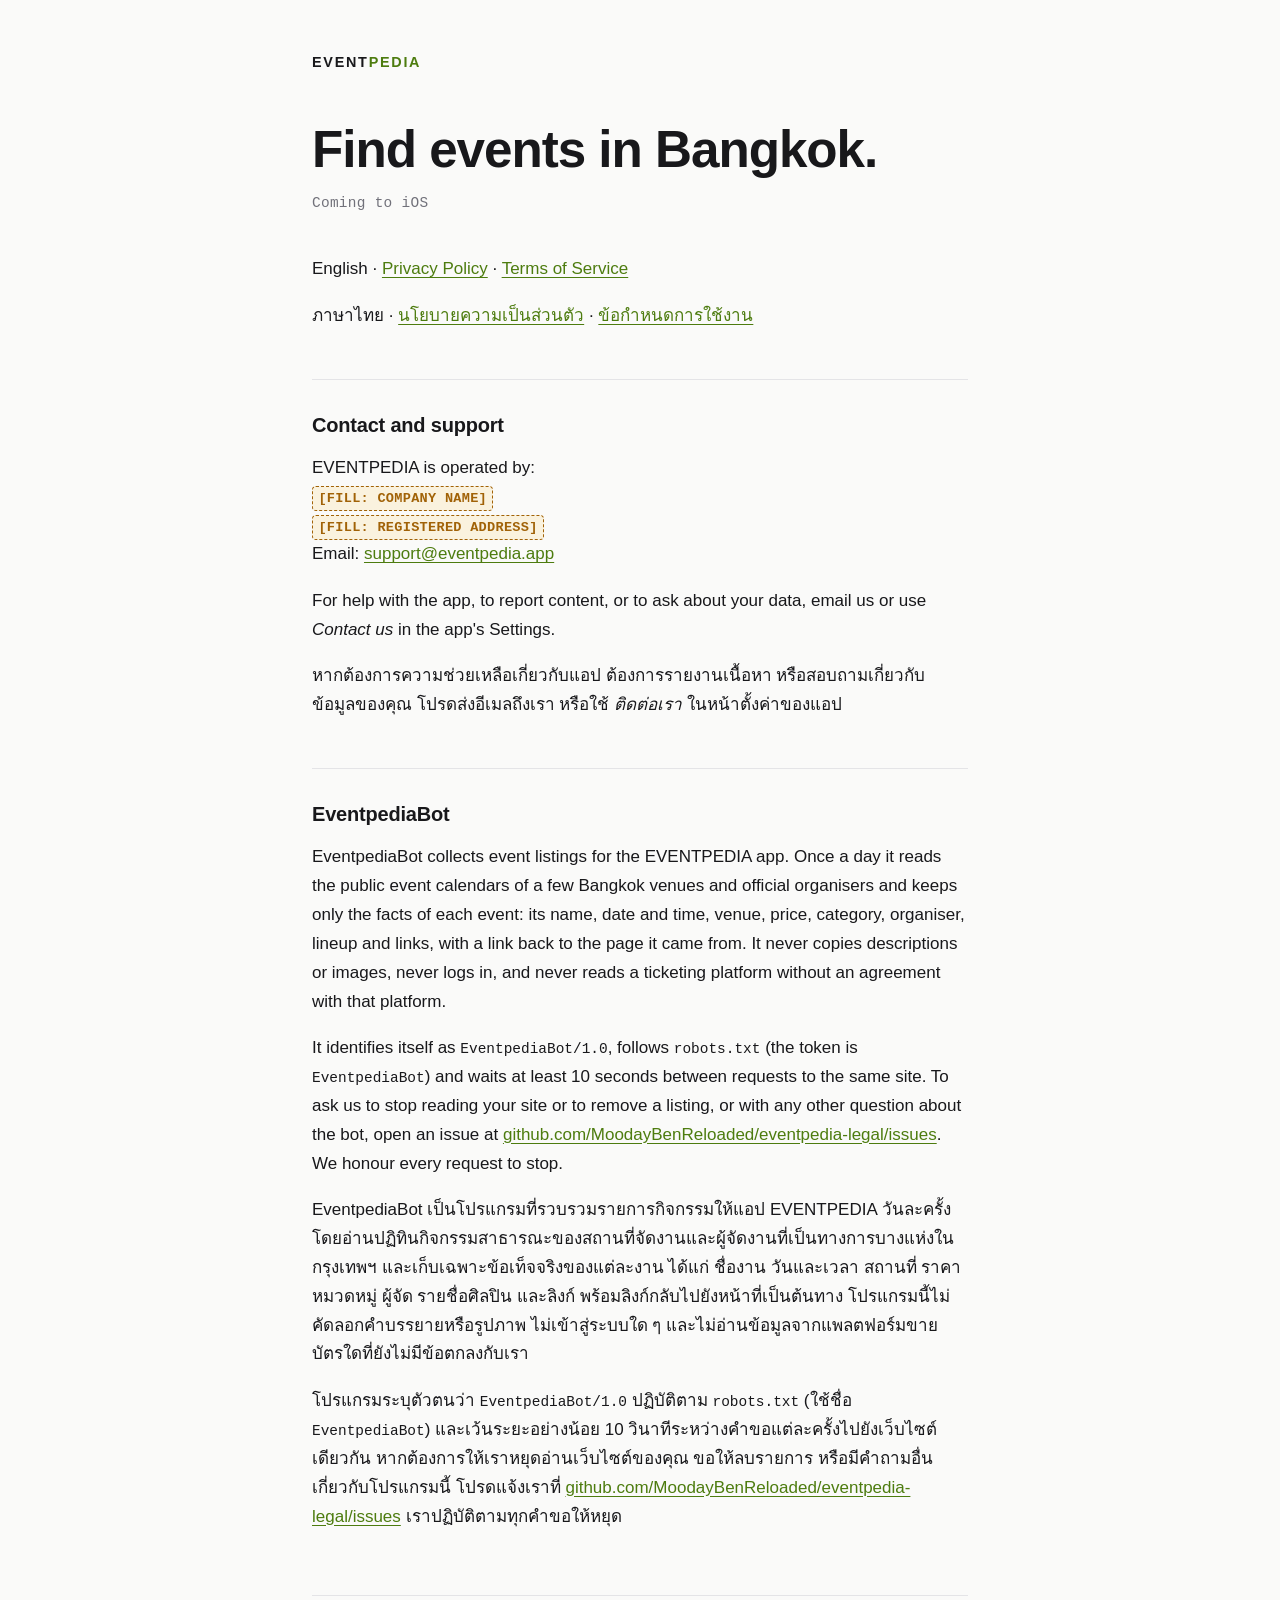
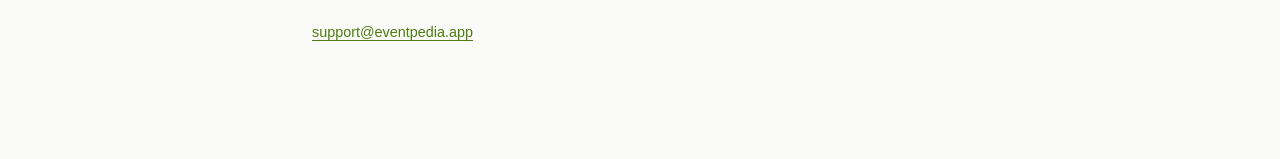
<file: docs/index.html>
<!doctype html>
<html lang="en">
<head>
<meta charset="utf-8">
<!-- noindex until the placeholders are filled: an unfinished legal page
     that search engines have cached is worse than one nobody can find.
     Remove this comment and the meta line then. -->
<meta name="robots" content="noindex">
<meta name="viewport" content="width=device-width,initial-scale=1">
<title>EVENTPEDIA</title>
<meta name="description" content="Find events in Bangkok. Privacy policy, terms of service and contact details for the EVENTPEDIA app.">
<link rel="stylesheet" href="./style.css">
</head>
<body>
<div class="wrap">
  <span class="brand">EVENT<span>PEDIA</span></span>

  <h1>Find events in Bangkok.</h1>
  <p class="meta">Coming to iOS</p>

  <p>
    English ·
    <a href="./privacy.html">Privacy Policy</a> ·
    <a href="./terms.html">Terms of Service</a>
  </p>
  <p lang="th">
    ภาษาไทย ·
    <a href="./privacy-th.html" hreflang="th">นโยบายความเป็นส่วนตัว</a> ·
    <a href="./terms-th.html" hreflang="th">ข้อกำหนดการใช้งาน</a>
  </p>

  <h2 id="contact">Contact and support</h2>
  <p>
    EVENTPEDIA is operated by:<br>
    <span class="fill">[FILL: COMPANY NAME]</span><br>
    <span class="fill">[FILL: REGISTERED ADDRESS]</span><br>
    Email: <a href="mailto:support@eventpedia.app">support@eventpedia.app</a>
  </p>
  <p>
    For help with the app, to report content, or to ask about your data,
    email us or use <em>Contact us</em> in the app's Settings.
  </p>
  <p lang="th">
    หากต้องการความช่วยเหลือเกี่ยวกับแอป ต้องการรายงานเนื้อหา หรือสอบถามเกี่ยวกับข้อมูลของคุณ
    โปรดส่งอีเมลถึงเรา หรือใช้ <em>ติดต่อเรา</em> ในหน้าตั้งค่าของแอป
  </p>

  <h2 id="bot">EventpediaBot</h2>
  <p>
    EventpediaBot collects event listings for the EVENTPEDIA app. Once a day it reads the
    public event calendars of a few Bangkok venues and official organisers and keeps only
    the facts of each event: its name, date and time, venue, price, category, organiser,
    lineup and links, with a link back to the page it came from. It never copies
    descriptions or images, never logs in, and never reads a ticketing platform without
    an agreement with that platform.
  </p>
  <p>
    It identifies itself as <code>EventpediaBot/1.0</code>, follows <code>robots.txt</code>
    (the token is <code>EventpediaBot</code>) and waits at least 10 seconds between
    requests to the same site. To ask us to stop reading your site or to remove a listing,
    or with any other question about the bot, open an issue at
    <a href="https://github.com/MoodayBenReloaded/eventpedia-legal/issues">github.com/MoodayBenReloaded/eventpedia-legal/issues</a>.
    We honour every request to stop.
  </p>
  <p lang="th">
    EventpediaBot เป็นโปรแกรมที่รวบรวมรายการกิจกรรมให้แอป EVENTPEDIA วันละครั้ง
    โดยอ่านปฏิทินกิจกรรมสาธารณะของสถานที่จัดงานและผู้จัดงานที่เป็นทางการบางแห่งในกรุงเทพฯ
    และเก็บเฉพาะข้อเท็จจริงของแต่ละงาน ได้แก่ ชื่องาน วันและเวลา สถานที่ ราคา หมวดหมู่ ผู้จัด
    รายชื่อศิลปิน และลิงก์ พร้อมลิงก์กลับไปยังหน้าที่เป็นต้นทาง
    โปรแกรมนี้ไม่คัดลอกคำบรรยายหรือรูปภาพ ไม่เข้าสู่ระบบใด ๆ
    และไม่อ่านข้อมูลจากแพลตฟอร์มขายบัตรใดที่ยังไม่มีข้อตกลงกับเรา
  </p>
  <p lang="th">
    โปรแกรมระบุตัวตนว่า <code>EventpediaBot/1.0</code> ปฏิบัติตาม <code>robots.txt</code>
    (ใช้ชื่อ <code>EventpediaBot</code>) และเว้นระยะอย่างน้อย 10 วินาทีระหว่างคำขอแต่ละครั้งไปยังเว็บไซต์เดียวกัน
    หากต้องการให้เราหยุดอ่านเว็บไซต์ของคุณ ขอให้ลบรายการ หรือมีคำถามอื่นเกี่ยวกับโปรแกรมนี้
    โปรดแจ้งเราที่
    <a href="https://github.com/MoodayBenReloaded/eventpedia-legal/issues">github.com/MoodayBenReloaded/eventpedia-legal/issues</a>
    เราปฏิบัติตามทุกคำขอให้หยุด
  </p>

  <p class="foot">
    <a href="mailto:support@eventpedia.app">support@eventpedia.app</a>
  </p>
</div>
</body>
</html>
</file>
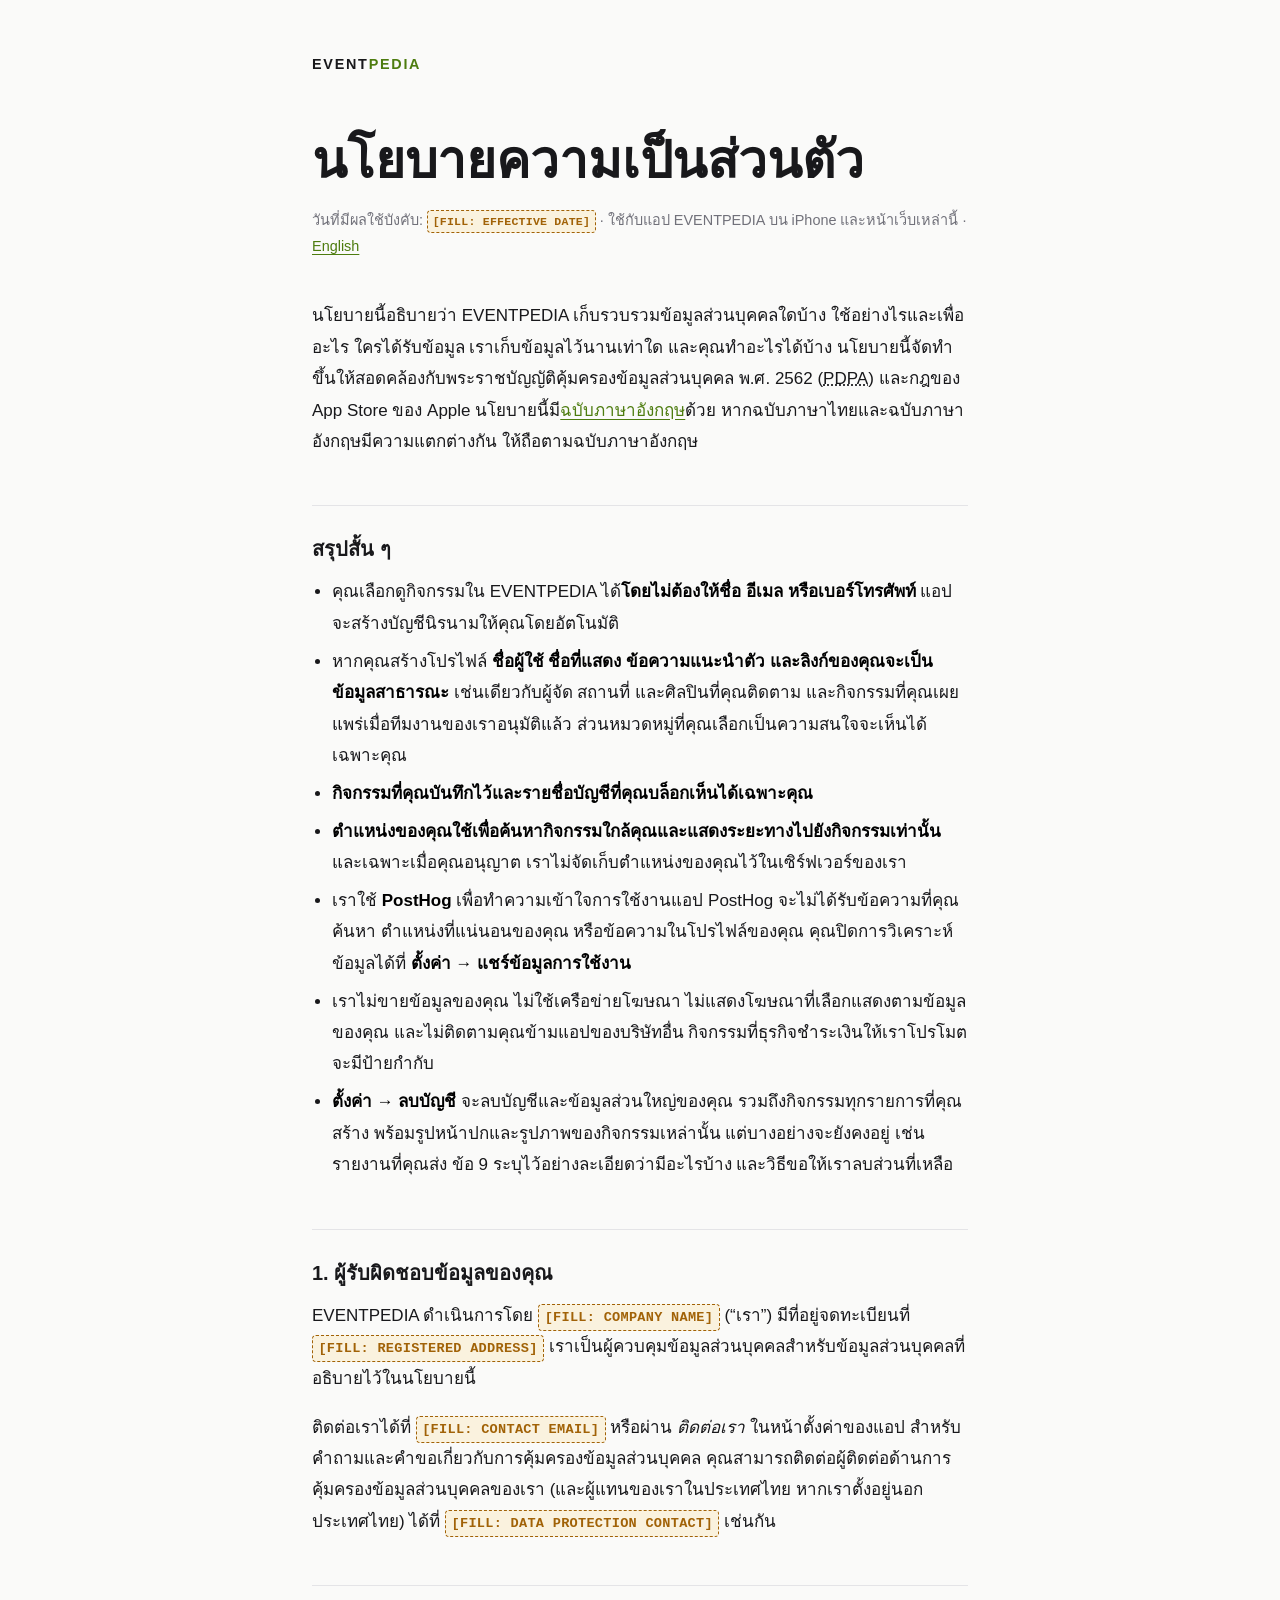
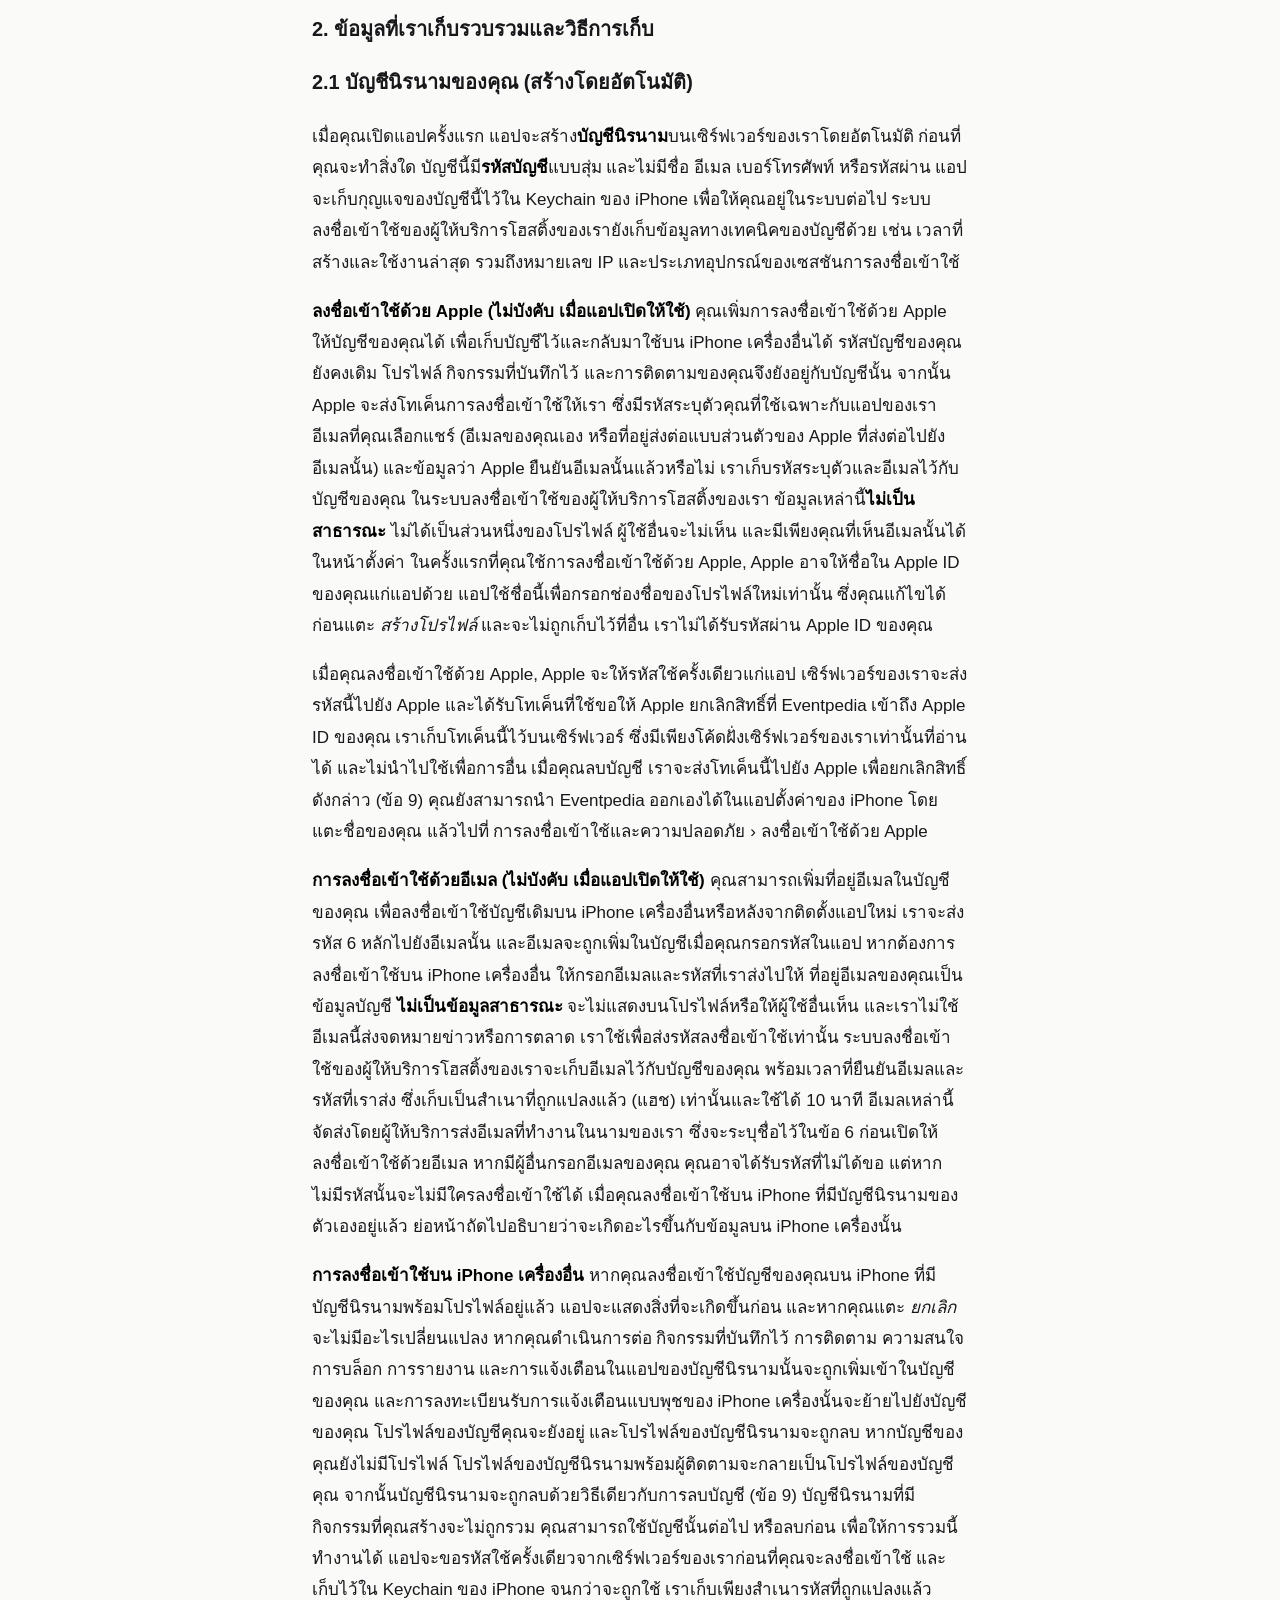
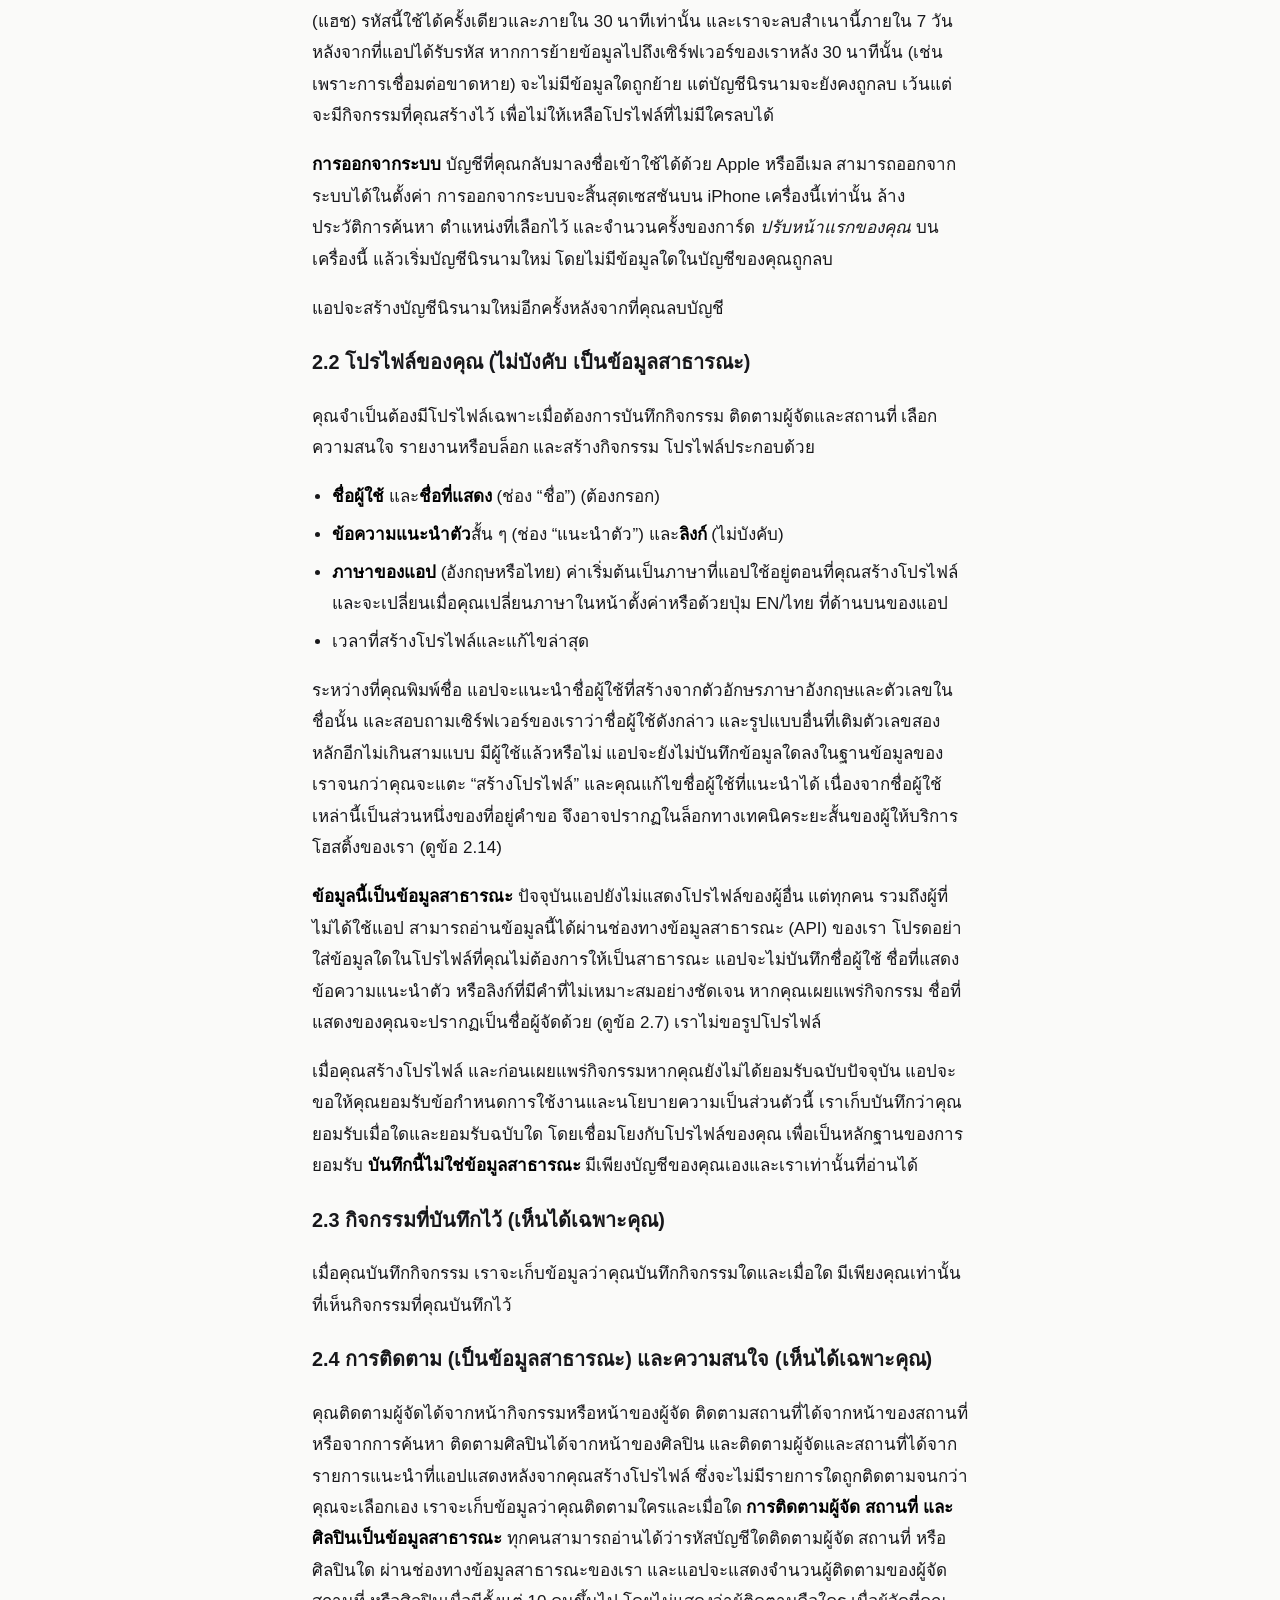
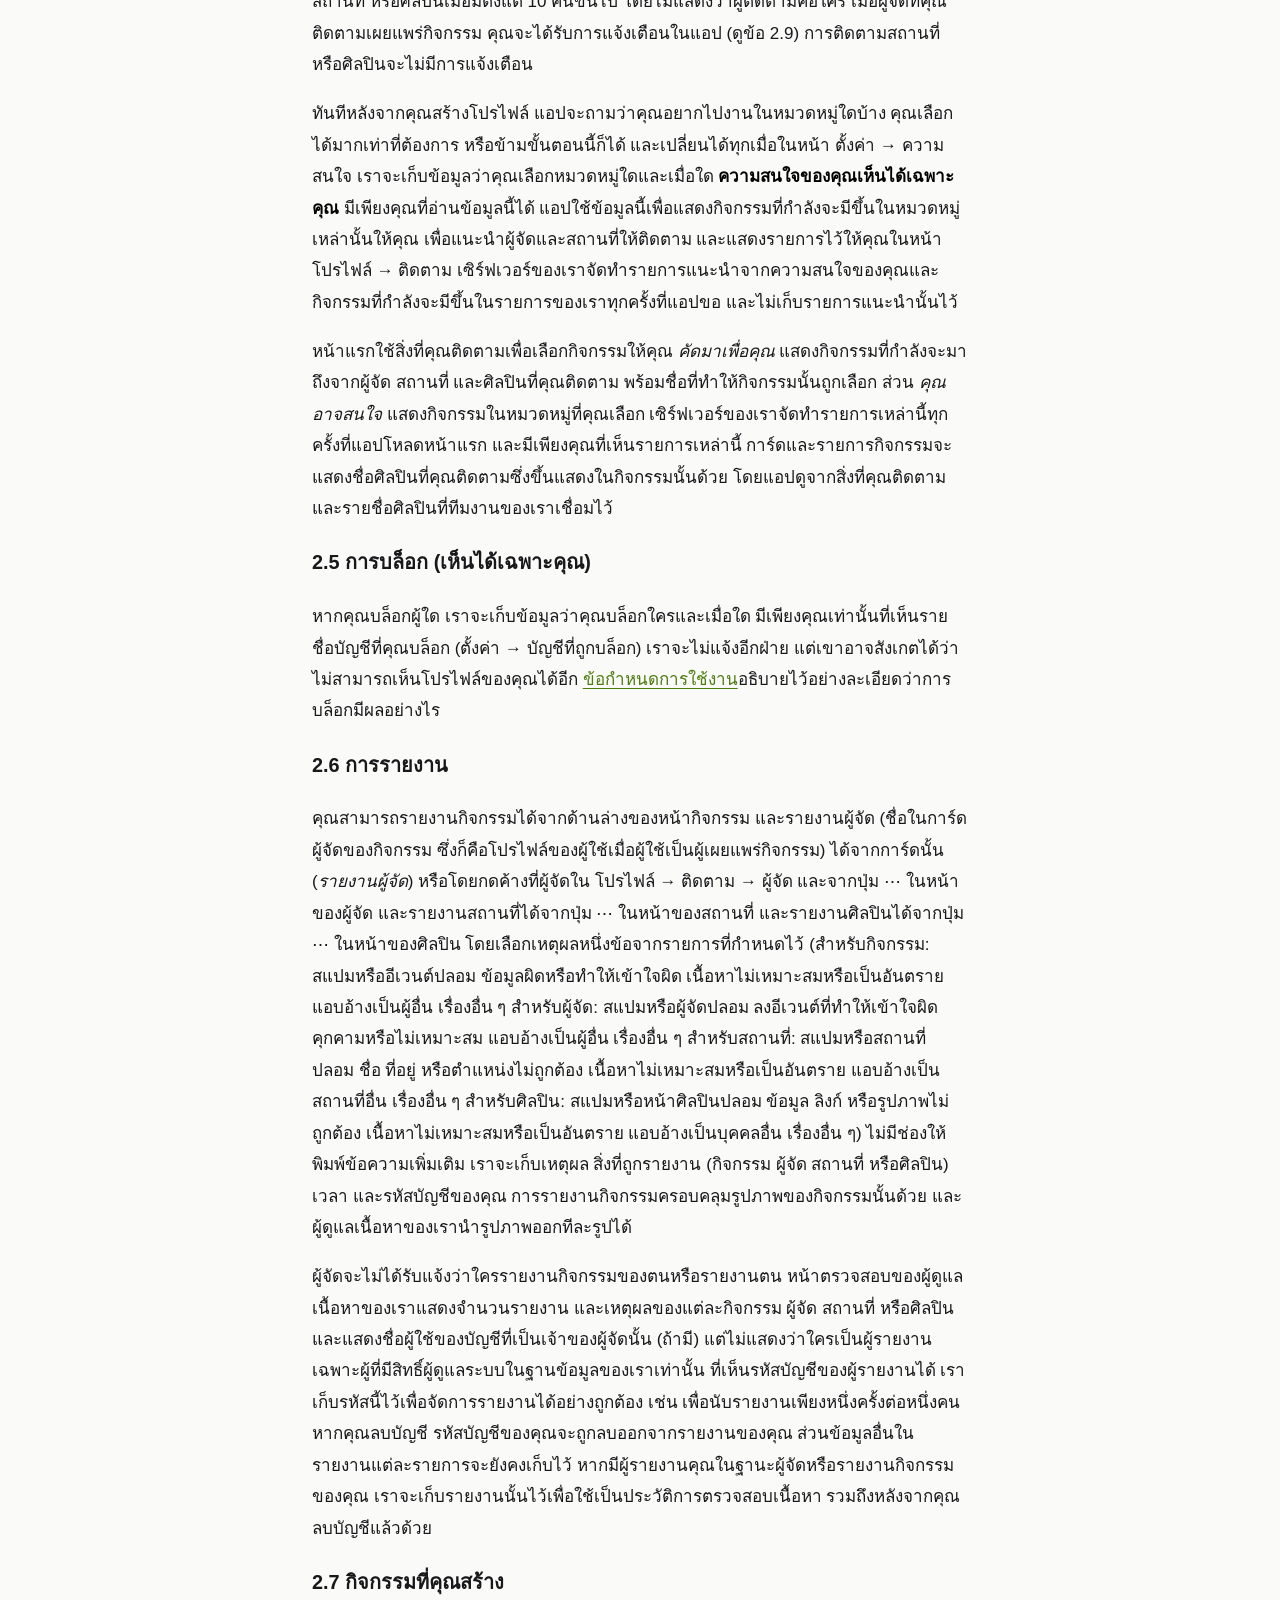
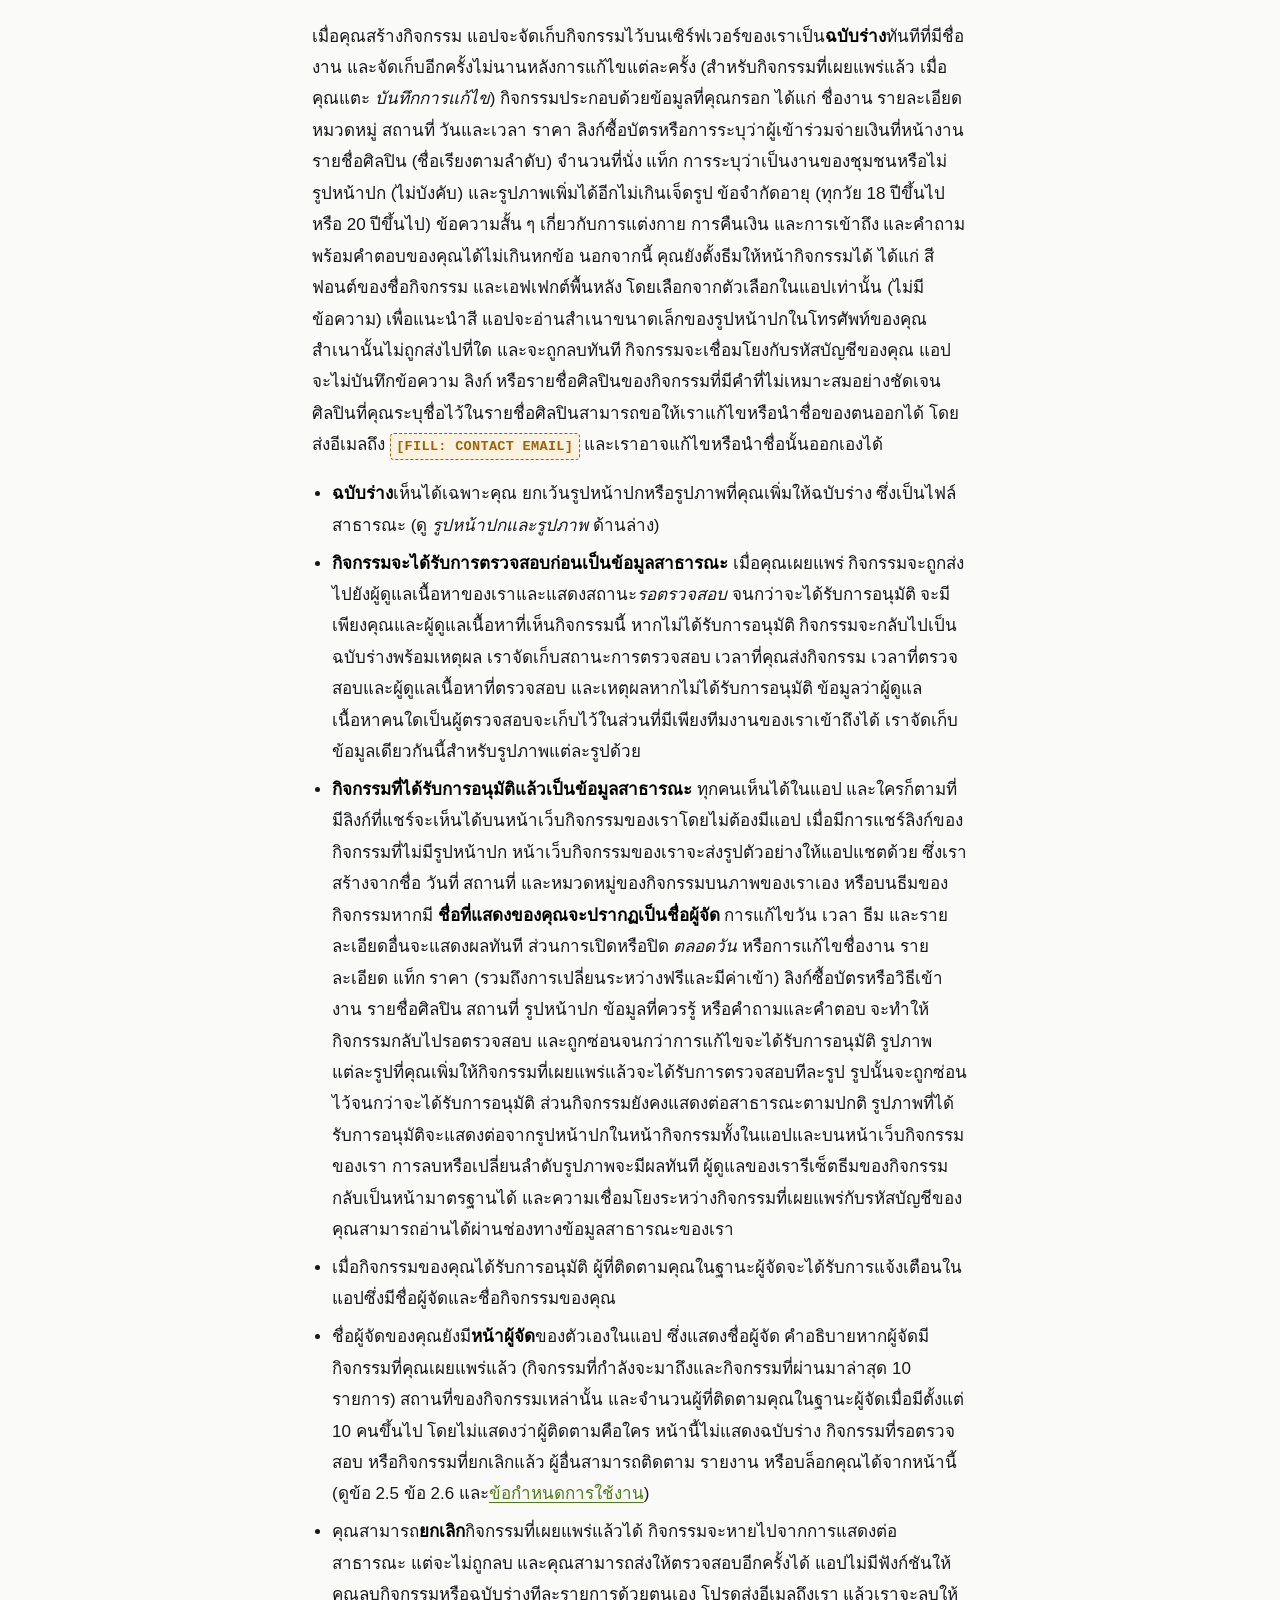
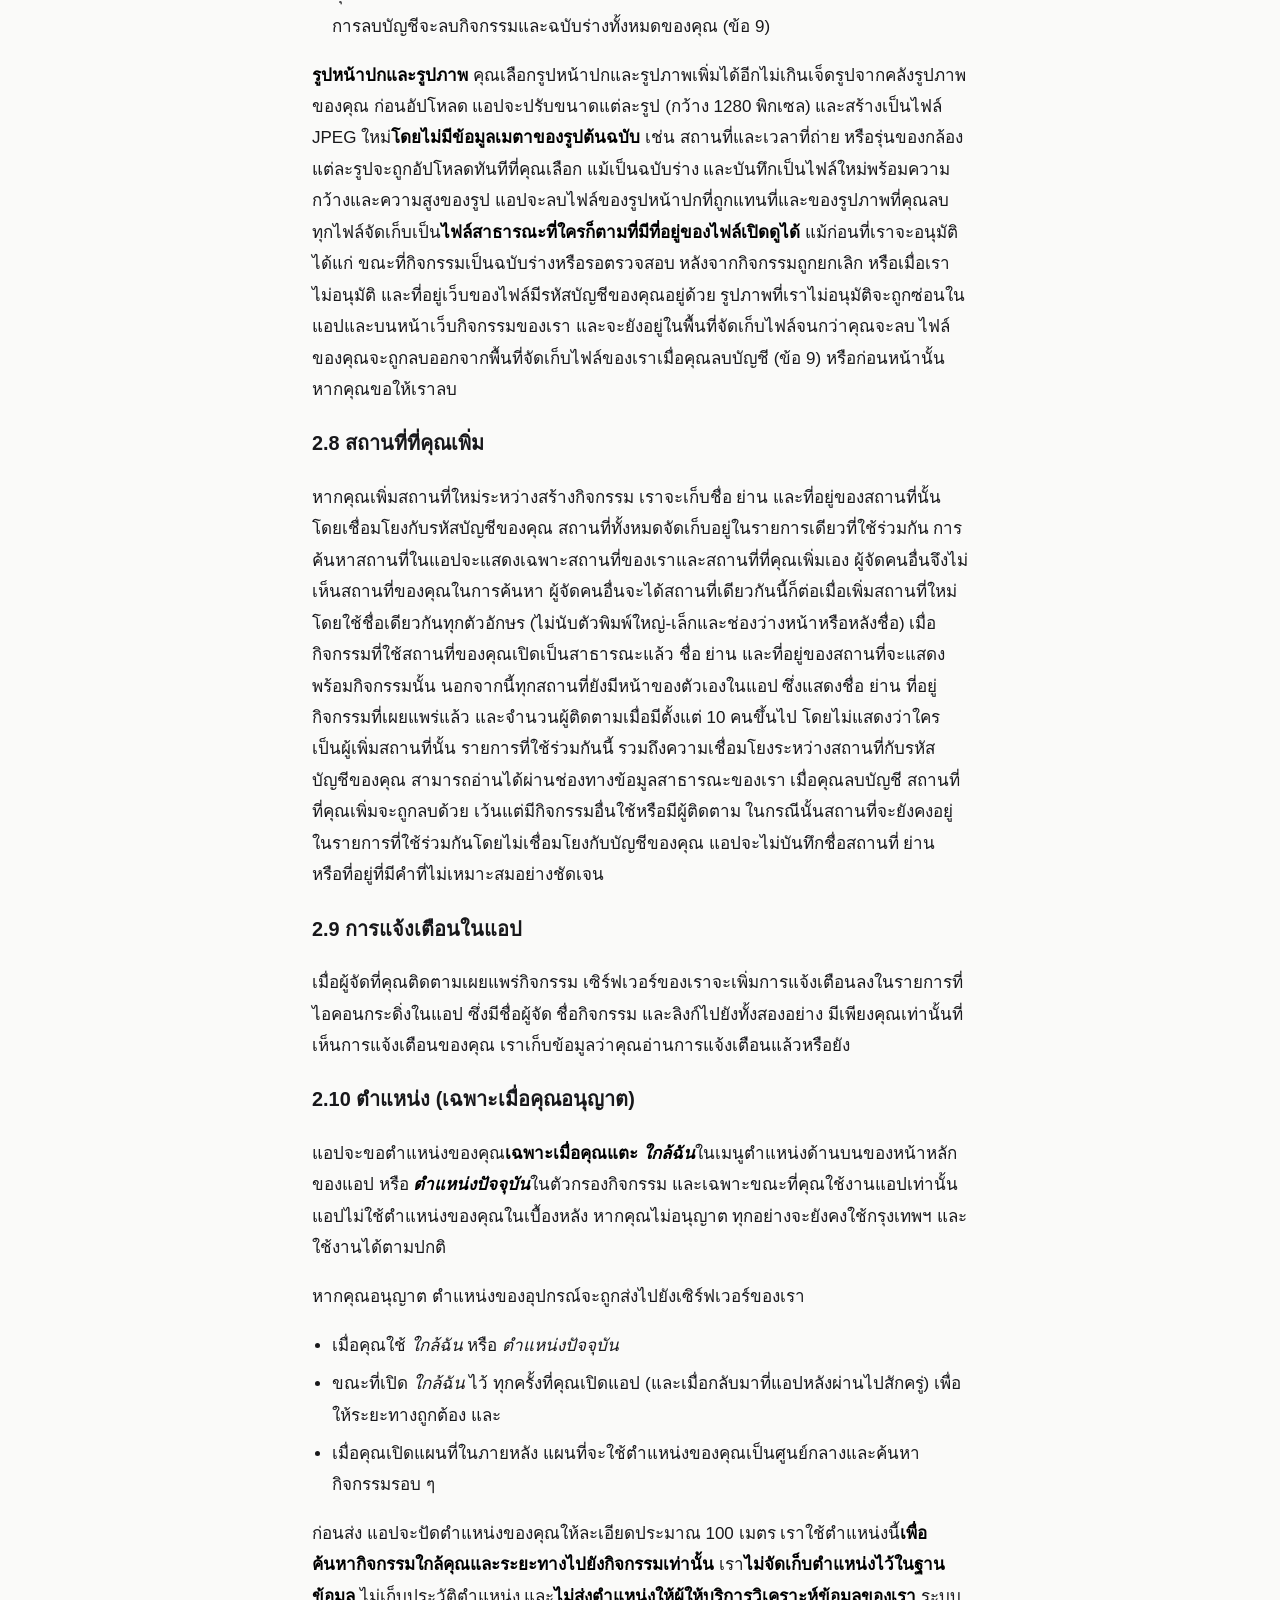
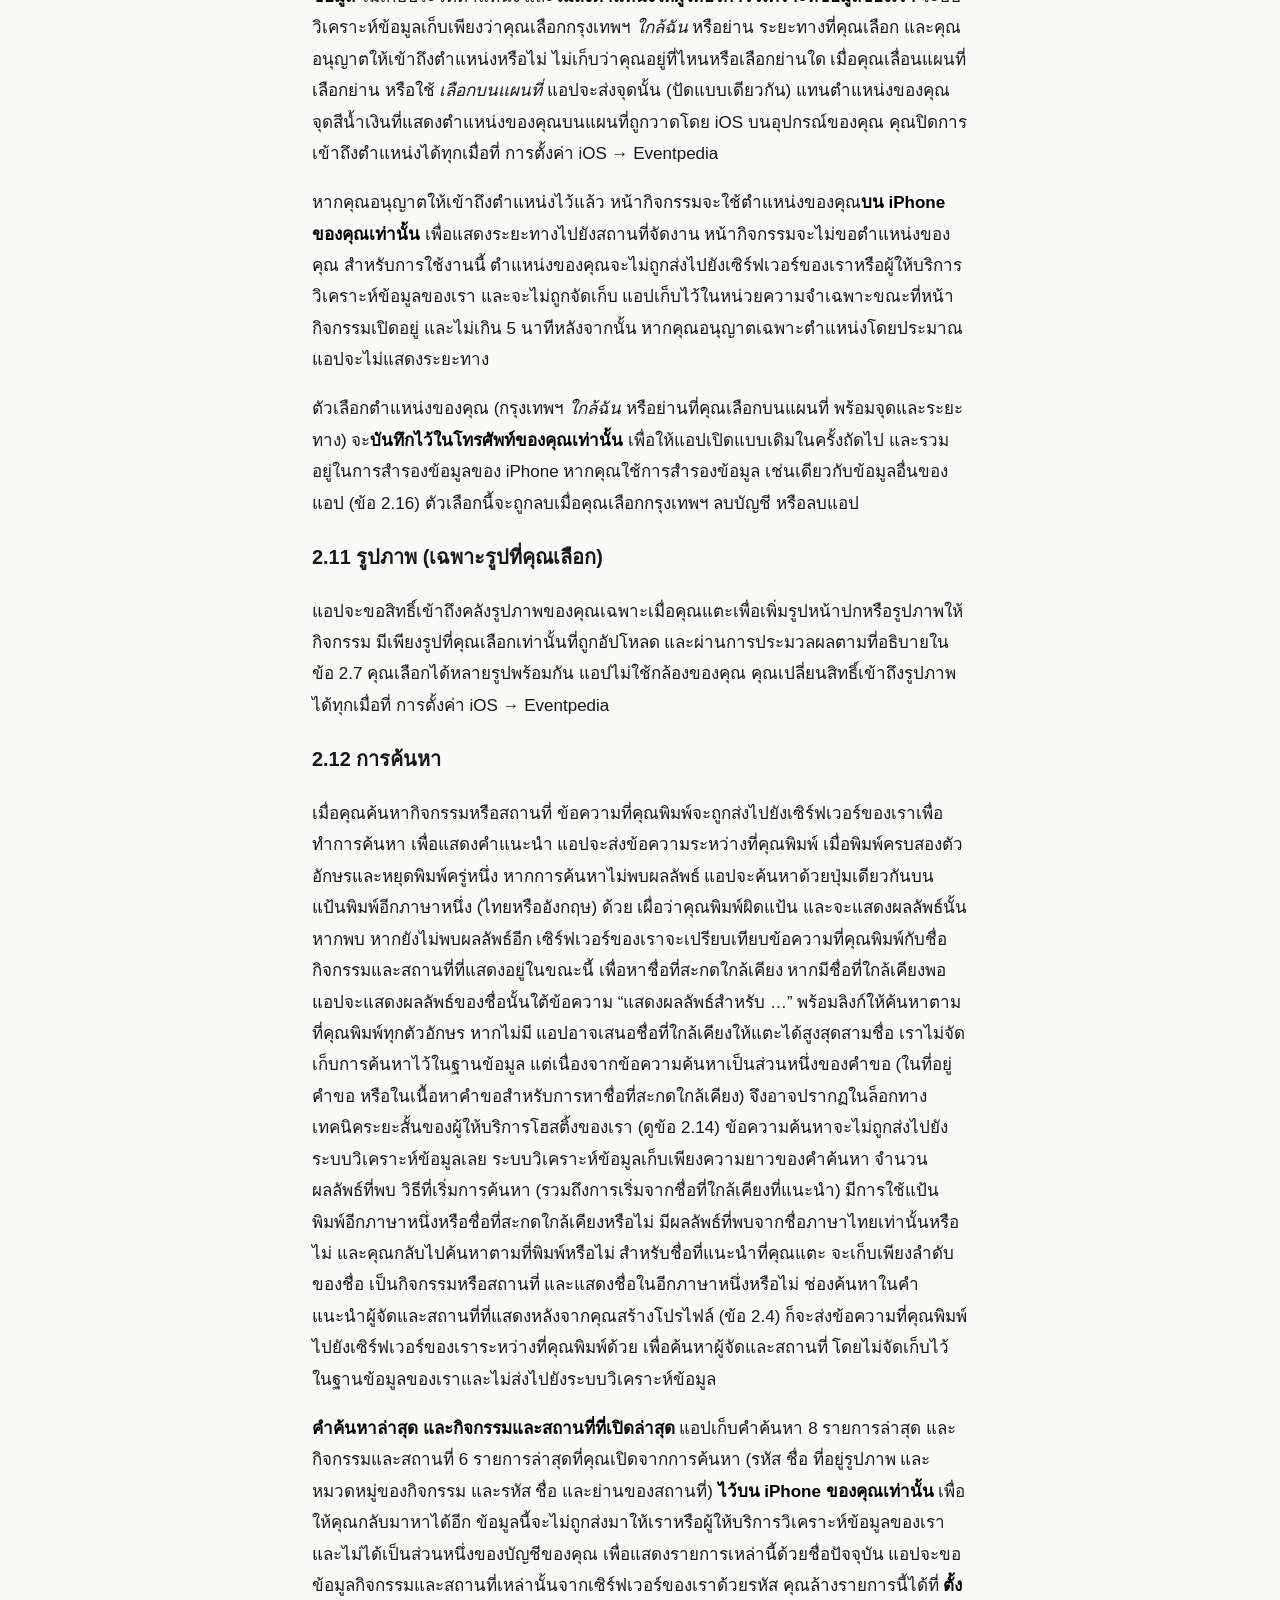
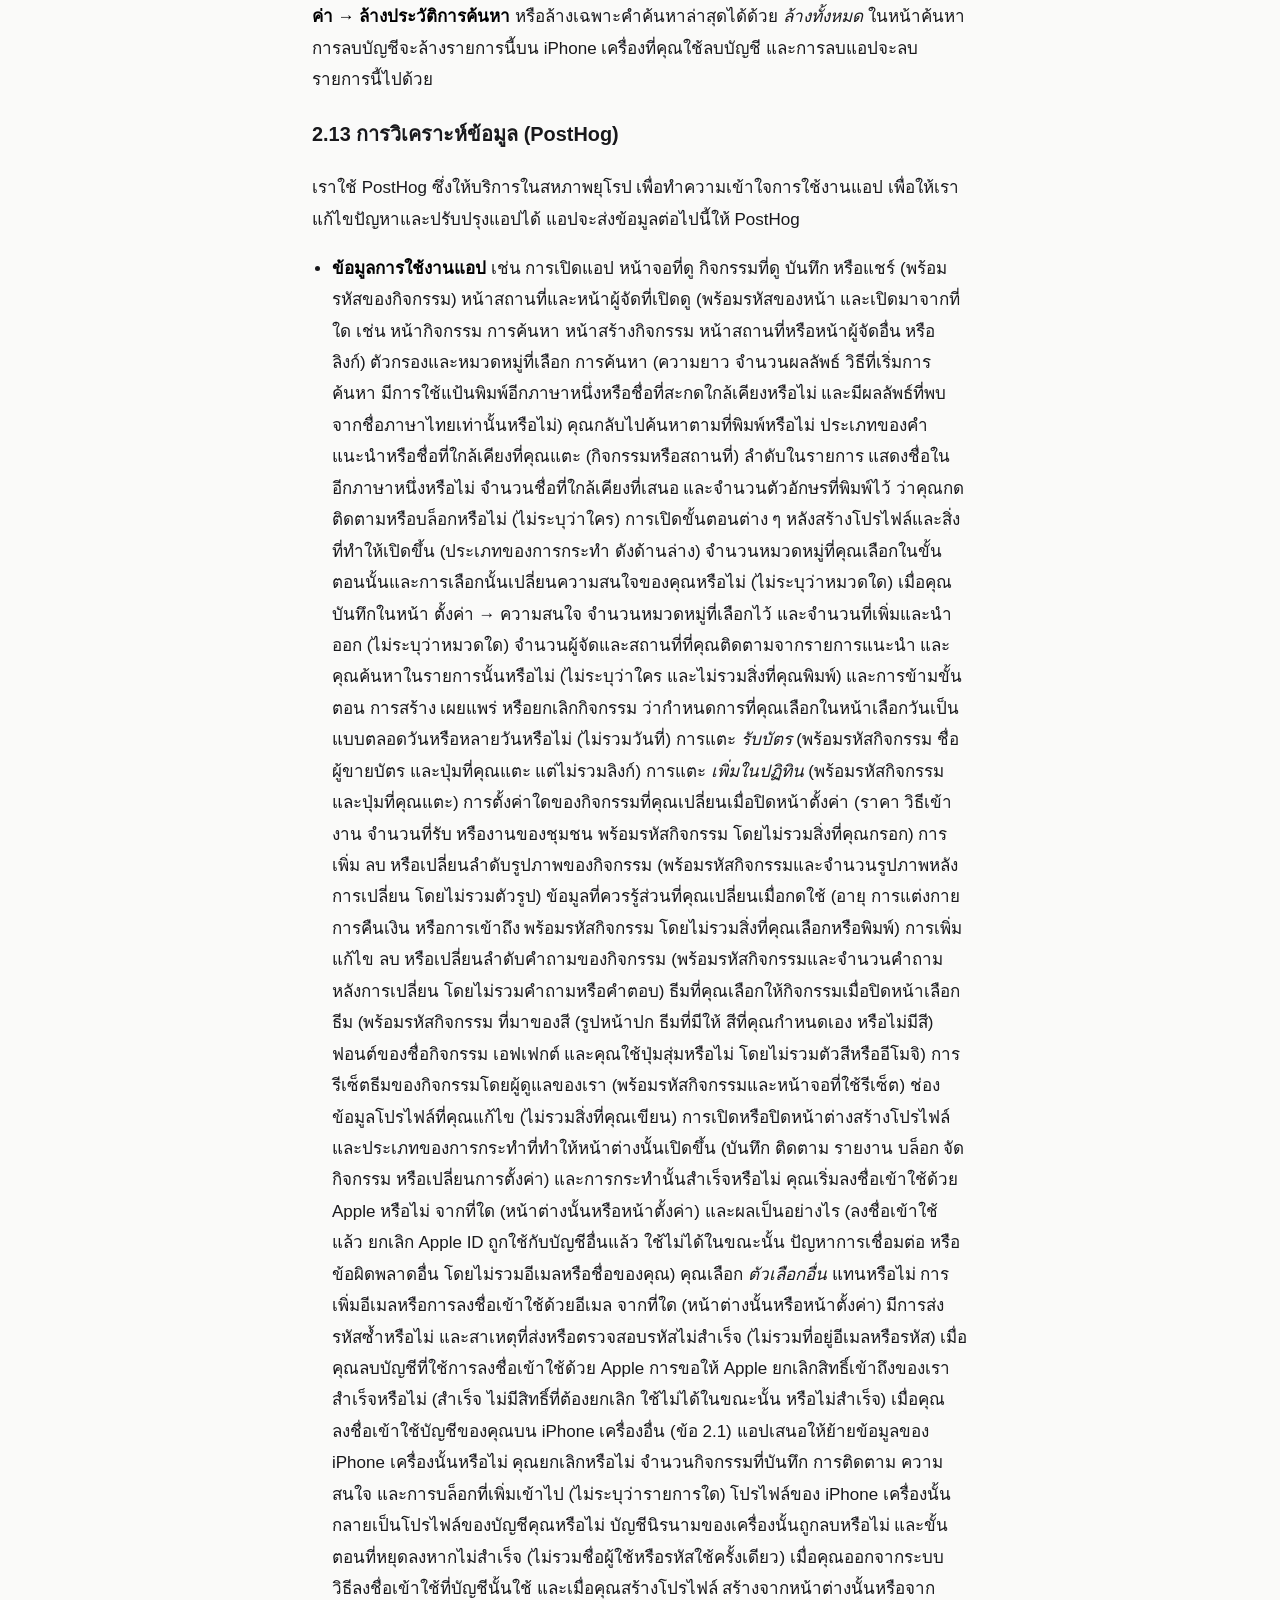
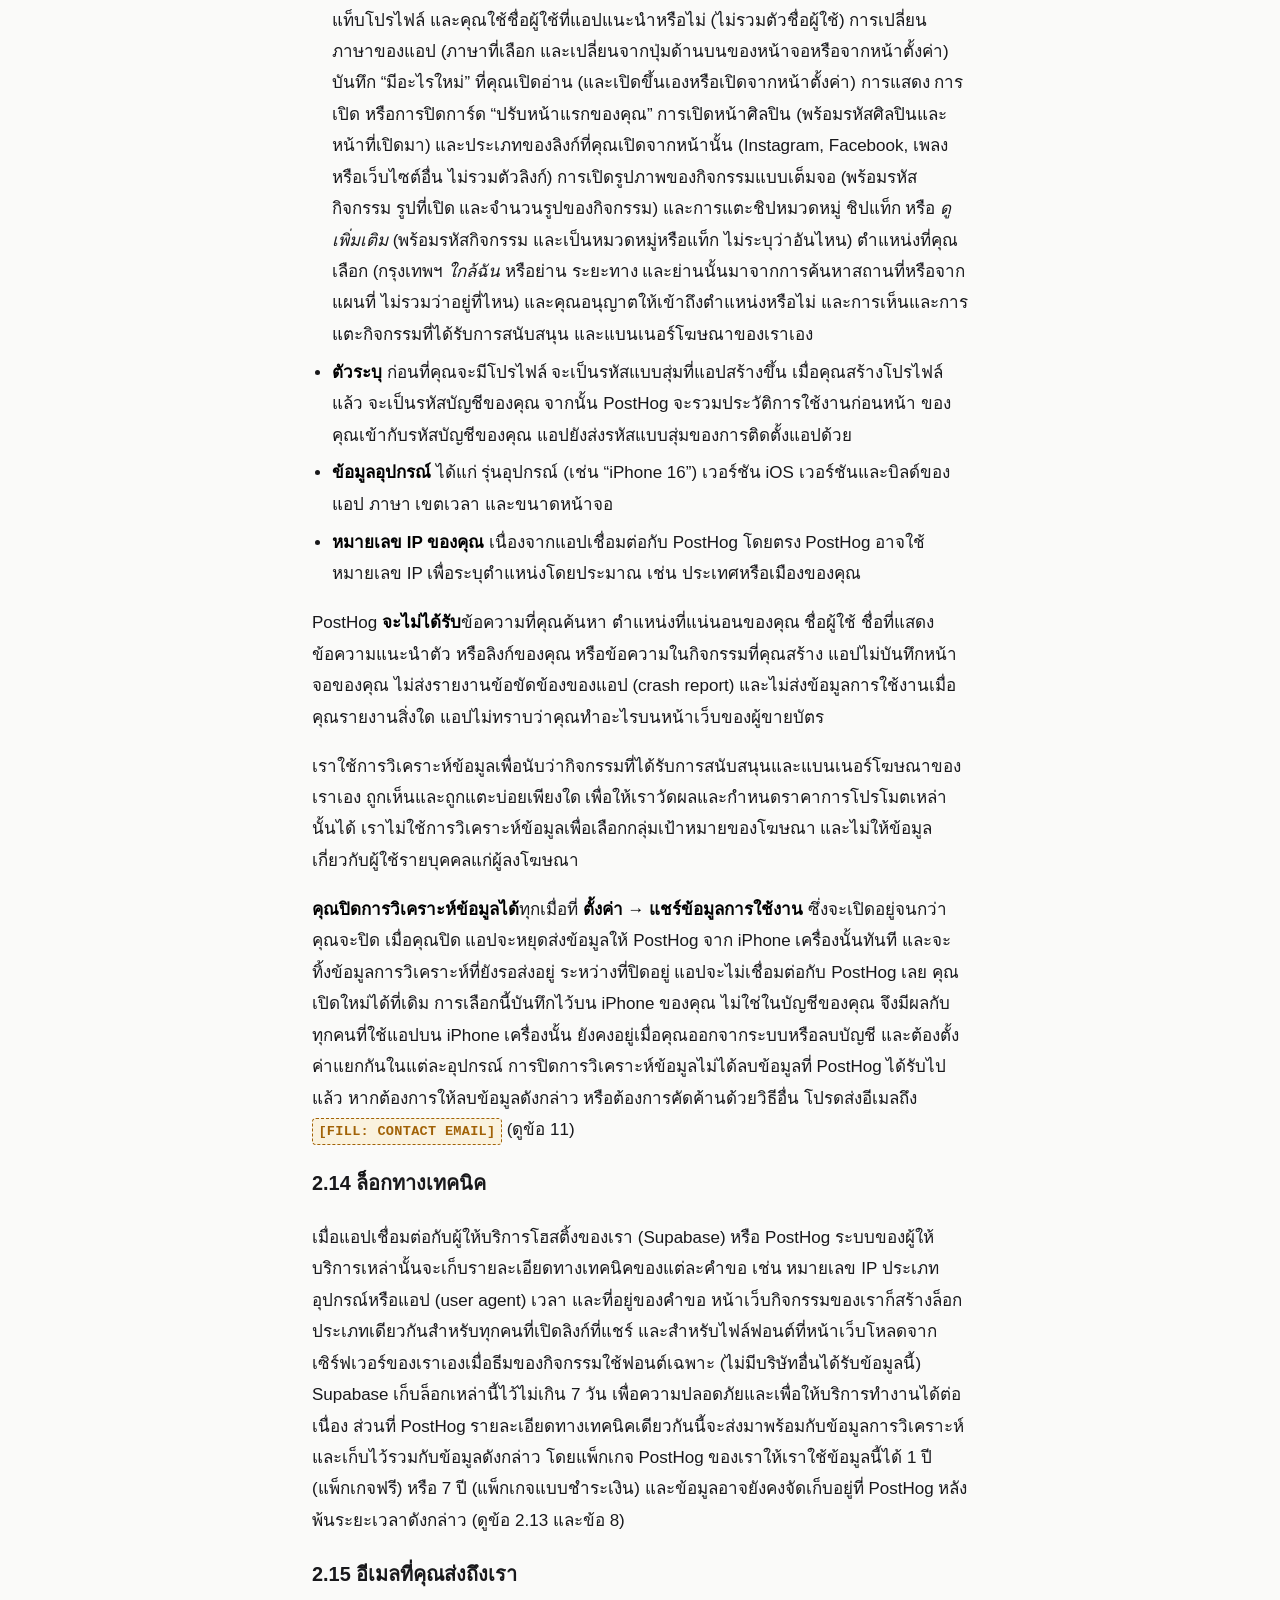
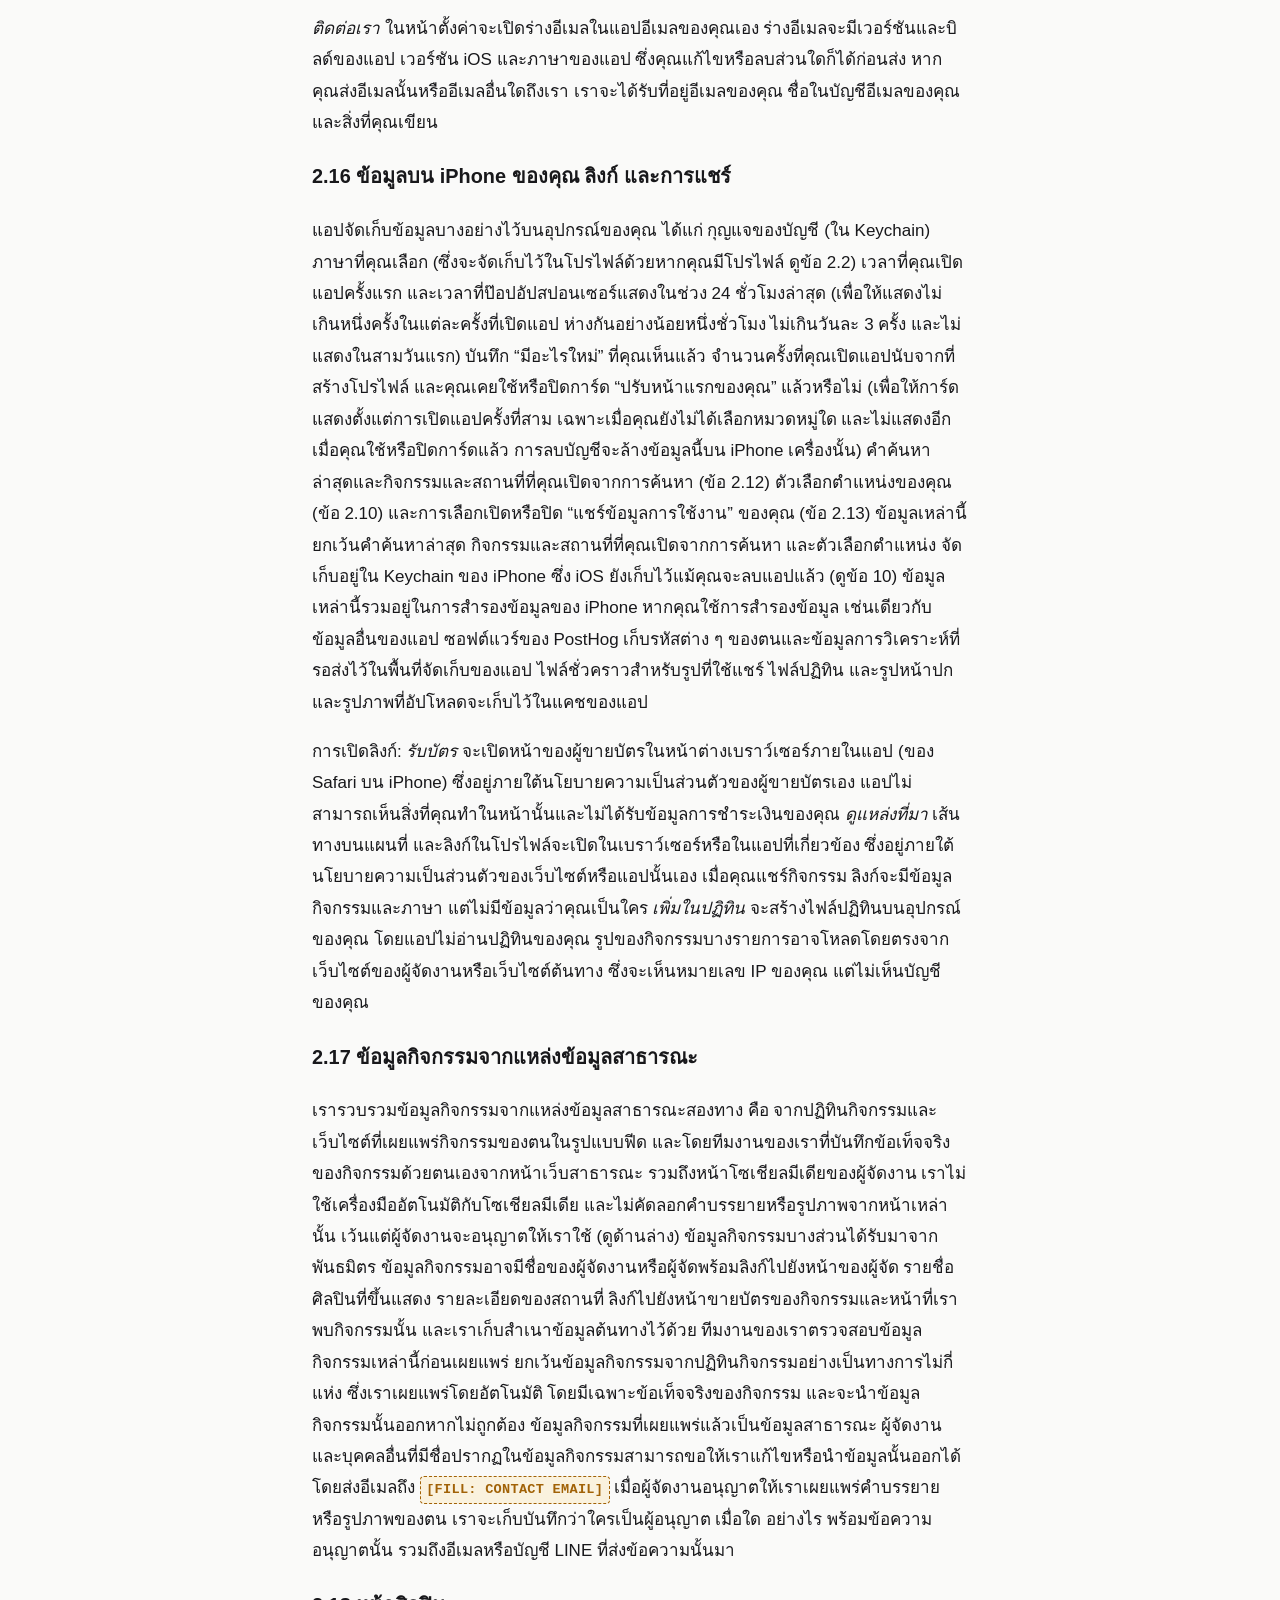
<file: docs/privacy-th.html>
<!doctype html>
<html lang="th">
<head>
<meta charset="utf-8">
<!-- noindex until the placeholders are filled: an unfinished legal page
     that search engines have cached is worse than one nobody can find.
     Remove this comment and the meta line then. -->
<meta name="robots" content="noindex">
<meta name="viewport" content="width=device-width,initial-scale=1">
<title>นโยบายความเป็นส่วนตัว · EVENTPEDIA</title>
<meta name="description" content="EVENTPEDIA เก็บรวบรวมข้อมูลใด เพื่ออะไร ใครได้รับข้อมูล เก็บไว้นานเท่าใด และลบได้อย่างไร">
<link rel="stylesheet" href="./style.css">
<link rel="alternate" hreflang="en" href="./privacy.html">
</head>
<body>
<div class="wrap">
  <a class="brand" href="./index.html">EVENT<span>PEDIA</span></a>

  <h1>นโยบายความเป็นส่วนตัว</h1>
  <p class="meta">
    วันที่มีผลใช้บังคับ: <span class="fill">[FILL: EFFECTIVE DATE]</span> ·
    ใช้กับแอป EVENTPEDIA บน iPhone และหน้าเว็บเหล่านี้ ·
    <a href="./privacy.html" hreflang="en" lang="en">English</a>
  </p>

  <p>
    นโยบายนี้อธิบายว่า EVENTPEDIA เก็บรวบรวมข้อมูลส่วนบุคคลใดบ้าง ใช้อย่างไรและเพื่ออะไร
    ใครได้รับข้อมูล เราเก็บข้อมูลไว้นานเท่าใด และคุณทำอะไรได้บ้าง
    นโยบายนี้จัดทำขึ้นให้สอดคล้องกับพระราชบัญญัติคุ้มครองข้อมูลส่วนบุคคล พ.ศ. 2562
    (<abbr title="พระราชบัญญัติคุ้มครองข้อมูลส่วนบุคคล">PDPA</abbr>) และกฎของ App Store ของ Apple
    นโยบายนี้มี<a href="./privacy.html" hreflang="en">ฉบับภาษาอังกฤษ</a>ด้วย
    หากฉบับภาษาไทยและฉบับภาษาอังกฤษมีความแตกต่างกัน ให้ถือตามฉบับภาษาอังกฤษ
  </p>

  <h2 id="short">สรุปสั้น ๆ</h2>
  <ul>
    <li>คุณเลือกดูกิจกรรมใน EVENTPEDIA ได้<strong>โดยไม่ต้องให้ชื่อ อีเมล หรือเบอร์โทรศัพท์</strong> แอปจะสร้างบัญชีนิรนามให้คุณโดยอัตโนมัติ</li>
    <li>หากคุณสร้างโปรไฟล์ <strong>ชื่อผู้ใช้ ชื่อที่แสดง ข้อความแนะนำตัว และลิงก์ของคุณจะเป็นข้อมูลสาธารณะ</strong> เช่นเดียวกับผู้จัด สถานที่ และศิลปินที่คุณติดตาม และกิจกรรมที่คุณเผยแพร่เมื่อทีมงานของเราอนุมัติแล้ว ส่วนหมวดหมู่ที่คุณเลือกเป็นความสนใจจะเห็นได้เฉพาะคุณ</li>
    <li><strong>กิจกรรมที่คุณบันทึกไว้และรายชื่อบัญชีที่คุณบล็อกเห็นได้เฉพาะคุณ</strong></li>
    <li><strong>ตำแหน่งของคุณใช้เพื่อค้นหากิจกรรมใกล้คุณและแสดงระยะทางไปยังกิจกรรมเท่านั้น</strong> และเฉพาะเมื่อคุณอนุญาต เราไม่จัดเก็บตำแหน่งของคุณไว้ในเซิร์ฟเวอร์ของเรา</li>
    <li>เราใช้ <strong>PostHog</strong> เพื่อทำความเข้าใจการใช้งานแอป PostHog จะไม่ได้รับข้อความที่คุณค้นหา ตำแหน่งที่แน่นอนของคุณ หรือข้อความในโปรไฟล์ของคุณ คุณปิดการวิเคราะห์ข้อมูลได้ที่ <strong>ตั้งค่า → แชร์ข้อมูลการใช้งาน</strong></li>
    <li>เราไม่ขายข้อมูลของคุณ ไม่ใช้เครือข่ายโฆษณา ไม่แสดงโฆษณาที่เลือกแสดงตามข้อมูลของคุณ และไม่ติดตามคุณข้ามแอปของบริษัทอื่น กิจกรรมที่ธุรกิจชำระเงินให้เราโปรโมตจะมีป้ายกำกับ</li>
    <li><strong>ตั้งค่า → ลบบัญชี</strong> จะลบบัญชีและข้อมูลส่วนใหญ่ของคุณ รวมถึงกิจกรรมทุกรายการที่คุณสร้าง พร้อมรูปหน้าปกและรูปภาพของกิจกรรมเหล่านั้น แต่บางอย่างจะยังคงอยู่ เช่น รายงานที่คุณส่ง ข้อ 9 ระบุไว้อย่างละเอียดว่ามีอะไรบ้าง และวิธีขอให้เราลบส่วนที่เหลือ</li>
  </ul>

  <h2 id="who">1. ผู้รับผิดชอบข้อมูลของคุณ</h2>
  <p>
    EVENTPEDIA ดำเนินการโดย <span class="fill">[FILL: COMPANY NAME]</span>
    (“เรา”) มีที่อยู่จดทะเบียนที่ <span class="fill">[FILL: REGISTERED ADDRESS]</span>
    เราเป็นผู้ควบคุมข้อมูลส่วนบุคคลสำหรับข้อมูลส่วนบุคคลที่อธิบายไว้ในนโยบายนี้
  </p>
  <p>
    ติดต่อเราได้ที่ <span class="fill">[FILL: CONTACT EMAIL]</span> หรือผ่าน
    <em>ติดต่อเรา</em> ในหน้าตั้งค่าของแอป สำหรับคำถามและคำขอเกี่ยวกับการคุ้มครองข้อมูลส่วนบุคคล
    คุณสามารถติดต่อผู้ติดต่อด้านการคุ้มครองข้อมูลส่วนบุคคลของเรา
    (และผู้แทนของเราในประเทศไทย หากเราตั้งอยู่นอกประเทศไทย) ได้ที่
    <span class="fill">[FILL: DATA PROTECTION CONTACT]</span> เช่นกัน
  </p>

  <h2 id="collect">2. ข้อมูลที่เราเก็บรวบรวมและวิธีการเก็บ</h2>

  <h3>2.1 บัญชีนิรนามของคุณ (สร้างโดยอัตโนมัติ)</h3>
  <p>
    เมื่อคุณเปิดแอปครั้งแรก แอปจะสร้าง<strong>บัญชีนิรนาม</strong>บนเซิร์ฟเวอร์ของเราโดยอัตโนมัติ
    ก่อนที่คุณจะทำสิ่งใด บัญชีนี้มี<strong>รหัสบัญชี</strong>แบบสุ่ม และไม่มีชื่อ อีเมล
    เบอร์โทรศัพท์ หรือรหัสผ่าน แอปจะเก็บกุญแจของบัญชีนี้ไว้ใน Keychain ของ iPhone
    เพื่อให้คุณอยู่ในระบบต่อไป ระบบลงชื่อเข้าใช้ของผู้ให้บริการโฮสติ้งของเรายังเก็บข้อมูลทางเทคนิคของบัญชีด้วย
    เช่น เวลาที่สร้างและใช้งานล่าสุด รวมถึงหมายเลข IP และประเภทอุปกรณ์ของเซสชันการลงชื่อเข้าใช้
  </p>
  <p id="sign-in-with-apple">
    <strong>ลงชื่อเข้าใช้ด้วย Apple (ไม่บังคับ เมื่อแอปเปิดให้ใช้)</strong>
    คุณเพิ่มการลงชื่อเข้าใช้ด้วย Apple ให้บัญชีของคุณได้ เพื่อเก็บบัญชีไว้และกลับมาใช้บน iPhone เครื่องอื่นได้
    รหัสบัญชีของคุณยังคงเดิม โปรไฟล์ กิจกรรมที่บันทึกไว้ และการติดตามของคุณจึงยังอยู่กับบัญชีนั้น
    จากนั้น Apple จะส่งโทเค็นการลงชื่อเข้าใช้ให้เรา ซึ่งมีรหัสระบุตัวคุณที่ใช้เฉพาะกับแอปของเรา
    อีเมลที่คุณเลือกแชร์ (อีเมลของคุณเอง หรือที่อยู่ส่งต่อแบบส่วนตัวของ Apple ที่ส่งต่อไปยังอีเมลนั้น)
    และข้อมูลว่า Apple ยืนยันอีเมลนั้นแล้วหรือไม่ เราเก็บรหัสระบุตัวและอีเมลไว้กับบัญชีของคุณ
    ในระบบลงชื่อเข้าใช้ของผู้ให้บริการโฮสติ้งของเรา ข้อมูลเหล่านี้<strong>ไม่เป็นสาธารณะ</strong>
    ไม่ได้เป็นส่วนหนึ่งของโปรไฟล์ ผู้ใช้อื่นจะไม่เห็น และมีเพียงคุณที่เห็นอีเมลนั้นได้ในหน้าตั้งค่า
    ในครั้งแรกที่คุณใช้การลงชื่อเข้าใช้ด้วย Apple, Apple อาจให้ชื่อใน Apple ID ของคุณแก่แอปด้วย
    แอปใช้ชื่อนี้เพื่อกรอกช่องชื่อของโปรไฟล์ใหม่เท่านั้น ซึ่งคุณแก้ไขได้ก่อนแตะ <em>สร้างโปรไฟล์</em>
    และจะไม่ถูกเก็บไว้ที่อื่น เราไม่ได้รับรหัสผ่าน Apple ID ของคุณ
  </p>
  <p id="apple-revoke">
    เมื่อคุณลงชื่อเข้าใช้ด้วย Apple, Apple จะให้รหัสใช้ครั้งเดียวแก่แอป เซิร์ฟเวอร์ของเราจะส่งรหัสนี้ไปยัง Apple
    และได้รับโทเค็นที่ใช้ขอให้ Apple ยกเลิกสิทธิ์ที่ Eventpedia เข้าถึง Apple ID ของคุณ เราเก็บโทเค็นนี้ไว้บนเซิร์ฟเวอร์
    ซึ่งมีเพียงโค้ดฝั่งเซิร์ฟเวอร์ของเราเท่านั้นที่อ่านได้ และไม่นำไปใช้เพื่อการอื่น เมื่อคุณลบบัญชี เราจะส่งโทเค็นนี้ไปยัง Apple
    เพื่อยกเลิกสิทธิ์ดังกล่าว (ข้อ 9) คุณยังสามารถนำ Eventpedia ออกเองได้ในแอปตั้งค่าของ iPhone โดยแตะชื่อของคุณ
    แล้วไปที่ การลงชื่อเข้าใช้และความปลอดภัย › ลงชื่อเข้าใช้ด้วย Apple
  </p>
  <p id="sign-in-with-email">
    <strong>การลงชื่อเข้าใช้ด้วยอีเมล (ไม่บังคับ เมื่อแอปเปิดให้ใช้)</strong>
    คุณสามารถเพิ่มที่อยู่อีเมลในบัญชีของคุณ เพื่อลงชื่อเข้าใช้บัญชีเดิมบน iPhone เครื่องอื่นหรือหลังจากติดตั้งแอปใหม่
    เราจะส่งรหัส 6 หลักไปยังอีเมลนั้น และอีเมลจะถูกเพิ่มในบัญชีเมื่อคุณกรอกรหัสในแอป
    หากต้องการลงชื่อเข้าใช้บน iPhone เครื่องอื่น ให้กรอกอีเมลและรหัสที่เราส่งไปให้
    ที่อยู่อีเมลของคุณเป็นข้อมูลบัญชี <strong>ไม่เป็นข้อมูลสาธารณะ</strong> จะไม่แสดงบนโปรไฟล์หรือให้ผู้ใช้อื่นเห็น
    และเราไม่ใช้อีเมลนี้ส่งจดหมายข่าวหรือการตลาด เราใช้เพื่อส่งรหัสลงชื่อเข้าใช้เท่านั้น
    ระบบลงชื่อเข้าใช้ของผู้ให้บริการโฮสติ้งของเราจะเก็บอีเมลไว้กับบัญชีของคุณ พร้อมเวลาที่ยืนยันอีเมลและรหัสที่เราส่ง
    ซึ่งเก็บเป็นสำเนาที่ถูกแปลงแล้ว (แฮช) เท่านั้นและใช้ได้ 10 นาที
    อีเมลเหล่านี้จัดส่งโดยผู้ให้บริการส่งอีเมลที่ทำงานในนามของเรา ซึ่งจะระบุชื่อไว้ในข้อ 6 ก่อนเปิดให้ลงชื่อเข้าใช้ด้วยอีเมล
    หากมีผู้อื่นกรอกอีเมลของคุณ คุณอาจได้รับรหัสที่ไม่ได้ขอ แต่หากไม่มีรหัสนั้นจะไม่มีใครลงชื่อเข้าใช้ได้
    เมื่อคุณลงชื่อเข้าใช้บน iPhone ที่มีบัญชีนิรนามของตัวเองอยู่แล้ว ย่อหน้าถัดไปอธิบายว่าจะเกิดอะไรขึ้นกับข้อมูลบน iPhone เครื่องนั้น
  </p>
  <p id="new-iphone">
    <strong>การลงชื่อเข้าใช้บน iPhone เครื่องอื่น</strong> หากคุณลงชื่อเข้าใช้บัญชีของคุณบน iPhone
    ที่มีบัญชีนิรนามพร้อมโปรไฟล์อยู่แล้ว แอปจะแสดงสิ่งที่จะเกิดขึ้นก่อน และหากคุณแตะ <em>ยกเลิก</em>
    จะไม่มีอะไรเปลี่ยนแปลง หากคุณดำเนินการต่อ กิจกรรมที่บันทึกไว้ การติดตาม ความสนใจ การบล็อก การรายงาน
    และการแจ้งเตือนในแอปของบัญชีนิรนามนั้นจะถูกเพิ่มเข้าในบัญชีของคุณ และการลงทะเบียนรับการแจ้งเตือนแบบพุชของ
    iPhone เครื่องนั้นจะย้ายไปยังบัญชีของคุณ โปรไฟล์ของบัญชีคุณจะยังอยู่ และโปรไฟล์ของบัญชีนิรนามจะถูกลบ
    หากบัญชีของคุณยังไม่มีโปรไฟล์ โปรไฟล์ของบัญชีนิรนามพร้อมผู้ติดตามจะกลายเป็นโปรไฟล์ของบัญชีคุณ
    จากนั้นบัญชีนิรนามจะถูกลบด้วยวิธีเดียวกับการลบบัญชี (ข้อ 9) บัญชีนิรนามที่มีกิจกรรมที่คุณสร้างจะไม่ถูกรวม
    คุณสามารถใช้บัญชีนั้นต่อไป หรือลบก่อน เพื่อให้การรวมนี้ทำงานได้
    แอปจะขอรหัสใช้ครั้งเดียวจากเซิร์ฟเวอร์ของเราก่อนที่คุณจะลงชื่อเข้าใช้ และเก็บไว้ใน Keychain ของ iPhone
    จนกว่าจะถูกใช้ เราเก็บเพียงสำเนารหัสที่ถูกแปลงแล้ว (แฮช) รหัสนี้ใช้ได้ครั้งเดียวและภายใน 30 นาทีเท่านั้น
    และเราจะลบสำเนานี้ภายใน 7 วันหลังจากที่แอปได้รับรหัส หากการย้ายข้อมูลไปถึงเซิร์ฟเวอร์ของเราหลัง 30 นาทีนั้น
    (เช่น เพราะการเชื่อมต่อขาดหาย) จะไม่มีข้อมูลใดถูกย้าย แต่บัญชีนิรนามจะยังคงถูกลบ เว้นแต่จะมีกิจกรรมที่คุณสร้างไว้
    เพื่อไม่ให้เหลือโปรไฟล์ที่ไม่มีใครลบได้
  </p>
  <p id="sign-out">
    <strong>การออกจากระบบ</strong> บัญชีที่คุณกลับมาลงชื่อเข้าใช้ได้ด้วย Apple หรืออีเมล สามารถออกจากระบบได้ในตั้งค่า
    การออกจากระบบจะสิ้นสุดเซสชันบน iPhone เครื่องนี้เท่านั้น ล้างประวัติการค้นหา ตำแหน่งที่เลือกไว้
    และจำนวนครั้งของการ์ด <em>ปรับหน้าแรกของคุณ</em> บนเครื่องนี้ แล้วเริ่มบัญชีนิรนามใหม่
    โดยไม่มีข้อมูลใดในบัญชีของคุณถูกลบ
  </p>
  <p>
    แอปจะสร้างบัญชีนิรนามใหม่อีกครั้งหลังจากที่คุณลบบัญชี
  </p>

  <h3>2.2 โปรไฟล์ของคุณ (ไม่บังคับ เป็นข้อมูลสาธารณะ)</h3>
  <p>
    คุณจำเป็นต้องมีโปรไฟล์เฉพาะเมื่อต้องการบันทึกกิจกรรม ติดตามผู้จัดและสถานที่ เลือกความสนใจ
    รายงานหรือบล็อก และสร้างกิจกรรม โปรไฟล์ประกอบด้วย
  </p>
  <ul>
    <li><strong>ชื่อผู้ใช้</strong> และ<strong>ชื่อที่แสดง</strong> (ช่อง “ชื่อ”) (ต้องกรอก)</li>
    <li><strong>ข้อความแนะนำตัว</strong>สั้น ๆ (ช่อง “แนะนำตัว”) และ<strong>ลิงก์</strong> (ไม่บังคับ)</li>
    <li><strong>ภาษาของแอป</strong> (อังกฤษหรือไทย) ค่าเริ่มต้นเป็นภาษาที่แอปใช้อยู่ตอนที่คุณสร้างโปรไฟล์ และจะเปลี่ยนเมื่อคุณเปลี่ยนภาษาในหน้าตั้งค่าหรือด้วยปุ่ม EN/ไทย ที่ด้านบนของแอป</li>
    <li>เวลาที่สร้างโปรไฟล์และแก้ไขล่าสุด</li>
  </ul>
  <p>
    ระหว่างที่คุณพิมพ์ชื่อ แอปจะแนะนำชื่อผู้ใช้ที่สร้างจากตัวอักษรภาษาอังกฤษและตัวเลขในชื่อนั้น
    และสอบถามเซิร์ฟเวอร์ของเราว่าชื่อผู้ใช้ดังกล่าว และรูปแบบอื่นที่เติมตัวเลขสองหลักอีกไม่เกินสามแบบ มีผู้ใช้แล้วหรือไม่
    แอปจะยังไม่บันทึกข้อมูลใดลงในฐานข้อมูลของเราจนกว่าคุณจะแตะ “สร้างโปรไฟล์” และคุณแก้ไขชื่อผู้ใช้ที่แนะนำได้
    เนื่องจากชื่อผู้ใช้เหล่านี้เป็นส่วนหนึ่งของที่อยู่คำขอ จึงอาจปรากฏในล็อกทางเทคนิคระยะสั้นของผู้ให้บริการโฮสติ้งของเรา (ดูข้อ 2.14)
  </p>
  <p>
    <strong>ข้อมูลนี้เป็นข้อมูลสาธารณะ</strong> ปัจจุบันแอปยังไม่แสดงโปรไฟล์ของผู้อื่น
    แต่ทุกคน รวมถึงผู้ที่ไม่ได้ใช้แอป สามารถอ่านข้อมูลนี้ได้ผ่านช่องทางข้อมูลสาธารณะ (API) ของเรา
    โปรดอย่าใส่ข้อมูลใดในโปรไฟล์ที่คุณไม่ต้องการให้เป็นสาธารณะ
    แอปจะไม่บันทึกชื่อผู้ใช้ ชื่อที่แสดง ข้อความแนะนำตัว หรือลิงก์ที่มีคำที่ไม่เหมาะสมอย่างชัดเจน หากคุณเผยแพร่กิจกรรม
    ชื่อที่แสดงของคุณจะปรากฏเป็นชื่อผู้จัดด้วย (ดูข้อ 2.7) เราไม่ขอรูปโปรไฟล์
  </p>
  <p>
    เมื่อคุณสร้างโปรไฟล์ และก่อนเผยแพร่กิจกรรมหากคุณยังไม่ได้ยอมรับฉบับปัจจุบัน
    แอปจะขอให้คุณยอมรับข้อกำหนดการใช้งานและนโยบายความเป็นส่วนตัวนี้
    เราเก็บบันทึกว่าคุณยอมรับเมื่อใดและยอมรับฉบับใด โดยเชื่อมโยงกับโปรไฟล์ของคุณ เพื่อเป็นหลักฐานของการยอมรับ
    <strong>บันทึกนี้ไม่ใช่ข้อมูลสาธารณะ</strong> มีเพียงบัญชีของคุณเองและเราเท่านั้นที่อ่านได้
  </p>

  <h3>2.3 กิจกรรมที่บันทึกไว้ (เห็นได้เฉพาะคุณ)</h3>
  <p>
    เมื่อคุณบันทึกกิจกรรม เราจะเก็บข้อมูลว่าคุณบันทึกกิจกรรมใดและเมื่อใด
    มีเพียงคุณเท่านั้นที่เห็นกิจกรรมที่คุณบันทึกไว้
  </p>

  <h3>2.4 การติดตาม (เป็นข้อมูลสาธารณะ) และความสนใจ (เห็นได้เฉพาะคุณ)</h3>
  <p>
    คุณติดตามผู้จัดได้จากหน้ากิจกรรมหรือหน้าของผู้จัด ติดตามสถานที่ได้จากหน้าของสถานที่หรือจากการค้นหา
    ติดตามศิลปินได้จากหน้าของศิลปิน และติดตามผู้จัดและสถานที่ได้จากรายการแนะนำที่แอปแสดงหลังจากคุณสร้างโปรไฟล์
    ซึ่งจะไม่มีรายการใดถูกติดตามจนกว่าคุณจะเลือกเอง เราจะเก็บข้อมูลว่าคุณติดตามใครและเมื่อใด
    <strong>การติดตามผู้จัด สถานที่ และศิลปินเป็นข้อมูลสาธารณะ</strong> ทุกคนสามารถอ่านได้ว่ารหัสบัญชีใดติดตามผู้จัด สถานที่ หรือศิลปินใด
    ผ่านช่องทางข้อมูลสาธารณะของเรา และแอปจะแสดงจำนวนผู้ติดตามของผู้จัด สถานที่ หรือศิลปินเมื่อมีตั้งแต่ 10 คนขึ้นไป
    โดยไม่แสดงว่าผู้ติดตามคือใคร เมื่อผู้จัดที่คุณติดตามเผยแพร่กิจกรรม
    คุณจะได้รับการแจ้งเตือนในแอป (ดูข้อ 2.9) การติดตามสถานที่หรือศิลปินจะไม่มีการแจ้งเตือน
  </p>
  <p>
    ทันทีหลังจากคุณสร้างโปรไฟล์ แอปจะถามว่าคุณอยากไปงานในหมวดหมู่ใดบ้าง คุณเลือกได้มากเท่าที่ต้องการ
    หรือข้ามขั้นตอนนี้ก็ได้ และเปลี่ยนได้ทุกเมื่อในหน้า ตั้งค่า → ความสนใจ เราจะเก็บข้อมูลว่าคุณเลือกหมวดหมู่ใดและเมื่อใด
    <strong>ความสนใจของคุณเห็นได้เฉพาะคุณ</strong> มีเพียงคุณที่อ่านข้อมูลนี้ได้
    แอปใช้ข้อมูลนี้เพื่อแสดงกิจกรรมที่กำลังจะมีขึ้นในหมวดหมู่เหล่านั้นให้คุณ เพื่อแนะนำผู้จัดและสถานที่ให้ติดตาม
    และแสดงรายการไว้ให้คุณในหน้า โปรไฟล์ → ติดตาม
    เซิร์ฟเวอร์ของเราจัดทำรายการแนะนำจากความสนใจของคุณและกิจกรรมที่กำลังจะมีขึ้นในรายการของเราทุกครั้งที่แอปขอ
    และไม่เก็บรายการแนะนำนั้นไว้
  </p>
  <p>
    หน้าแรกใช้สิ่งที่คุณติดตามเพื่อเลือกกิจกรรมให้คุณ <em>คัดมาเพื่อคุณ</em> แสดงกิจกรรมที่กำลังจะมาถึงจากผู้จัด สถานที่ และศิลปินที่คุณติดตาม
    พร้อมชื่อที่ทำให้กิจกรรมนั้นถูกเลือก ส่วน <em>คุณอาจสนใจ</em> แสดงกิจกรรมในหมวดหมู่ที่คุณเลือก
    เซิร์ฟเวอร์ของเราจัดทำรายการเหล่านี้ทุกครั้งที่แอปโหลดหน้าแรก และมีเพียงคุณที่เห็นรายการเหล่านี้
    การ์ดและรายการกิจกรรมจะแสดงชื่อศิลปินที่คุณติดตามซึ่งขึ้นแสดงในกิจกรรมนั้นด้วย
    โดยแอปดูจากสิ่งที่คุณติดตามและรายชื่อศิลปินที่ทีมงานของเราเชื่อมไว้
  </p>

  <h3>2.5 การบล็อก (เห็นได้เฉพาะคุณ)</h3>
  <p>
    หากคุณบล็อกผู้ใด เราจะเก็บข้อมูลว่าคุณบล็อกใครและเมื่อใด มีเพียงคุณเท่านั้นที่เห็นรายชื่อบัญชีที่คุณบล็อก
    (ตั้งค่า → บัญชีที่ถูกบล็อก) เราจะไม่แจ้งอีกฝ่าย แต่เขาอาจสังเกตได้ว่าไม่สามารถเห็นโปรไฟล์ของคุณได้อีก
    <a href="./terms-th.html#blocking">ข้อกำหนดการใช้งาน</a>อธิบายไว้อย่างละเอียดว่าการบล็อกมีผลอย่างไร
  </p>

  <h3>2.6 การรายงาน</h3>
  <p>
    คุณสามารถรายงานกิจกรรมได้จากด้านล่างของหน้ากิจกรรม และรายงานผู้จัด (ชื่อในการ์ดผู้จัดของกิจกรรม
    ซึ่งก็คือโปรไฟล์ของผู้ใช้เมื่อผู้ใช้เป็นผู้เผยแพร่กิจกรรม) ได้จากการ์ดนั้น (<em>รายงานผู้จัด</em>)
    หรือโดยกดค้างที่ผู้จัดใน โปรไฟล์ → ติดตาม → ผู้จัด และจากปุ่ม ⋯ ในหน้าของผู้จัด
    และรายงานสถานที่ได้จากปุ่ม ⋯ ในหน้าของสถานที่ และรายงานศิลปินได้จากปุ่ม ⋯ ในหน้าของศิลปิน
    โดยเลือกเหตุผลหนึ่งข้อจากรายการที่กำหนดไว้
    (สำหรับกิจกรรม: สแปมหรืออีเวนต์ปลอม ข้อมูลผิดหรือทำให้เข้าใจผิด เนื้อหาไม่เหมาะสมหรือเป็นอันตราย
    แอบอ้างเป็นผู้อื่น เรื่องอื่น ๆ สำหรับผู้จัด: สแปมหรือผู้จัดปลอม ลงอีเวนต์ที่ทำให้เข้าใจผิด
    คุกคามหรือไม่เหมาะสม แอบอ้างเป็นผู้อื่น เรื่องอื่น ๆ สำหรับสถานที่: สแปมหรือสถานที่ปลอม
    ชื่อ ที่อยู่ หรือตำแหน่งไม่ถูกต้อง เนื้อหาไม่เหมาะสมหรือเป็นอันตราย แอบอ้างเป็นสถานที่อื่น เรื่องอื่น ๆ
    สำหรับศิลปิน: สแปมหรือหน้าศิลปินปลอม ข้อมูล ลิงก์ หรือรูปภาพไม่ถูกต้อง เนื้อหาไม่เหมาะสมหรือเป็นอันตราย
    แอบอ้างเป็นบุคคลอื่น เรื่องอื่น ๆ)
    ไม่มีช่องให้พิมพ์ข้อความเพิ่มเติม เราจะเก็บเหตุผล สิ่งที่ถูกรายงาน (กิจกรรม ผู้จัด สถานที่ หรือศิลปิน) เวลา และรหัสบัญชีของคุณ
    การรายงานกิจกรรมครอบคลุมรูปภาพของกิจกรรมนั้นด้วย และผู้ดูแลเนื้อหาของเรานำรูปภาพออกทีละรูปได้
  </p>
  <p>
    ผู้จัดจะไม่ได้รับแจ้งว่าใครรายงานกิจกรรมของตนหรือรายงานตน หน้าตรวจสอบของผู้ดูแลเนื้อหาของเราแสดงจำนวนรายงาน
    และเหตุผลของแต่ละกิจกรรม ผู้จัด สถานที่ หรือศิลปิน และแสดงชื่อผู้ใช้ของบัญชีที่เป็นเจ้าของผู้จัดนั้น (ถ้ามี)
    แต่ไม่แสดงว่าใครเป็นผู้รายงาน เฉพาะผู้ที่มีสิทธิ์ผู้ดูแลระบบในฐานข้อมูลของเราเท่านั้น
    ที่เห็นรหัสบัญชีของผู้รายงานได้ เราเก็บรหัสนี้ไว้เพื่อจัดการรายงานได้อย่างถูกต้อง
    เช่น เพื่อนับรายงานเพียงหนึ่งครั้งต่อหนึ่งคน หากคุณลบบัญชี รหัสบัญชีของคุณจะถูกลบออกจากรายงานของคุณ
    ส่วนข้อมูลอื่นในรายงานแต่ละรายการจะยังคงเก็บไว้
    หากมีผู้รายงานคุณในฐานะผู้จัดหรือรายงานกิจกรรมของคุณ เราจะเก็บรายงานนั้นไว้เพื่อใช้เป็นประวัติการตรวจสอบเนื้อหา
    รวมถึงหลังจากคุณลบบัญชีแล้วด้วย
  </p>

  <h3>2.7 กิจกรรมที่คุณสร้าง</h3>
  <p>
    เมื่อคุณสร้างกิจกรรม แอปจะจัดเก็บกิจกรรมไว้บนเซิร์ฟเวอร์ของเราเป็น<strong>ฉบับร่าง</strong>ทันทีที่มีชื่องาน
    และจัดเก็บอีกครั้งไม่นานหลังการแก้ไขแต่ละครั้ง (สำหรับกิจกรรมที่เผยแพร่แล้ว เมื่อคุณแตะ <em>บันทึกการแก้ไข</em>)
    กิจกรรมประกอบด้วยข้อมูลที่คุณกรอก ได้แก่ ชื่องาน รายละเอียด
    หมวดหมู่ สถานที่ วันและเวลา ราคา ลิงก์ซื้อบัตรหรือการระบุว่าผู้เข้าร่วมจ่ายเงินที่หน้างาน รายชื่อศิลปิน (ชื่อเรียงตามลำดับ)
    จำนวนที่นั่ง แท็ก การระบุว่าเป็นงานของชุมชนหรือไม่
    รูปหน้าปก (ไม่บังคับ) และรูปภาพเพิ่มได้อีกไม่เกินเจ็ดรูป ข้อจำกัดอายุ (ทุกวัย 18 ปีขึ้นไป หรือ 20 ปีขึ้นไป)
    ข้อความสั้น ๆ เกี่ยวกับการแต่งกาย การคืนเงิน และการเข้าถึง และคำถามพร้อมคำตอบของคุณได้ไม่เกินหกข้อ
    นอกจากนี้ คุณยังตั้งธีมให้หน้ากิจกรรมได้ ได้แก่ สี ฟอนต์ของชื่อกิจกรรม และเอฟเฟกต์พื้นหลัง โดยเลือกจากตัวเลือกในแอปเท่านั้น (ไม่มีข้อความ)
    เพื่อแนะนำสี แอปจะอ่านสำเนาขนาดเล็กของรูปหน้าปกในโทรศัพท์ของคุณ สำเนานั้นไม่ถูกส่งไปที่ใด และจะถูกลบทันที
    กิจกรรมจะเชื่อมโยงกับรหัสบัญชีของคุณ
    แอปจะไม่บันทึกข้อความ ลิงก์ หรือรายชื่อศิลปินของกิจกรรมที่มีคำที่ไม่เหมาะสมอย่างชัดเจน
    ศิลปินที่คุณระบุชื่อไว้ในรายชื่อศิลปินสามารถขอให้เราแก้ไขหรือนำชื่อของตนออกได้ โดยส่งอีเมลถึง
    <span class="fill">[FILL: CONTACT EMAIL]</span>
    และเราอาจแก้ไขหรือนำชื่อนั้นออกเองได้
  </p>
  <ul>
    <li><strong>ฉบับร่าง</strong>เห็นได้เฉพาะคุณ ยกเว้นรูปหน้าปกหรือรูปภาพที่คุณเพิ่มให้ฉบับร่าง ซึ่งเป็นไฟล์สาธารณะ (ดู <em>รูปหน้าปกและรูปภาพ</em> ด้านล่าง)</li>
    <li>
      <strong>กิจกรรมจะได้รับการตรวจสอบก่อนเป็นข้อมูลสาธารณะ</strong> เมื่อคุณเผยแพร่
      กิจกรรมจะถูกส่งไปยังผู้ดูแลเนื้อหาของเราและแสดงสถานะ<em>รอตรวจสอบ</em>
      จนกว่าจะได้รับการอนุมัติ จะมีเพียงคุณและผู้ดูแลเนื้อหาที่เห็นกิจกรรมนี้
      หากไม่ได้รับการอนุมัติ กิจกรรมจะกลับไปเป็นฉบับร่างพร้อมเหตุผล
      เราจัดเก็บสถานะการตรวจสอบ เวลาที่คุณส่งกิจกรรม เวลาที่ตรวจสอบและผู้ดูแลเนื้อหาที่ตรวจสอบ
      และเหตุผลหากไม่ได้รับการอนุมัติ
      ข้อมูลว่าผู้ดูแลเนื้อหาคนใดเป็นผู้ตรวจสอบจะเก็บไว้ในส่วนที่มีเพียงทีมงานของเราเข้าถึงได้
      เราจัดเก็บข้อมูลเดียวกันนี้สำหรับรูปภาพแต่ละรูปด้วย
    </li>
    <li>
      <strong>กิจกรรมที่ได้รับการอนุมัติแล้วเป็นข้อมูลสาธารณะ</strong> ทุกคนเห็นได้ในแอป
      และใครก็ตามที่มีลิงก์ที่แชร์จะเห็นได้บนหน้าเว็บกิจกรรมของเราโดยไม่ต้องมีแอป
      เมื่อมีการแชร์ลิงก์ของกิจกรรมที่ไม่มีรูปหน้าปก หน้าเว็บกิจกรรมของเราจะส่งรูปตัวอย่างให้แอปแชตด้วย
      ซึ่งเราสร้างจากชื่อ วันที่ สถานที่ และหมวดหมู่ของกิจกรรมบนภาพของเราเอง หรือบนธีมของกิจกรรมหากมี
      <strong>ชื่อที่แสดงของคุณจะปรากฏเป็นชื่อผู้จัด</strong> การแก้ไขวัน เวลา ธีม และรายละเอียดอื่นจะแสดงผลทันที
      ส่วนการเปิดหรือปิด <em>ตลอดวัน</em> หรือการแก้ไขชื่องาน รายละเอียด แท็ก ราคา (รวมถึงการเปลี่ยนระหว่างฟรีและมีค่าเข้า) ลิงก์ซื้อบัตรหรือวิธีเข้างาน รายชื่อศิลปิน สถานที่ รูปหน้าปก ข้อมูลที่ควรรู้ หรือคำถามและคำตอบ จะทำให้กิจกรรมกลับไปรอตรวจสอบ
      และถูกซ่อนจนกว่าการแก้ไขจะได้รับการอนุมัติ
      รูปภาพแต่ละรูปที่คุณเพิ่มให้กิจกรรมที่เผยแพร่แล้วจะได้รับการตรวจสอบทีละรูป
      รูปนั้นจะถูกซ่อนไว้จนกว่าจะได้รับการอนุมัติ ส่วนกิจกรรมยังคงแสดงต่อสาธารณะตามปกติ
      รูปภาพที่ได้รับการอนุมัติจะแสดงต่อจากรูปหน้าปกในหน้ากิจกรรมทั้งในแอปและบนหน้าเว็บกิจกรรมของเรา
      การลบหรือเปลี่ยนลำดับรูปภาพจะมีผลทันที
      ผู้ดูแลของเรารีเซ็ตธีมของกิจกรรมกลับเป็นหน้ามาตรฐานได้
      และความเชื่อมโยงระหว่างกิจกรรมที่เผยแพร่กับรหัสบัญชีของคุณสามารถอ่านได้ผ่านช่องทางข้อมูลสาธารณะของเรา
    </li>
    <li>เมื่อกิจกรรมของคุณได้รับการอนุมัติ ผู้ที่ติดตามคุณในฐานะผู้จัดจะได้รับการแจ้งเตือนในแอปซึ่งมีชื่อผู้จัดและชื่อกิจกรรมของคุณ</li>
    <li>
      ชื่อผู้จัดของคุณยังมี<strong>หน้าผู้จัด</strong>ของตัวเองในแอป ซึ่งแสดงชื่อผู้จัด คำอธิบายหากผู้จัดมี
      กิจกรรมที่คุณเผยแพร่แล้ว (กิจกรรมที่กำลังจะมาถึงและกิจกรรมที่ผ่านมาล่าสุด 10 รายการ) สถานที่ของกิจกรรมเหล่านั้น
      และจำนวนผู้ที่ติดตามคุณในฐานะผู้จัดเมื่อมีตั้งแต่ 10 คนขึ้นไป โดยไม่แสดงว่าผู้ติดตามคือใคร
      หน้านี้ไม่แสดงฉบับร่าง กิจกรรมที่รอตรวจสอบ หรือกิจกรรมที่ยกเลิกแล้ว
      ผู้อื่นสามารถติดตาม รายงาน หรือบล็อกคุณได้จากหน้านี้ (ดูข้อ 2.5 ข้อ 2.6 และ<a href="./terms-th.html#blocking">ข้อกำหนดการใช้งาน</a>)
    </li>
    <li>
      คุณสามารถ<strong>ยกเลิก</strong>กิจกรรมที่เผยแพร่แล้วได้ กิจกรรมจะหายไปจากการแสดงต่อสาธารณะ
      แต่จะไม่ถูกลบ และคุณสามารถส่งให้ตรวจสอบอีกครั้งได้ แอปไม่มีฟังก์ชันให้คุณลบกิจกรรมหรือฉบับร่างทีละรายการด้วยตนเอง
      โปรดส่งอีเมลถึงเรา แล้วเราจะลบให้ การลบบัญชีจะลบกิจกรรมและฉบับร่างทั้งหมดของคุณ (ข้อ 9)
    </li>
  </ul>
  <p>
    <strong>รูปหน้าปกและรูปภาพ</strong> คุณเลือกรูปหน้าปกและรูปภาพเพิ่มได้อีกไม่เกินเจ็ดรูปจากคลังรูปภาพของคุณ
    ก่อนอัปโหลด แอปจะปรับขนาดแต่ละรูป (กว้าง 1280 พิกเซล) และสร้างเป็นไฟล์ JPEG ใหม่<strong>โดยไม่มีข้อมูลเมตาของรูปต้นฉบับ</strong>
    เช่น สถานที่และเวลาที่ถ่าย หรือรุ่นของกล้อง แต่ละรูปจะถูกอัปโหลดทันทีที่คุณเลือก แม้เป็นฉบับร่าง
    และบันทึกเป็นไฟล์ใหม่พร้อมความกว้างและความสูงของรูป แอปจะลบไฟล์ของรูปหน้าปกที่ถูกแทนที่และของรูปภาพที่คุณลบ
    ทุกไฟล์จัดเก็บเป็น<strong>ไฟล์สาธารณะที่ใครก็ตามที่มีที่อยู่ของไฟล์เปิดดูได้</strong> แม้ก่อนที่เราจะอนุมัติ
    ได้แก่ ขณะที่กิจกรรมเป็นฉบับร่างหรือรอตรวจสอบ หลังจากกิจกรรมถูกยกเลิก หรือเมื่อเราไม่อนุมัติ
    และที่อยู่เว็บของไฟล์มีรหัสบัญชีของคุณอยู่ด้วย รูปภาพที่เราไม่อนุมัติจะถูกซ่อนในแอปและบนหน้าเว็บกิจกรรมของเรา
    และจะยังอยู่ในพื้นที่จัดเก็บไฟล์จนกว่าคุณจะลบ ไฟล์ของคุณจะถูกลบออกจากพื้นที่จัดเก็บไฟล์ของเราเมื่อคุณลบบัญชี (ข้อ 9)
    หรือก่อนหน้านั้นหากคุณขอให้เราลบ
  </p>

  <h3>2.8 สถานที่ที่คุณเพิ่ม</h3>
  <p>
    หากคุณเพิ่มสถานที่ใหม่ระหว่างสร้างกิจกรรม เราจะเก็บชื่อ ย่าน และที่อยู่ของสถานที่นั้น
    โดยเชื่อมโยงกับรหัสบัญชีของคุณ สถานที่ทั้งหมดจัดเก็บอยู่ในรายการเดียวที่ใช้ร่วมกัน
    การค้นหาสถานที่ในแอปจะแสดงเฉพาะสถานที่ของเราและสถานที่ที่คุณเพิ่มเอง ผู้จัดคนอื่นจึงไม่เห็นสถานที่ของคุณในการค้นหา
    ผู้จัดคนอื่นจะได้สถานที่เดียวกันนี้ก็ต่อเมื่อเพิ่มสถานที่ใหม่โดยใช้ชื่อเดียวกันทุกตัวอักษร (ไม่นับตัวพิมพ์ใหญ่-เล็กและช่องว่างหน้าหรือหลังชื่อ)
    เมื่อกิจกรรมที่ใช้สถานที่ของคุณเปิดเป็นสาธารณะแล้ว ชื่อ ย่าน และที่อยู่ของสถานที่จะแสดงพร้อมกิจกรรมนั้น
    นอกจากนี้ทุกสถานที่ยังมีหน้าของตัวเองในแอป ซึ่งแสดงชื่อ ย่าน ที่อยู่ กิจกรรมที่เผยแพร่แล้ว
    และจำนวนผู้ติดตามเมื่อมีตั้งแต่ 10 คนขึ้นไป โดยไม่แสดงว่าใครเป็นผู้เพิ่มสถานที่นั้น
    รายการที่ใช้ร่วมกันนี้ รวมถึงความเชื่อมโยงระหว่างสถานที่กับรหัสบัญชีของคุณ สามารถอ่านได้ผ่านช่องทางข้อมูลสาธารณะของเรา
    เมื่อคุณลบบัญชี สถานที่ที่คุณเพิ่มจะถูกลบด้วย เว้นแต่มีกิจกรรมอื่นใช้หรือมีผู้ติดตาม
    ในกรณีนั้นสถานที่จะยังคงอยู่ในรายการที่ใช้ร่วมกันโดยไม่เชื่อมโยงกับบัญชีของคุณ
    แอปจะไม่บันทึกชื่อสถานที่ ย่าน หรือที่อยู่ที่มีคำที่ไม่เหมาะสมอย่างชัดเจน
  </p>

  <h3>2.9 การแจ้งเตือนในแอป</h3>
  <p>
    เมื่อผู้จัดที่คุณติดตามเผยแพร่กิจกรรม เซิร์ฟเวอร์ของเราจะเพิ่มการแจ้งเตือนลงในรายการที่ไอคอนกระดิ่งในแอป
    ซึ่งมีชื่อผู้จัด ชื่อกิจกรรม และลิงก์ไปยังทั้งสองอย่าง มีเพียงคุณเท่านั้นที่เห็นการแจ้งเตือนของคุณ
    เราเก็บข้อมูลว่าคุณอ่านการแจ้งเตือนแล้วหรือยัง
  </p>

  <h3>2.10 ตำแหน่ง (เฉพาะเมื่อคุณอนุญาต)</h3>
  <p>
    แอปจะขอตำแหน่งของคุณ<strong>เฉพาะเมื่อคุณแตะ <em>ใกล้ฉัน</em></strong>ในเมนูตำแหน่งด้านบนของหน้าหลักของแอป
    หรือ<strong> <em>ตำแหน่งปัจจุบัน</em></strong>ในตัวกรองกิจกรรม และเฉพาะขณะที่คุณใช้งานแอปเท่านั้น
    แอปไม่ใช้ตำแหน่งของคุณในเบื้องหลัง หากคุณไม่อนุญาต ทุกอย่างจะยังคงใช้กรุงเทพฯ และใช้งานได้ตามปกติ
  </p>
  <p>หากคุณอนุญาต ตำแหน่งของอุปกรณ์จะถูกส่งไปยังเซิร์ฟเวอร์ของเรา</p>
  <ul>
    <li>เมื่อคุณใช้ <em>ใกล้ฉัน</em> หรือ <em>ตำแหน่งปัจจุบัน</em></li>
    <li>ขณะที่เปิด <em>ใกล้ฉัน</em> ไว้ ทุกครั้งที่คุณเปิดแอป (และเมื่อกลับมาที่แอปหลังผ่านไปสักครู่) เพื่อให้ระยะทางถูกต้อง และ</li>
    <li>เมื่อคุณเปิดแผนที่ในภายหลัง แผนที่จะใช้ตำแหน่งของคุณเป็นศูนย์กลางและค้นหากิจกรรมรอบ ๆ</li>
  </ul>
  <p>
    ก่อนส่ง แอปจะปัดตำแหน่งของคุณให้ละเอียดประมาณ 100 เมตร
    เราใช้ตำแหน่งนี้<strong>เพื่อค้นหากิจกรรมใกล้คุณและระยะทางไปยังกิจกรรมเท่านั้น</strong>
    เรา<strong>ไม่จัดเก็บตำแหน่งไว้ในฐานข้อมูล</strong> ไม่เก็บประวัติตำแหน่ง
    และ<strong>ไม่ส่งตำแหน่งให้ผู้ให้บริการวิเคราะห์ข้อมูลของเรา</strong>
    ระบบวิเคราะห์ข้อมูลเก็บเพียงว่าคุณเลือกกรุงเทพฯ <em>ใกล้ฉัน</em> หรือย่าน ระยะทางที่คุณเลือก
    และคุณอนุญาตให้เข้าถึงตำแหน่งหรือไม่ ไม่เก็บว่าคุณอยู่ที่ไหนหรือเลือกย่านใด
    เมื่อคุณเลื่อนแผนที่ เลือกย่าน หรือใช้ <em>เลือกบนแผนที่</em> แอปจะส่งจุดนั้น (ปัดแบบเดียวกัน) แทนตำแหน่งของคุณ
    จุดสีน้ำเงินที่แสดงตำแหน่งของคุณบนแผนที่ถูกวาดโดย iOS บนอุปกรณ์ของคุณ
    คุณปิดการเข้าถึงตำแหน่งได้ทุกเมื่อที่ การตั้งค่า iOS → Eventpedia
  </p>
  <p>
    หากคุณอนุญาตให้เข้าถึงตำแหน่งไว้แล้ว หน้ากิจกรรมจะใช้ตำแหน่งของคุณ<strong>บน iPhone ของคุณเท่านั้น</strong>
    เพื่อแสดงระยะทางไปยังสถานที่จัดงาน หน้ากิจกรรมจะไม่ขอตำแหน่งของคุณ
    สำหรับการใช้งานนี้ ตำแหน่งของคุณจะไม่ถูกส่งไปยังเซิร์ฟเวอร์ของเราหรือผู้ให้บริการวิเคราะห์ข้อมูลของเรา
    และจะไม่ถูกจัดเก็บ แอปเก็บไว้ในหน่วยความจำเฉพาะขณะที่หน้ากิจกรรมเปิดอยู่ และไม่เกิน 5 นาทีหลังจากนั้น
    หากคุณอนุญาตเฉพาะตำแหน่งโดยประมาณ แอปจะไม่แสดงระยะทาง
  </p>
  <p>
    ตัวเลือกตำแหน่งของคุณ (กรุงเทพฯ <em>ใกล้ฉัน</em> หรือย่านที่คุณเลือกบนแผนที่ พร้อมจุดและระยะทาง)
    จะ<strong>บันทึกไว้ในโทรศัพท์ของคุณเท่านั้น</strong> เพื่อให้แอปเปิดแบบเดิมในครั้งถัดไป
    และรวมอยู่ในการสำรองข้อมูลของ iPhone หากคุณใช้การสำรองข้อมูล เช่นเดียวกับข้อมูลอื่นของแอป (ข้อ 2.16)
    ตัวเลือกนี้จะถูกลบเมื่อคุณเลือกกรุงเทพฯ ลบบัญชี หรือลบแอป
  </p>

  <h3>2.11 รูปภาพ (เฉพาะรูปที่คุณเลือก)</h3>
  <p>
    แอปจะขอสิทธิ์เข้าถึงคลังรูปภาพของคุณเฉพาะเมื่อคุณแตะเพื่อเพิ่มรูปหน้าปกหรือรูปภาพให้กิจกรรม
    มีเพียงรูปที่คุณเลือกเท่านั้นที่ถูกอัปโหลด และผ่านการประมวลผลตามที่อธิบายในข้อ 2.7 คุณเลือกได้หลายรูปพร้อมกัน
    แอปไม่ใช้กล้องของคุณ คุณเปลี่ยนสิทธิ์เข้าถึงรูปภาพได้ทุกเมื่อที่ การตั้งค่า iOS → Eventpedia
  </p>

  <h3>2.12 การค้นหา</h3>
  <p>
    เมื่อคุณค้นหากิจกรรมหรือสถานที่ ข้อความที่คุณพิมพ์จะถูกส่งไปยังเซิร์ฟเวอร์ของเราเพื่อทำการค้นหา
    เพื่อแสดงคำแนะนำ แอปจะส่งข้อความระหว่างที่คุณพิมพ์ เมื่อพิมพ์ครบสองตัวอักษรและหยุดพิมพ์ครู่หนึ่ง
    หากการค้นหาไม่พบผลลัพธ์ แอปจะค้นหาด้วยปุ่มเดียวกันบนแป้นพิมพ์อีกภาษาหนึ่ง (ไทยหรืออังกฤษ) ด้วย
    เผื่อว่าคุณพิมพ์ผิดแป้น และจะแสดงผลลัพธ์นั้นหากพบ
    หากยังไม่พบผลลัพธ์อีก เซิร์ฟเวอร์ของเราจะเปรียบเทียบข้อความที่คุณพิมพ์กับชื่อกิจกรรมและสถานที่ที่แสดงอยู่ในขณะนี้
    เพื่อหาชื่อที่สะกดใกล้เคียง หากมีชื่อที่ใกล้เคียงพอ แอปจะแสดงผลลัพธ์ของชื่อนั้นใต้ข้อความ “แสดงผลลัพธ์สำหรับ …”
    พร้อมลิงก์ให้ค้นหาตามที่คุณพิมพ์ทุกตัวอักษร หากไม่มี แอปอาจเสนอชื่อที่ใกล้เคียงให้แตะได้สูงสุดสามชื่อ
    เราไม่จัดเก็บการค้นหาไว้ในฐานข้อมูล แต่เนื่องจากข้อความค้นหาเป็นส่วนหนึ่งของคำขอ
    (ในที่อยู่คำขอ หรือในเนื้อหาคำขอสำหรับการหาชื่อที่สะกดใกล้เคียง)
    จึงอาจปรากฏในล็อกทางเทคนิคระยะสั้นของผู้ให้บริการโฮสติ้งของเรา (ดูข้อ 2.14)
    ข้อความค้นหาจะไม่ถูกส่งไปยังระบบวิเคราะห์ข้อมูลเลย ระบบวิเคราะห์ข้อมูลเก็บเพียงความยาวของคำค้นหา
    จำนวนผลลัพธ์ที่พบ วิธีที่เริ่มการค้นหา (รวมถึงการเริ่มจากชื่อที่ใกล้เคียงที่แนะนำ)
    มีการใช้แป้นพิมพ์อีกภาษาหนึ่งหรือชื่อที่สะกดใกล้เคียงหรือไม่ มีผลลัพธ์ที่พบจากชื่อภาษาไทยเท่านั้นหรือไม่
    และคุณกลับไปค้นหาตามที่พิมพ์หรือไม่
    สำหรับชื่อที่แนะนำที่คุณแตะ จะเก็บเพียงลำดับของชื่อ เป็นกิจกรรมหรือสถานที่ และแสดงชื่อในอีกภาษาหนึ่งหรือไม่
    ช่องค้นหาในคำแนะนำผู้จัดและสถานที่ที่แสดงหลังจากคุณสร้างโปรไฟล์ (ข้อ 2.4)
    ก็จะส่งข้อความที่คุณพิมพ์ไปยังเซิร์ฟเวอร์ของเราระหว่างที่คุณพิมพ์ด้วย เพื่อค้นหาผู้จัดและสถานที่
    โดยไม่จัดเก็บไว้ในฐานข้อมูลของเราและไม่ส่งไปยังระบบวิเคราะห์ข้อมูล
  </p>
  <p>
    <strong>คำค้นหาล่าสุด และกิจกรรมและสถานที่ที่เปิดล่าสุด</strong> แอปเก็บคำค้นหา 8 รายการล่าสุด
    และกิจกรรมและสถานที่ 6 รายการล่าสุดที่คุณเปิดจากการค้นหา (รหัส ชื่อ ที่อยู่รูปภาพ และหมวดหมู่ของกิจกรรม
    และรหัส ชื่อ และย่านของสถานที่)
    <strong>ไว้บน iPhone ของคุณเท่านั้น</strong> เพื่อให้คุณกลับมาหาได้อีก
    ข้อมูลนี้จะไม่ถูกส่งมาให้เราหรือผู้ให้บริการวิเคราะห์ข้อมูลของเรา และไม่ได้เป็นส่วนหนึ่งของบัญชีของคุณ
    เพื่อแสดงรายการเหล่านี้ด้วยชื่อปัจจุบัน แอปจะขอข้อมูลกิจกรรมและสถานที่เหล่านั้นจากเซิร์ฟเวอร์ของเราด้วยรหัส
    คุณล้างรายการนี้ได้ที่ <strong>ตั้งค่า → ล้างประวัติการค้นหา</strong>
    หรือล้างเฉพาะคำค้นหาล่าสุดได้ด้วย <em>ล้างทั้งหมด</em> ในหน้าค้นหา
    การลบบัญชีจะล้างรายการนี้บน iPhone เครื่องที่คุณใช้ลบบัญชี และการลบแอปจะลบรายการนี้ไปด้วย
  </p>

  <h3 id="analytics">2.13 การวิเคราะห์ข้อมูล (PostHog)</h3>
  <p>
    เราใช้ PostHog ซึ่งให้บริการในสหภาพยุโรป เพื่อทำความเข้าใจการใช้งานแอป
    เพื่อให้เราแก้ไขปัญหาและปรับปรุงแอปได้ แอปจะส่งข้อมูลต่อไปนี้ให้ PostHog
  </p>
  <ul>
    <li>
      <strong>ข้อมูลการใช้งานแอป</strong> เช่น การเปิดแอป หน้าจอที่ดู กิจกรรมที่ดู บันทึก หรือแชร์
      (พร้อมรหัสของกิจกรรม) หน้าสถานที่และหน้าผู้จัดที่เปิดดู (พร้อมรหัสของหน้า และเปิดมาจากที่ใด เช่น หน้ากิจกรรม การค้นหา หน้าสร้างกิจกรรม หน้าสถานที่หรือหน้าผู้จัดอื่น หรือลิงก์)
      ตัวกรองและหมวดหมู่ที่เลือก การค้นหา (ความยาว จำนวนผลลัพธ์ วิธีที่เริ่มการค้นหา มีการใช้แป้นพิมพ์อีกภาษาหนึ่งหรือชื่อที่สะกดใกล้เคียงหรือไม่ และมีผลลัพธ์ที่พบจากชื่อภาษาไทยเท่านั้นหรือไม่)
      คุณกลับไปค้นหาตามที่พิมพ์หรือไม่
      ประเภทของคำแนะนำหรือชื่อที่ใกล้เคียงที่คุณแตะ (กิจกรรมหรือสถานที่) ลำดับในรายการ แสดงชื่อในอีกภาษาหนึ่งหรือไม่ จำนวนชื่อที่ใกล้เคียงที่เสนอ และจำนวนตัวอักษรที่พิมพ์ไว้
      ว่าคุณกดติดตามหรือบล็อกหรือไม่ (ไม่ระบุว่าใคร)
      การเปิดขั้นตอนต่าง ๆ หลังสร้างโปรไฟล์และสิ่งที่ทำให้เปิดขึ้น (ประเภทของการกระทำ ดังด้านล่าง)
      จำนวนหมวดหมู่ที่คุณเลือกในขั้นตอนนั้นและการเลือกนั้นเปลี่ยนความสนใจของคุณหรือไม่ (ไม่ระบุว่าหมวดใด)
      เมื่อคุณบันทึกในหน้า ตั้งค่า → ความสนใจ จำนวนหมวดหมู่ที่เลือกไว้ และจำนวนที่เพิ่มและนำออก (ไม่ระบุว่าหมวดใด)
      จำนวนผู้จัดและสถานที่ที่คุณติดตามจากรายการแนะนำ และคุณค้นหาในรายการนั้นหรือไม่ (ไม่ระบุว่าใคร และไม่รวมสิ่งที่คุณพิมพ์)
      และการข้ามขั้นตอน การสร้าง เผยแพร่ หรือยกเลิกกิจกรรม ว่ากำหนดการที่คุณเลือกในหน้าเลือกวันเป็นแบบตลอดวันหรือหลายวันหรือไม่ (ไม่รวมวันที่)
      การแตะ <em>รับบัตร</em> (พร้อมรหัสกิจกรรม ชื่อผู้ขายบัตร และปุ่มที่คุณแตะ แต่ไม่รวมลิงก์)
      การแตะ <em>เพิ่มในปฏิทิน</em> (พร้อมรหัสกิจกรรมและปุ่มที่คุณแตะ)
      การตั้งค่าใดของกิจกรรมที่คุณเปลี่ยนเมื่อปิดหน้าตั้งค่า (ราคา วิธีเข้างาน จำนวนที่รับ หรืองานของชุมชน พร้อมรหัสกิจกรรม โดยไม่รวมสิ่งที่คุณกรอก)
      การเพิ่ม ลบ หรือเปลี่ยนลำดับรูปภาพของกิจกรรม (พร้อมรหัสกิจกรรมและจำนวนรูปภาพหลังการเปลี่ยน โดยไม่รวมตัวรูป)
      ข้อมูลที่ควรรู้ส่วนที่คุณเปลี่ยนเมื่อกดใช้ (อายุ การแต่งกาย การคืนเงิน หรือการเข้าถึง พร้อมรหัสกิจกรรม โดยไม่รวมสิ่งที่คุณเลือกหรือพิมพ์)
      การเพิ่ม แก้ไข ลบ หรือเปลี่ยนลำดับคำถามของกิจกรรม (พร้อมรหัสกิจกรรมและจำนวนคำถามหลังการเปลี่ยน โดยไม่รวมคำถามหรือคำตอบ)
      ธีมที่คุณเลือกให้กิจกรรมเมื่อปิดหน้าเลือกธีม (พร้อมรหัสกิจกรรม ที่มาของสี (รูปหน้าปก ธีมที่มีให้ สีที่คุณกำหนดเอง หรือไม่มีสี)
      ฟอนต์ของชื่อกิจกรรม เอฟเฟกต์ และคุณใช้ปุ่มสุ่มหรือไม่ โดยไม่รวมตัวสีหรืออีโมจิ)
      การรีเซ็ตธีมของกิจกรรมโดยผู้ดูแลของเรา (พร้อมรหัสกิจกรรมและหน้าจอที่ใช้รีเซ็ต)
      ช่องข้อมูลโปรไฟล์ที่คุณแก้ไข (ไม่รวมสิ่งที่คุณเขียน)
      การเปิดหรือปิดหน้าต่างสร้างโปรไฟล์ และประเภทของการกระทำที่ทำให้หน้าต่างนั้นเปิดขึ้น
      (บันทึก ติดตาม รายงาน บล็อก จัดกิจกรรม หรือเปลี่ยนการตั้งค่า) และการกระทำนั้นสำเร็จหรือไม่
      คุณเริ่มลงชื่อเข้าใช้ด้วย Apple หรือไม่ จากที่ใด (หน้าต่างนั้นหรือหน้าตั้งค่า)
      และผลเป็นอย่างไร (ลงชื่อเข้าใช้แล้ว ยกเลิก Apple ID ถูกใช้กับบัญชีอื่นแล้ว ใช้ไม่ได้ในขณะนั้น ปัญหาการเชื่อมต่อ
      หรือข้อผิดพลาดอื่น โดยไม่รวมอีเมลหรือชื่อของคุณ) คุณเลือก <em>ตัวเลือกอื่น</em> แทนหรือไม่
      การเพิ่มอีเมลหรือการลงชื่อเข้าใช้ด้วยอีเมล จากที่ใด (หน้าต่างนั้นหรือหน้าตั้งค่า) มีการส่งรหัสซ้ำหรือไม่
      และสาเหตุที่ส่งหรือตรวจสอบรหัสไม่สำเร็จ (ไม่รวมที่อยู่อีเมลหรือรหัส)
      เมื่อคุณลบบัญชีที่ใช้การลงชื่อเข้าใช้ด้วย Apple การขอให้ Apple ยกเลิกสิทธิ์เข้าถึงของเราสำเร็จหรือไม่
      (สำเร็จ ไม่มีสิทธิ์ที่ต้องยกเลิก ใช้ไม่ได้ในขณะนั้น หรือไม่สำเร็จ)
      เมื่อคุณลงชื่อเข้าใช้บัญชีของคุณบน iPhone เครื่องอื่น (ข้อ 2.1) แอปเสนอให้ย้ายข้อมูลของ iPhone เครื่องนั้นหรือไม่ คุณยกเลิกหรือไม่
      จำนวนกิจกรรมที่บันทึก การติดตาม ความสนใจ และการบล็อกที่เพิ่มเข้าไป (ไม่ระบุว่ารายการใด)
      โปรไฟล์ของ iPhone เครื่องนั้นกลายเป็นโปรไฟล์ของบัญชีคุณหรือไม่ บัญชีนิรนามของเครื่องนั้นถูกลบหรือไม่
      และขั้นตอนที่หยุดลงหากไม่สำเร็จ (ไม่รวมชื่อผู้ใช้หรือรหัสใช้ครั้งเดียว)
      เมื่อคุณออกจากระบบ วิธีลงชื่อเข้าใช้ที่บัญชีนั้นใช้
      และเมื่อคุณสร้างโปรไฟล์ สร้างจากหน้าต่างนั้นหรือจากแท็บโปรไฟล์ และคุณใช้ชื่อผู้ใช้ที่แอปแนะนำหรือไม่ (ไม่รวมตัวชื่อผู้ใช้)
      การเปลี่ยนภาษาของแอป (ภาษาที่เลือก และเปลี่ยนจากปุ่มด้านบนของหน้าจอหรือจากหน้าตั้งค่า)
      บันทึก “มีอะไรใหม่” ที่คุณเปิดอ่าน (และเปิดขึ้นเองหรือเปิดจากหน้าตั้งค่า)
      การแสดง การเปิด หรือการปิดการ์ด “ปรับหน้าแรกของคุณ”
      การเปิดหน้าศิลปิน (พร้อมรหัสศิลปินและหน้าที่เปิดมา) และประเภทของลิงก์ที่คุณเปิดจากหน้านั้น
      (Instagram, Facebook, เพลง หรือเว็บไซต์อื่น ไม่รวมตัวลิงก์)
      การเปิดรูปภาพของกิจกรรมแบบเต็มจอ (พร้อมรหัสกิจกรรม รูปที่เปิด และจำนวนรูปของกิจกรรม) และการแตะชิปหมวดหมู่ ชิปแท็ก หรือ <em>ดูเพิ่มเติม</em>
      (พร้อมรหัสกิจกรรม และเป็นหมวดหมู่หรือแท็ก ไม่ระบุว่าอันไหน)
      ตำแหน่งที่คุณเลือก (กรุงเทพฯ <em>ใกล้ฉัน</em> หรือย่าน ระยะทาง และย่านนั้นมาจากการค้นหาสถานที่หรือจากแผนที่ ไม่รวมว่าอยู่ที่ไหน)
      และคุณอนุญาตให้เข้าถึงตำแหน่งหรือไม่ และการเห็นและการแตะกิจกรรมที่ได้รับการสนับสนุน
      และแบนเนอร์โฆษณาของเราเอง
    </li>
    <li>
      <strong>ตัวระบุ</strong> ก่อนที่คุณจะมีโปรไฟล์ จะเป็นรหัสแบบสุ่มที่แอปสร้างขึ้น
      เมื่อคุณสร้างโปรไฟล์แล้ว จะเป็นรหัสบัญชีของคุณ จากนั้น PostHog จะรวมประวัติการใช้งานก่อนหน้า
      ของคุณเข้ากับรหัสบัญชีของคุณ แอปยังส่งรหัสแบบสุ่มของการติดตั้งแอปด้วย
    </li>
    <li>
      <strong>ข้อมูลอุปกรณ์</strong> ได้แก่ รุ่นอุปกรณ์ (เช่น “iPhone 16”) เวอร์ชัน iOS
      เวอร์ชันและบิลด์ของแอป ภาษา เขตเวลา และขนาดหน้าจอ
    </li>
    <li>
      <strong>หมายเลข IP ของคุณ</strong> เนื่องจากแอปเชื่อมต่อกับ PostHog โดยตรง
      PostHog อาจใช้หมายเลข IP เพื่อระบุตำแหน่งโดยประมาณ เช่น ประเทศหรือเมืองของคุณ
    </li>
  </ul>
  <p>
    PostHog <strong>จะไม่ได้รับ</strong>ข้อความที่คุณค้นหา ตำแหน่งที่แน่นอนของคุณ
    ชื่อผู้ใช้ ชื่อที่แสดง ข้อความแนะนำตัว หรือลิงก์ของคุณ หรือข้อความในกิจกรรมที่คุณสร้าง
    แอปไม่บันทึกหน้าจอของคุณ ไม่ส่งรายงานข้อขัดข้องของแอป (crash report)
    และไม่ส่งข้อมูลการใช้งานเมื่อคุณรายงานสิ่งใด แอปไม่ทราบว่าคุณทำอะไรบนหน้าเว็บของผู้ขายบัตร
  </p>
  <p>
    เราใช้การวิเคราะห์ข้อมูลเพื่อนับว่ากิจกรรมที่ได้รับการสนับสนุนและแบนเนอร์โฆษณาของเราเอง
    ถูกเห็นและถูกแตะบ่อยเพียงใด เพื่อให้เราวัดผลและกำหนดราคาการโปรโมตเหล่านั้นได้
    เราไม่ใช้การวิเคราะห์ข้อมูลเพื่อเลือกกลุ่มเป้าหมายของโฆษณา และไม่ให้ข้อมูลเกี่ยวกับผู้ใช้รายบุคคลแก่ผู้ลงโฆษณา
  </p>
  <p>
    <strong>คุณปิดการวิเคราะห์ข้อมูลได้</strong>ทุกเมื่อที่ <strong>ตั้งค่า → แชร์ข้อมูลการใช้งาน</strong>
    ซึ่งจะเปิดอยู่จนกว่าคุณจะปิด เมื่อคุณปิด แอปจะหยุดส่งข้อมูลให้ PostHog จาก iPhone เครื่องนั้นทันที
    และจะทิ้งข้อมูลการวิเคราะห์ที่ยังรอส่งอยู่ ระหว่างที่ปิดอยู่ แอปจะไม่เชื่อมต่อกับ PostHog เลย
    คุณเปิดใหม่ได้ที่เดิม การเลือกนี้บันทึกไว้บน iPhone ของคุณ ไม่ใช่ในบัญชีของคุณ
    จึงมีผลกับทุกคนที่ใช้แอปบน iPhone เครื่องนั้น ยังคงอยู่เมื่อคุณออกจากระบบหรือลบบัญชี
    และต้องตั้งค่าแยกกันในแต่ละอุปกรณ์ การปิดการวิเคราะห์ข้อมูลไม่ได้ลบข้อมูลที่ PostHog ได้รับไปแล้ว
    หากต้องการให้ลบข้อมูลดังกล่าว หรือต้องการคัดค้านด้วยวิธีอื่น โปรดส่งอีเมลถึง
    <span class="fill">[FILL: CONTACT EMAIL]</span> (ดูข้อ 11)
  </p>

  <h3>2.14 ล็อกทางเทคนิค</h3>
  <p>
    เมื่อแอปเชื่อมต่อกับผู้ให้บริการโฮสติ้งของเรา (Supabase) หรือ PostHog
    ระบบของผู้ให้บริการเหล่านั้นจะเก็บรายละเอียดทางเทคนิคของแต่ละคำขอ เช่น หมายเลข IP
    ประเภทอุปกรณ์หรือแอป (user agent) เวลา และที่อยู่ของคำขอ
    หน้าเว็บกิจกรรมของเราก็สร้างล็อกประเภทเดียวกันสำหรับทุกคนที่เปิดลิงก์ที่แชร์
    และสำหรับไฟล์ฟอนต์ที่หน้าเว็บโหลดจากเซิร์ฟเวอร์ของเราเองเมื่อธีมของกิจกรรมใช้ฟอนต์เฉพาะ (ไม่มีบริษัทอื่นได้รับข้อมูลนี้)
    Supabase เก็บล็อกเหล่านี้ไว้ไม่เกิน 7 วัน เพื่อความปลอดภัยและเพื่อให้บริการทำงานได้ต่อเนื่อง
    ส่วนที่ PostHog รายละเอียดทางเทคนิคเดียวกันนี้จะส่งมาพร้อมกับข้อมูลการวิเคราะห์และเก็บไว้รวมกับข้อมูลดังกล่าว
    โดยแพ็กเกจ PostHog ของเราให้เราใช้ข้อมูลนี้ได้ 1 ปี (แพ็กเกจฟรี) หรือ 7 ปี (แพ็กเกจแบบชำระเงิน)
    และข้อมูลอาจยังคงจัดเก็บอยู่ที่ PostHog หลังพ้นระยะเวลาดังกล่าว (ดูข้อ 2.13 และข้อ 8)
  </p>

  <h3>2.15 อีเมลที่คุณส่งถึงเรา</h3>
  <p>
    <em>ติดต่อเรา</em> ในหน้าตั้งค่าจะเปิดร่างอีเมลในแอปอีเมลของคุณเอง
    ร่างอีเมลจะมีเวอร์ชันและบิลด์ของแอป เวอร์ชัน iOS และภาษาของแอป
    ซึ่งคุณแก้ไขหรือลบส่วนใดก็ได้ก่อนส่ง หากคุณส่งอีเมลนั้นหรืออีเมลอื่นใดถึงเรา
    เราจะได้รับที่อยู่อีเมลของคุณ ชื่อในบัญชีอีเมลของคุณ และสิ่งที่คุณเขียน
  </p>

  <h3>2.16 ข้อมูลบน iPhone ของคุณ ลิงก์ และการแชร์</h3>
  <p>
    แอปจัดเก็บข้อมูลบางอย่างไว้บนอุปกรณ์ของคุณ ได้แก่ กุญแจของบัญชี (ใน Keychain)
    ภาษาที่คุณเลือก (ซึ่งจะจัดเก็บไว้ในโปรไฟล์ด้วยหากคุณมีโปรไฟล์ ดูข้อ 2.2)
    เวลาที่คุณเปิดแอปครั้งแรก และเวลาที่ป๊อปอัปสปอนเซอร์แสดงในช่วง 24 ชั่วโมงล่าสุด
    (เพื่อให้แสดงไม่เกินหนึ่งครั้งในแต่ละครั้งที่เปิดแอป ห่างกันอย่างน้อยหนึ่งชั่วโมง ไม่เกินวันละ 3 ครั้ง และไม่แสดงในสามวันแรก)
    บันทึก “มีอะไรใหม่” ที่คุณเห็นแล้ว
    จำนวนครั้งที่คุณเปิดแอปนับจากที่สร้างโปรไฟล์ และคุณเคยใช้หรือปิดการ์ด “ปรับหน้าแรกของคุณ” แล้วหรือไม่
    (เพื่อให้การ์ดแสดงตั้งแต่การเปิดแอปครั้งที่สาม เฉพาะเมื่อคุณยังไม่ได้เลือกหมวดหมู่ใด
    และไม่แสดงอีกเมื่อคุณใช้หรือปิดการ์ดแล้ว การลบบัญชีจะล้างข้อมูลนี้บน iPhone เครื่องนั้น)
    คำค้นหาล่าสุดและกิจกรรมและสถานที่ที่คุณเปิดจากการค้นหา (ข้อ 2.12)
    ตัวเลือกตำแหน่งของคุณ (ข้อ 2.10)
    และการเลือกเปิดหรือปิด “แชร์ข้อมูลการใช้งาน” ของคุณ (ข้อ 2.13)
    ข้อมูลเหล่านี้ ยกเว้นคำค้นหาล่าสุด กิจกรรมและสถานที่ที่คุณเปิดจากการค้นหา และตัวเลือกตำแหน่ง
    จัดเก็บอยู่ใน Keychain ของ iPhone ซึ่ง iOS ยังเก็บไว้แม้คุณจะลบแอปแล้ว (ดูข้อ 10)
    ข้อมูลเหล่านี้รวมอยู่ในการสำรองข้อมูลของ iPhone หากคุณใช้การสำรองข้อมูล เช่นเดียวกับข้อมูลอื่นของแอป
    ซอฟต์แวร์ของ PostHog เก็บรหัสต่าง ๆ ของตนและข้อมูลการวิเคราะห์ที่รอส่งไว้ในพื้นที่จัดเก็บของแอป
    ไฟล์ชั่วคราวสำหรับรูปที่ใช้แชร์ ไฟล์ปฏิทิน และรูปหน้าปกและรูปภาพที่อัปโหลดจะเก็บไว้ในแคชของแอป
  </p>
  <p>
    การเปิดลิงก์: <em>รับบัตร</em> จะเปิดหน้าของผู้ขายบัตรในหน้าต่างเบราว์เซอร์ภายในแอป
    (ของ Safari บน iPhone) ซึ่งอยู่ภายใต้นโยบายความเป็นส่วนตัวของผู้ขายบัตรเอง แอปไม่สามารถเห็นสิ่งที่คุณทำในหน้านั้นและไม่ได้รับข้อมูลการชำระเงินของคุณ
    <em>ดูแหล่งที่มา</em> เส้นทางบนแผนที่ และลิงก์ในโปรไฟล์จะเปิดในเบราว์เซอร์หรือในแอปที่เกี่ยวข้อง
    ซึ่งอยู่ภายใต้นโยบายความเป็นส่วนตัวของเว็บไซต์หรือแอปนั้นเอง
    เมื่อคุณแชร์กิจกรรม ลิงก์จะมีข้อมูลกิจกรรมและภาษา แต่ไม่มีข้อมูลว่าคุณเป็นใคร
    <em>เพิ่มในปฏิทิน</em> จะสร้างไฟล์ปฏิทินบนอุปกรณ์ของคุณ โดยแอปไม่อ่านปฏิทินของคุณ
    รูปของกิจกรรมบางรายการอาจโหลดโดยตรงจากเว็บไซต์ของผู้จัดงานหรือเว็บไซต์ต้นทาง
    ซึ่งจะเห็นหมายเลข IP ของคุณ แต่ไม่เห็นบัญชีของคุณ
  </p>

  <h3 id="public-sources">2.17 ข้อมูลกิจกรรมจากแหล่งข้อมูลสาธารณะ</h3>
  <p>
    เรารวบรวมข้อมูลกิจกรรมจากแหล่งข้อมูลสาธารณะสองทาง คือ จากปฏิทินกิจกรรมและเว็บไซต์ที่เผยแพร่กิจกรรมของตนในรูปแบบฟีด
    และโดยทีมงานของเราที่บันทึกข้อเท็จจริงของกิจกรรมด้วยตนเองจากหน้าเว็บสาธารณะ รวมถึงหน้าโซเชียลมีเดียของผู้จัดงาน
    เราไม่ใช้เครื่องมืออัตโนมัติกับโซเชียลมีเดีย และไม่คัดลอกคำบรรยายหรือรูปภาพจากหน้าเหล่านั้น
    เว้นแต่ผู้จัดงานจะอนุญาตให้เราใช้ (ดูด้านล่าง) ข้อมูลกิจกรรมบางส่วนได้รับมาจากพันธมิตร
    ข้อมูลกิจกรรมอาจมีชื่อของผู้จัดงานหรือผู้จัดพร้อมลิงก์ไปยังหน้าของผู้จัด รายชื่อศิลปินที่ขึ้นแสดง รายละเอียดของสถานที่
    ลิงก์ไปยังหน้าขายบัตรของกิจกรรมและหน้าที่เราพบกิจกรรมนั้น และเราเก็บสำเนาข้อมูลต้นทางไว้ด้วย
    ทีมงานของเราตรวจสอบข้อมูลกิจกรรมเหล่านี้ก่อนเผยแพร่ ยกเว้นข้อมูลกิจกรรมจากปฏิทินกิจกรรมอย่างเป็นทางการไม่กี่แห่ง ซึ่งเราเผยแพร่โดยอัตโนมัติ โดยมีเฉพาะข้อเท็จจริงของกิจกรรม และจะนำข้อมูลกิจกรรมนั้นออกหากไม่ถูกต้อง ข้อมูลกิจกรรมที่เผยแพร่แล้วเป็นข้อมูลสาธารณะ
    ผู้จัดงานและบุคคลอื่นที่มีชื่อปรากฏในข้อมูลกิจกรรมสามารถขอให้เราแก้ไขหรือนำข้อมูลนั้นออกได้ โดยส่งอีเมลถึง
    <span class="fill">[FILL: CONTACT EMAIL]</span>
    เมื่อผู้จัดงานอนุญาตให้เราเผยแพร่คำบรรยายหรือรูปภาพของตน เราจะเก็บบันทึกว่าใครเป็นผู้อนุญาต เมื่อใด อย่างไร
    พร้อมข้อความอนุญาตนั้น รวมถึงอีเมลหรือบัญชี LINE ที่ส่งข้อความนั้นมา
  </p>

  <h3 id="artists">2.18 หน้าศิลปิน</h3>
  <p>
    ทีมงานของเราสร้างหน้าให้ศิลปินบางคนที่ปรากฏในรายการกิจกรรมของเรา
    หน้านี้แสดงชื่อศิลปิน (และชื่อภาษาไทยที่ศิลปินใช้เอง หากมี) ประวัติย่อที่เป็นข้อเท็จจริง
    ลิงก์ไปยังหน้าสาธารณะของศิลปินเองไม่เกินสามลิงก์ และกิจกรรมที่ทีมงานของเราเชื่อมไว้
    เราเขียนข้อมูลเหล่านี้จากข้อมูลสาธารณะและจากสิ่งที่ศิลปินหรือทีมงานของศิลปินแจ้งเรา
    หน้าศิลปินจะแสดงรูปภาพเฉพาะเมื่อศิลปินหรือทีมงานอนุญาต หรือเราถ่ายเอง หากไม่มีจะแสดงอักษรย่อ
    สำหรับรูปแต่ละรูป เราเก็บบันทึกว่าเรามีสิทธิ์ใช้รูปนั้นอย่างไร (ใครอนุญาต อย่างไร และเมื่อใด โดยไม่มีข้อมูลติดต่อ)
    และจะลบบันทึกนั้นเมื่อนำรูปออก ชื่อในรายชื่อศิลปินของกิจกรรมจะไม่ถูกเชื่อมกับหน้าศิลปินโดยอัตโนมัติ
    ทีมงานของเราเชื่อมแต่ละชื่อด้วยตนเอง ศิลปินสามารถขอให้เราแก้ไขหรือนำหน้าของตนออกได้
    โดยรายงานจากปุ่ม ⋯ ในหน้านั้น หรือส่งอีเมลถึง
    <span class="fill">[FILL: CONTACT EMAIL]</span>
  </p>

  <h2 id="not-collected">3. ข้อมูลที่เราไม่เก็บ</h2>
  <ul>
    <li>ไม่มีรหัสผ่าน และไม่มีการลงชื่อเข้าใช้ด้วยเบอร์โทรศัพท์ เราเก็บที่อยู่อีเมลเฉพาะเมื่อคุณเพิ่มอีเมลเพื่อใช้ลงชื่อเข้าใช้ (ข้อ 2.1)</li>
    <li>ไม่เก็บข้อมูลจากรายชื่อติดต่อ ปฏิทิน กล้อง ไมโครโฟน หรือคลิปบอร์ด</li>
    <li>ไม่มีรูปโปรไฟล์</li>
    <li>ไม่มีโทเค็นการแจ้งเตือนแบบพุช แอปไม่ขอสิทธิ์ส่งการแจ้งเตือน</li>
    <li>ไม่มีตัวระบุสำหรับการโฆษณา (IDFA) แอปไม่ขออนุญาตติดตามคุณ และเราไม่ติดตามคุณข้ามแอปหรือเว็บไซต์ของบริษัทอื่น</li>
    <li>ไม่มีข้อความส่วนตัว เพราะแอปไม่มีระบบแชทหรือความคิดเห็น</li>
    <li>ไม่มีข้อมูลการชำระเงิน เพราะไม่มีการซื้อในแอป</li>
  </ul>
  <p>
    <strong>เราไม่ขายข้อมูลส่วนบุคคลของคุณ</strong> และไม่แบ่งปันข้อมูลกับผู้ลงโฆษณาหรือนายหน้าข้อมูล
  </p>

  <h2 id="purposes">4. วัตถุประสงค์ในการใช้ข้อมูลของคุณ และฐานทางกฎหมาย</h2>
  <p>
    PDPA อนุญาตให้เราใช้ข้อมูลส่วนบุคคลได้เฉพาะเมื่อมีฐานทางกฎหมายรองรับ
    วัตถุประสงค์และฐานทางกฎหมายที่เราใช้มีดังนี้
  </p>
  <table>
    <thead><tr><th>วัตถุประสงค์</th><th>ข้อมูล</th><th>ฐานทางกฎหมาย</th></tr></thead>
    <tbody>
      <tr>
        <td>การให้บริการแอปแก่คุณ ได้แก่ บัญชีและการลงชื่อเข้าใช้ด้วยอีเมล โปรไฟล์ กิจกรรมที่บันทึกไว้ การติดตาม ความสนใจ การบล็อก การแจ้งเตือน กิจกรรมและสถานที่ที่คุณสร้าง และการค้นหา</td>
        <td>ข้อ 2.1 ถึง 2.9 และ 2.12</td>
        <td>การปฏิบัติตามสัญญาระหว่างเรากับคุณ (<a href="./terms-th.html">ข้อกำหนดการใช้งาน</a>)</td>
      </tr>
      <tr>
        <td>การค้นหากิจกรรมใกล้คุณ</td>
        <td>ตำแหน่งของอุปกรณ์ (2.10)</td>
        <td>การปฏิบัติตามสัญญาเมื่อคุณขอดูกิจกรรมใกล้เคียง (คุณควบคุมการเข้าถึงได้ผ่านการขออนุญาตของ iOS และปิดได้ทุกเมื่อ)</td>
      </tr>
      <tr>
        <td>การเพิ่มรูปหน้าปกหรือรูปภาพให้กิจกรรมของคุณ</td>
        <td>รูปที่คุณเลือก (2.11)</td>
        <td>การปฏิบัติตามสัญญาเมื่อคุณเพิ่มรูปหน้าปกหรือรูปภาพให้กิจกรรมของคุณ (คุณควบคุมการเข้าถึงได้ผ่านการขออนุญาตของ iOS และปิดได้ทุกเมื่อ)</td>
      </tr>
      <tr>
        <td>การดูแลความปลอดภัยของบริการ ได้แก่ การตรวจสอบกิจกรรมก่อนเผยแพร่ การไม่รับข้อความที่มีคำไม่เหมาะสม การจัดการรายงาน การตรวจสอบเนื้อหา การบังคับใช้ข้อกำหนดการใช้งาน การป้องกันการใช้งานในทางที่ผิด และความปลอดภัยของระบบ</td>
        <td>รายงาน กิจกรรม โปรไฟล์ บันทึกการยอมรับข้อกำหนด ล็อกทางเทคนิค (2.2, 2.6, 2.7, 2.14)</td>
        <td>ประโยชน์โดยชอบด้วยกฎหมายของเราในการให้บริการที่ปลอดภัยและน่าเชื่อถือ และการปฏิบัติตามสัญญา</td>
      </tr>
      <tr>
        <td>การทำความเข้าใจการใช้งานแอป เพื่อแก้ไขและปรับปรุงแอป และการวัดว่ากิจกรรมที่ได้รับการสนับสนุนและแบนเนอร์โฆษณาของเราถูกเห็นและถูกแตะบ่อยเพียงใด</td>
        <td>ข้อมูลการวิเคราะห์ (2.13)</td>
        <td>ประโยชน์โดยชอบด้วยกฎหมายของเรา คุณปิดการวิเคราะห์ข้อมูลได้ในหน้าตั้งค่า (ข้อ 2.13) หรือคัดค้านได้ (ข้อ 11)</td>
      </tr>
      <tr>
        <td>การคงสถานที่ที่คุณเพิ่มไว้ในรายการสถานที่ที่ใช้ร่วมกันหลังจากคุณลบบัญชี เมื่อมีกิจกรรมอื่นใช้หรือมีผู้ติดตาม</td>
        <td>สถานที่ที่คุณเพิ่ม (2.8, ข้อ 9)</td>
        <td>ประโยชน์โดยชอบด้วยกฎหมายของเราในการมีรายการสถานที่ที่ใช้ร่วมกันได้ คุณสามารถขอให้เรานำข้อมูลเหล่านี้ออกได้ (ข้อ 9)</td>
      </tr>
      <tr>
        <td>การเผยแพร่ข้อมูลกิจกรรมที่รวบรวมจากแหล่งข้อมูลสาธารณะ และชื่อศิลปินที่ผู้จัดเพิ่มในกิจกรรมของตน</td>
        <td>ชื่อผู้จัดงาน ผู้จัด และศิลปินที่ขึ้นแสดง ลิงก์ของผู้จัดและลิงก์ขายบัตร รายละเอียดสถานที่ ข้อมูลต้นทางและลิงก์ (2.7, 2.17)</td>
        <td>ประโยชน์โดยชอบด้วยกฎหมายของเราในการมีสารบบกิจกรรมสาธารณะที่ถูกต้อง คุณสามารถคัดค้าน หรือขอให้เราแก้ไขหรือนำข้อมูลกิจกรรมหรือชื่อออกได้ (ข้อ 11)</td>
      </tr>
      <tr>
        <td>การเผยแพร่หน้าศิลปินที่ทีมงานของเราดูแล</td>
        <td>ชื่อศิลปิน ชื่อภาษาไทย ประวัติย่อ ลิงก์ไปยังหน้าสาธารณะ รูปภาพที่เรามีสิทธิ์ใช้ กิจกรรมที่เชื่อมไว้ และบันทึกสิทธิ์ในการใช้รูป (2.18)</td>
        <td>ประโยชน์โดยชอบด้วยกฎหมายของเราในการจัดทำรายการกิจกรรมสาธารณะที่ถูกต้อง สำหรับรูปภาพ อาศัยการอนุญาตของศิลปินหรือสิทธิ์ของเราเอง ศิลปินสามารถคัดค้าน หรือขอให้เราแก้ไขหรือนำหน้าของตนออกได้ (ข้อ 11)</td>
      </tr>
      <tr>
        <td>การเก็บบันทึกการอนุญาตให้ใช้ข้อความและรูปภาพของผู้จัดงาน</td>
        <td>ชื่อผู้ติดต่อ อีเมลหรือบัญชี LINE ที่ใช้ให้อนุญาต วันที่ ช่องทางที่ให้อนุญาต และข้อความอนุญาต (2.17)</td>
        <td>ประโยชน์โดยชอบด้วยกฎหมายของเราในการแสดงได้ว่าเรามีสิทธิ์เผยแพร่ และเพื่อการก่อตั้งสิทธิเรียกร้องตามกฎหมาย หรือการยกขึ้นต่อสู้ซึ่งสิทธิเรียกร้องตามกฎหมาย</td>
      </tr>
      <tr>
        <td>การตอบอีเมลและคำขอของคุณ</td>
        <td>อีเมล (2.15)</td>
        <td>การปฏิบัติตามสัญญา และประโยชน์โดยชอบด้วยกฎหมายของเรา</td>
      </tr>
      <tr>
        <td>การปฏิบัติตามหน้าที่ตามกฎหมาย และการตอบคำขอที่ชอบด้วยกฎหมายจากหน่วยงานของรัฐ</td>
        <td>ข้อมูลใด ๆ ข้างต้นตามที่จำเป็น</td>
        <td>การปฏิบัติตามหน้าที่ตามกฎหมาย</td>
      </tr>
    </tbody>
  </table>
  <p>
    เราไม่ขอข้อมูลส่วนบุคคลที่มีความอ่อนไหว เช่น ข้อมูลสุขภาพ ศาสนา หรือความคิดเห็นทางการเมือง
    โปรดอย่าใส่ข้อมูลดังกล่าวในโปรไฟล์หรือกิจกรรมของคุณ
  </p>

  <h2 id="required">5. คุณจำเป็นต้องให้ข้อมูลเหล่านี้หรือไม่</h2>
  <p>
    ไม่มีกฎหมายใดกำหนดให้คุณต้องให้ข้อมูลส่วนบุคคลแก่เรา บัญชีนิรนามและข้อมูลทางเทคนิคในข้อ 2.13 และ 2.14
    เป็นส่วนหนึ่งของการใช้งานแอปไม่ว่าในกรณีใด คุณสามารถเลือกดูกิจกรรม ค้นหา ใช้ตัวกรอง ดูแผนที่
    เปิดดูกิจกรรม แชร์ และเพิ่มกิจกรรมในปฏิทินได้โดยไม่ต้องมีโปรไฟล์ คุณต้องมีโปรไฟล์เพื่อบันทึกกิจกรรม
    ติดตามผู้จัด สถานที่ และศิลปิน รายงานกิจกรรม ผู้จัด สถานที่ และศิลปิน บล็อกผู้อื่น และสร้างกิจกรรม หากไม่มีโปรไฟล์
    คุณจะใช้ฟีเจอร์เหล่านั้นไม่ได้ การเข้าถึงตำแหน่งและรูปภาพเป็นทางเลือก หากไม่อนุญาตให้เข้าถึงตำแหน่ง
    แอปจะใช้กรุงเทพฯ เป็นศูนย์กลาง และคุณสามารถเผยแพร่กิจกรรมได้โดยไม่ต้องมีรูปหน้าปก
  </p>

  <h2 id="recipients">6. ผู้ที่ได้รับข้อมูลของคุณ</h2>
  <ul>
    <li>
      <strong>Supabase</strong> ให้บริการฐานข้อมูล ระบบลงชื่อเข้าใช้ และพื้นที่จัดเก็บไฟล์ของเรา
      บนเซิร์ฟเวอร์ในสิงคโปร์ ส่วนหน้าเว็บกิจกรรมและไฟล์สาธารณะ เช่น รูปหน้าปก
      ให้บริการผ่านเครือข่ายทั่วโลกของ Supabase คำขอจึงอาจได้รับการประมวลผล
      ที่จุดให้บริการของ Supabase ที่ใกล้กับผู้เปิดมากที่สุด Supabase ประมวลผลข้อมูลในนามของเรา
      (ในฐานะผู้ประมวลผลข้อมูลส่วนบุคคล)
    </li>
    <li>
      <strong>PostHog</strong> ให้บริการวิเคราะห์ข้อมูลของเรา บนเซิร์ฟเวอร์ในสหภาพยุโรป (เยอรมนี)
      โดยประมวลผลข้อมูลในนามของเรา (ในฐานะผู้ประมวลผลข้อมูลส่วนบุคคล)
    </li>
    <li>
      Supabase และ PostHog ประมวลผลข้อมูลส่วนบุคคลตามคำสั่งของเราเท่านั้น
      ภายใต้ข้อตกลงการประมวลผลข้อมูลที่กำหนดให้ต้องเก็บรักษาข้อมูลเป็นความลับและมีมาตรการรักษาความปลอดภัย
      เราแบ่งปันข้อมูลกับผู้ให้บริการเหล่านี้เฉพาะเพื่อวัตถุประสงค์ที่ระบุในนโยบายนี้
      และเราดูแลให้ข้อมูลได้รับการคุ้มครองจากผู้ให้บริการเหล่านี้ในระดับเดียวกับที่นโยบายนี้อธิบายไว้
    </li>
    <li>
      <strong>Apple</strong> ให้บริการแผนที่ในแอป (Apple Maps) อุปกรณ์ของคุณจึงขอภาพแผนที่จาก Apple
      (ในแผนที่หน้ากิจกรรม เมื่อคุณเลือกย่าน และแผนที่ขนาดเล็กของสถานที่จัดงานในหน้ารายละเอียดกิจกรรม)
      นอกจากนี้ Apple ยังให้บริการดาวน์โหลดแอปผ่าน App Store โดย Apple จัดการข้อมูลเหล่านี้
      ตามนโยบายความเป็นส่วนตัวของ Apple เอง
      หากคุณใช้การลงชื่อเข้าใช้ด้วย Apple, Apple จะยืนยันตัวตนของคุณกับเราและส่งข้อมูลตามที่อธิบายในข้อ 2.1
      และเซิร์ฟเวอร์ของเราจะติดต่อ Apple เมื่อคุณลงชื่อเข้าใช้ (เพื่อแลกรหัสใช้ครั้งเดียว)
      และเมื่อคุณลบบัญชี (เพื่อยกเลิกสิทธิ์เข้าถึงของ Eventpedia) ด้วย
    </li>
    <li>
      <strong>GitHub</strong> ให้บริการโฮสต์หน้าเว็บเหล่านี้ รวมถึงนโยบายนี้และข้อกำหนดการใช้งาน (GitHub Pages)
      เมื่อคุณเปิดหน้าเหล่านี้ GitHub จะได้รับหมายเลข IP และรายละเอียดเบราว์เซอร์ของคุณ
      และจัดการข้อมูลดังกล่าวตามนโยบายความเป็นส่วนตัวของ GitHub เอง
    </li>
    <li>
      <strong>ผู้ใช้อื่นและบุคคลทั่วไป</strong> สามารถเห็นข้อมูลสาธารณะของคุณ ได้แก่ โปรไฟล์ การติดตาม
      กิจกรรมที่คุณเผยแพร่พร้อมชื่อผู้จัด รูปหน้าปก และรูปภาพที่ได้รับการอนุมัติ และสถานที่ที่คุณเพิ่ม
      ทุกคนยังเห็นข้อมูลกิจกรรมที่เรารวบรวมจากแหล่งข้อมูลสาธารณะได้ด้วย (2.17)
    </li>
    <li>
      <strong>ผู้ดูแลเนื้อหาและทีมงานของเรา</strong> สามารถเข้าถึงข้อมูลเมื่อจำเป็นต่อการให้บริการ
      การตรวจสอบกิจกรรมและรายงาน หรือการตอบคำขอของคุณ
    </li>
    <li>
      <strong>หน่วยงานของรัฐ</strong> เช่น ศาลหรือตำรวจ เมื่อกฎหมายกำหนดให้เราต้องเปิดเผยข้อมูล
    </li>
  </ul>

  <h2 id="transfers">7. การส่งหรือโอนข้อมูลไปต่างประเทศ</h2>
  <p>Supabase และ PostHog จัดเก็บและประมวลผลข้อมูลนอกประเทศไทย ดังนี้</p>
  <ul>
    <li>
      <strong>Supabase (สิงคโปร์)</strong> หน้าเว็บกิจกรรมและไฟล์สาธารณะ เช่น รูปหน้าปก
      อาจให้บริการจากจุดให้บริการของ Supabase ที่ใกล้คุณที่สุด
      การส่งหรือโอนข้อมูลไปยัง Supabase เป็นสิ่งจำเป็นเพื่อให้บริการที่คุณขอ
      ตามสัญญาระหว่างเรากับคุณ (<a href="./terms-th.html">ข้อกำหนดการใช้งาน</a>)
      ซึ่งเป็นข้อยกเว้นที่ PDPA อนุญาต (มาตรา 28) นอกจากนี้ Supabase
      ยังประมวลผลข้อมูลภายใต้ข้อตกลงการประมวลผลข้อมูลของ Supabase ซึ่งรวมถึงข้อสัญญามาตรฐาน
      (standard contractual clauses)
    </li>
    <li>
      <strong>PostHog (สหภาพยุโรป ประเทศเยอรมนี)</strong> PostHog ประมวลผลข้อมูลการวิเคราะห์
      ภายใต้ข้อตกลงการประมวลผลข้อมูลของ PostHog ซึ่งรวมถึงข้อสัญญามาตรฐาน
    </li>
  </ul>
  <p>คุณสามารถขอข้อมูลเพิ่มเติมเกี่ยวกับมาตรการคุ้มครองเหล่านี้จากเราได้</p>

  <h2 id="retention">8. ระยะเวลาที่เราเก็บข้อมูล</h2>
  <table>
    <thead><tr><th>ข้อมูล</th><th>ระยะเวลา</th></tr></thead>
    <tbody>
      <tr>
        <td>บัญชีของคุณ (บัญชีนิรนาม หรือบัญชีที่ใช้การลงชื่อเข้าใช้ด้วย Apple หรืออีเมล) รหัสระบุตัวและอีเมลจาก Apple ที่เก็บไว้กับบัญชี และบันทึกการลงชื่อเข้าใช้</td>
        <td>จนกว่าคุณจะลบบัญชี ปัจจุบันเราไม่ได้ลบบัญชีที่ไม่มีการใช้งานโดยอัตโนมัติ บันทึกการตรวจสอบ (audit log) ของระบบลงชื่อเข้าใช้ ซึ่งบันทึกหมายเลข IP และที่อยู่อีเมลของคุณหากคุณเพิ่มไว้ จะไม่ถูกลบเมื่อคุณลบบัญชี และไม่ถูกลบโดยอัตโนมัติ เราเก็บบันทึกนี้ไว้ตราบเท่าที่จำเป็นเพื่อความปลอดภัย และจะลบเมื่อไม่จำเป็นอีกต่อไป รวมถึงจะลบรายการที่เกี่ยวกับบัญชีของคุณเมื่อคุณขอ</td>
      </tr>
      <tr>
        <td>ที่อยู่อีเมลของคุณ (หากคุณเพิ่มไว้) และรหัสลงชื่อเข้าใช้ที่ส่งไปยังอีเมลนั้น (ข้อ 2.1)</td>
        <td>จนกว่าคุณจะลบบัญชี รหัสแต่ละรหัสใช้ไม่ได้หลังจาก 10 นาที</td>
      </tr>
      <tr>
        <td>รหัสใช้ครั้งเดียวสำหรับการลงชื่อเข้าใช้บน iPhone เครื่องอื่น (ข้อ 2.1)</td>
        <td>เก็บเฉพาะสำเนาที่แปลงแล้ว (แฮช) รหัสใช้ได้ 30 นาที และเก็บสำเนาไว้ไม่เกิน 7 วัน เพื่อให้การลงชื่อเข้าใช้ที่เสร็จช้ายังลบบัญชีนิรนามเดิมได้</td>
      </tr>
      <tr>
        <td>โทเค็นของ Apple สำหรับยกเลิกสิทธิ์เข้าถึงของ Eventpedia (เฉพาะเมื่อคุณลงชื่อเข้าใช้ด้วย Apple) (ข้อ 2.1)</td>
        <td>จนกว่าคุณจะลบบัญชี หลังจากนั้นเก็บไว้โดยไม่มีรหัสบัญชีของคุณ จนกว่า Apple จะยืนยันการยกเลิก ไม่เกิน 30 วัน</td>
      </tr>
      <tr>
        <td>โปรไฟล์ บันทึกการยอมรับข้อกำหนด กิจกรรมที่บันทึกไว้ การติดตาม ความสนใจ การบล็อก การแจ้งเตือนในแอป</td>
        <td>จนกว่าคุณจะลบบัญชี ส่วนกิจกรรมที่บันทึกไว้ การติดตาม ความสนใจ และการบล็อก จะสิ้นสุดลงด้วยเมื่อคุณนำออกในแอป</td>
      </tr>
      <tr>
        <td>กิจกรรมที่คุณสร้าง (ทั้งฉบับร่าง กิจกรรมที่รอตรวจสอบหรือไม่ผ่านการตรวจสอบ กิจกรรมที่เผยแพร่แล้ว และที่ยกเลิกแล้ว) ชื่อผู้จัด รูปหน้าปก และรูปภาพ</td>
        <td>จนกว่าคุณจะลบบัญชี หรือก่อนหน้านั้นหากเราลบตามคำขอของคุณ สำเนาของรูปหน้าปกและรูปภาพในแคชเครือข่ายของผู้ให้บริการโฮสติ้งของเราอาจยังเปิดดูได้เป็นเวลาไม่เกินหนึ่งชั่วโมงหลังการลบ รูปตัวอย่างของกิจกรรมของคุณที่หน้าเว็บกิจกรรมของเราสร้างขึ้น อาจยังอยู่ในแคชของเว็บได้ไม่เกินหนึ่งวัน</td>
      </tr>
      <tr>
        <td>สถานที่ที่คุณเพิ่ม</td>
        <td>จนกว่าคุณจะลบบัญชี จากนั้นสถานที่ที่มีกิจกรรมอื่นใช้หรือมีผู้ติดตามจะยังคงอยู่ในรายการที่ใช้ร่วมกัน โดยไม่เชื่อมโยงกับบัญชีของคุณ จนกว่าผู้ดูแลเนื้อหาจะนำออกหรือคุณขอให้เราลบ</td>
      </tr>
      <tr>
        <td>รายงาน</td>
        <td>ไม่เกิน 3 ปีหลังจากปิดเรื่องรายงานนั้น หรือหากรายงานไม่เคยได้รับการตรวจสอบ ไม่เกิน 3 ปีหลังจากวันที่ส่งรายงาน เพื่อใช้เป็นประวัติการตรวจสอบเนื้อหา รหัสบัญชีของคุณจะถูกลบออกหากคุณลบบัญชี</td>
      </tr>
      <tr>
        <td>ข้อมูลการวิเคราะห์ (PostHog)</td>
        <td>แพ็กเกจ PostHog ของเราให้เราใช้ข้อมูลการวิเคราะห์ได้เป็นเวลา 1 ปี (แพ็กเกจฟรีของ PostHog) หรือ 7 ปี (แพ็กเกจแบบชำระเงิน) PostHog ไม่มีตัวเลือกให้กำหนดระยะเวลาที่สั้นกว่านี้ และไม่ได้ระบุว่าจะลบข้อมูลที่เก่ากว่านั้น ข้อมูลจึงอาจยังคงจัดเก็บอยู่ที่ PostHog หลังพ้นระยะเวลาดังกล่าว การลบบัญชีไม่ได้ลบข้อมูลนี้ หากคุณส่งอีเมลขอให้เราลบ เราจะลบข้อมูลการวิเคราะห์ที่เชื่อมโยงกับบัญชีของคุณ</td>
      </tr>
      <tr>
        <td>ล็อกทางเทคนิค</td>
        <td>ที่ Supabase ไม่เกิน 7 วัน ส่วนที่ PostHog เก็บไว้รวมกับข้อมูลการวิเคราะห์ (ดูแถวข้อมูลการวิเคราะห์)</td>
      </tr>
      <tr>
        <td>อีเมลที่คุณส่งถึงเรา</td>
        <td>ไม่เกิน 3 ปีหลังจากดำเนินการตามคำขอของคุณเสร็จสิ้น เพื่อเก็บไว้เป็นหลักฐาน</td>
      </tr>
      <tr>
        <td>ข้อมูลกิจกรรมจากแหล่งข้อมูลสาธารณะ และสำเนาข้อมูลต้นทางของเรา (2.17)</td>
        <td>ข้อมูลกิจกรรมจะคงอยู่ตราบเท่าที่ยังเผยแพร่อยู่ สำเนาข้อมูลต้นทางจะคงอยู่จนกว่าเราจะลบ และเราจะลบให้เมื่อมีคำขอ ปัจจุบันเราไม่ได้ลบสำเนานี้โดยอัตโนมัติ</td>
      </tr>
      <tr>
        <td>บันทึกการอนุญาตให้ใช้ข้อความและรูปภาพของผู้จัดงาน (2.17)</td>
        <td>ตลอดเวลาที่ข้อความหรือรูปภาพนั้นเผยแพร่อยู่ และต่อไปอีก 3 ปี</td>
      </tr>
      <tr>
        <td>หน้าศิลปิน (2.18)</td>
        <td>จนกว่าทีมงานของเราจะนำออก หรือศิลปินขอให้นำออก บันทึกสิทธิ์ในการใช้รูป: ตราบเท่าที่ยังแสดงรูปนั้น</td>
      </tr>
      <tr>
        <td>ตำแหน่ง ข้อความค้นหา และชื่อผู้ใช้ที่แนะนำ</td>
        <td>ไม่จัดเก็บในฐานข้อมูลของเรา ใช้เฉพาะสำหรับคำขอนั้น ข้อความค้นหาและชื่อผู้ใช้ที่แอปตรวจสอบระหว่างที่คุณพิมพ์ชื่อ (2.2) อาจปรากฏในล็อกทางเทคนิคของ Supabase ซึ่งเก็บไว้ไม่เกิน 7 วัน ตัวเลือกตำแหน่ง คำค้นหาล่าสุด และกิจกรรมและสถานที่ที่เปิดจากการค้นหาเก็บไว้ในโทรศัพท์ของคุณและในการสำรองข้อมูลของ iPhone เท่านั้น (2.10, 2.12, 2.16)</td>
      </tr>
    </tbody>
  </table>

  <h2 id="delete">9. การลบบัญชี</h2>
  <p>
    เปิด <strong>ตั้งค่า</strong> (ไอคอนรูปเฟืองในแท็บโปรไฟล์ หากหน้าสร้างโปรไฟล์ปรากฏขึ้น ให้แตะ <em>ไม่ใช่ตอนนี้</em> ก่อน) แล้วแตะ
    <strong>ลบบัญชี</strong> หากคุณมีโปรไฟล์ คุณต้องพิมพ์ชื่อผู้ใช้ของคุณเพื่อยืนยัน
    การลบจะเกิดขึ้นทันทีและไม่สามารถย้อนกลับได้ จากนั้นแอปจะเริ่มบัญชีนิรนามใหม่ที่ว่างเปล่า
  </p>
  <p><strong>สิ่งที่จะถูกลบ</strong></p>
  <ul>
    <li>โปรไฟล์ของคุณ ได้แก่ ชื่อผู้ใช้ ชื่อที่แสดง ข้อความแนะนำตัว ลิงก์ และภาษา รวมถึงบันทึกการยอมรับข้อกำหนด</li>
    <li>กิจกรรมที่คุณบันทึกไว้</li>
    <li>ทุกสิ่งที่คุณติดตาม และการติดตามโปรไฟล์ของคุณจากผู้อื่น</li>
    <li>รายชื่อบัญชีที่คุณบล็อก และการบล็อกคุณจากผู้อื่น</li>
    <li>การแจ้งเตือนในแอปของคุณ</li>
    <li>กิจกรรมทุกรายการที่คุณสร้าง ไม่ว่าจะเป็นฉบับร่าง รอตรวจสอบ ไม่ผ่านการตรวจสอบ เผยแพร่แล้ว หรือยกเลิกแล้ว กิจกรรมจะหายไปสำหรับทุกคน พร้อมกับการบันทึกกิจกรรมนั้นของผู้อื่นและการแจ้งเตือนในแอปที่เกี่ยวกับกิจกรรมนั้น</li>
    <li>รูปหน้าปกและรูปภาพที่คุณอัปโหลด ซึ่งจะถูกลบออกจากพื้นที่จัดเก็บไฟล์ของเรา</li>
    <li>ชื่อผู้จัดของคุณ ได้แก่ ข้อมูลผู้จัดที่สร้างขึ้นเมื่อคุณส่งกิจกรรมให้ตรวจสอบเป็นครั้งแรก และการติดตามผู้จัดนั้นของทุกคน</li>
    <li>สถานที่ที่คุณเพิ่มซึ่งไม่มีกิจกรรมอื่นใช้และไม่มีผู้ติดตาม</li>
    <li>การแจ้งเตือนในรายการของผู้อื่นที่ระบุชื่อคุณ เช่น การแจ้งว่าคุณจะไปกิจกรรมหนึ่ง</li>
    <li>
      บัญชีนิรนามและเซสชันการลงชื่อเข้าใช้ที่ยังใช้งานอยู่ของบัญชี หากระบบลบข้อมูลการลงชื่อเข้าใช้ที่ว่างเปล่านี้โดยอัตโนมัติไม่ได้
      แอปจะแจ้งให้คุณทราบ ข้อมูลนั้นไม่มีสิ่งใดผูกอยู่แล้ว และคุณสามารถส่งอีเมลถึงเราเพื่อให้ลบได้
      หากคุณเพิ่มการลงชื่อเข้าใช้ด้วย Apple ไว้ รหัสระบุตัวและอีเมลจาก Apple ที่เก็บไว้กับบัญชีจะถูกลบไปพร้อมกัน
    </li>
    <li>ที่อยู่อีเมลของคุณหากคุณเพิ่มไว้ และรหัสลงชื่อเข้าใช้ที่ส่งไปยังอีเมลนั้น</li>
    <li>หากคุณลงชื่อเข้าใช้ด้วย Apple สิทธิ์ที่ Eventpedia เข้าถึง Apple ID ของคุณ โดยเราจะขอให้ Apple ยกเลิกสิทธิ์นี้ก่อน ด้วยโทเค็นที่อธิบายไว้ในข้อ 2.1</li>
  </ul>
  <div class="callout">
    <p><strong>สิ่งที่ยังคงอยู่หลังการลบ</strong></p>
    <ul>
      <li><strong>สถานที่ที่คุณเพิ่ม</strong>ซึ่งมีกิจกรรมอื่นใช้หรือมีผู้ติดตาม จะยังคงอยู่ในรายการสถานที่ที่ใช้ร่วมกัน โดยไม่เชื่อมโยงกับบัญชีของคุณ</li>
      <li>สำเนาของรูปหน้าปกและรูปภาพในแคชเครือข่ายของผู้ให้บริการโฮสติ้งของเรา อาจยังเปิดดูได้จากที่อยู่เว็บเดิมเป็นเวลาไม่เกินหนึ่งชั่วโมง</li>
      <li>รูปตัวอย่างของกิจกรรมของคุณที่หน้าเว็บกิจกรรมของเราสร้างขึ้น อาจยังอยู่ในแคชของเว็บได้ไม่เกินหนึ่งวัน และแอปแชตจะเก็บสำเนาตัวอย่างลิงก์ไว้เอง ซึ่งเราไม่สามารถลบได้</li>
      <li><strong>รายงานที่คุณส่ง</strong>ยังคงอยู่ โดยไม่มีรหัสบัญชีของคุณ รายงานที่ผู้อื่นส่งเกี่ยวกับกิจกรรม ชื่อผู้จัด หรือโปรไฟล์ของคุณก็ยังคงอยู่เช่นกัน เพื่อใช้เป็นประวัติการตรวจสอบเนื้อหา (ข้อ 8)</li>
      <li><strong>ประวัติการวิเคราะห์ข้อมูลของคุณที่ PostHog</strong> ซึ่งเชื่อมโยงกับรหัสบัญชีเดิมของคุณ</li>
      <li><strong>รหัสการติดตั้งแบบสุ่ม</strong>ที่ซอฟต์แวร์ของ PostHog สร้างขึ้นเมื่อคุณเปิดแอปครั้งแรก รหัสนี้ยังคงอยู่ในพื้นที่จัดเก็บของแอปและยังถูกส่งไปยัง PostHog จนกว่าคุณจะลบแอปหรือปิด “แชร์ข้อมูลการใช้งาน” (ข้อ 2.13) ซึ่งทำให้ PostHog สามารถเชื่อมโยงบัญชีนิรนามใหม่ของคุณกับประวัติการวิเคราะห์ข้อมูลก่อนหน้าได้</li>
      <li>หากติดต่อ Apple ไม่ได้ขณะที่คุณลบบัญชี <strong>โทเค็นของ Apple</strong> (ข้อ 2.1) จะถูกเก็บไว้โดยไม่มีรหัสบัญชีของคุณ จนกว่า Apple จะยืนยันการยกเลิก ไม่เกิน 30 วัน และเราจะลองอีกครั้งในช่วงเวลานั้น</li>
      <li>อีเมลที่คุณส่งถึงเรา รายการเกี่ยวกับบัญชีของคุณในบันทึกการตรวจสอบ (audit log) ของระบบลงชื่อเข้าใช้ของผู้ให้บริการโฮสติ้งของเรา ซึ่งบันทึกหมายเลข IP (ดูข้อ 8) และล็อกทางเทคนิคจนกว่าจะหมดอายุ</li>
    </ul>
    <p>
      หากคุณต้องการให้ลบสิ่งใดในรายการนี้ โปรดส่งอีเมลถึง
      <span class="fill">[FILL: CONTACT EMAIL]</span> พร้อมแจ้งชื่อผู้ใช้ของคุณ
      ทางที่ดีควรแจ้งก่อนลบบัญชี เพื่อให้เราค้นหาข้อมูลของคุณได้ เราจะตอบกลับภายใน 30 วัน
    </p>
  </div>

  <h2 id="uninstall">10. การลบแอปไม่ได้ลบข้อมูลของคุณ</h2>
  <p>
    การลบแอปออกจาก iPhone ไม่ได้ลบบัญชีของคุณหรือข้อมูลใดที่จัดเก็บบนเซิร์ฟเวอร์ของเรา
    นอกจากนี้ iOS ยังเก็บข้อมูลที่แอปจัดเก็บไว้ใน Keychain ไว้ด้วย (กุญแจของบัญชี ภาษาและการเลือก “แชร์ข้อมูลการใช้งาน” ของคุณ
    บันทึก “มีอะไรใหม่” ที่คุณเห็นแล้ว เวลาที่ป๊อปอัปสปอนเซอร์แสดง และจำนวนครั้งของการ์ด “ปรับหน้าแรกของคุณ” ดูข้อ 2.16) การติดตั้งแอปใหม่จึงอาจทำให้ได้บัญชีและการตั้งค่าเดิมกลับมา
    หากต้องการลบข้อมูล ให้ใช้ <strong>ตั้งค่า → ลบบัญชี</strong> ก่อนลบแอป
  </p>
  <p>
    หากคุณยังไม่ได้เพิ่มการลงชื่อเข้าใช้ด้วย Apple หรือที่อยู่อีเมล เราอาจระบุบัญชีของคุณไม่ได้หากอุปกรณ์ของคุณสูญหาย
    หากเกิดกรณีนี้ โปรดส่งอีเมลถึงเราพร้อมชื่อผู้ใช้และรายละเอียดใด ๆ ที่คุณจำได้ แล้วเราจะพยายามช่วยเหลือ
    หากคุณลงชื่อเข้าใช้ด้วย Apple หรืออีเมล คุณสามารถกลับมาใช้บัญชีของคุณบน iPhone เครื่องใหม่ได้โดยลงชื่อเข้าใช้ด้วยวิธีเดิม (ข้อ 2.1)
  </p>

  <h2 id="rights">11. สิทธิของคุณ</h2>
  <p>ในฐานะเจ้าของข้อมูลส่วนบุคคล คุณมีสิทธิตาม PDPA ดังนี้</p>
  <ul>
    <li>สิทธิ<strong>เข้าถึง</strong>และขอรับ<strong>สำเนา</strong>ข้อมูลส่วนบุคคลของคุณ และขอให้เปิดเผยที่มาของข้อมูลที่คุณไม่ได้ให้ไว้กับเรา</li>
    <li>สิทธิขอรับข้อมูลในรูปแบบอิเล็กทรอนิกส์ที่ใช้กันทั่วไป และขอให้ส่งหรือโอนข้อมูลไปยังผู้อื่น (<strong>สิทธิในการโอนย้ายข้อมูล</strong>)</li>
    <li>สิทธิ<strong>คัดค้าน</strong>การใช้ข้อมูลของคุณ รวมถึงการใช้เพื่อการวิเคราะห์ข้อมูล</li>
    <li>สิทธิขอให้<strong>ลบ</strong>ข้อมูลของคุณ หรือทำให้เป็นข้อมูลที่ไม่สามารถระบุตัวบุคคลได้</li>
    <li>สิทธิขอให้<strong>ระงับ</strong>การใช้ข้อมูลของคุณ</li>
    <li>สิทธิขอให้<strong>แก้ไข</strong>ข้อมูลที่ไม่ถูกต้องหรือไม่ครบถ้วน</li>
    <li>สิทธิ<strong>ถอนความยินยอม</strong>ได้ทุกเมื่อในกรณีที่เราอาศัยความยินยอม โดยไม่กระทบต่อสิ่งที่เราได้ดำเนินการไปก่อนหน้านั้น</li>
    <li>สิทธิ<strong>ร้องเรียน</strong>ต่อสำนักงานคณะกรรมการคุ้มครองข้อมูลส่วนบุคคล (สคส.) <a href="https://www.pdpc.or.th">www.pdpc.or.th</a></li>
  </ul>
  <p>
    คุณดำเนินการบางอย่างได้เองในแอป ได้แก่ แก้ไขโปรไฟล์ที่ ตั้งค่า → แก้ไขโปรไฟล์
    นำกิจกรรมที่บันทึกไว้และการติดตามออก ปิดการวิเคราะห์ข้อมูลที่ ตั้งค่า → แชร์ข้อมูลการใช้งาน
    และลบบัญชีที่ ตั้งค่า → ลบบัญชี
    คุณสามารถปิดการเข้าถึงตำแหน่งหรือรูปภาพได้ทุกเมื่อที่ การตั้งค่า iOS → Eventpedia
  </p>
  <p>
    สำหรับเรื่องอื่น ๆ โปรดส่งอีเมลถึง <span class="fill">[FILL: CONTACT EMAIL]</span>
    เราอาจขอรายละเอียดที่แสดงว่าบัญชีนั้นเป็นของคุณ เช่น ชื่อผู้ใช้
    เราจะตอบกลับ<strong>ภายใน 30 วัน</strong> โดยไม่มีค่าใช้จ่าย
    หากกฎหมายอนุญาตให้เราปฏิเสธคำขอ เราจะแจ้งเหตุผลให้คุณทราบ
  </p>
  <p>
    การปิด <strong>แชร์ข้อมูลการใช้งาน</strong> (ข้อ 2.13) คือวิธีคัดค้านการวิเคราะห์ข้อมูลจากในแอปโดยตรง
    ซึ่งจะหยุดการวิเคราะห์ข้อมูลจาก iPhone เครื่องนั้นนับจากนั้น คุณยังคัดค้านทางอีเมลได้เช่นกัน
    หากคุณต้องการให้ลบข้อมูลการวิเคราะห์ที่เรามีอยู่แล้ว โปรดส่งอีเมลถึงเรา
    แล้วเราจะลบข้อมูลการวิเคราะห์ที่เชื่อมโยงกับรหัสบัญชีของคุณ
  </p>

  <h2 id="children">12. ผู้ที่อายุต่ำกว่า 18 ปี</h2>
  <p>
    EVENTPEDIA ไม่ได้มีไว้สำหรับผู้ที่อายุต่ำกว่า <strong>18 ปี</strong>
    และ<a href="./terms-th.html">ข้อกำหนดการใช้งาน</a>กำหนดให้ผู้ใช้ต้องมีอายุ 18 ปีขึ้นไป
    แอปไม่ได้ถามอายุของคุณ หากเราทราบว่าเรามีข้อมูลของผู้ที่อายุต่ำกว่า 18 ปี เราจะลบข้อมูลนั้น
    หากคุณคิดว่ามีเด็กใช้งานแอป โปรดติดต่อเรา
  </p>

  <h2 id="security">13. ความปลอดภัย</h2>
  <p>
    แอปเชื่อมต่อกับเซิร์ฟเวอร์ของเราและ PostHog ผ่านการเชื่อมต่อที่เข้ารหัส (HTTPS) เท่านั้น
    กุญแจของบัญชีจัดเก็บอยู่ใน Keychain ของ iPhone กฎของฐานข้อมูลของเราจำกัดว่าใครอ่านข้อมูลใดได้บ้าง
    เช่น มีเพียงคุณเท่านั้นที่อ่านกิจกรรมที่บันทึกไว้ รายชื่อบัญชีที่บล็อก และการแจ้งเตือนของคุณได้
    และไม่มีผู้ใช้คนใดอ่านรายงานแต่ละรายการได้ รวมถึงผู้ที่ส่งรายงานนั้นเอง
    เครื่องมือตรวจสอบเนื้อหาของเราใช้ได้เฉพาะสมาชิกทีมที่ได้รับอนุมัติ ไม่มีระบบใดปลอดภัยอย่างสมบูรณ์
    แต่หากเกิดการละเมิดข้อมูลส่วนบุคคลที่มีแนวโน้มจะกระทบต่อสิทธิของคุณ
    เราจะแจ้งสำนักงานคณะกรรมการคุ้มครองข้อมูลส่วนบุคคล และแจ้งคุณในกรณีที่จำเป็น ตามที่ PDPA กำหนด
  </p>

  <h2 id="changes">14. การเปลี่ยนแปลงนโยบายนี้</h2>
  <p>
    หากเราเปลี่ยนแปลงนโยบายนี้ เราจะปรับปรุงวันที่มีผลใช้บังคับที่ด้านบน
    หากเป็นการเปลี่ยนแปลงที่สำคัญ เราจะพยายามตามสมควรเพื่อแจ้งให้คุณทราบก่อนที่การเปลี่ยนแปลงจะมีผล
    เช่น ผ่านการอัปเดตแอปหรือบนหน้านี้
  </p>

  <h2 id="contact">15. ติดต่อเรา</h2>
  <p>
    <span class="fill">[FILL: COMPANY NAME]</span><br>
    <span class="fill">[FILL: REGISTERED ADDRESS]</span><br>
    อีเมล: <span class="fill">[FILL: CONTACT EMAIL]</span><br>
    ผู้ติดต่อด้านการคุ้มครองข้อมูลส่วนบุคคล (และผู้แทนของเราในประเทศไทย หากเราตั้งอยู่นอกประเทศไทย): <span class="fill">[FILL: DATA PROTECTION CONTACT]</span>
  </p>

  <p class="foot">
    <a href="./terms-th.html">ข้อกำหนดการใช้งาน</a> ·
    <a href="./privacy.html" hreflang="en" lang="en">Privacy Policy (English)</a>
  </p>
</div>
</body>
</html>
</file>
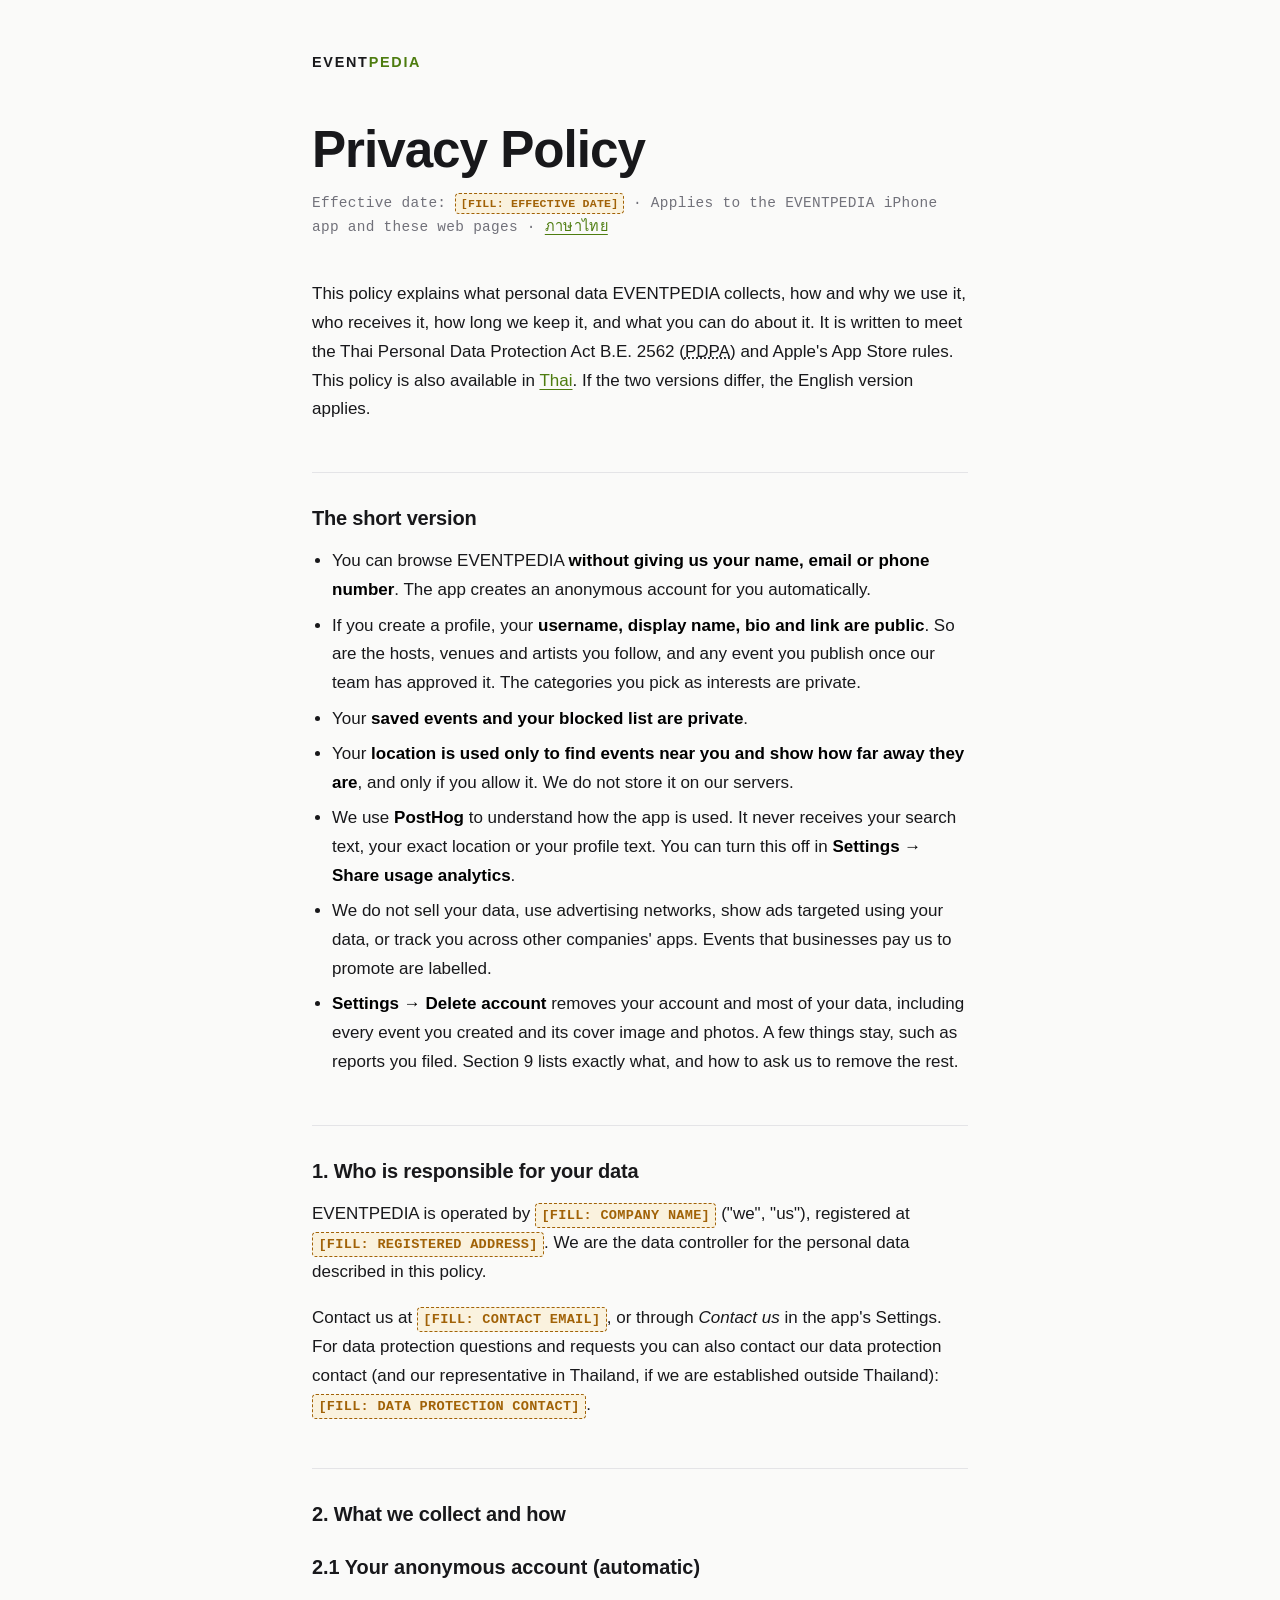
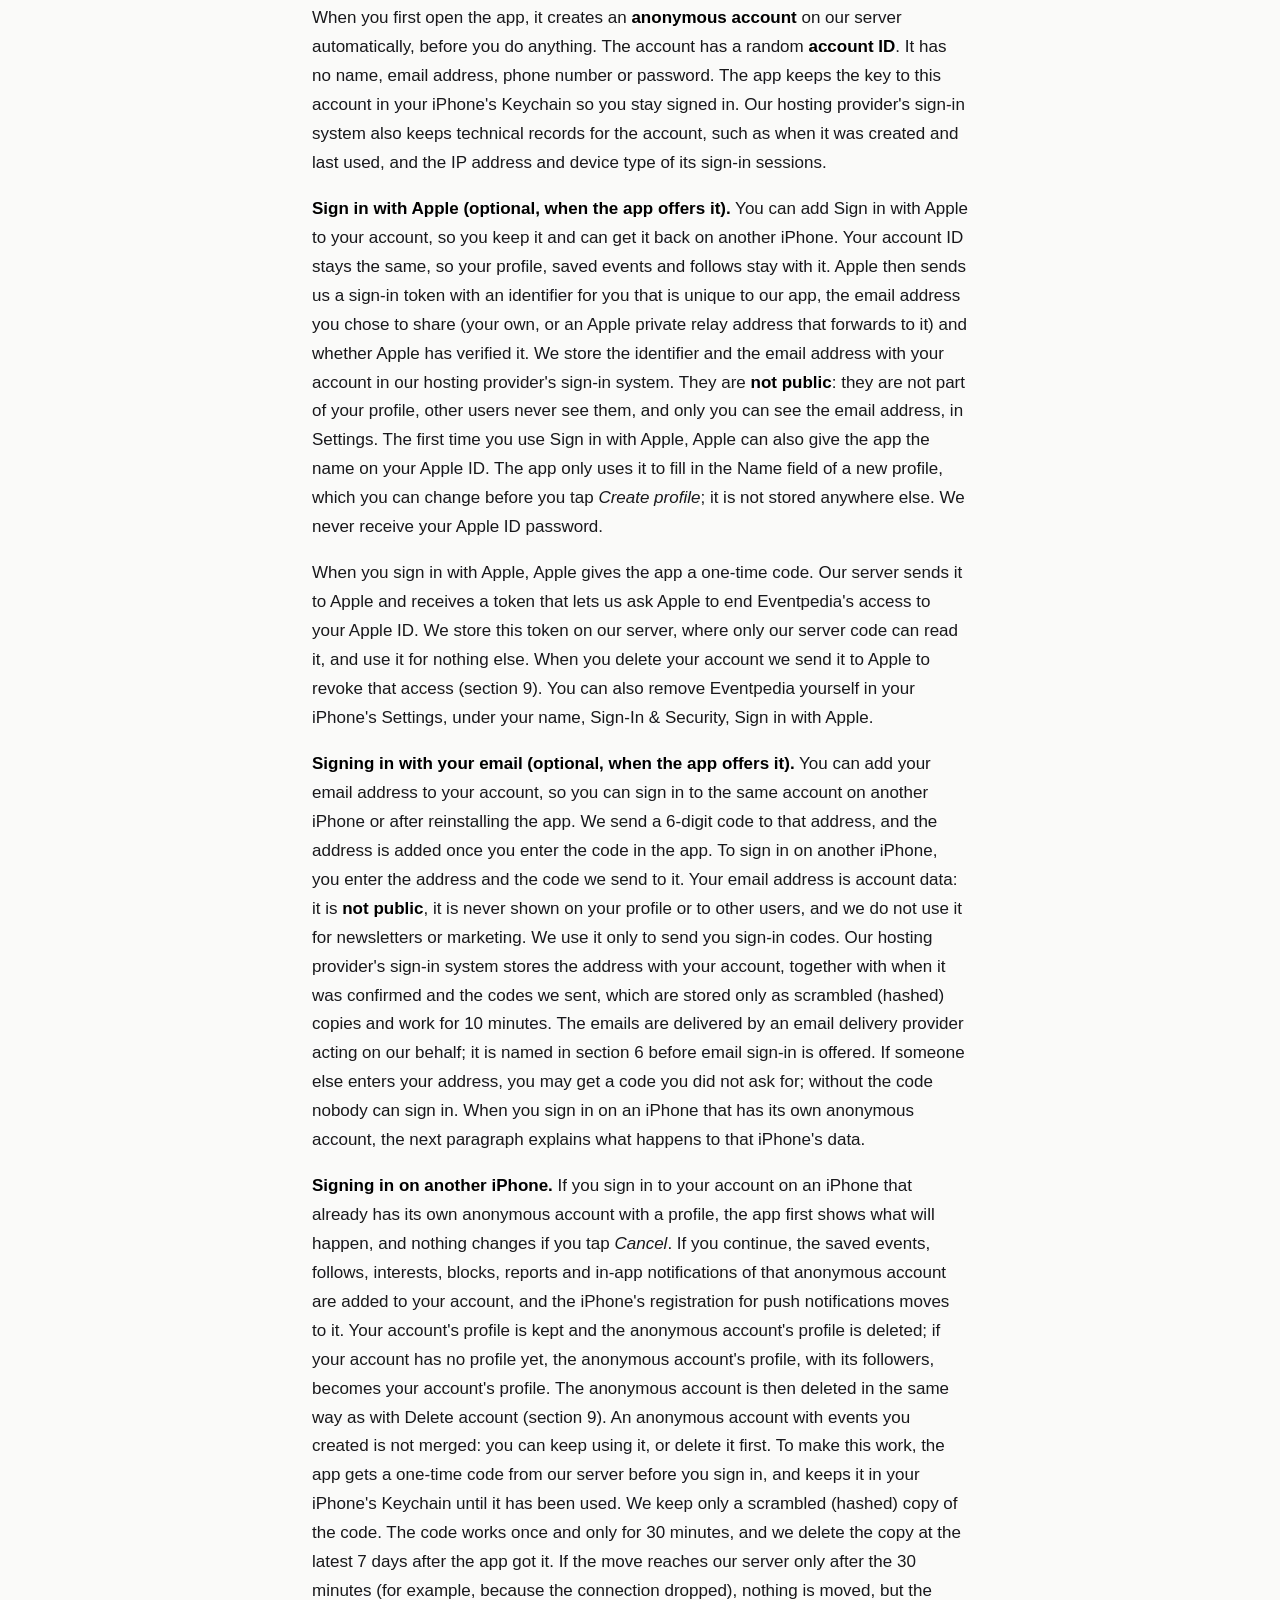
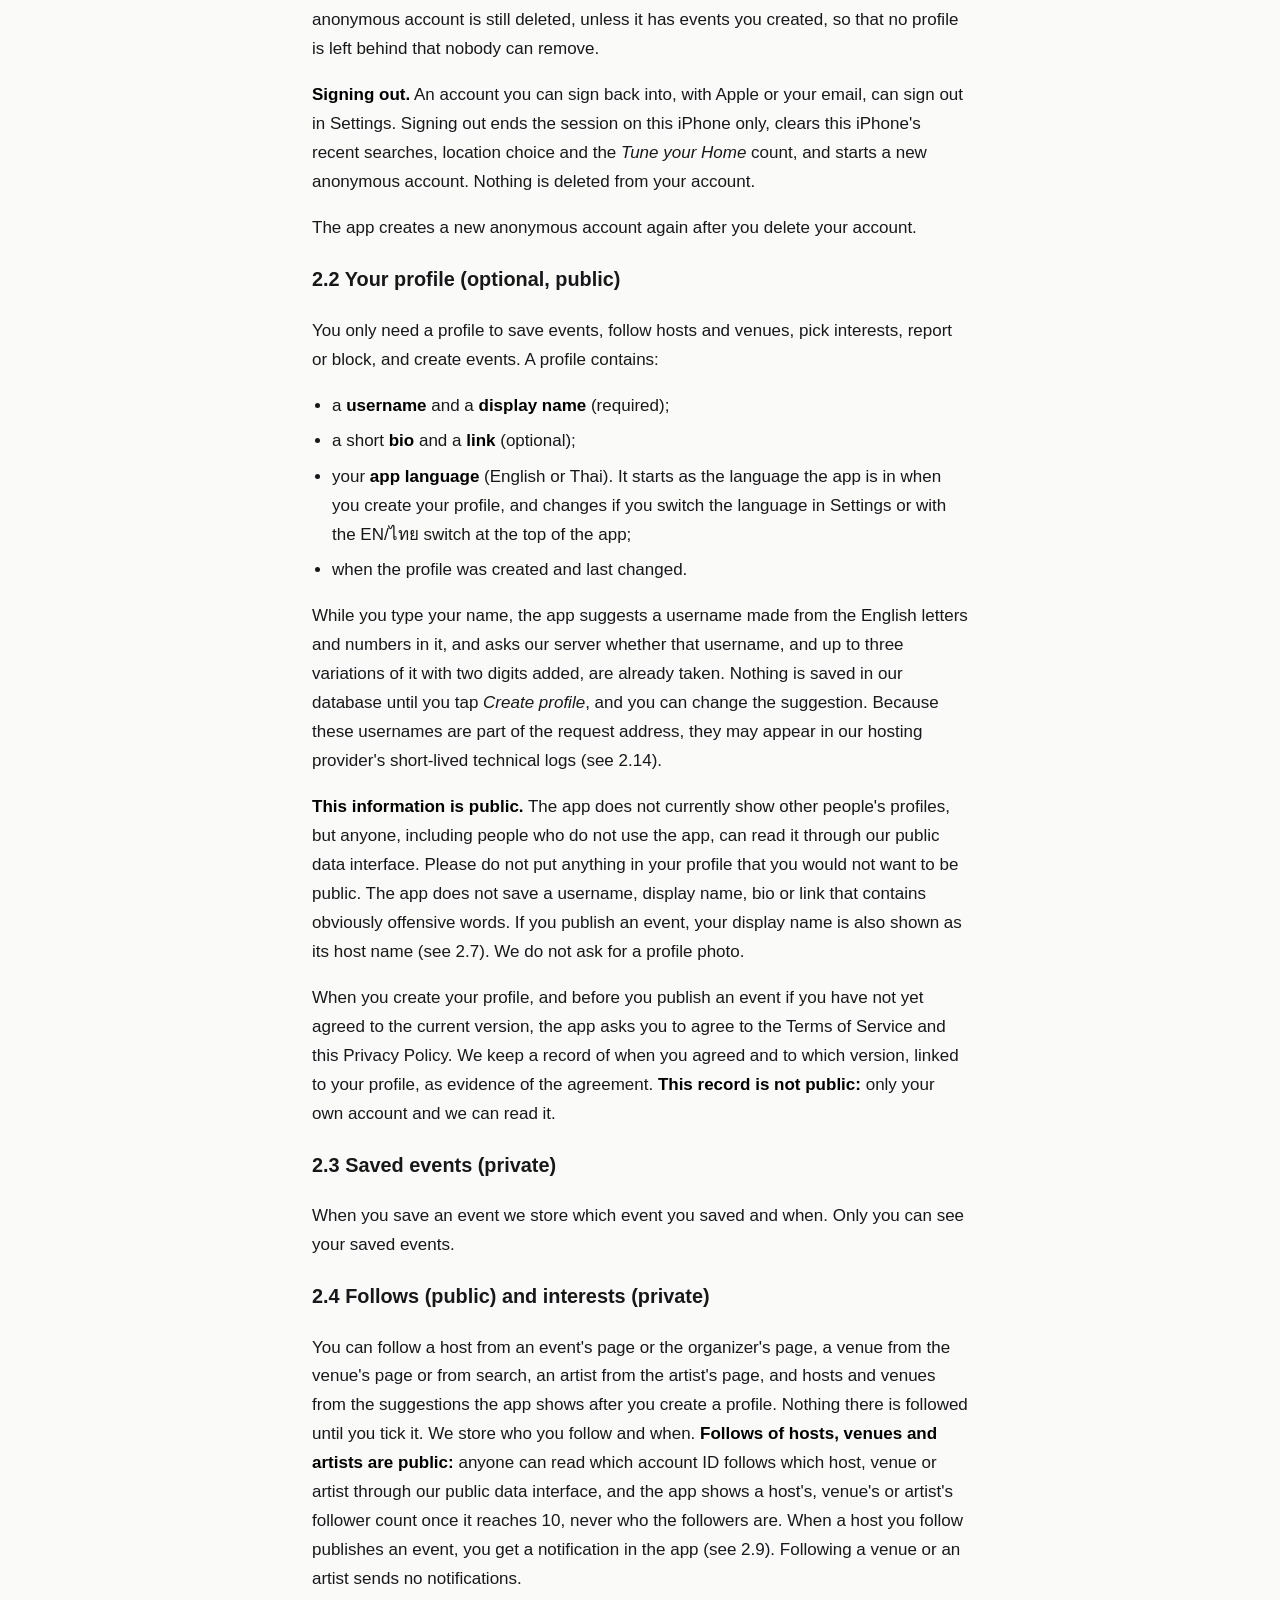
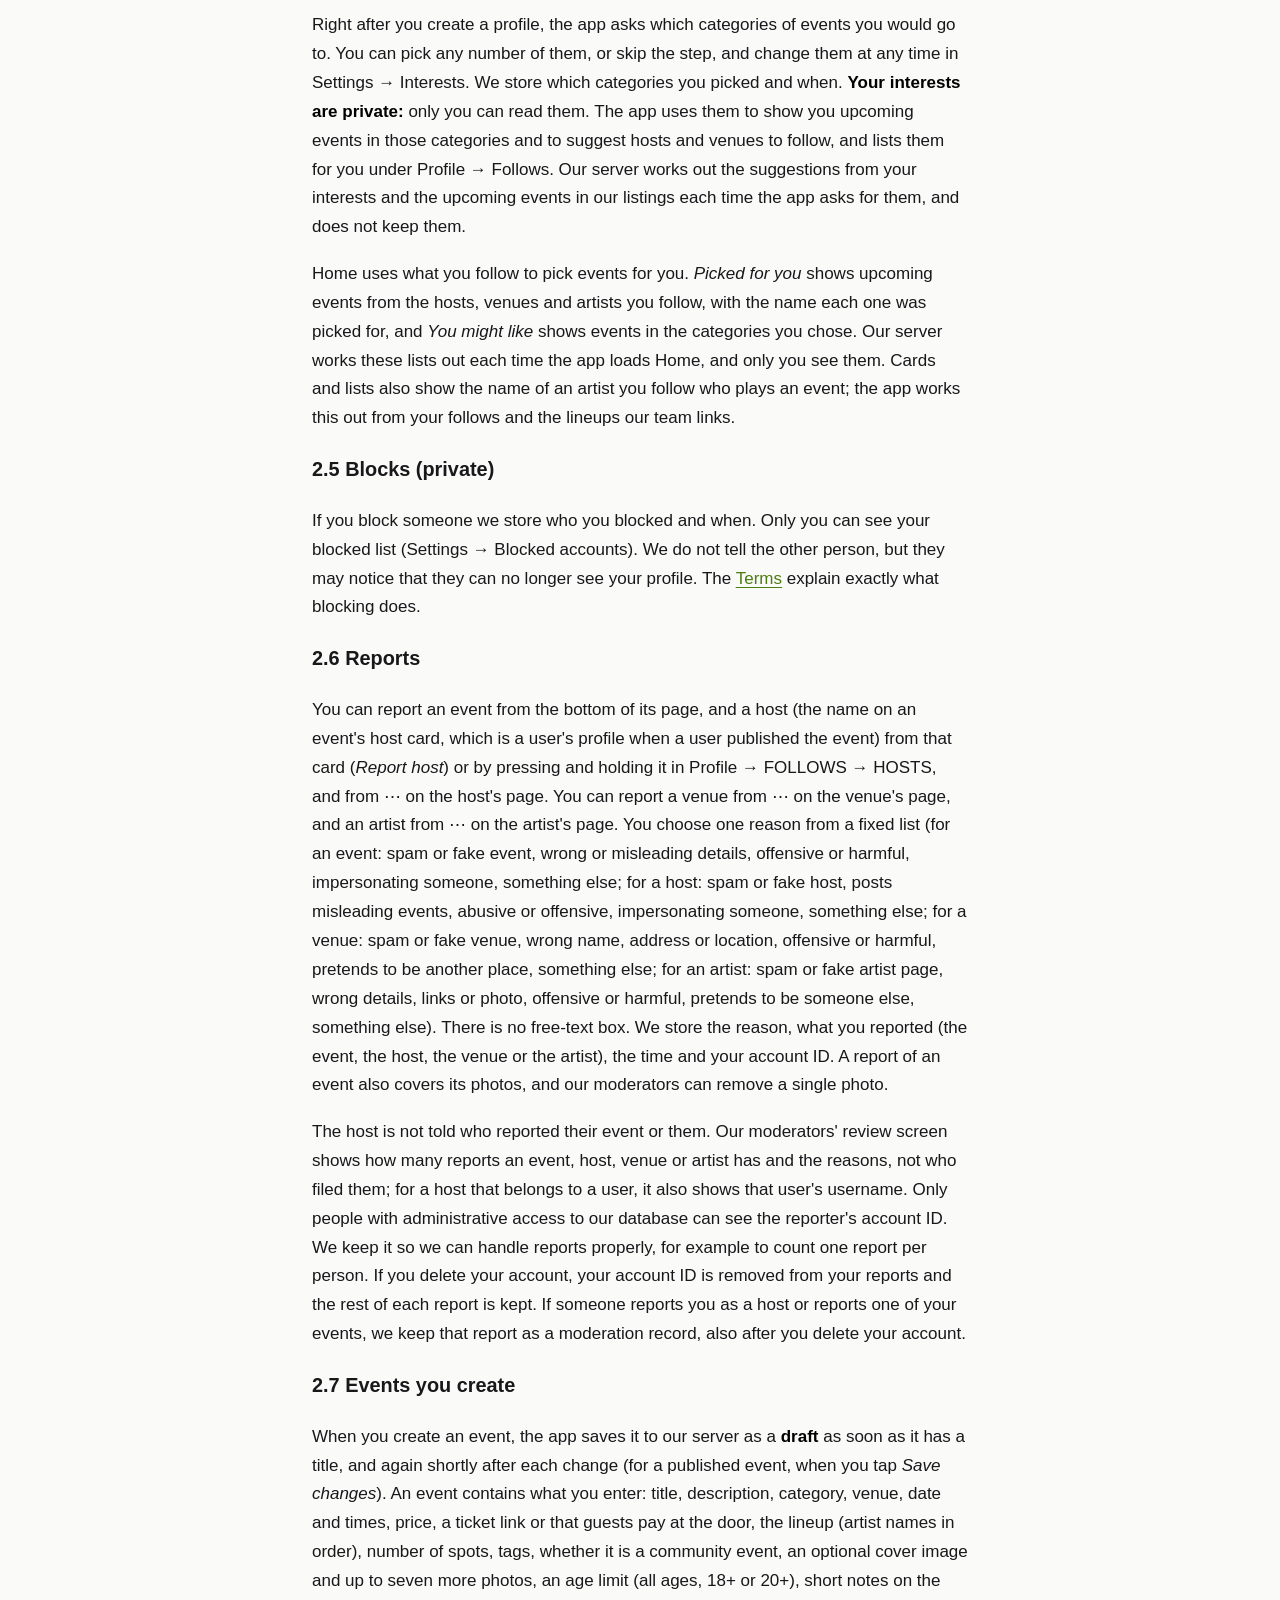
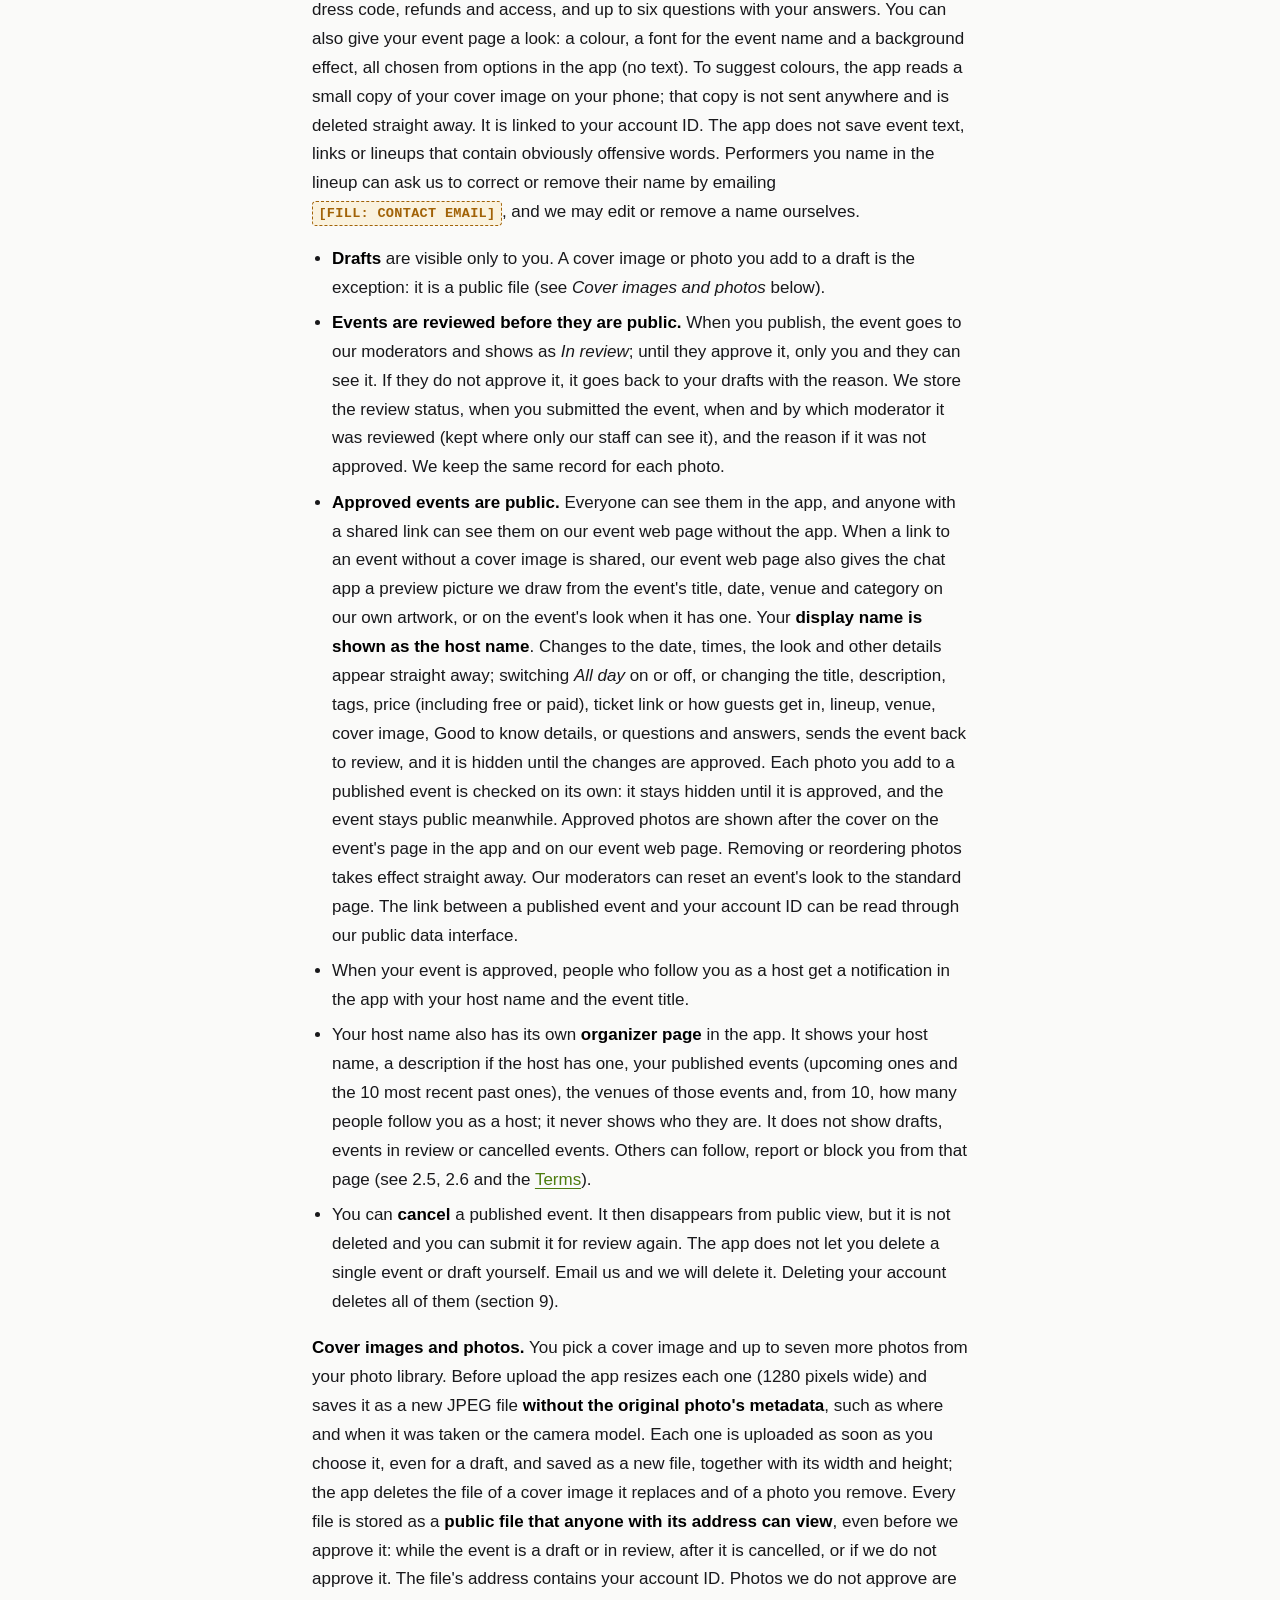
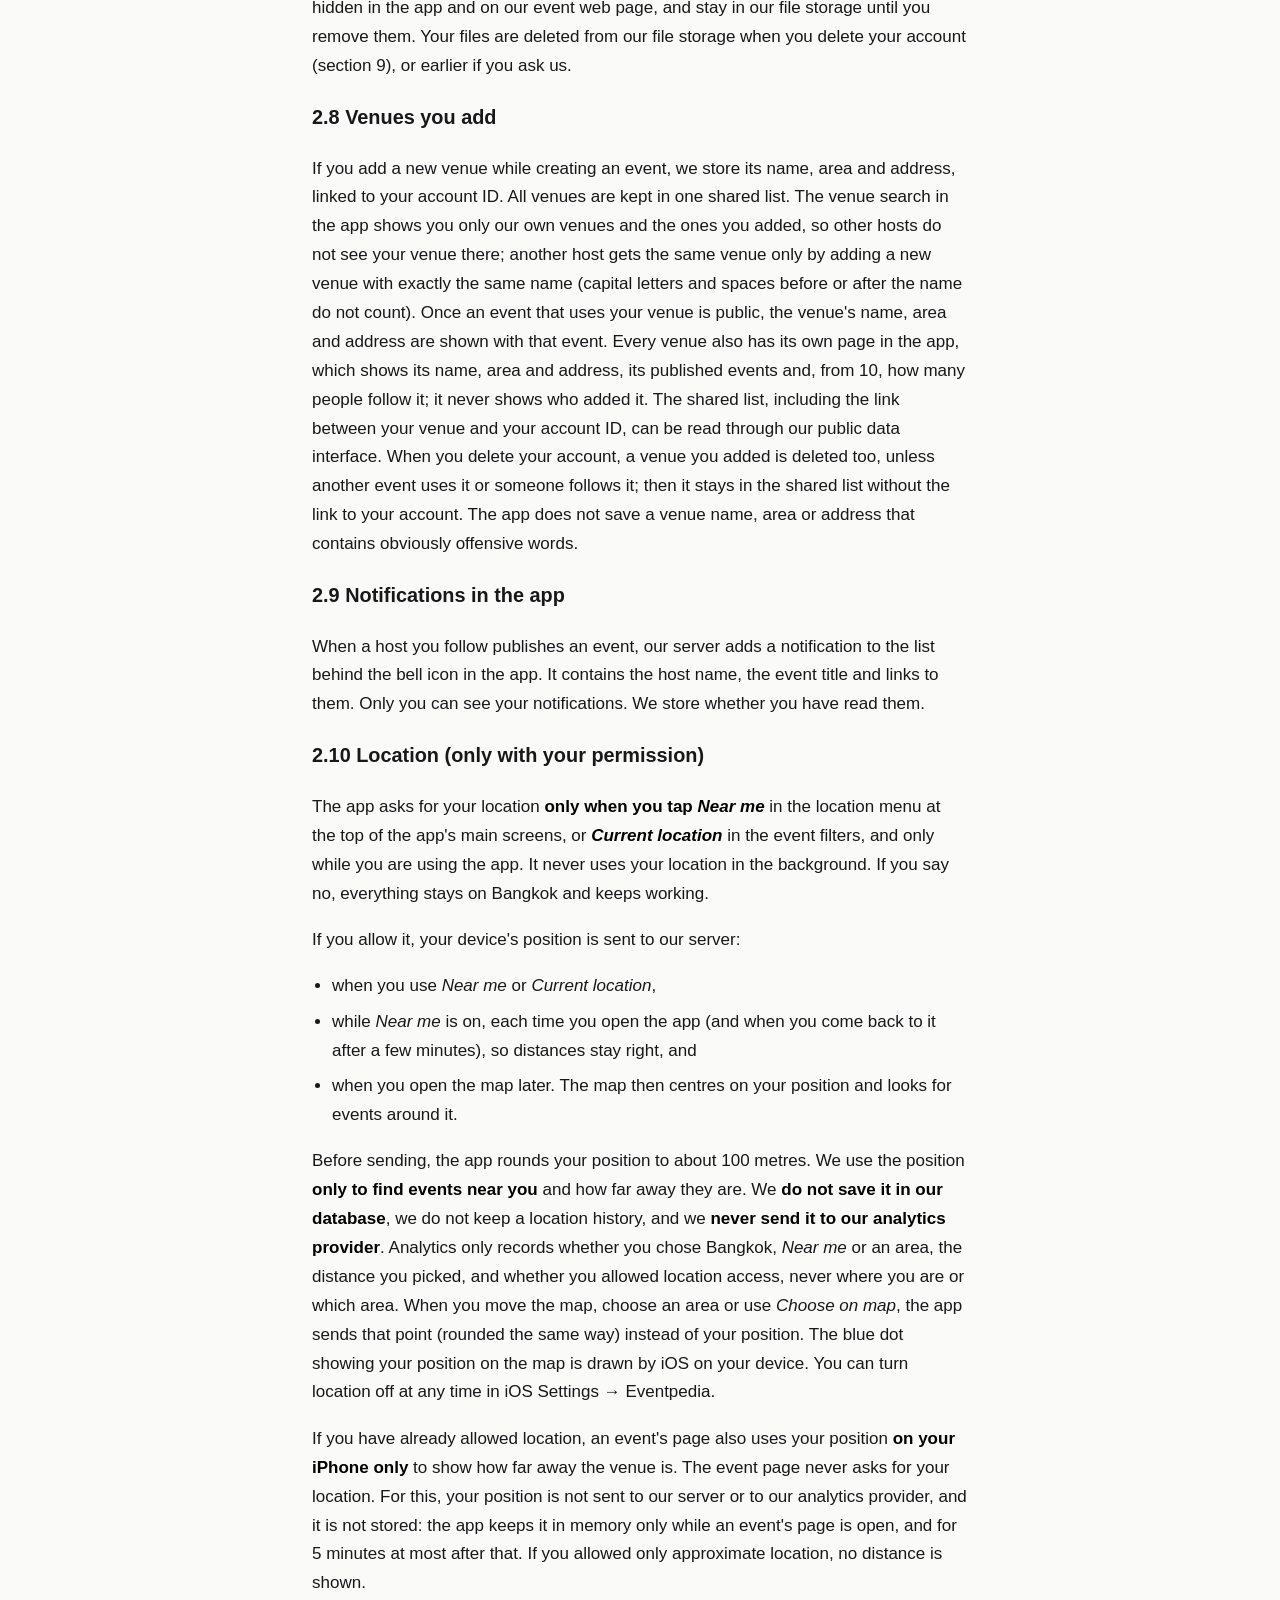
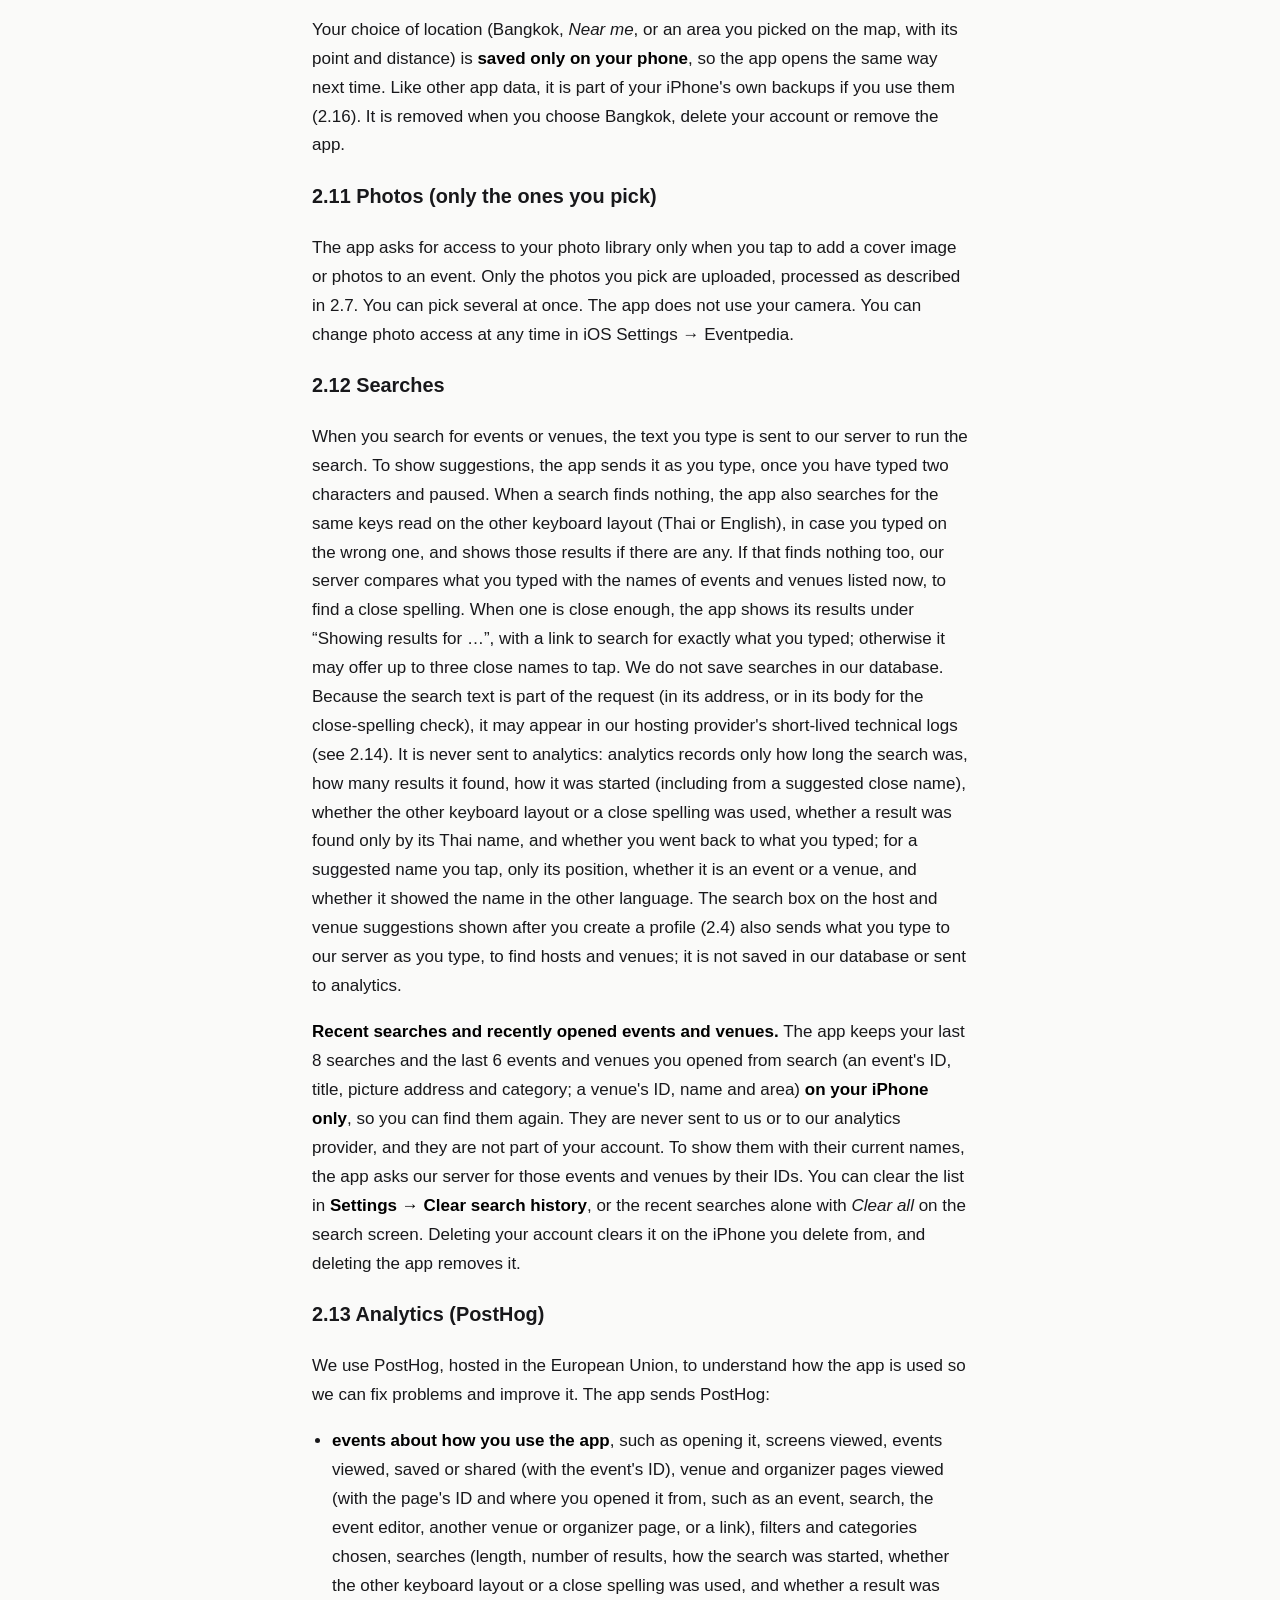
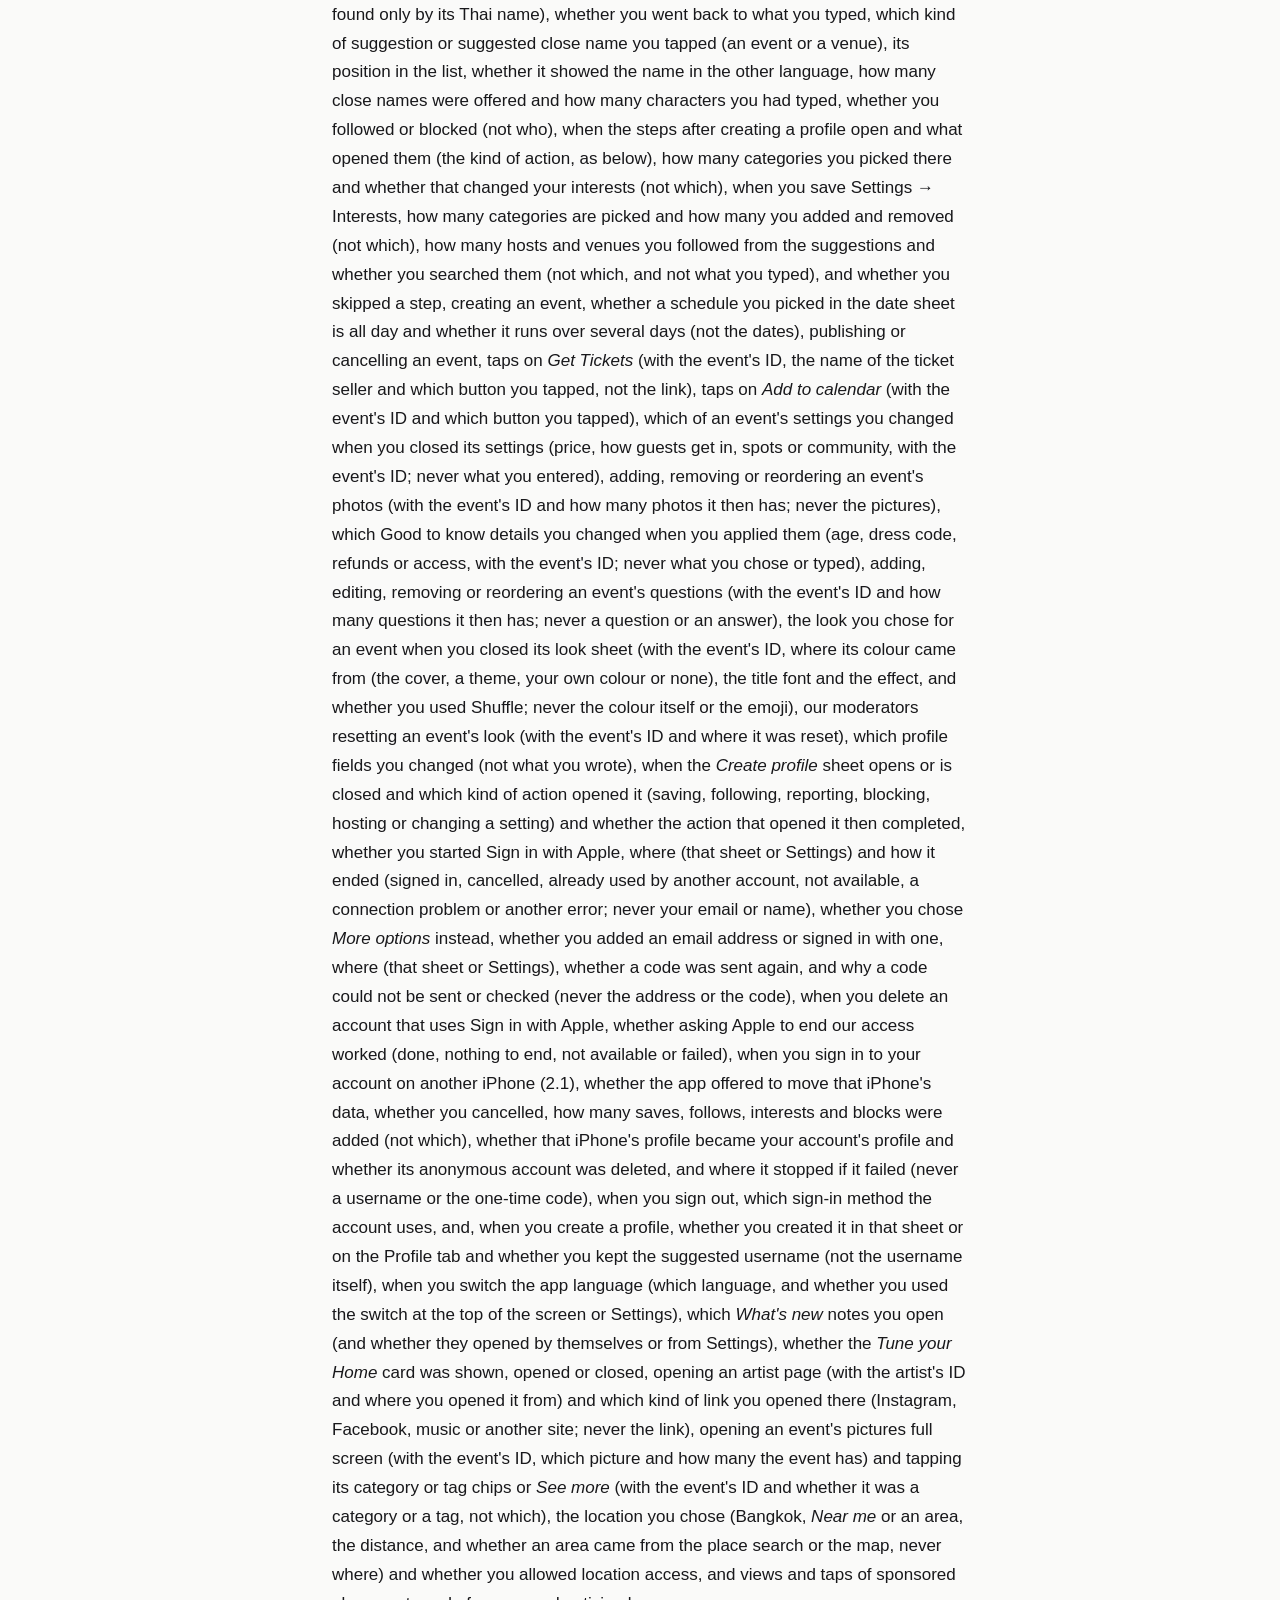
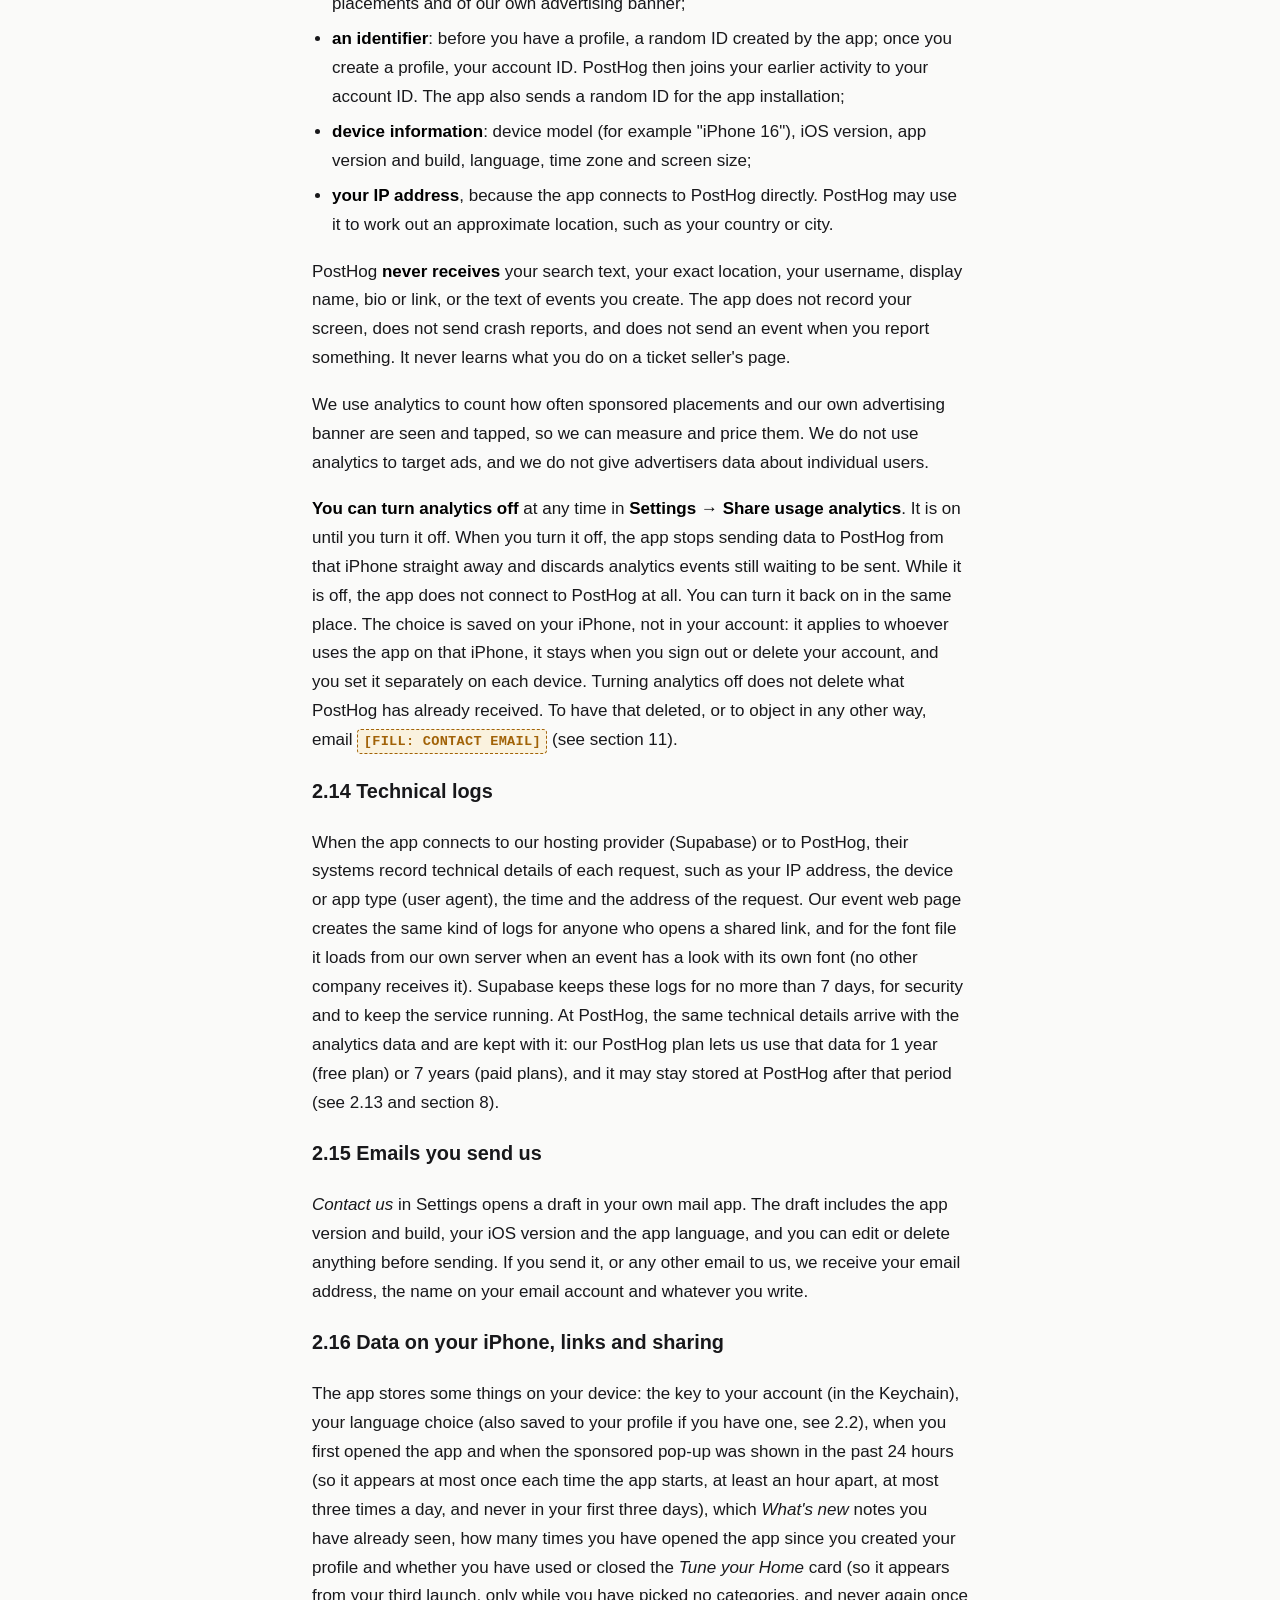
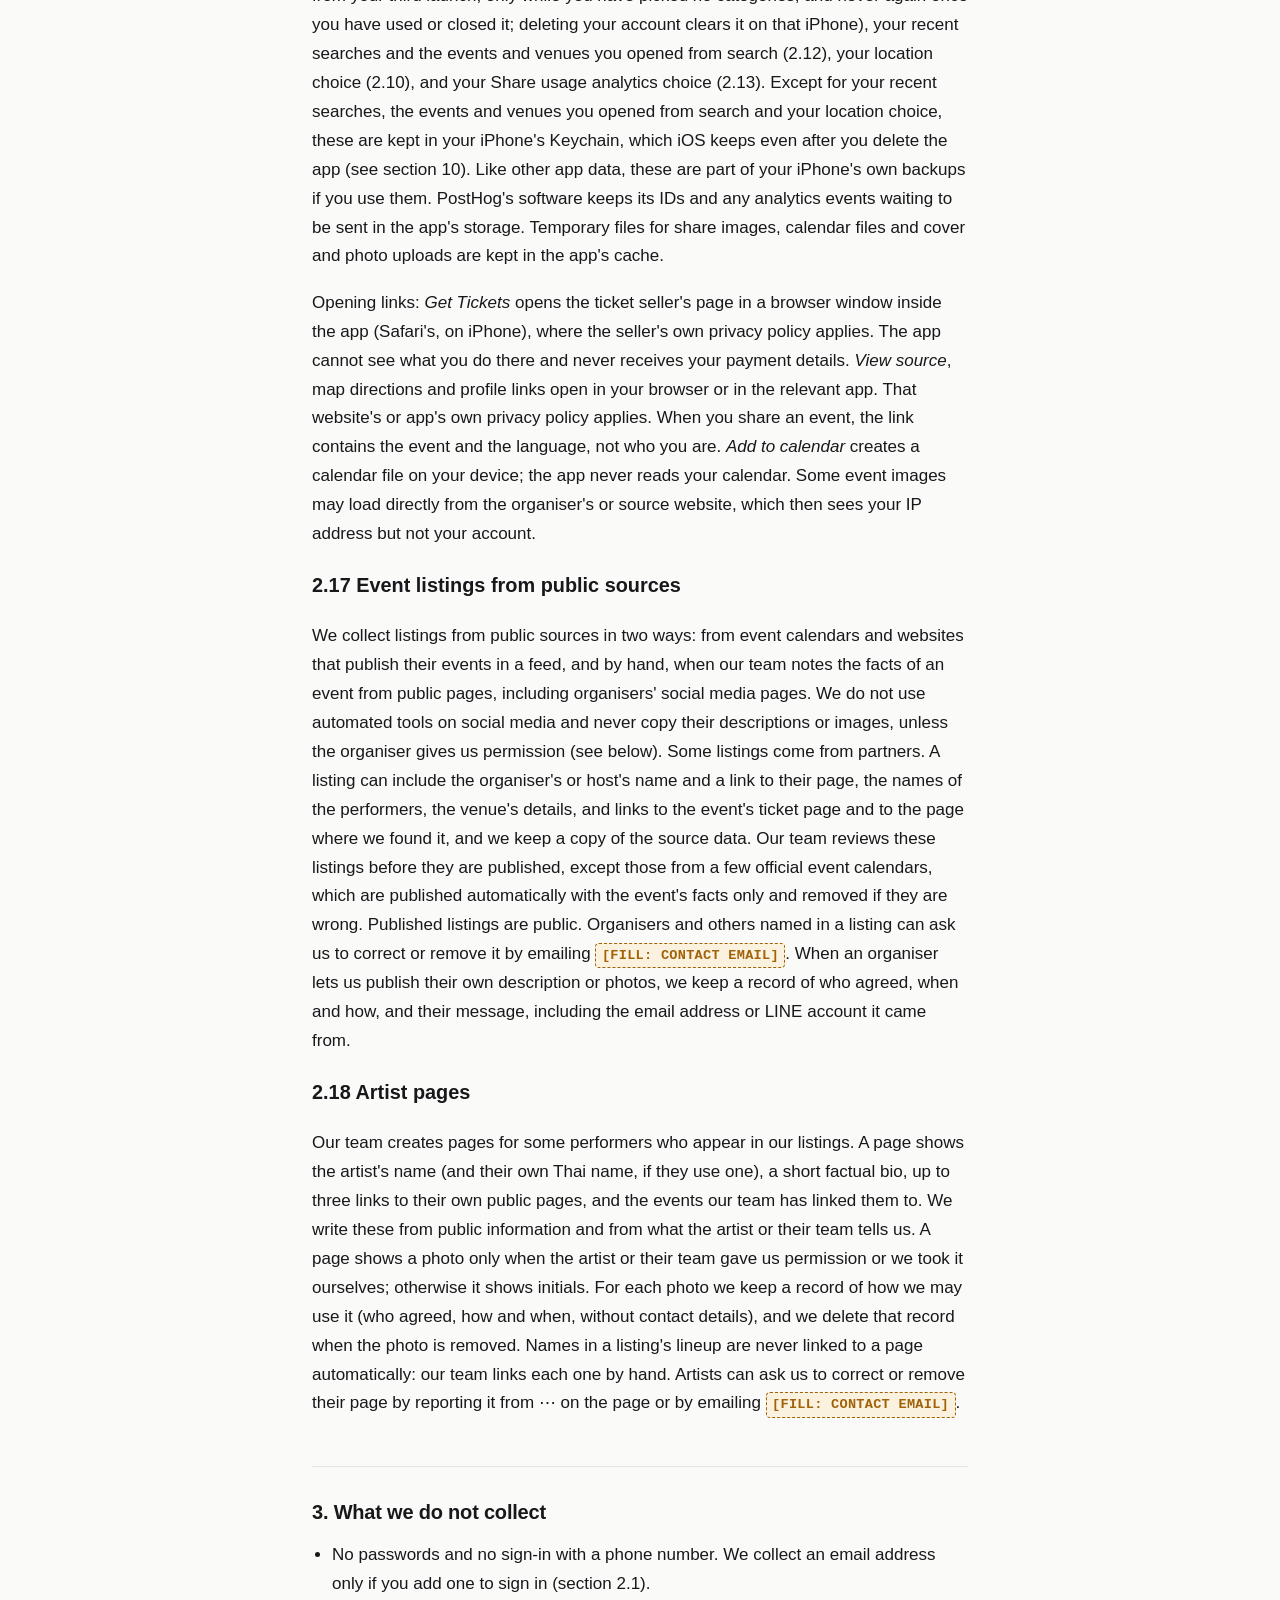
<file: docs/privacy.html>
<!doctype html>
<html lang="en">
<head>
<meta charset="utf-8">
<!-- noindex until the placeholders are filled: an unfinished legal page
     that search engines have cached is worse than one nobody can find.
     Remove this comment and the meta line then. -->
<meta name="robots" content="noindex">
<meta name="viewport" content="width=device-width,initial-scale=1">
<title>Privacy Policy · EVENTPEDIA</title>
<meta name="description" content="What EVENTPEDIA collects, why, who receives it, how long it is kept, and how to delete it.">
<link rel="stylesheet" href="./style.css">
<link rel="alternate" hreflang="th" href="./privacy-th.html">
</head>
<body>
<div class="wrap">
  <a class="brand" href="./index.html">EVENT<span>PEDIA</span></a>

  <h1>Privacy Policy</h1>
  <p class="meta">
    Effective date: <span class="fill">[FILL: EFFECTIVE DATE]</span> ·
    Applies to the EVENTPEDIA iPhone app and these web pages ·
    <a href="./privacy-th.html" hreflang="th" lang="th">ภาษาไทย</a>
  </p>

  <p>
    This policy explains what personal data EVENTPEDIA collects, how and why we
    use it, who receives it, how long we keep it, and what you can do about it.
    It is written to meet the Thai Personal Data Protection Act B.E. 2562
    (<abbr title="Personal Data Protection Act">PDPA</abbr>) and Apple's App Store rules.
    This policy is also available in <a href="./privacy-th.html" hreflang="th">Thai</a>.
    If the two versions differ, the English version applies.
  </p>

  <h2 id="short">The short version</h2>
  <ul>
    <li>You can browse EVENTPEDIA <strong>without giving us your name, email or phone number</strong>. The app creates an anonymous account for you automatically.</li>
    <li>If you create a profile, your <strong>username, display name, bio and link are public</strong>. So are the hosts, venues and artists you follow, and any event you publish once our team has approved it. The categories you pick as interests are private.</li>
    <li>Your <strong>saved events and your blocked list are private</strong>.</li>
    <li>Your <strong>location is used only to find events near you and show how far away they are</strong>, and only if you allow it. We do not store it on our servers.</li>
    <li>We use <strong>PostHog</strong> to understand how the app is used. It never receives your search text, your exact location or your profile text. You can turn this off in <strong>Settings → Share usage analytics</strong>.</li>
    <li>We do not sell your data, use advertising networks, show ads targeted using your data, or track you across other companies' apps. Events that businesses pay us to promote are labelled.</li>
    <li><strong>Settings → Delete account</strong> removes your account and most of your data, including every event you created and its cover image and photos. A few things stay, such as reports you filed. Section 9 lists exactly what, and how to ask us to remove the rest.</li>
  </ul>

  <h2 id="who">1. Who is responsible for your data</h2>
  <p>
    EVENTPEDIA is operated by <span class="fill">[FILL: COMPANY NAME]</span>
    ("we", "us"), registered at <span class="fill">[FILL: REGISTERED ADDRESS]</span>.
    We are the data controller for the personal data described in this policy.
  </p>
  <p>
    Contact us at <span class="fill">[FILL: CONTACT EMAIL]</span>, or through
    <em>Contact us</em> in the app's Settings. For data protection questions
    and requests you can also contact our data protection contact (and our
    representative in Thailand, if we are established outside Thailand):
    <span class="fill">[FILL: DATA PROTECTION CONTACT]</span>.
  </p>

  <h2 id="collect">2. What we collect and how</h2>

  <h3>2.1 Your anonymous account (automatic)</h3>
  <p>
    When you first open the app, it creates an <strong>anonymous account</strong>
    on our server automatically, before you do anything. The account has a
    random <strong>account ID</strong>. It has no name, email address, phone
    number or password. The app keeps the key to this account in your iPhone's
    Keychain so you stay signed in. Our hosting provider's sign-in system also
    keeps technical records for the account, such as when it was created and
    last used, and the IP address and device type of its sign-in sessions.
  </p>
  <p id="sign-in-with-apple">
    <strong>Sign in with Apple (optional, when the app offers it).</strong>
    You can add Sign in with Apple to your account, so you keep it and can get
    it back on another iPhone. Your account ID stays the same, so your profile,
    saved events and follows stay with it. Apple then sends us a sign-in token
    with an identifier for you that is unique to our app, the email address you
    chose to share (your own, or an Apple private relay address that forwards
    to it) and whether Apple has verified it. We store the identifier and the
    email address with your account in our hosting provider's sign-in system.
    They are <strong>not public</strong>: they are not part of your profile,
    other users never see them, and only you can see the email address, in
    Settings. The first time you use Sign in with Apple, Apple can also give
    the app the name on your Apple ID. The app only uses it to fill in the Name
    field of a new profile, which you can change before you tap
    <em>Create profile</em>; it is not stored anywhere else. We never receive
    your Apple ID password.
  </p>
  <p id="apple-revoke">
    When you sign in with Apple, Apple gives the app a one-time code. Our
    server sends it to Apple and receives a token that lets us ask Apple to
    end Eventpedia's access to your Apple ID. We store this token on our
    server, where only our server code can read it, and use it for nothing
    else. When you delete your account we send it to Apple to revoke that
    access (section 9). You can also remove Eventpedia yourself in your
    iPhone's Settings, under your name, Sign-In &amp; Security, Sign in with
    Apple.
  </p>
  <p id="sign-in-with-email">
    <strong>Signing in with your email (optional, when the app offers it).</strong>
    You can add your email address to your account, so you can sign in to the
    same account on another iPhone or after reinstalling the app. We send a
    6-digit code to that address, and the address is added once you enter the
    code in the app. To sign in on another iPhone, you enter the address and
    the code we send to it. Your email address is account data: it is
    <strong>not public</strong>, it is never shown on your profile or to other
    users, and we do not use it for newsletters or marketing. We use it only
    to send you sign-in codes. Our hosting provider's sign-in system stores
    the address with your account, together with when it was confirmed and
    the codes we sent, which are stored only as scrambled (hashed) copies and
    work for 10 minutes. The emails are delivered by an email delivery
    provider acting on our behalf; it is named in section 6 before email
    sign-in is offered. If someone else enters your address, you may get a
    code you did not ask for; without the code nobody can sign in. When you
    sign in on an iPhone that has its own anonymous account, the next
    paragraph explains what happens to that iPhone's data.
  </p>
  <p id="new-iphone">
    <strong>Signing in on another iPhone.</strong> If you sign in to your
    account on an iPhone that already has its own anonymous account with a
    profile, the app first shows what will happen, and nothing changes if you
    tap <em>Cancel</em>. If you continue, the saved events, follows,
    interests, blocks, reports and in-app notifications of that anonymous
    account are added to your account, and the iPhone's registration for push
    notifications moves to it. Your account's profile is kept and the
    anonymous account's profile is deleted; if your account has no profile
    yet, the anonymous account's profile, with its followers, becomes your
    account's profile. The anonymous account is then deleted in the same way
    as with Delete account (section 9). An anonymous account with events you
    created is not merged: you can keep using it, or delete it first. To make
    this work, the app gets a one-time code from our server before you sign
    in, and keeps it in your iPhone's Keychain until it has been used. We keep
    only a scrambled (hashed) copy of the code. The code works once and only
    for 30 minutes, and we delete the copy at the latest 7 days after the app
    got it. If the move reaches our server only after the 30 minutes (for
    example, because the connection dropped), nothing is moved, but the
    anonymous account is still deleted, unless it has events you created, so
    that no profile is left behind that nobody can remove.
  </p>
  <p id="sign-out">
    <strong>Signing out.</strong> An account you can sign back into, with
    Apple or your email, can sign out in Settings. Signing out ends the
    session on this iPhone only, clears this iPhone's recent searches,
    location choice and the <em>Tune your Home</em> count, and starts a new
    anonymous account. Nothing is deleted from your account.
  </p>
  <p>
    The app creates a new anonymous account again after you delete your account.
  </p>

  <h3>2.2 Your profile (optional, public)</h3>
  <p>
    You only need a profile to save events, follow hosts and venues, pick
    interests, report or block, and create events. A profile contains:
  </p>
  <ul>
    <li>a <strong>username</strong> and a <strong>display name</strong> (required);</li>
    <li>a short <strong>bio</strong> and a <strong>link</strong> (optional);</li>
    <li>your <strong>app language</strong> (English or Thai). It starts as the language the app is in when you create your profile, and changes if you switch the language in Settings or with the EN/ไทย switch at the top of the app;</li>
    <li>when the profile was created and last changed.</li>
  </ul>
  <p>
    While you type your name, the app suggests a username made from the
    English letters and numbers in it, and asks our server whether that
    username, and up to three variations of it with two digits added, are
    already taken. Nothing is saved in our database until you tap
    <em>Create profile</em>, and you can change the suggestion. Because these
    usernames are part of the request address, they may appear in our hosting
    provider's short-lived technical logs (see 2.14).
  </p>
  <p>
    <strong>This information is public.</strong> The app does not currently
    show other people's profiles, but anyone, including people who do not use
    the app, can read it through our public data interface. Please do not put
    anything in your profile that you would not want to be public. The app
    does not save a username, display name, bio or link that contains
    obviously offensive words. If you
    publish an event, your display name is also shown as its host name (see
    2.7). We do not ask for a profile photo.
  </p>
  <p>
    When you create your profile, and before you publish an event if you have
    not yet agreed to the current version, the app asks you to agree to the
    Terms of Service and this Privacy Policy. We keep a record of when you
    agreed and to which version, linked to your profile, as evidence of the
    agreement. <strong>This record is not public:</strong> only your own
    account and we can read it.
  </p>

  <h3>2.3 Saved events (private)</h3>
  <p>
    When you save an event we store which event you saved and when. Only you
    can see your saved events.
  </p>

  <h3>2.4 Follows (public) and interests (private)</h3>
  <p>
    You can follow a host from an event's page or the organizer's page, a
    venue from the venue's page or from search, an artist from the artist's
    page, and hosts and venues from the suggestions the app shows after you create a profile. Nothing there is
    followed until you tick it. We store who you follow and when.
    <strong>Follows of hosts, venues and artists are public:</strong>
    anyone can read which account ID follows which host, venue or artist through our
    public data interface, and the app shows a host's, venue's or artist's follower
    count once it reaches 10, never who the followers are. When a host you
    follow publishes an event, you get a notification in the app (see 2.9).
    Following a venue or an artist sends no notifications.
  </p>
  <p>
    Right after you create a profile, the app asks which categories of events
    you would go to. You can pick any number of them, or skip the step, and
    change them at any time in Settings → Interests. We store which
    categories you picked and when. <strong>Your interests are
    private:</strong> only you can read them. The app uses them to show you
    upcoming events in those categories and to suggest hosts and venues to
    follow, and lists them for you under Profile → Follows. Our server works
    out the suggestions from your interests and the upcoming events in our
    listings each time the app asks for them, and does not keep them.
  </p>
  <p>
    Home uses what you follow to pick events for you. <em>Picked for
    you</em> shows upcoming events from the hosts, venues and artists you follow, with
    the name each one was picked for, and <em>You might like</em> shows
    events in the categories you chose. Our server works these lists out each
    time the app loads Home, and only you see them. Cards and lists also show
    the name of an artist you follow who plays an event; the app works this
    out from your follows and the lineups our team links.
  </p>

  <h3>2.5 Blocks (private)</h3>
  <p>
    If you block someone we store who you blocked and when. Only you can see
    your blocked list (Settings → Blocked accounts). We do not tell the other
    person, but they may notice that they can no longer see your profile.
    The <a href="./terms.html#blocking">Terms</a> explain exactly what blocking does.
  </p>

  <h3>2.6 Reports</h3>
  <p>
    You can report an event from the bottom of its page, and a host (the name
    on an event's host card, which is a user's profile when a user published
    the event) from that card (<em>Report host</em>) or by pressing and holding
    it in Profile → FOLLOWS → HOSTS, and from ⋯ on the host's page. You can
    report a venue from ⋯ on the venue's page, and an artist from ⋯ on the
    artist's page. You choose one reason from a fixed list
    (for an event: spam or fake event, wrong or misleading details, offensive
    or harmful, impersonating someone, something else; for a host: spam or
    fake host, posts misleading events, abusive or offensive, impersonating
    someone, something else; for a venue: spam or fake venue, wrong name,
    address or location, offensive or harmful, pretends to be another place,
    something else; for an artist: spam or fake artist page, wrong details,
    links or photo, offensive or harmful, pretends to be someone else,
    something else). There is no free-text box. We store the reason, what you
    reported (the event, the host, the venue or the artist), the time and your account ID.
    A report of an event also covers its photos, and our moderators can
    remove a single photo.
  </p>
  <p>
    The host is not told who reported their event or them. Our moderators'
    review screen shows how many reports an event, host, venue or artist has and the
    reasons, not who filed them; for a host that belongs to a user, it also
    shows that user's username. Only people with administrative access to
    our database can see the reporter's account ID. We keep it so we can
    handle reports properly, for example to count one report per person. If
    you delete your account, your account ID is removed from your reports and
    the rest of each report is kept. If someone reports you as a host or
    reports one of your events, we keep that report as a moderation record,
    also after you delete your account.
  </p>

  <h3>2.7 Events you create</h3>
  <p>
    When you create an event, the app saves it to our server as a
    <strong>draft</strong> as soon as it has a title, and again shortly after
    each change (for a published event, when you tap <em>Save changes</em>).
    An event contains what you enter: title, description, category, venue,
    date and times, price, a ticket link or that guests pay at the door,
    the lineup (artist names in order), number of spots, tags, whether it is
    a community event, an
    optional cover image and up to seven more photos, an age limit (all ages, 18+ or 20+), short notes on
    the dress code, refunds and access, and up to six questions with your answers. You can also give your event page a look: a
    colour, a font for the event name and a background effect, all chosen from options in the app (no text). To suggest colours,
    the app reads a small copy of your cover image on your phone; that copy is not sent anywhere and is deleted straight away.
    It is linked to your account ID. The app does not
    save event text, links or lineups that contain obviously offensive
    words. Performers you name in the lineup can ask us to correct or remove
    their name by emailing
    <span class="fill">[FILL: CONTACT EMAIL]</span>,
    and we may edit or remove a name ourselves.
  </p>
  <ul>
    <li><strong>Drafts</strong> are visible only to you. A cover image or photo you add to a draft is the exception: it is a public file (see <em>Cover images and photos</em> below).</li>
    <li>
      <strong>Events are reviewed before they are public.</strong> When you publish, the
      event goes to our moderators and shows as <em>In review</em>; until they approve it,
      only you and they can see it. If they do not approve it, it goes back to your drafts
      with the reason. We store the review status, when you submitted the event, when and
      by which moderator it was reviewed (kept where only our staff can see it), and the
      reason if it was not approved. We keep the same record for each photo.
    </li>
    <li>
      <strong>Approved events are public.</strong> Everyone can see them in
      the app, and anyone with a shared link can see them on our event web
      page without the app. When a link to an event without a cover image is
      shared, our event web page also gives the chat app a preview picture we
      draw from the event's title, date, venue and category on our own
      artwork, or on the event's look when it has one. Your <strong>display name is shown as the host
      name</strong>. Changes to the date, times, the look and other details appear
      straight away; switching <em>All day</em> on or off, or changing the
      title, description, tags, price (including free or paid), ticket link
      or how guests get in, lineup, venue, cover image, Good to know
      details, or questions and answers, sends the event back to review, and it is hidden until the changes are approved.
      Each photo you add to a published event is checked on its own: it
      stays hidden until it is approved, and the event stays public
      meanwhile. Approved photos are shown after the cover on the event's
      page in the app and on our event web page. Removing or reordering
      photos takes effect straight away. Our moderators can reset an event's look to the standard page.
      The link between a published event and your account ID
      can be read through our public data interface.
    </li>
    <li>When your event is approved, people who follow you as a host get a notification in the app with your host name and the event title.</li>
    <li>
      Your host name also has its own <strong>organizer page</strong> in the
      app. It shows your host name, a description if the host has one, your
      published events (upcoming ones and the 10 most recent past ones), the
      venues of those events and, from 10, how many people follow you as a
      host; it never shows who they are. It does not show drafts, events in
      review or cancelled events. Others can follow, report or block you from
      that page (see 2.5, 2.6 and the <a href="./terms.html#blocking">Terms</a>).
    </li>
    <li>
      You can <strong>cancel</strong> a published event. It then disappears
      from public view, but it is not deleted and you can submit it for
      review again.
      The app does not let you delete a single event or draft yourself. Email
      us and we will delete it. Deleting your account deletes all of them
      (section 9).
    </li>
  </ul>
  <p>
    <strong>Cover images and photos.</strong> You pick a cover image and up
    to seven more photos from your photo library. Before upload the app
    resizes each one (1280 pixels wide) and saves it as a new JPEG file
    <strong>without the original photo's metadata</strong>, such as where
    and when it was taken or the camera model. Each one is uploaded as soon
    as you choose it, even for a draft, and saved as a new file, together
    with its width and height; the app deletes the file of a cover image it
    replaces and of a photo you remove. Every file is stored as a
    <strong>public file that anyone with its address can view</strong>, even
    before we approve it: while the event is a draft or in review, after it
    is cancelled, or if we do not approve it. The file's address contains
    your account ID. Photos we do not approve are hidden in the app and on
    our event web page, and stay in our file storage until you remove them.
    Your files are deleted from our file storage when you delete your
    account (section 9), or earlier if you ask us.
  </p>

  <h3>2.8 Venues you add</h3>
  <p>
    If you add a new venue while creating an event, we store its name, area and
    address, linked to your account ID. All venues are kept in one shared
    list. The venue search in the app shows you only our own venues and the
    ones you added, so other hosts do not see your venue there; another host
    gets the same venue only by adding a new venue with exactly the same name
    (capital letters and spaces before or after the name do not count). Once
    an event that uses your venue is public, the venue's name, area and address are shown with
    that event. Every venue also has its own page in the app, which shows its
    name, area and address, its published events and, from 10, how many
    people follow it; it never shows who added it. The shared list, including the link between your venue and
    your account ID, can be read through our public data interface. When you
    delete your account,
    a venue you added is deleted too, unless another event uses it or someone
    follows it; then it stays in the shared list without the link to your
    account. The app does not save a venue name, area or address that
    contains obviously offensive words.
  </p>

  <h3>2.9 Notifications in the app</h3>
  <p>
    When a host you follow publishes an event, our server adds a notification
    to the list behind the bell icon in the app. It contains the host name, the
    event title and links to them. Only you can see your notifications. We
    store whether you have read them.
  </p>

  <h3>2.10 Location (only with your permission)</h3>
  <p>
    The app asks for your location <strong>only when you tap <em>Near me</em></strong>
    in the location menu at the top of the app's main screens, or <strong><em>Current
    location</em></strong> in the event filters, and only while you are using the
    app. It never uses your location in the background. If you say no,
    everything stays on Bangkok and keeps working.
  </p>
  <p>If you allow it, your device's position is sent to our server:</p>
  <ul>
    <li>when you use <em>Near me</em> or <em>Current location</em>,</li>
    <li>while <em>Near me</em> is on, each time you open the app (and when you come back to it after a few minutes), so distances stay right, and</li>
    <li>when you open the map later. The map then centres on your position and looks for events around it.</li>
  </ul>
  <p>
    Before sending, the app rounds your position to about 100 metres. We use
    the position <strong>only to find events near you</strong> and how far away
    they are. We <strong>do not save it in our database</strong>, we do not keep
    a location history, and we <strong>never send it to our analytics
    provider</strong>. Analytics only records whether you chose Bangkok,
    <em>Near me</em> or an area, the distance you picked, and whether you allowed
    location access, never where you are or which area. When you move the map,
    choose an area or use <em>Choose on map</em>, the app sends that point
    (rounded the same way) instead of your position. The blue dot showing your
    position on the map is drawn by iOS on your device. You can turn location
    off at any time in iOS Settings → Eventpedia.
  </p>
  <p>
    If you have already allowed location, an event's page also uses your
    position <strong>on your iPhone only</strong> to show how far away the
    venue is. The event page never asks for your location. For this, your
    position is not sent to our server or to our analytics provider, and it is
    not stored: the app keeps it in memory only while an event's page is
    open, and for 5 minutes at most after that. If you allowed only
    approximate location, no distance is shown.
  </p>
  <p>
    Your choice of location (Bangkok, <em>Near me</em>, or an area you picked on
    the map, with its point and distance) is <strong>saved only on your
    phone</strong>, so the app opens the same way next time. Like other app
    data, it is part of your iPhone's own backups if you use them (2.16). It is
    removed when you choose Bangkok, delete your account or remove the app.
  </p>

  <h3>2.11 Photos (only the ones you pick)</h3>
  <p>
    The app asks for access to your photo library only when you tap to add a
    cover image or photos to an event. Only the photos you pick are uploaded,
    processed as described in 2.7. You can pick several at once. The app does not use your camera. You can change photo
    access at any time in iOS Settings → Eventpedia.
  </p>

  <h3>2.12 Searches</h3>
  <p>
    When you search for events or venues, the text you type is sent to our
    server to run the search. To show suggestions, the app sends it as you
    type, once you have typed two characters and paused. When a search finds
    nothing, the app also searches for the same keys read on the other
    keyboard layout (Thai or English), in case you typed on the wrong one,
    and shows those results if there are any. If that finds nothing too, our
    server compares what you typed with the names of events and venues listed
    now, to find a close spelling. When one is close enough, the app shows its
    results under “Showing results for …”, with a link to search for exactly
    what you typed; otherwise it may offer up to three close names to tap. We
    do not save searches in our database. Because the search text is part of
    the request (in its address, or in its body for the close-spelling check),
    it may appear in our hosting provider's short-lived technical logs (see
    2.14). It is never sent to analytics: analytics records only how long the
    search was, how many results it found, how it was started (including from
    a suggested close name), whether the other keyboard layout or a close
    spelling was used, whether a result was found only by its Thai name, and
    whether you went back to what you typed; for a suggested name you tap,
    only its position, whether it is an event or a venue, and whether it
    showed the name in the other language. The search box on the host and venue
    suggestions shown after you create a profile (2.4) also sends what you
    type to our server as you type, to find hosts and venues; it is not saved
    in our database or sent to analytics.
  </p>
  <p>
    <strong>Recent searches and recently opened events and venues.</strong>
    The app keeps your last 8 searches and the last 6 events and venues you
    opened from search (an event's ID, title, picture address and category; a
    venue's ID, name and area) <strong>on your iPhone only</strong>, so you
    can find them again. They are never sent to us or to our analytics
    provider, and they are not part of your account. To show them with their
    current names, the app asks our server for those events and venues by
    their IDs. You can clear the list in
    <strong>Settings → Clear search history</strong>, or the recent searches
    alone with <em>Clear all</em> on the search screen. Deleting your account
    clears it on the iPhone you delete from, and deleting the app removes it.
  </p>

  <h3 id="analytics">2.13 Analytics (PostHog)</h3>
  <p>
    We use PostHog, hosted in the European Union, to understand how the app is
    used so we can fix problems and improve it. The app sends PostHog:
  </p>
  <ul>
    <li>
      <strong>events about how you use the app</strong>, such as opening it,
      screens viewed, events viewed, saved or shared (with the event's ID),
      venue and organizer pages viewed (with the page's ID and where you
      opened it from, such as an event, search, the event editor, another
      venue or organizer page, or a link),
      filters and categories chosen, searches (length, number of results, how
      the search was started, whether the other keyboard layout or a close
      spelling was used, and whether a result was found only by its Thai
      name), whether you went back to what you typed,
      which kind of suggestion or suggested close name you tapped (an event or
      a venue), its position in the list, whether it showed the name in the
      other language, how many close names were offered
      and how many characters you had typed, whether you followed or blocked (not who), when the
      steps after creating a profile open and what opened them (the kind of action, as below), how many categories you
      picked there and whether that changed your interests (not which), when you save Settings → Interests, how many
      categories are picked and how many you added and removed (not which), how many hosts and venues you followed from the
      suggestions and whether you searched them (not which, and not what you typed), and whether you skipped a step,
      creating an event, whether a schedule you picked in the date sheet is all day and whether it runs over several days (not the dates), publishing or
      cancelling an event, taps on <em>Get Tickets</em> (with the event's ID,
      the name of the ticket seller and which button you tapped, not the link), taps on <em>Add to calendar</em> (with the
      event's ID and which button you tapped), which of an event's settings you changed when you closed its settings
      (price, how guests get in, spots or community, with the event's ID; never what you entered),
      adding, removing or reordering an
      event's photos (with the event's ID and how many photos it then has; never the pictures), which Good to know
      details you changed when you applied them (age, dress code, refunds or access, with the event's ID;
      never what you chose or typed),
      adding, editing, removing or reordering an event's questions (with the event's ID and how many questions it then
      has; never a question or an answer), the look you chose for an event when you closed its look sheet (with the
      event's ID, where its colour came from (the cover, a theme, your own colour or none), the title font and the
      effect, and whether you used Shuffle; never the colour itself or the emoji), our moderators resetting an
      event's look (with the event's ID and where it was reset), which profile fields you changed (not what you
      wrote), when the <em>Create profile</em> sheet opens or is closed and which kind of action opened it (saving,
      following, reporting, blocking, hosting or changing a setting) and whether the action that opened it then
      completed, whether you started Sign in with Apple, where (that sheet or Settings) and how it ended (signed in,
      cancelled, already used by another account, not available, a connection problem or another error; never your
      email or name), whether you chose <em>More options</em> instead, whether you added an email address or signed
      in with one, where (that sheet or Settings), whether a code was sent again, and why a code could not be sent or
      checked (never the address or the code), when you delete an account that uses Sign in
      with Apple, whether asking Apple to end our access worked (done, nothing to end, not available or failed),
      when you sign in to your account on another iPhone (2.1), whether the app offered to move that iPhone's data,
      whether you cancelled, how many saves, follows, interests and blocks were added (not which), whether that
      iPhone's profile became your account's profile and whether its anonymous account was deleted, and where it
      stopped if it failed (never a username or the one-time code), when you sign out, which sign-in method the account
      uses, and,
      when you create a profile, whether you
      created it in that sheet or on the Profile tab and whether you kept the suggested username (not the username
      itself), when you switch the app language (which language, and whether you used the switch at the top of the
      screen or Settings), which <em>What's new</em> notes you open (and whether they opened by themselves or from
      Settings), whether the <em>Tune your Home</em> card was shown, opened or closed, opening an artist page (with the
      artist's ID and where you opened it from) and which kind of link you opened there (Instagram, Facebook, music or
      another site; never the link), opening an event's pictures full screen (with the event's ID, which picture and how many the event has) and tapping its category or tag chips or
      <em>See more</em> (with the event's ID and whether it was a category or a tag, not which), the location you chose (Bangkok, <em>Near me</em> or an area, the distance, and whether
      an area came from the place search or the map, never where) and whether you allowed location access, and views and taps of sponsored placements and of our own advertising banner;
    </li>
    <li>
      <strong>an identifier</strong>: before you have a profile, a random ID
      created by the app; once you create a profile, your account ID. PostHog
      then joins your earlier activity to your account ID. The app also sends a
      random ID for the app installation;
    </li>
    <li>
      <strong>device information</strong>: device model (for example
      "iPhone 16"), iOS version, app version and build, language, time zone and
      screen size;
    </li>
    <li>
      <strong>your IP address</strong>, because the app connects to PostHog
      directly. PostHog may use it to work out an approximate location, such as
      your country or city.
    </li>
  </ul>
  <p>
    PostHog <strong>never receives</strong> your search text, your exact
    location, your username, display name, bio or link, or the text of events
    you create. The app does not record your screen, does not send crash
    reports, and does not send an event when you report something. It never
    learns what you do on a ticket seller's page.
  </p>
  <p>
    We use analytics to count how often sponsored placements and our own
    advertising banner are seen and tapped, so we can measure and price them.
    We do not use analytics to target ads, and we do not give advertisers data
    about individual users.
  </p>
  <p>
    <strong>You can turn analytics off</strong> at any time in
    <strong>Settings → Share usage analytics</strong>. It is on until you turn
    it off. When you turn it off, the app stops sending data to PostHog from
    that iPhone straight away and discards analytics events still waiting to
    be sent. While it is off, the app does not connect to PostHog at all. You
    can turn it back on in the same place. The choice is saved on your iPhone,
    not in your account: it applies to whoever uses the app on that iPhone, it
    stays when you sign out or delete your account, and you set it separately
    on each device. Turning analytics off does not delete what PostHog has
    already received. To have that deleted, or to object in any other way,
    email <span class="fill">[FILL: CONTACT EMAIL]</span> (see section 11).
  </p>

  <h3>2.14 Technical logs</h3>
  <p>
    When the app connects to our hosting provider (Supabase) or to PostHog,
    their systems record technical details of each request, such as your IP
    address, the device or app type (user agent), the time and the address of
    the request. Our event web page creates the same kind of logs for anyone
    who opens a shared link, and for the font file it loads from our own server
    when an event has a look with its own font (no other company receives it). Supabase keeps these logs for no more than 7
    days, for security and to keep the service running. At PostHog, the same
    technical details arrive with the analytics data and are kept with it: our
    PostHog plan lets us use that data for 1 year (free plan) or 7 years (paid
    plans), and it may stay stored at PostHog after that period (see 2.13 and
    section 8).
  </p>

  <h3>2.15 Emails you send us</h3>
  <p>
    <em>Contact us</em> in Settings opens a draft in your own mail app. The
    draft includes the app version and build, your iOS version and the app
    language, and you can edit or delete anything before sending. If you send
    it, or any other email to us, we receive your email address, the name on
    your email account and whatever you write.
  </p>

  <h3>2.16 Data on your iPhone, links and sharing</h3>
  <p>
    The app stores some things on your device: the key to your account (in
    the Keychain), your language choice (also saved to your profile if you
    have one, see 2.2), when you first opened the app and when the sponsored
    pop-up was shown in the past 24 hours (so it appears at most once each time
    the app starts, at least an hour apart, at most three times a day, and never
    in your first three days),
    which <em>What's new</em> notes you have already seen,
    how many times you have opened the app since you created your profile and
    whether you have used or closed the <em>Tune your Home</em> card (so it
    appears from your third launch, only while you have picked no categories,
    and never again once you have used or closed it; deleting your account
    clears it on that iPhone),
    your recent searches and the events and venues you opened from search (2.12),
    your location choice (2.10), and
    your Share usage analytics choice (2.13). Except for your recent searches,
    the events and venues you opened from search and your location choice, these are kept
    in your iPhone's Keychain, which iOS keeps even after you delete the app
    (see section 10). Like other app data, these are
    part of your iPhone's own backups if you use them. PostHog's software
    keeps its IDs and any analytics events waiting to be sent in the app's
    storage. Temporary files for share images, calendar files and cover and
    photo uploads are kept in the app's cache.
  </p>
  <p>
    Opening links: <em>Get Tickets</em> opens the ticket seller's page in a
    browser window inside the app (Safari's, on iPhone), where the seller's own
    privacy policy applies. The app cannot see what you do there and never receives your payment details.
    <em>View source</em>, map directions and profile links open in your
    browser or in the relevant app. That website's or app's own privacy
    policy applies. When you share an event, the
    link contains the event and the language, not who you are. <em>Add to
    calendar</em> creates a calendar file on your device; the app never reads
    your calendar. Some event images may load directly from the organiser's or
    source website, which then sees your IP address but not your account.
  </p>

  <h3 id="public-sources">2.17 Event listings from public sources</h3>
  <p>
    We collect listings from public sources in two ways: from event
    calendars and websites that publish their events in a feed, and by hand,
    when our team notes the facts of an event from public pages, including
    organisers' social media pages. We do not use automated tools on social
    media and never copy their descriptions or images, unless the organiser
    gives us permission (see below). Some listings come from partners. A
    listing can include the organiser's or host's name and a link to their
    page, the names of the performers, the venue's details, and
    links to the event's ticket page and to the page where we found it, and
    we keep a copy of the source data. Our team reviews these listings
    before they are published, except those from a few official event
    calendars, which are published automatically with the event's facts only
    and removed if they are wrong. Published listings are public. Organisers
    and others named in a listing can ask us
    to correct or remove it by emailing
    <span class="fill">[FILL: CONTACT EMAIL]</span>.
    When an organiser lets us publish their own description or photos, we
    keep a record of who agreed, when and how, and their message, including
    the email address or LINE account it came from.
  </p>

  <h3 id="artists">2.18 Artist pages</h3>
  <p>
    Our team creates pages for some performers who appear in our listings. A
    page shows the artist's name (and their own Thai name, if they use one),
    a short factual bio, up to three links to their own public pages, and the
    events our team has linked them to. We write these from public
    information and from what the artist or their team tells us. A page
    shows a photo only when the artist or their team gave us permission or
    we took it ourselves; otherwise it shows initials. For each photo we keep
    a record of how we may use it (who agreed, how and when, without contact
    details), and we delete that record when the photo is removed. Names in a
    listing's lineup are never linked to a page automatically: our team links
    each one by hand. Artists can ask us to correct or remove their page by
    reporting it from ⋯ on the page or by emailing
    <span class="fill">[FILL: CONTACT EMAIL]</span>.
  </p>

  <h2 id="not-collected">3. What we do not collect</h2>
  <ul>
    <li>No passwords and no sign-in with a phone number. We collect an email address only if you add one to sign in (section 2.1).</li>
    <li>No contacts, calendar, camera, microphone or clipboard contents.</li>
    <li>No profile photos.</li>
    <li>No push notification tokens. The app does not ask for notification permission.</li>
    <li>No advertising identifier (IDFA). The app does not ask to track you, and we do not track you across other companies' apps or websites.</li>
    <li>No private messages: the app has no chat or comments.</li>
    <li>No payment details: there are no purchases in the app.</li>
  </ul>
  <p>
    <strong>We do not sell your personal data</strong>, and we do not share it
    with advertisers or data brokers.
  </p>

  <h2 id="purposes">4. Why we use your data, and our legal bases</h2>
  <p>
    The PDPA only allows us to use personal data on a legal basis. These are
    the purposes and the bases we rely on:
  </p>
  <table>
    <thead><tr><th>Purpose</th><th>Data</th><th>Legal basis</th></tr></thead>
    <tbody>
      <tr>
        <td>Running the app for you: your account and its email sign-in, profile, saved events, follows, interests, blocks, notifications, events and venues you create, searches</td>
        <td>Sections 2.1 to 2.9, 2.12</td>
        <td>Performing our contract with you (the <a href="./terms.html">Terms</a>)</td>
      </tr>
      <tr>
        <td>Finding events near you</td>
        <td>Device location (2.10)</td>
        <td>Performing our contract when you ask for nearby events (you control access through the iOS permission and can turn it off at any time)</td>
      </tr>
      <tr>
        <td>Adding a cover image or photos to your event</td>
        <td>The photos you pick (2.11)</td>
        <td>Performing our contract when you add a cover image or photos to your event (you control access through the iOS permission and can turn it off at any time)</td>
      </tr>
      <tr>
        <td>Keeping the service safe: reviewing events before they are published, refusing text with offensive words, handling reports, moderating content, enforcing the Terms, preventing abuse, security</td>
        <td>Reports, events, profiles, your record of agreeing to the Terms, technical logs (2.2, 2.6, 2.7, 2.14)</td>
        <td>Our legitimate interests in a safe, trustworthy service, and performing our contract</td>
      </tr>
      <tr>
        <td>Understanding how the app is used, to fix and improve it, and measuring how often sponsored placements and our advertising banner are seen and tapped</td>
        <td>Analytics (2.13)</td>
        <td>Our legitimate interests. You can turn analytics off in Settings (2.13) or object (section 11).</td>
      </tr>
      <tr>
        <td>Keeping a venue you added in the shared venue list after you delete your account, when other events use it or people follow it</td>
        <td>Venues you added (2.8, section 9)</td>
        <td>Our legitimate interests in a usable shared venue list. You can ask us to remove them (section 9).</td>
      </tr>
      <tr>
        <td>Publishing event listings gathered from public sources, and the performer names hosts add to their events</td>
        <td>Organiser, host and performer names, organiser and ticket links, venue details, source data and links (2.7, 2.17)</td>
        <td>Our legitimate interests in an accurate public event directory. You can object or ask us to correct or remove a listing or a name (section 11).</td>
      </tr>
      <tr>
        <td>Publishing artist pages our team curates</td>
        <td>Artist names, Thai names, short bios, links to their public pages, photos we may use, the events they are linked to, and the photo permission record (2.18)</td>
        <td>Our legitimate interests in an accurate public event directory; for photos, the artist's permission or our own rights. Artists can object or ask us to correct or remove their page (section 11).</td>
      </tr>
      <tr>
        <td>Keeping records of permission to use an organiser's text and photos</td>
        <td>Contact name, the email address or LINE account the permission came from, date, how permission was given, and the message (2.17)</td>
        <td>Our legitimate interests in being able to show that we may publish them, and establishing or defending legal claims</td>
      </tr>
      <tr>
        <td>Answering your emails and requests</td>
        <td>Emails (2.15)</td>
        <td>Performing our contract, and our legitimate interests</td>
      </tr>
      <tr>
        <td>Meeting legal obligations and answering lawful requests from authorities</td>
        <td>Any of the above, as required</td>
        <td>Legal obligation</td>
      </tr>
    </tbody>
  </table>
  <p>
    We do not ask for sensitive data such as health, religion or political
    views. Please do not include it in your profile or events.
  </p>

  <h2 id="required">5. Do you have to give us this data?</h2>
  <p>
    No law requires you to give us personal data. The anonymous account and
    the technical data in 2.13 and 2.14 come with using the app at all. You
    can browse, search, filter, view the map, open events, share them and add
    them to your calendar without a profile. You need a profile to save
    events, follow hosts, venues and artists, report events, hosts, venues and artists, block someone and create
    events; without one, those features are not available. Location and photo
    access are optional: without location the app centres on Bangkok, and you
    can publish an event without a cover image.
  </p>

  <h2 id="recipients">6. Who receives your data</h2>
  <ul>
    <li>
      <strong>Supabase</strong> hosts our database, sign-in system and file
      storage on servers in Singapore. Our event web page and public files,
      such as cover images, are delivered through Supabase's global network,
      so a request can be handled at the Supabase location nearest to the
      person who opens it. Supabase processes data on our behalf.
    </li>
    <li>
      <strong>PostHog</strong> provides our analytics, on servers in the
      European Union (Germany). It processes data on our behalf.
    </li>
    <li>
      Supabase and PostHog process personal data only on our instructions,
      under data processing agreements that require them to keep it
      confidential and secure. We share data with them only for the purposes
      in this policy, and we make sure it gets the same protection with them
      as this policy describes.
    </li>
    <li>
      <strong>Apple</strong> provides the maps in the app (Apple Maps), so
      your device requests map images from Apple (on the Events map, when you
      choose an area, and for the small map of the venue on an event's page).
      Apple also distributes the
      app through the App Store. Apple handles this data under its own privacy
      policy. If you use Sign in with Apple, Apple confirms who you are to us
      and sends the data described in 2.1. Our server also contacts Apple when
      you sign in (to exchange the one-time code) and when you delete your
      account (to revoke Eventpedia's access).
    </li>
    <li>
      <strong>GitHub</strong> hosts these web pages, including this policy
      and the Terms (GitHub Pages). When you open them, GitHub receives your
      IP address and browser details and handles them under its own privacy
      policy.
    </li>
    <li>
      <strong>Other users and the public</strong> can see your public data:
      your profile, your follows, events you publish with your host name,
      cover images and approved photos, and venues you add. Everyone can also see the event
      listings we gather from public sources (2.17).
    </li>
    <li>
      <strong>Our moderators and staff</strong> can access data when needed to
      run the service, review events and reports or answer your requests.
    </li>
    <li>
      <strong>Authorities</strong>, such as courts or police, when the law
      requires us to disclose data.
    </li>
  </ul>

  <h2 id="transfers">7. Transfers outside Thailand</h2>
  <p>Supabase and PostHog store and process data outside Thailand:</p>
  <ul>
    <li>
      <strong>Supabase (Singapore).</strong> The event web page and public
      files, such as cover images, may be served from the Supabase location
      nearest to you. Transferring data to Supabase is necessary to
      provide the service you ask for under our contract with you (the
      <a href="./terms.html">Terms</a>), an exception the PDPA allows
      (section 28). Supabase also processes the data under its data
      processing agreement, which includes standard contractual clauses.
    </li>
    <li>
      <strong>PostHog (European Union, Germany).</strong> PostHog processes
      analytics data under its data processing agreement, which includes
      standard contractual clauses.
    </li>
  </ul>
  <p>You can ask us for more information about these safeguards.</p>

  <h2 id="retention">8. How long we keep data</h2>
  <table>
    <thead><tr><th>Data</th><th>How long</th></tr></thead>
    <tbody>
      <tr>
        <td>Your account (anonymous, or with Sign in with Apple or email), the Apple identifier and email address stored with it, and its sign-in records</td>
        <td>Until you delete your account. We do not currently delete inactive accounts automatically. The sign-in system's audit log, which records IP addresses and, if you added one, your email address, is not removed when you delete your account and is not deleted automatically: we keep it while we need it for security, delete it when we no longer need it, and delete the entries about your account if you ask.</td>
      </tr>
      <tr>
        <td>Your email address, if you added one, and the sign-in codes sent to it (2.1)</td>
        <td>Until you delete your account. Each code stops working after 10 minutes.</td>
      </tr>
      <tr>
        <td>One-time code for signing in on another iPhone (2.1)</td>
        <td>A hashed copy. The code works for 30 minutes; the copy is kept at most 7 days, so that a sign-in that finishes late can still remove the old anonymous account</td>
      </tr>
      <tr>
        <td>Apple token for ending Eventpedia's access (only if you sign in with Apple) (2.1)</td>
        <td>Until you delete your account. Then, without your account ID, until Apple confirms the revocation, at most 30 days</td>
      </tr>
      <tr>
        <td>Profile, your record of agreeing to the Terms, saved events, follows, interests, blocks, in-app notifications</td>
        <td>Until you delete your account. Saved events, follows, interests and blocks also end when you remove them in the app.</td>
      </tr>
      <tr>
        <td>Events you create (drafts, events in review or not approved, published and cancelled events), your host name, cover images and photos</td>
        <td>Until you delete your account, or earlier if we delete them at your request. Copies of cover images and photos in our hosting provider's network cache can stay reachable for up to an hour after deletion. Preview pictures of your events that our event web page made can stay in web caches for up to a day.</td>
      </tr>
      <tr>
        <td>Venues you add</td>
        <td>Until you delete your account. A venue that another event uses or someone follows then stays in the shared list, without the link to your account, until a moderator removes it or you ask us to delete it.</td>
      </tr>
      <tr>
        <td>Reports</td>
        <td>Up to 3 years after the report is closed or, if it is never reviewed, after it was filed, as a moderation record. Your account ID is removed if you delete your account.</td>
      </tr>
      <tr>
        <td>Analytics (PostHog)</td>
        <td>Our PostHog plan lets us use analytics events for 1 year (PostHog's free plan) or 7 years (its paid plans). PostHog does not offer a shorter period and does not say that it deletes older events, so they may stay stored at PostHog after that period. Deleting your account does not delete this data. If you ask us by email, we will delete the analytics data linked to your account.</td>
      </tr>
      <tr>
        <td>Technical logs</td>
        <td>At Supabase, no more than 7 days. At PostHog, kept with the analytics data (see the Analytics row).</td>
      </tr>
      <tr>
        <td>Emails you send us</td>
        <td>Up to 3 years after your request is resolved, to keep a record of it</td>
      </tr>
      <tr>
        <td>Event listings from public sources, and our copy of the source data (2.17)</td>
        <td>Listings stay as long as they are published. Our copy of the source data stays until we delete it, and we will delete it on request; we do not currently delete it automatically.</td>
      </tr>
      <tr>
        <td>Records of permission to use an organiser's text and photos (2.17)</td>
        <td>While the text or photo is published, and 3 years after that</td>
      </tr>
      <tr>
        <td>Artist pages (2.18)</td>
        <td>Until our team removes them or the artist asks us to. The photo permission record: as long as the photo is shown.</td>
      </tr>
      <tr>
        <td>Location, search text and suggested usernames</td>
        <td>Not saved in our database. Used only for the request. Search text and the usernames checked while you type your name (2.2) may appear in Supabase's technical logs, which are kept for no more than 7 days. Your location choice, recent searches and events and venues opened from search are kept only on your phone and in its own backups (2.10, 2.12, 2.16).</td>
      </tr>
    </tbody>
  </table>

  <h2 id="delete">9. Deleting your account</h2>
  <p>
    Open <strong>Settings</strong> (the gear icon on the Profile tab; if the
    Create profile screen opens, tap <em>Not now</em> first) and tap
    <strong>Delete account</strong>. If you have a profile, you type your
    username to confirm. Deletion happens straight away and cannot be undone.
    The app then starts a new, empty anonymous account.
  </p>
  <p><strong>What is deleted:</strong></p>
  <ul>
    <li>your profile: username, display name, bio, link and language, and your record of agreeing to the Terms;</li>
    <li>your saved events;</li>
    <li>everything you follow, and any follows of your profile;</li>
    <li>your blocked list, and any blocks of you;</li>
    <li>your in-app notifications;</li>
    <li>every event you created, whether it is a draft, in review, not approved, published or cancelled. It disappears for everyone, together with other people's saves of it and the in-app notifications about it;</li>
    <li>the cover images and photos you uploaded, deleted from our file storage;</li>
    <li>your host name: the host record created when you first submitted an event for review, and everyone's follows of it;</li>
    <li>venues you added that no other event uses and nobody follows;</li>
    <li>notifications in other people's lists that name you, for example that you are going to an event;</li>
    <li>
      your anonymous account and its active sign-in sessions. If the empty
      sign-in record cannot be removed automatically, the app tells you.
      Nothing else is attached to it any more, and you can email us to have it
      removed. If you added Sign in with Apple, the Apple identifier and email
      address stored with your account are deleted with it.
    </li>
    <li>your email address, if you added one, and the sign-in codes sent to it;</li>
    <li>if you signed in with Apple, Eventpedia's access to your Apple ID: we first ask Apple to end it, using the token described in 2.1.</li>
  </ul>
  <div class="callout">
    <p><strong>What stays after deletion:</strong></p>
    <ul>
      <li><strong>Venues you added</strong> that another event uses or someone follows stay in the shared venue list, without the link to your account.</li>
      <li>Copies of your cover images and photos in our hosting provider's network cache can stay reachable at their old web address for up to an hour.</li>
      <li>Preview pictures of your events that our event web page made can stay in web caches for up to a day. Chat apps keep their own copies of link previews, which we cannot delete.</li>
      <li><strong>Reports you filed</strong> stay, without your account ID. Reports other people filed about your events, your host name or your profile also stay, as a moderation record (section 8).</li>
      <li>Your <strong>analytics history at PostHog</strong>, linked to your former account ID.</li>
      <li>The <strong>random installation ID</strong> that PostHog's software created when you first opened the app. It stays in the app's storage and is still sent to PostHog until you uninstall the app or turn off Share usage analytics (2.13), so PostHog can connect your new anonymous account with your earlier analytics history.</li>
      <li>If Apple cannot be reached when you delete your account, the <strong>Apple token</strong> (2.1), without your account ID, until Apple confirms the revocation, at most 30 days. We try again during that time.</li>
      <li>Emails you sent us; entries about your account in the audit log of our hosting provider's sign-in system, which records IP addresses (see section 8); and technical logs until they expire.</li>
    </ul>
    <p>
      If you want any of this removed, email
      <span class="fill">[FILL: CONTACT EMAIL]</span>. Tell us your username,
      ideally before you delete your account, so we can find your data. We
      will reply within 30 days.
    </p>
  </div>

  <h2 id="uninstall">10. Uninstalling the app does not delete your data</h2>
  <p>
    Deleting the app from your iPhone does not delete your account or anything
    stored on our servers. iOS also keeps what the app stores in the Keychain
    (the account key, your language and Share usage analytics choices, which
    <em>What's new</em> notes you have seen, the sponsored pop-up's times and
    the <em>Tune your Home</em> card's count, see 2.16), so reinstalling the app may bring back the same account and
    settings. To delete your
    data, use <strong>Settings → Delete account</strong> before you uninstall.
  </p>
  <p>
    If you have not added Sign in with Apple or an email address, we may not
    be able to identify your account if you lose your device. If that happens,
    email us with your username and any details you remember, and we will try
    to help. If you signed in with Apple or your email, you can get your
    account back on a new iPhone by signing in the same way (2.1).
  </p>

  <h2 id="rights">11. Your rights</h2>
  <p>Under the PDPA you have the right to:</p>
  <ul>
    <li><strong>access</strong> your personal data and get a <strong>copy</strong> of it, and ask how we obtained data you did not give us;</li>
    <li>receive your data in a commonly used electronic format and have it sent to someone else (<strong>portability</strong>);</li>
    <li><strong>object</strong> to our use of your data, including for analytics;</li>
    <li>ask us to <strong>delete</strong> your data or make it anonymous;</li>
    <li>ask us to <strong>restrict</strong> how we use your data;</li>
    <li>ask us to <strong>correct</strong> data that is wrong or incomplete;</li>
    <li><strong>withdraw your consent</strong> at any time where we rely on it, without affecting what we did before;</li>
    <li><strong>complain</strong> to the Office of the Personal Data Protection Committee (PDPC), <a href="https://www.pdpc.or.th">www.pdpc.or.th</a>.</li>
  </ul>
  <p>
    You can do some of this yourself in the app: edit your profile in
    Settings → Edit profile, remove saves and follows, turn analytics off in
    Settings → Share usage analytics, and delete your account in Settings →
    Delete account. You can turn off location or photo access
    at any time in iOS Settings → Eventpedia.
  </p>
  <p>
    For anything else, email <span class="fill">[FILL: CONTACT EMAIL]</span>.
    We may ask for details that show the account is yours, such as your
    username. We will respond <strong>within 30 days</strong>, free of charge.
    If the law allows us to refuse a request, we will tell you why.
  </p>
  <p>
    Turning off <strong>Share usage analytics</strong> (2.13) is how you object
    to analytics from the app itself. It stops analytics from that iPhone from
    then on. You can also object by email. If you want the analytics data we
    already hold deleted, email us and we will delete the analytics data linked
    to your account ID.
  </p>

  <h2 id="children">12. Children</h2>
  <p>
    EVENTPEDIA is not for anyone under <strong>18</strong>, and the
    <a href="./terms.html">Terms</a> require users to be 18 or older. The app
    does not ask for your age. If we learn that we hold data about someone
    under 18, we will delete it. If you think a child is using the app,
    please contact us.
  </p>

  <h2 id="security">13. Security</h2>
  <p>
    The app connects to our servers and to PostHog only over encrypted
    connections (HTTPS). The key to your account is stored in the iPhone
    Keychain. Our database rules limit who can read what: for example, only
    you can read your saved events, blocked list and notifications, and no
    user can read individual reports, including the person who filed them.
    Our moderation tools are available only to approved team members. No
    system is completely secure, but if a data breach is likely to affect your rights, we will notify the PDPC and, where
    required, you, as the PDPA requires.
  </p>

  <h2 id="changes">14. Changes to this policy</h2>
  <p>
    If we change this policy, we will update the effective date at the top.
    If a change is significant, we will make reasonable efforts to tell you
    before it takes effect, for example in an app update or on this page.
  </p>

  <h2 id="contact">15. Contact</h2>
  <p>
    <span class="fill">[FILL: COMPANY NAME]</span><br>
    <span class="fill">[FILL: REGISTERED ADDRESS]</span><br>
    Email: <span class="fill">[FILL: CONTACT EMAIL]</span><br>
    Data protection contact (and our representative in Thailand, if we are established outside Thailand): <span class="fill">[FILL: DATA PROTECTION CONTACT]</span>
  </p>

  <p class="foot">
    <a href="./terms.html">Terms of Service</a> ·
    <a href="./privacy-th.html" hreflang="th" lang="th">นโยบายความเป็นส่วนตัว (ภาษาไทย)</a>
  </p>
</div>
</body>
</html>
</file>
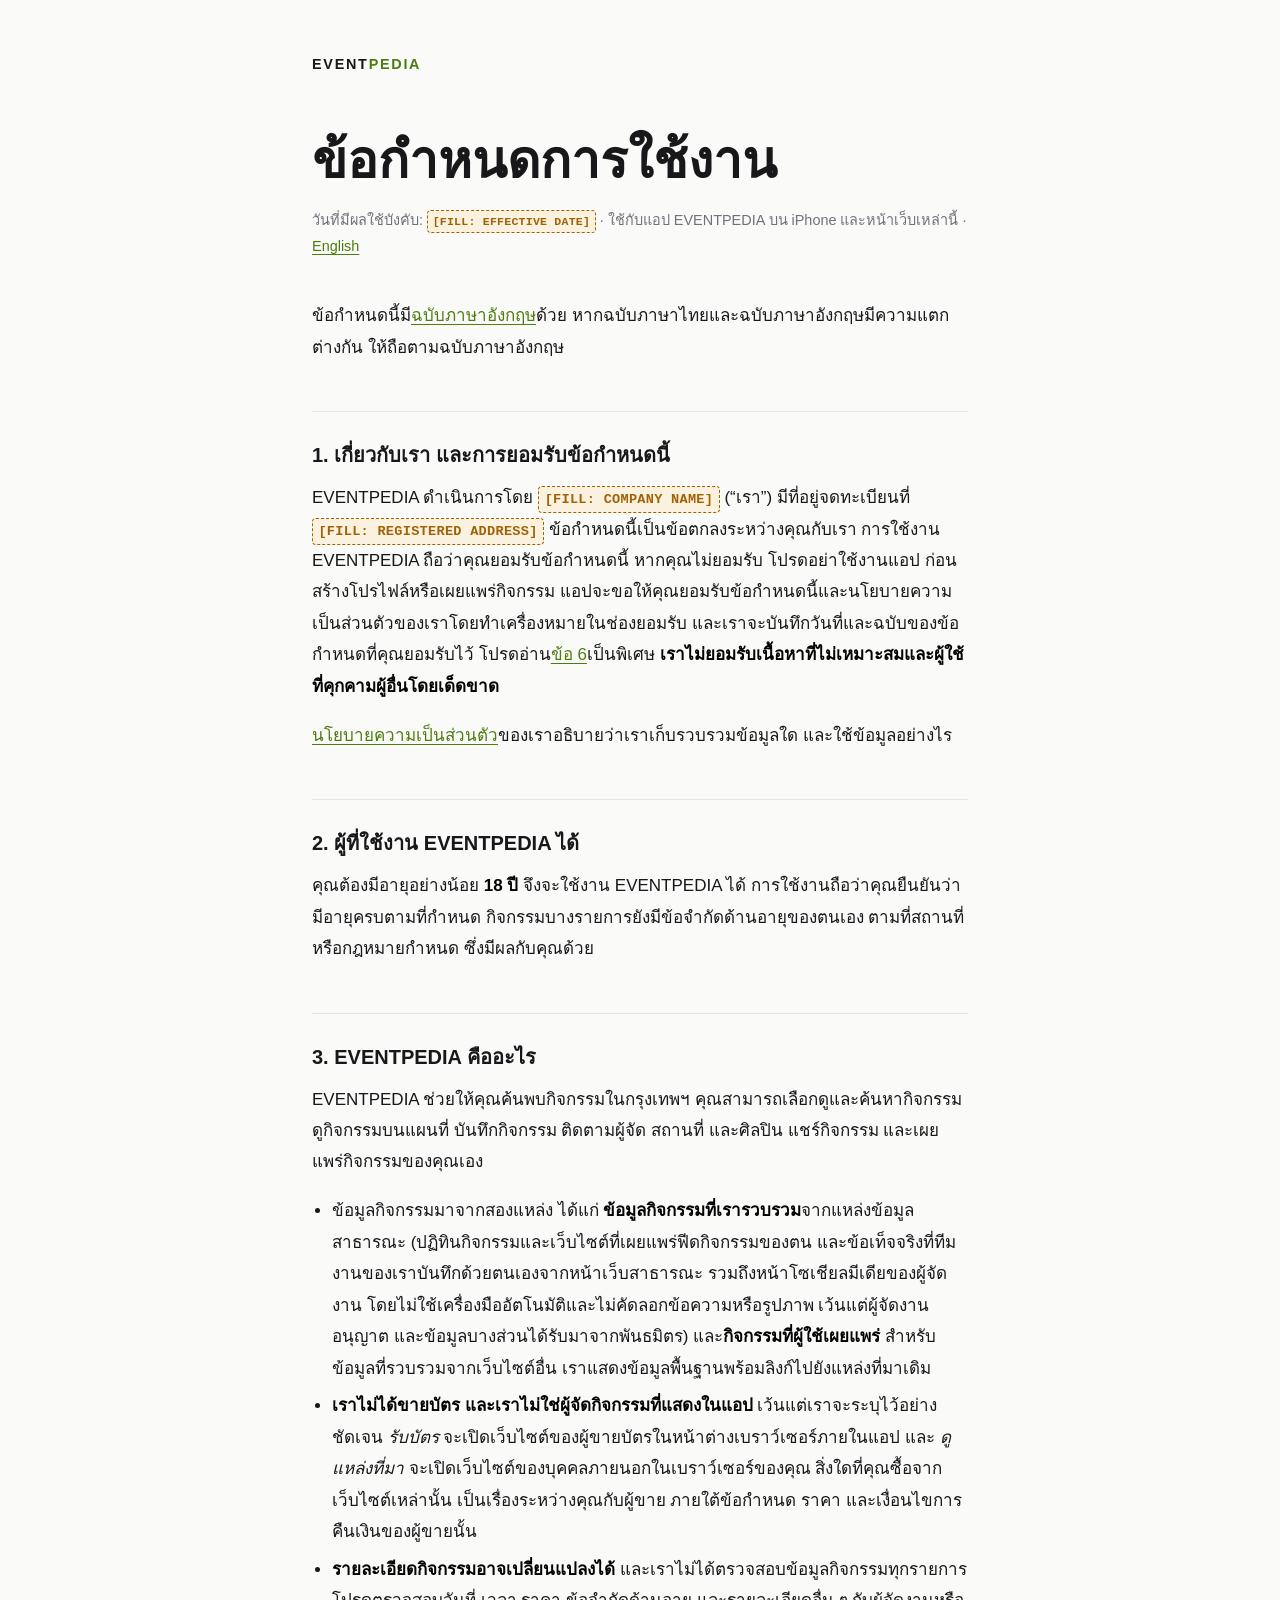
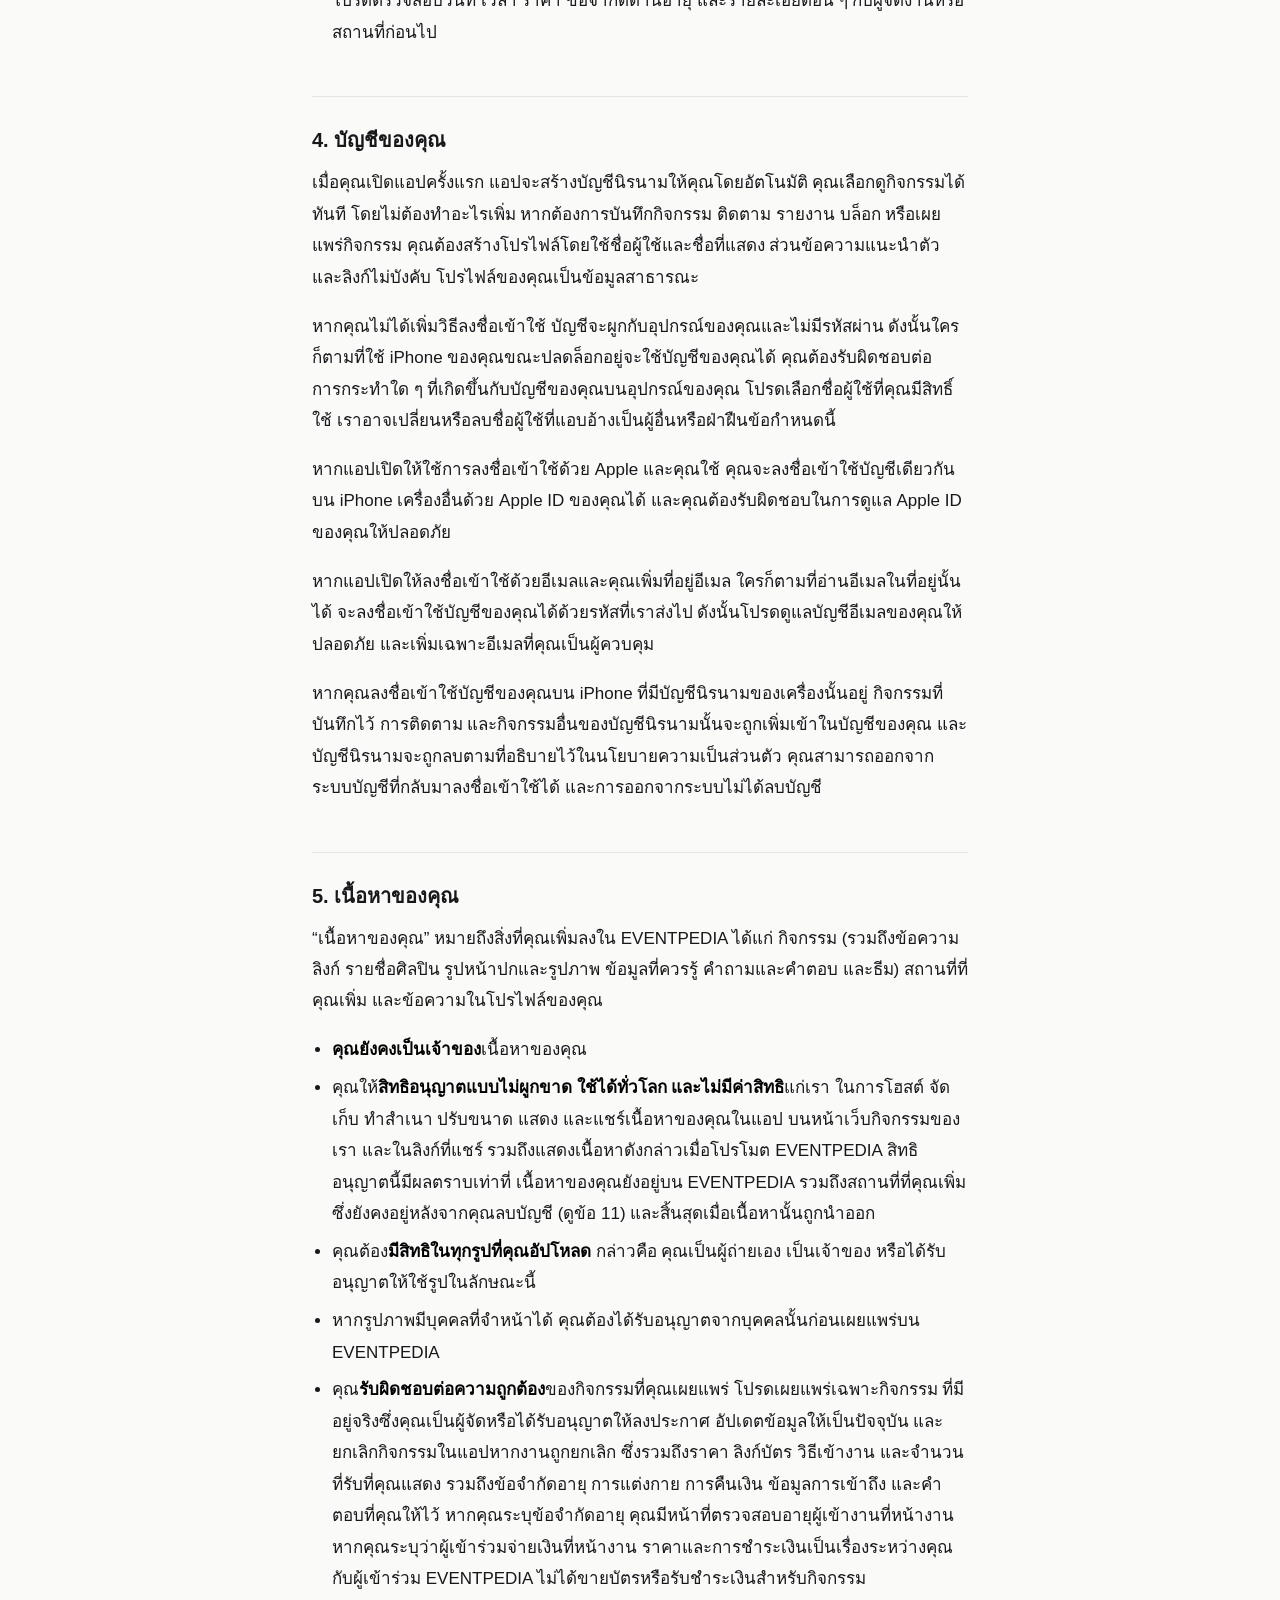
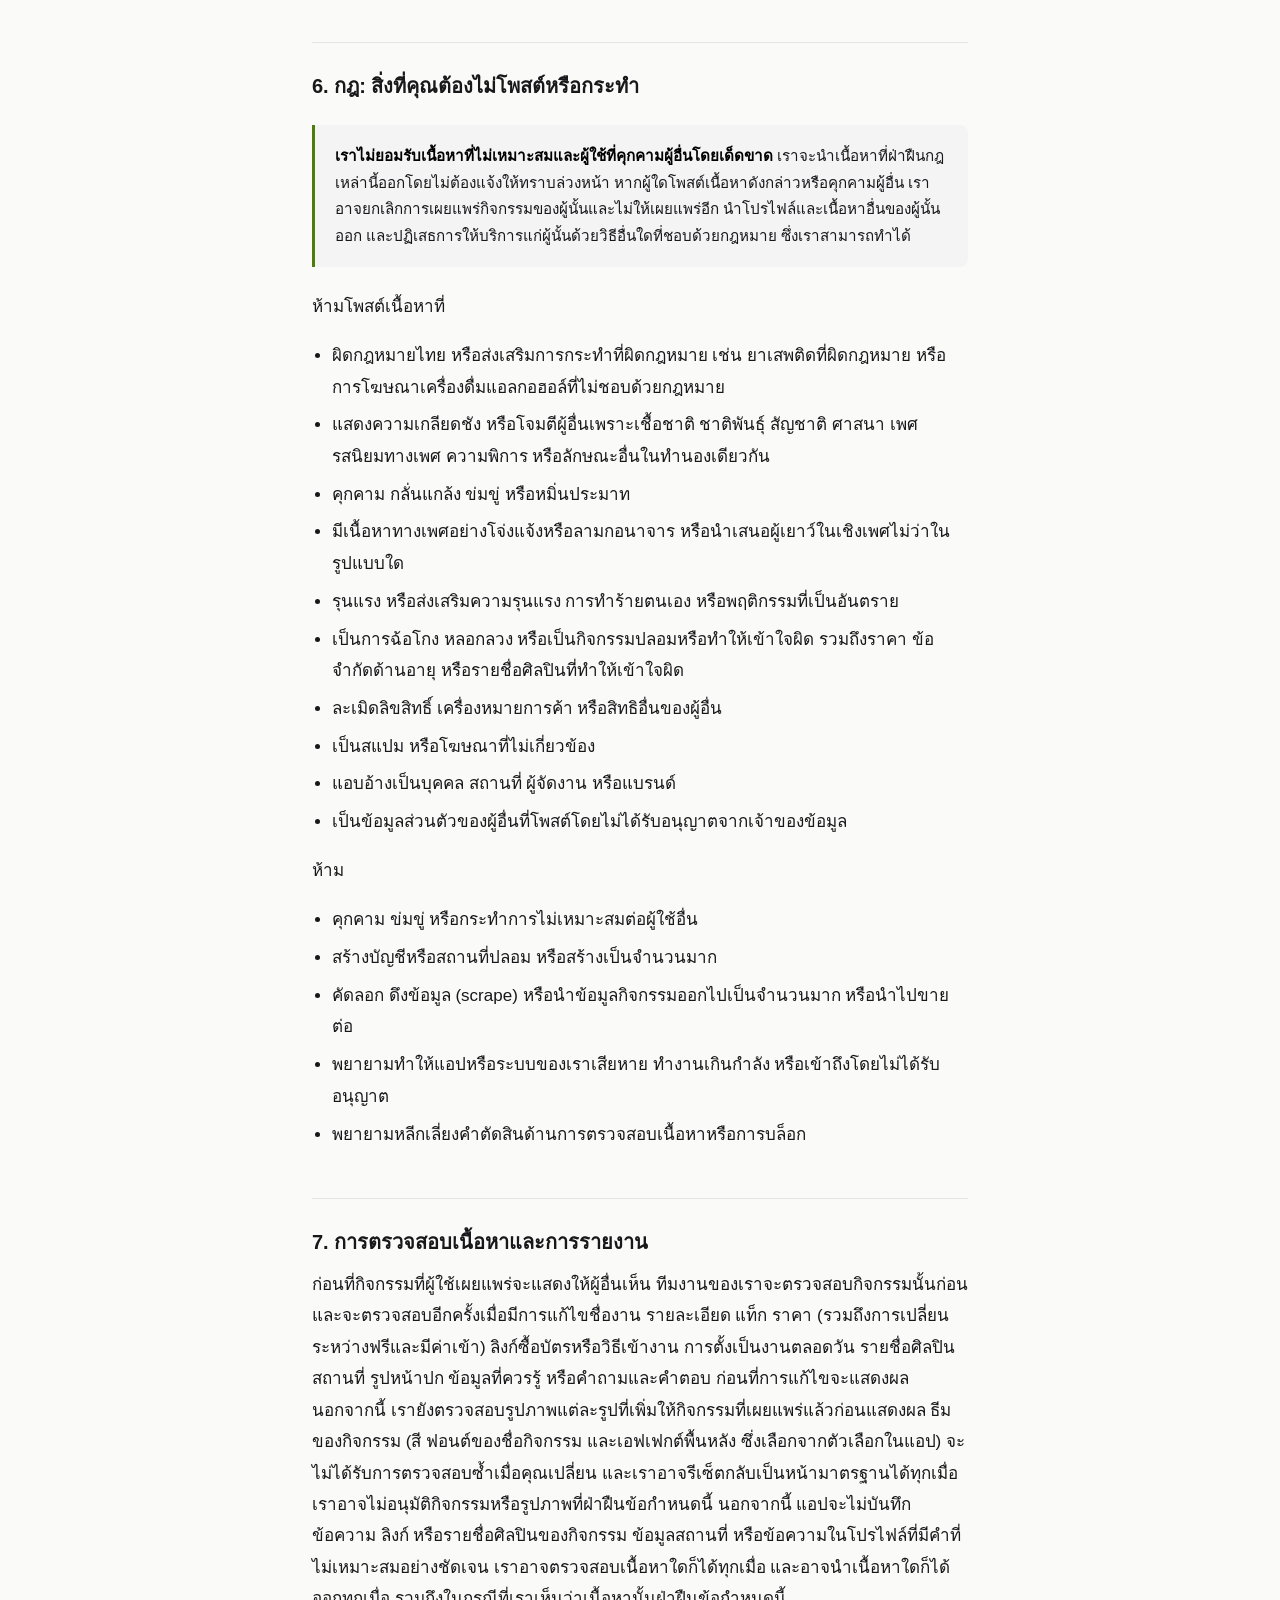
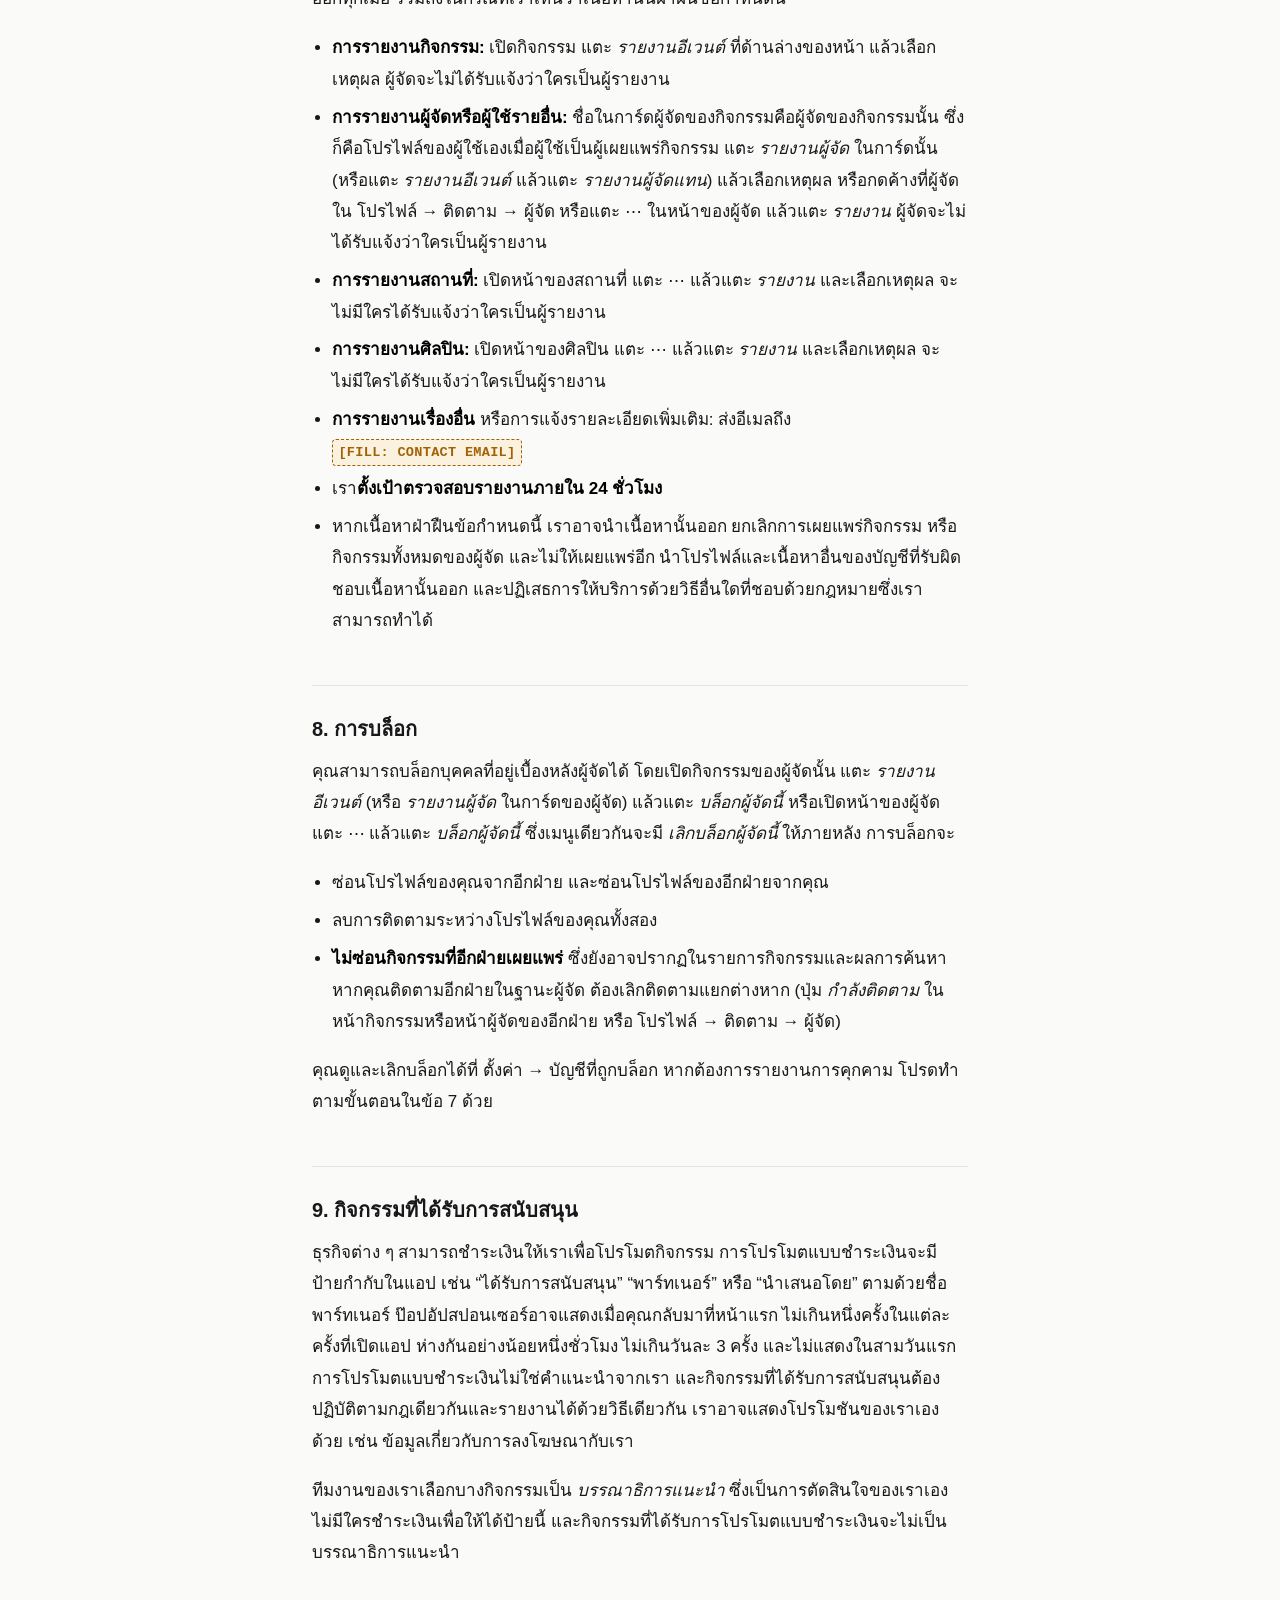
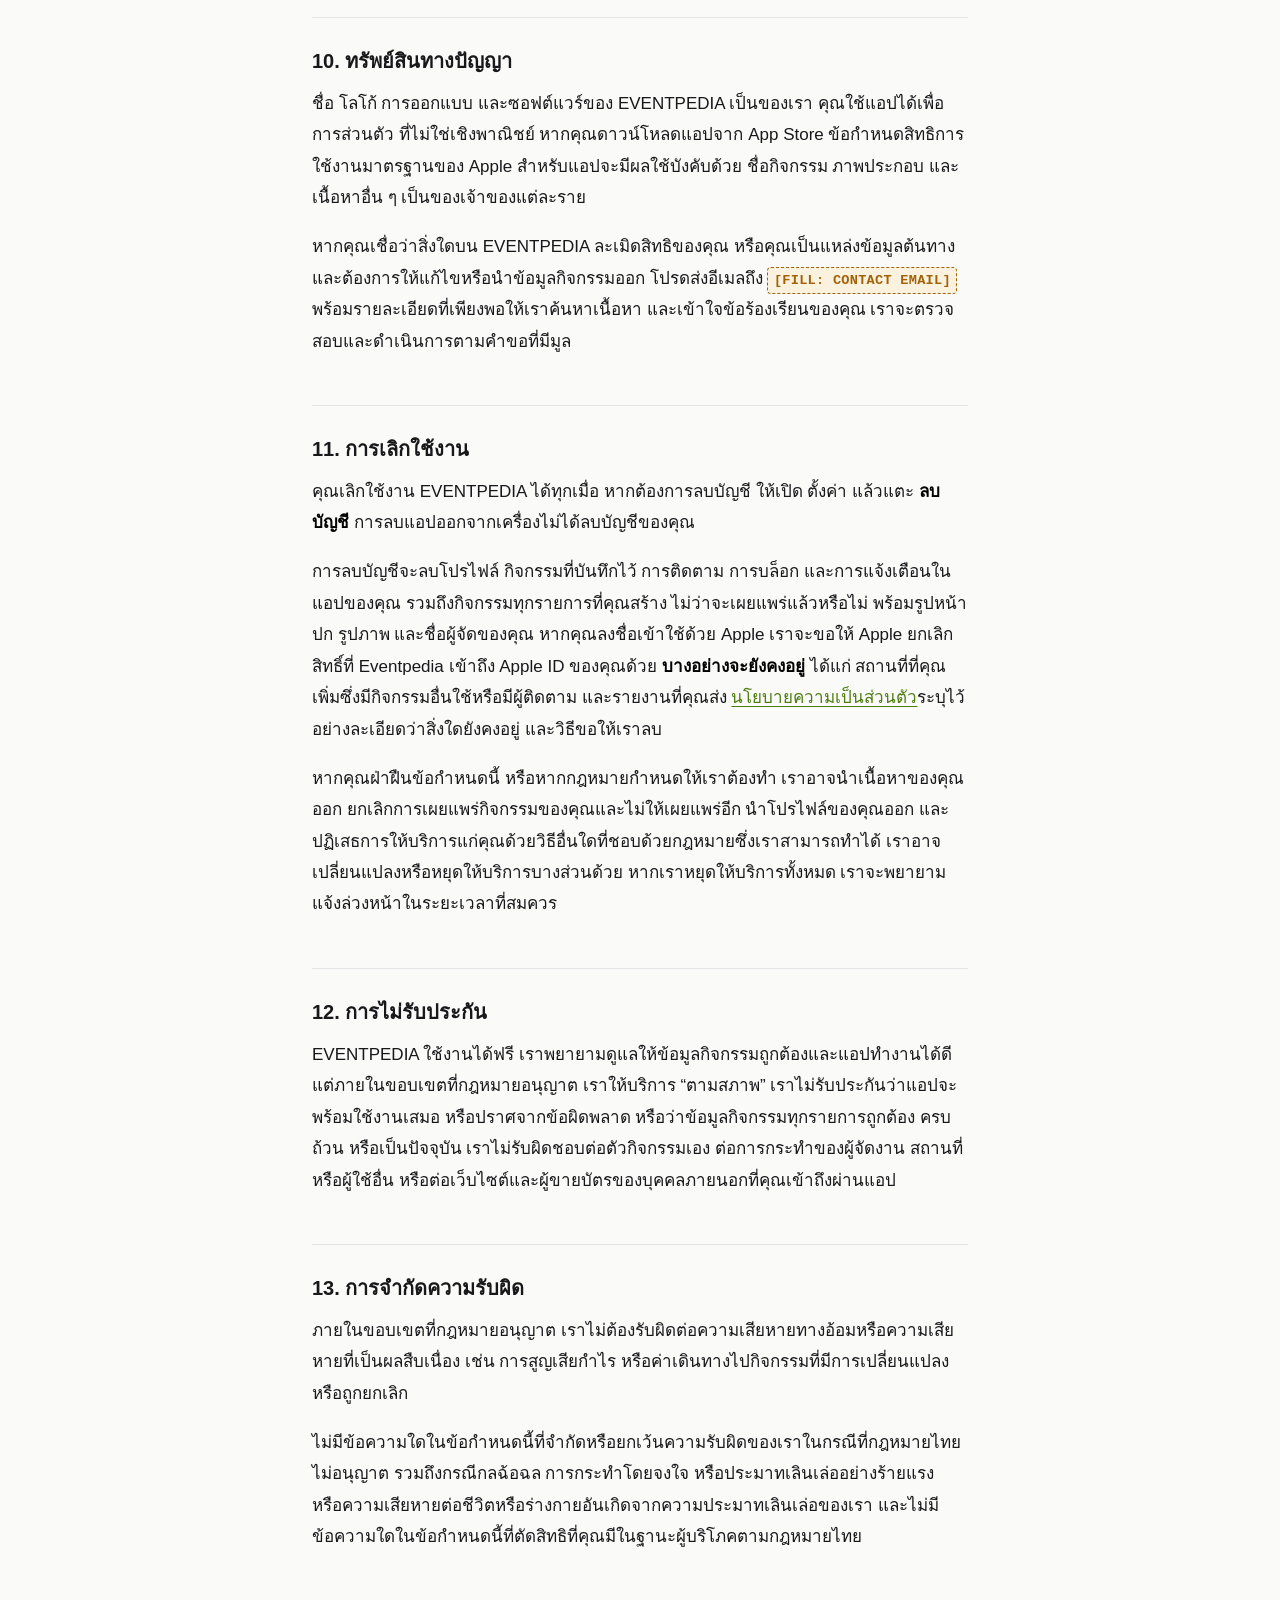
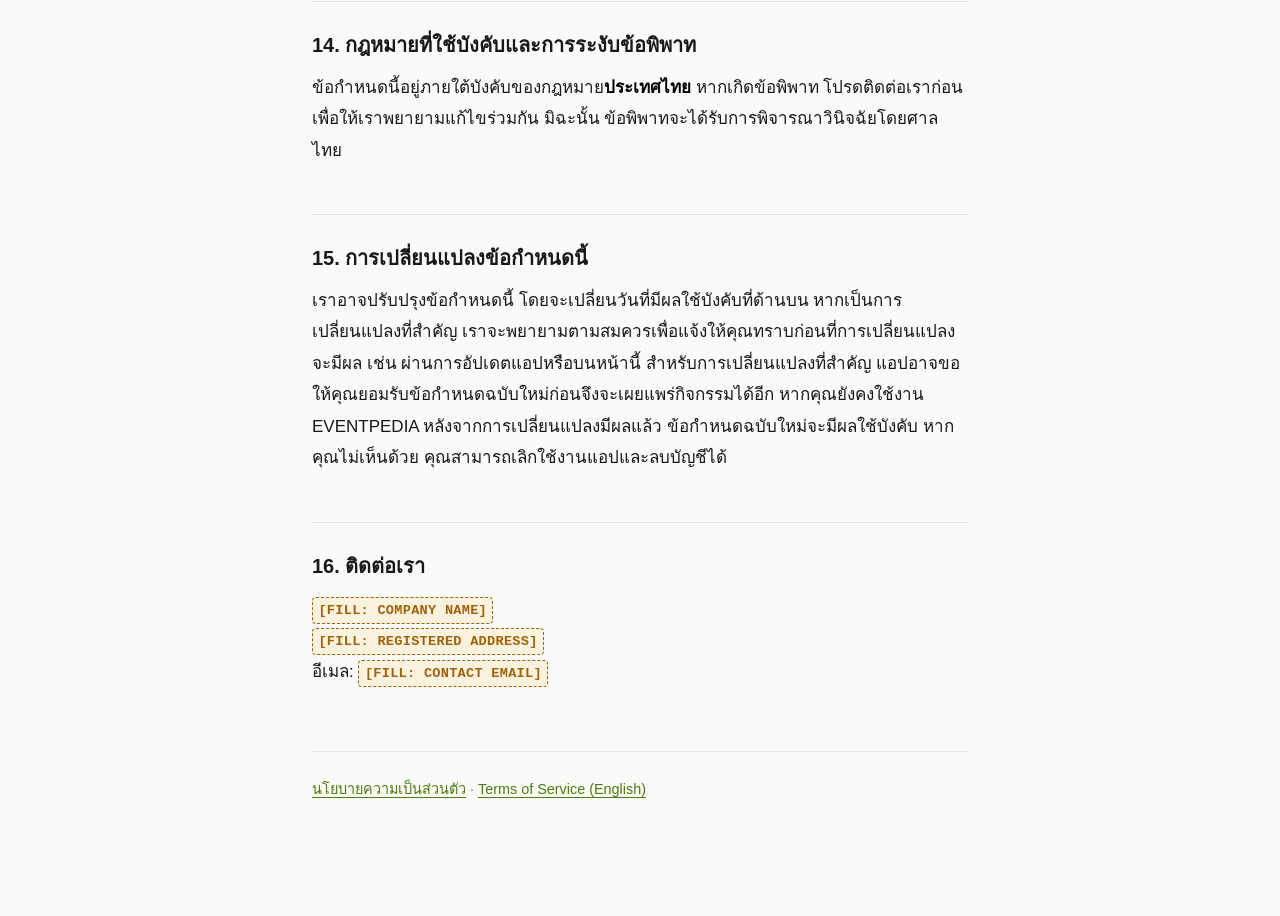
<file: docs/terms-th.html>
<!doctype html>
<html lang="th">
<head>
<meta charset="utf-8">
<!-- noindex until the placeholders are filled: an unfinished legal page
     that search engines have cached is worse than one nobody can find.
     Remove this comment and the meta line then. -->
<meta name="robots" content="noindex">
<meta name="viewport" content="width=device-width,initial-scale=1">
<title>ข้อกำหนดการใช้งาน · EVENTPEDIA</title>
<meta name="description" content="กฎการใช้งาน EVENTPEDIA สิ่งที่คุณโพสต์ได้ และวิธีที่เราตรวจสอบเนื้อหา">
<link rel="stylesheet" href="./style.css">
<link rel="alternate" hreflang="en" href="./terms.html">
</head>
<body>
<div class="wrap">
  <a class="brand" href="./index.html">EVENT<span>PEDIA</span></a>

  <h1>ข้อกำหนดการใช้งาน</h1>
  <p class="meta">
    วันที่มีผลใช้บังคับ: <span class="fill">[FILL: EFFECTIVE DATE]</span> ·
    ใช้กับแอป EVENTPEDIA บน iPhone และหน้าเว็บเหล่านี้ ·
    <a href="./terms.html" hreflang="en" lang="en">English</a>
  </p>

  <p>
    ข้อกำหนดนี้มี<a href="./terms.html" hreflang="en">ฉบับภาษาอังกฤษ</a>ด้วย
    หากฉบับภาษาไทยและฉบับภาษาอังกฤษมีความแตกต่างกัน ให้ถือตามฉบับภาษาอังกฤษ
  </p>

  <h2 id="who">1. เกี่ยวกับเรา และการยอมรับข้อกำหนดนี้</h2>
  <p>
    EVENTPEDIA ดำเนินการโดย <span class="fill">[FILL: COMPANY NAME]</span>
    (“เรา”) มีที่อยู่จดทะเบียนที่ <span class="fill">[FILL: REGISTERED ADDRESS]</span>
    ข้อกำหนดนี้เป็นข้อตกลงระหว่างคุณกับเรา การใช้งาน EVENTPEDIA ถือว่าคุณยอมรับข้อกำหนดนี้
    หากคุณไม่ยอมรับ โปรดอย่าใช้งานแอป
    ก่อนสร้างโปรไฟล์หรือเผยแพร่กิจกรรม แอปจะขอให้คุณยอมรับข้อกำหนดนี้และนโยบายความเป็นส่วนตัวของเราโดยทำเครื่องหมายในช่องยอมรับ
    และเราจะบันทึกวันที่และฉบับของข้อกำหนดที่คุณยอมรับไว้ โปรดอ่าน<a href="#rules">ข้อ 6</a>เป็นพิเศษ
    <strong>เราไม่ยอมรับเนื้อหาที่ไม่เหมาะสมและผู้ใช้ที่คุกคามผู้อื่นโดยเด็ดขาด</strong>
  </p>
  <p>
    <a href="./privacy-th.html">นโยบายความเป็นส่วนตัว</a>ของเราอธิบายว่าเราเก็บรวบรวมข้อมูลใด
    และใช้ข้อมูลอย่างไร
  </p>

  <h2 id="eligibility">2. ผู้ที่ใช้งาน EVENTPEDIA ได้</h2>
  <p>
    คุณต้องมีอายุอย่างน้อย <strong>18 ปี</strong> จึงจะใช้งาน EVENTPEDIA ได้
    การใช้งานถือว่าคุณยืนยันว่ามีอายุครบตามที่กำหนด กิจกรรมบางรายการยังมีข้อจำกัดด้านอายุของตนเอง
    ตามที่สถานที่หรือกฎหมายกำหนด ซึ่งมีผลกับคุณด้วย
  </p>

  <h2 id="service">3. EVENTPEDIA คืออะไร</h2>
  <p>
    EVENTPEDIA ช่วยให้คุณค้นพบกิจกรรมในกรุงเทพฯ คุณสามารถเลือกดูและค้นหากิจกรรม
    ดูกิจกรรมบนแผนที่ บันทึกกิจกรรม ติดตามผู้จัด สถานที่ และศิลปิน แชร์กิจกรรม และเผยแพร่กิจกรรมของคุณเอง
  </p>
  <ul>
    <li>
      ข้อมูลกิจกรรมมาจากสองแหล่ง ได้แก่ <strong>ข้อมูลกิจกรรมที่เรารวบรวม</strong>จากแหล่งข้อมูลสาธารณะ
      (ปฏิทินกิจกรรมและเว็บไซต์ที่เผยแพร่ฟีดกิจกรรมของตน และข้อเท็จจริงที่ทีมงานของเราบันทึกด้วยตนเองจากหน้าเว็บสาธารณะ
      รวมถึงหน้าโซเชียลมีเดียของผู้จัดงาน โดยไม่ใช้เครื่องมืออัตโนมัติและไม่คัดลอกข้อความหรือรูปภาพ
      เว้นแต่ผู้จัดงานอนุญาต และข้อมูลบางส่วนได้รับมาจากพันธมิตร)
      และ<strong>กิจกรรมที่ผู้ใช้เผยแพร่</strong>
      สำหรับข้อมูลที่รวบรวมจากเว็บไซต์อื่น เราแสดงข้อมูลพื้นฐานพร้อมลิงก์ไปยังแหล่งที่มาเดิม
    </li>
    <li>
      <strong>เราไม่ได้ขายบัตร และเราไม่ใช่ผู้จัดกิจกรรมที่แสดงในแอป</strong>
      เว้นแต่เราจะระบุไว้อย่างชัดเจน <em>รับบัตร</em> จะเปิดเว็บไซต์ของผู้ขายบัตรในหน้าต่างเบราว์เซอร์ภายในแอป
      และ <em>ดูแหล่งที่มา</em> จะเปิดเว็บไซต์ของบุคคลภายนอกในเบราว์เซอร์ของคุณ สิ่งใดที่คุณซื้อจากเว็บไซต์เหล่านั้น
      เป็นเรื่องระหว่างคุณกับผู้ขาย ภายใต้ข้อกำหนด ราคา และเงื่อนไขการคืนเงินของผู้ขายนั้น
    </li>
    <li>
      <strong>รายละเอียดกิจกรรมอาจเปลี่ยนแปลงได้</strong> และเราไม่ได้ตรวจสอบข้อมูลกิจกรรมทุกรายการ
      โปรดตรวจสอบวันที่ เวลา ราคา ข้อจำกัดด้านอายุ และรายละเอียดอื่น ๆ กับผู้จัดงานหรือสถานที่ก่อนไป
    </li>
  </ul>

  <h2 id="account">4. บัญชีของคุณ</h2>
  <p>
    เมื่อคุณเปิดแอปครั้งแรก แอปจะสร้างบัญชีนิรนามให้คุณโดยอัตโนมัติ คุณเลือกดูกิจกรรมได้ทันที
    โดยไม่ต้องทำอะไรเพิ่ม หากต้องการบันทึกกิจกรรม ติดตาม รายงาน บล็อก หรือเผยแพร่กิจกรรม
    คุณต้องสร้างโปรไฟล์โดยใช้ชื่อผู้ใช้และชื่อที่แสดง ส่วนข้อความแนะนำตัวและลิงก์ไม่บังคับ
    โปรไฟล์ของคุณเป็นข้อมูลสาธารณะ
  </p>
  <p>
    หากคุณไม่ได้เพิ่มวิธีลงชื่อเข้าใช้ บัญชีจะผูกกับอุปกรณ์ของคุณและไม่มีรหัสผ่าน
    ดังนั้นใครก็ตามที่ใช้ iPhone ของคุณขณะปลดล็อกอยู่จะใช้บัญชีของคุณได้ คุณต้องรับผิดชอบต่อการกระทำใด ๆ ที่เกิดขึ้นกับบัญชีของคุณบนอุปกรณ์ของคุณ
    โปรดเลือกชื่อผู้ใช้ที่คุณมีสิทธิ์ใช้ เราอาจเปลี่ยนหรือลบชื่อผู้ใช้ที่แอบอ้างเป็นผู้อื่นหรือฝ่าฝืนข้อกำหนดนี้
  </p>
  <p id="sign-in-with-apple">
    หากแอปเปิดให้ใช้การลงชื่อเข้าใช้ด้วย Apple และคุณใช้ คุณจะลงชื่อเข้าใช้บัญชีเดียวกันบน iPhone เครื่องอื่นด้วย
    Apple ID ของคุณได้ และคุณต้องรับผิดชอบในการดูแล Apple ID ของคุณให้ปลอดภัย
  </p>
  <p id="sign-in-with-email">
    หากแอปเปิดให้ลงชื่อเข้าใช้ด้วยอีเมลและคุณเพิ่มที่อยู่อีเมล ใครก็ตามที่อ่านอีเมลในที่อยู่นั้นได้
    จะลงชื่อเข้าใช้บัญชีของคุณได้ด้วยรหัสที่เราส่งไป ดังนั้นโปรดดูแลบัญชีอีเมลของคุณให้ปลอดภัย
    และเพิ่มเฉพาะอีเมลที่คุณเป็นผู้ควบคุม
  </p>
  <p id="new-iphone">
    หากคุณลงชื่อเข้าใช้บัญชีของคุณบน iPhone ที่มีบัญชีนิรนามของเครื่องนั้นอยู่ กิจกรรมที่บันทึกไว้ การติดตาม
    และกิจกรรมอื่นของบัญชีนิรนามนั้นจะถูกเพิ่มเข้าในบัญชีของคุณ และบัญชีนิรนามจะถูกลบตามที่อธิบายไว้ในนโยบายความเป็นส่วนตัว
    คุณสามารถออกจากระบบบัญชีที่กลับมาลงชื่อเข้าใช้ได้ และการออกจากระบบไม่ได้ลบบัญชี
  </p>

  <h2 id="content">5. เนื้อหาของคุณ</h2>
  <p>
    “เนื้อหาของคุณ” หมายถึงสิ่งที่คุณเพิ่มลงใน EVENTPEDIA ได้แก่ กิจกรรม (รวมถึงข้อความ ลิงก์ รายชื่อศิลปิน รูปหน้าปกและรูปภาพ ข้อมูลที่ควรรู้ คำถามและคำตอบ และธีม)
    สถานที่ที่คุณเพิ่ม และข้อความในโปรไฟล์ของคุณ
  </p>
  <ul>
    <li><strong>คุณยังคงเป็นเจ้าของ</strong>เนื้อหาของคุณ</li>
    <li>
      คุณให้<strong>สิทธิอนุญาตแบบไม่ผูกขาด ใช้ได้ทั่วโลก และไม่มีค่าสิทธิ</strong>แก่เรา
      ในการโฮสต์ จัดเก็บ ทำสำเนา ปรับขนาด แสดง และแชร์เนื้อหาของคุณในแอป บนหน้าเว็บกิจกรรมของเรา
      และในลิงก์ที่แชร์ รวมถึงแสดงเนื้อหาดังกล่าวเมื่อโปรโมต EVENTPEDIA สิทธิอนุญาตนี้มีผลตราบเท่าที่
      เนื้อหาของคุณยังอยู่บน EVENTPEDIA รวมถึงสถานที่ที่คุณเพิ่มซึ่งยังคงอยู่หลังจากคุณลบบัญชี (ดูข้อ 11)
      และสิ้นสุดเมื่อเนื้อหานั้นถูกนำออก
    </li>
    <li>
      คุณต้อง<strong>มีสิทธิในทุกรูปที่คุณอัปโหลด</strong> กล่าวคือ คุณเป็นผู้ถ่ายเอง เป็นเจ้าของ
      หรือได้รับอนุญาตให้ใช้รูปในลักษณะนี้
    </li>
    <li>
      หากรูปภาพมีบุคคลที่จำหน้าได้ คุณต้องได้รับอนุญาตจากบุคคลนั้นก่อนเผยแพร่บน EVENTPEDIA
    </li>
    <li>
      คุณ<strong>รับผิดชอบต่อความถูกต้อง</strong>ของกิจกรรมที่คุณเผยแพร่ โปรดเผยแพร่เฉพาะกิจกรรม
      ที่มีอยู่จริงซึ่งคุณเป็นผู้จัดหรือได้รับอนุญาตให้ลงประกาศ อัปเดตข้อมูลให้เป็นปัจจุบัน
      และยกเลิกกิจกรรมในแอปหากงานถูกยกเลิก ซึ่งรวมถึงราคา ลิงก์บัตร วิธีเข้างาน และจำนวนที่รับที่คุณแสดง
      รวมถึงข้อจำกัดอายุ การแต่งกาย การคืนเงิน ข้อมูลการเข้าถึง และคำตอบที่คุณให้ไว้
      หากคุณระบุข้อจำกัดอายุ คุณมีหน้าที่ตรวจสอบอายุผู้เข้างานที่หน้างาน
      หากคุณระบุว่าผู้เข้าร่วมจ่ายเงินที่หน้างาน ราคาและการชำระเงินเป็นเรื่องระหว่างคุณกับผู้เข้าร่วม
      EVENTPEDIA ไม่ได้ขายบัตรหรือรับชำระเงินสำหรับกิจกรรม
    </li>
  </ul>

  <h2 id="rules">6. กฎ: สิ่งที่คุณต้องไม่โพสต์หรือกระทำ</h2>
  <div class="callout">
    <p>
      <strong>เราไม่ยอมรับเนื้อหาที่ไม่เหมาะสมและผู้ใช้ที่คุกคามผู้อื่นโดยเด็ดขาด</strong>
      เราจะนำเนื้อหาที่ฝ่าฝืนกฎเหล่านี้ออกโดยไม่ต้องแจ้งให้ทราบล่วงหน้า
      หากผู้ใดโพสต์เนื้อหาดังกล่าวหรือคุกคามผู้อื่น เราอาจยกเลิกการเผยแพร่กิจกรรมของผู้นั้นและไม่ให้เผยแพร่อีก
      นำโปรไฟล์และเนื้อหาอื่นของผู้นั้นออก และปฏิเสธการให้บริการแก่ผู้นั้นด้วยวิธีอื่นใดที่ชอบด้วยกฎหมาย
      ซึ่งเราสามารถทำได้
    </p>
  </div>
  <p>ห้ามโพสต์เนื้อหาที่</p>
  <ul>
    <li>ผิดกฎหมายไทย หรือส่งเสริมการกระทำที่ผิดกฎหมาย เช่น ยาเสพติดที่ผิดกฎหมาย หรือการโฆษณาเครื่องดื่มแอลกอฮอล์ที่ไม่ชอบด้วยกฎหมาย</li>
    <li>แสดงความเกลียดชัง หรือโจมตีผู้อื่นเพราะเชื้อชาติ ชาติพันธุ์ สัญชาติ ศาสนา เพศ รสนิยมทางเพศ ความพิการ หรือลักษณะอื่นในทำนองเดียวกัน</li>
    <li>คุกคาม กลั่นแกล้ง ข่มขู่ หรือหมิ่นประมาท</li>
    <li>มีเนื้อหาทางเพศอย่างโจ่งแจ้งหรือลามกอนาจาร หรือนำเสนอผู้เยาว์ในเชิงเพศไม่ว่าในรูปแบบใด</li>
    <li>รุนแรง หรือส่งเสริมความรุนแรง การทำร้ายตนเอง หรือพฤติกรรมที่เป็นอันตราย</li>
    <li>เป็นการฉ้อโกง หลอกลวง หรือเป็นกิจกรรมปลอมหรือทำให้เข้าใจผิด รวมถึงราคา ข้อจำกัดด้านอายุ หรือรายชื่อศิลปินที่ทำให้เข้าใจผิด</li>
    <li>ละเมิดลิขสิทธิ์ เครื่องหมายการค้า หรือสิทธิอื่นของผู้อื่น</li>
    <li>เป็นสแปม หรือโฆษณาที่ไม่เกี่ยวข้อง</li>
    <li>แอบอ้างเป็นบุคคล สถานที่ ผู้จัดงาน หรือแบรนด์</li>
    <li>เป็นข้อมูลส่วนตัวของผู้อื่นที่โพสต์โดยไม่ได้รับอนุญาตจากเจ้าของข้อมูล</li>
  </ul>
  <p>ห้าม</p>
  <ul>
    <li>คุกคาม ข่มขู่ หรือกระทำการไม่เหมาะสมต่อผู้ใช้อื่น</li>
    <li>สร้างบัญชีหรือสถานที่ปลอม หรือสร้างเป็นจำนวนมาก</li>
    <li>คัดลอก ดึงข้อมูล (scrape) หรือนำข้อมูลกิจกรรมออกไปเป็นจำนวนมาก หรือนำไปขายต่อ</li>
    <li>พยายามทำให้แอปหรือระบบของเราเสียหาย ทำงานเกินกำลัง หรือเข้าถึงโดยไม่ได้รับอนุญาต</li>
    <li>พยายามหลีกเลี่ยงคำตัดสินด้านการตรวจสอบเนื้อหาหรือการบล็อก</li>
  </ul>

  <h2 id="moderation">7. การตรวจสอบเนื้อหาและการรายงาน</h2>
  <p>
    ก่อนที่กิจกรรมที่ผู้ใช้เผยแพร่จะแสดงให้ผู้อื่นเห็น ทีมงานของเราจะตรวจสอบกิจกรรมนั้นก่อน
    และจะตรวจสอบอีกครั้งเมื่อมีการแก้ไขชื่องาน รายละเอียด แท็ก ราคา (รวมถึงการเปลี่ยนระหว่างฟรีและมีค่าเข้า) ลิงก์ซื้อบัตรหรือวิธีเข้างาน การตั้งเป็นงานตลอดวัน รายชื่อศิลปิน สถานที่ รูปหน้าปก ข้อมูลที่ควรรู้ หรือคำถามและคำตอบ ก่อนที่การแก้ไขจะแสดงผล
    นอกจากนี้ เรายังตรวจสอบรูปภาพแต่ละรูปที่เพิ่มให้กิจกรรมที่เผยแพร่แล้วก่อนแสดงผล
    ธีมของกิจกรรม (สี ฟอนต์ของชื่อกิจกรรม และเอฟเฟกต์พื้นหลัง ซึ่งเลือกจากตัวเลือกในแอป) จะไม่ได้รับการตรวจสอบซ้ำเมื่อคุณเปลี่ยน
    และเราอาจรีเซ็ตกลับเป็นหน้ามาตรฐานได้ทุกเมื่อ
    เราอาจไม่อนุมัติกิจกรรมหรือรูปภาพที่ฝ่าฝืนข้อกำหนดนี้ นอกจากนี้ แอปจะไม่บันทึกข้อความ ลิงก์ หรือรายชื่อศิลปินของกิจกรรม ข้อมูลสถานที่
    หรือข้อความในโปรไฟล์ที่มีคำที่ไม่เหมาะสมอย่างชัดเจน เราอาจตรวจสอบเนื้อหาใดก็ได้ทุกเมื่อ
    และอาจนำเนื้อหาใดก็ได้ออกทุกเมื่อ รวมถึงในกรณีที่เราเห็นว่าเนื้อหานั้นฝ่าฝืนข้อกำหนดนี้
  </p>
  <ul>
    <li>
      <strong>การรายงานกิจกรรม:</strong> เปิดกิจกรรม แตะ <em>รายงานอีเวนต์</em>
      ที่ด้านล่างของหน้า แล้วเลือกเหตุผล ผู้จัดจะไม่ได้รับแจ้งว่าใครเป็นผู้รายงาน
    </li>
    <li>
      <strong>การรายงานผู้จัดหรือผู้ใช้รายอื่น:</strong> ชื่อในการ์ดผู้จัดของกิจกรรมคือผู้จัดของกิจกรรมนั้น
      ซึ่งก็คือโปรไฟล์ของผู้ใช้เองเมื่อผู้ใช้เป็นผู้เผยแพร่กิจกรรม แตะ <em>รายงานผู้จัด</em> ในการ์ดนั้น
      (หรือแตะ <em>รายงานอีเวนต์</em> แล้วแตะ <em>รายงานผู้จัดแทน</em>) แล้วเลือกเหตุผล
      หรือกดค้างที่ผู้จัดใน โปรไฟล์ → ติดตาม → ผู้จัด หรือแตะ ⋯ ในหน้าของผู้จัด แล้วแตะ <em>รายงาน</em>
      ผู้จัดจะไม่ได้รับแจ้งว่าใครเป็นผู้รายงาน
    </li>
    <li>
      <strong>การรายงานสถานที่:</strong> เปิดหน้าของสถานที่ แตะ ⋯ แล้วแตะ <em>รายงาน</em>
      และเลือกเหตุผล จะไม่มีใครได้รับแจ้งว่าใครเป็นผู้รายงาน
    </li>
    <li>
      <strong>การรายงานศิลปิน:</strong> เปิดหน้าของศิลปิน แตะ ⋯ แล้วแตะ <em>รายงาน</em>
      และเลือกเหตุผล จะไม่มีใครได้รับแจ้งว่าใครเป็นผู้รายงาน
    </li>
    <li>
      <strong>การรายงานเรื่องอื่น</strong> หรือการแจ้งรายละเอียดเพิ่มเติม:
      ส่งอีเมลถึง <span class="fill">[FILL: CONTACT EMAIL]</span>
    </li>
    <li>
      เรา<strong>ตั้งเป้าตรวจสอบรายงานภายใน 24 ชั่วโมง</strong>
    </li>
    <li>
      หากเนื้อหาฝ่าฝืนข้อกำหนดนี้ เราอาจนำเนื้อหานั้นออก ยกเลิกการเผยแพร่กิจกรรม หรือกิจกรรมทั้งหมดของผู้จัด และไม่ให้เผยแพร่อีก
      นำโปรไฟล์และเนื้อหาอื่นของบัญชีที่รับผิดชอบเนื้อหานั้นออก
      และปฏิเสธการให้บริการด้วยวิธีอื่นใดที่ชอบด้วยกฎหมายซึ่งเราสามารถทำได้
    </li>
  </ul>

  <h2 id="blocking">8. การบล็อก</h2>
  <p>
    คุณสามารถบล็อกบุคคลที่อยู่เบื้องหลังผู้จัดได้ โดยเปิดกิจกรรมของผู้จัดนั้น แตะ <em>รายงานอีเวนต์</em>
    (หรือ <em>รายงานผู้จัด</em> ในการ์ดของผู้จัด) แล้วแตะ <em>บล็อกผู้จัดนี้</em>
    หรือเปิดหน้าของผู้จัด แตะ ⋯ แล้วแตะ <em>บล็อกผู้จัดนี้</em>
    ซึ่งเมนูเดียวกันจะมี <em>เลิกบล็อกผู้จัดนี้</em> ให้ภายหลัง การบล็อกจะ
  </p>
  <ul>
    <li>ซ่อนโปรไฟล์ของคุณจากอีกฝ่าย และซ่อนโปรไฟล์ของอีกฝ่ายจากคุณ</li>
    <li>ลบการติดตามระหว่างโปรไฟล์ของคุณทั้งสอง</li>
    <li>
      <strong>ไม่ซ่อนกิจกรรมที่อีกฝ่ายเผยแพร่</strong> ซึ่งยังอาจปรากฏในรายการกิจกรรมและผลการค้นหา
      หากคุณติดตามอีกฝ่ายในฐานะผู้จัด ต้องเลิกติดตามแยกต่างหาก (ปุ่ม <em>กำลังติดตาม</em> ในหน้ากิจกรรมหรือหน้าผู้จัดของอีกฝ่าย
      หรือ โปรไฟล์ → ติดตาม → ผู้จัด)
    </li>
  </ul>
  <p>
    คุณดูและเลิกบล็อกได้ที่ ตั้งค่า → บัญชีที่ถูกบล็อก หากต้องการรายงานการคุกคาม
    โปรดทำตามขั้นตอนในข้อ 7 ด้วย
  </p>

  <h2 id="sponsored">9. กิจกรรมที่ได้รับการสนับสนุน</h2>
  <p>
    ธุรกิจต่าง ๆ สามารถชำระเงินให้เราเพื่อโปรโมตกิจกรรม การโปรโมตแบบชำระเงินจะมีป้ายกำกับในแอป
    เช่น “ได้รับการสนับสนุน” “พาร์ทเนอร์” หรือ “นำเสนอโดย” ตามด้วยชื่อพาร์ทเนอร์
    ป๊อปอัปสปอนเซอร์อาจแสดงเมื่อคุณกลับมาที่หน้าแรก ไม่เกินหนึ่งครั้งในแต่ละครั้งที่เปิดแอป ห่างกันอย่างน้อยหนึ่งชั่วโมง
    ไม่เกินวันละ 3 ครั้ง และไม่แสดงในสามวันแรก การโปรโมตแบบชำระเงินไม่ใช่คำแนะนำจากเรา
    และกิจกรรมที่ได้รับการสนับสนุนต้องปฏิบัติตามกฎเดียวกันและรายงานได้ด้วยวิธีเดียวกัน
    เราอาจแสดงโปรโมชันของเราเองด้วย เช่น ข้อมูลเกี่ยวกับการลงโฆษณากับเรา
  </p>
  <p>
    ทีมงานของเราเลือกบางกิจกรรมเป็น <em>บรรณาธิการแนะนำ</em>
    ซึ่งเป็นการตัดสินใจของเราเอง ไม่มีใครชำระเงินเพื่อให้ได้ป้ายนี้
    และกิจกรรมที่ได้รับการโปรโมตแบบชำระเงินจะไม่เป็นบรรณาธิการแนะนำ
  </p>

  <h2 id="ip">10. ทรัพย์สินทางปัญญา</h2>
  <p>
    ชื่อ โลโก้ การออกแบบ และซอฟต์แวร์ของ EVENTPEDIA เป็นของเรา คุณใช้แอปได้เพื่อการส่วนตัว
    ที่ไม่ใช่เชิงพาณิชย์ หากคุณดาวน์โหลดแอปจาก App Store ข้อกำหนดสิทธิการใช้งานมาตรฐานของ Apple
    สำหรับแอปจะมีผลใช้บังคับด้วย ชื่อกิจกรรม ภาพประกอบ และเนื้อหาอื่น ๆ เป็นของเจ้าของแต่ละราย
  </p>
  <p>
    หากคุณเชื่อว่าสิ่งใดบน EVENTPEDIA ละเมิดสิทธิของคุณ หรือคุณเป็นแหล่งข้อมูลต้นทาง
    และต้องการให้แก้ไขหรือนำข้อมูลกิจกรรมออก โปรดส่งอีเมลถึง
    <span class="fill">[FILL: CONTACT EMAIL]</span> พร้อมรายละเอียดที่เพียงพอให้เราค้นหาเนื้อหา
    และเข้าใจข้อร้องเรียนของคุณ เราจะตรวจสอบและดำเนินการตามคำขอที่มีมูล
  </p>

  <h2 id="ending">11. การเลิกใช้งาน</h2>
  <p>
    คุณเลิกใช้งาน EVENTPEDIA ได้ทุกเมื่อ หากต้องการลบบัญชี ให้เปิด ตั้งค่า แล้วแตะ
    <strong>ลบบัญชี</strong> การลบแอปออกจากเครื่องไม่ได้ลบบัญชีของคุณ
  </p>
  <p>
    การลบบัญชีจะลบโปรไฟล์ กิจกรรมที่บันทึกไว้ การติดตาม การบล็อก และการแจ้งเตือนในแอปของคุณ
    รวมถึงกิจกรรมทุกรายการที่คุณสร้าง ไม่ว่าจะเผยแพร่แล้วหรือไม่ พร้อมรูปหน้าปก รูปภาพ และชื่อผู้จัดของคุณ
    หากคุณลงชื่อเข้าใช้ด้วย Apple เราจะขอให้ Apple ยกเลิกสิทธิ์ที่ Eventpedia เข้าถึง Apple ID ของคุณด้วย
    <strong>บางอย่างจะยังคงอยู่</strong> ได้แก่ สถานที่ที่คุณเพิ่มซึ่งมีกิจกรรมอื่นใช้หรือมีผู้ติดตาม และรายงานที่คุณส่ง
    <a href="./privacy-th.html#delete">นโยบายความเป็นส่วนตัว</a>ระบุไว้อย่างละเอียดว่าสิ่งใดยังคงอยู่
    และวิธีขอให้เราลบ
  </p>
  <p>
    หากคุณฝ่าฝืนข้อกำหนดนี้ หรือหากกฎหมายกำหนดให้เราต้องทำ เราอาจนำเนื้อหาของคุณออก
    ยกเลิกการเผยแพร่กิจกรรมของคุณและไม่ให้เผยแพร่อีก นำโปรไฟล์ของคุณออก
    และปฏิเสธการให้บริการแก่คุณด้วยวิธีอื่นใดที่ชอบด้วยกฎหมายซึ่งเราสามารถทำได้
    เราอาจเปลี่ยนแปลงหรือหยุดให้บริการบางส่วนด้วย
    หากเราหยุดให้บริการทั้งหมด เราจะพยายามแจ้งล่วงหน้าในระยะเวลาที่สมควร
  </p>

  <h2 id="disclaimers">12. การไม่รับประกัน</h2>
  <p>
    EVENTPEDIA ใช้งานได้ฟรี เราพยายามดูแลให้ข้อมูลกิจกรรมถูกต้องและแอปทำงานได้ดี
    แต่ภายในขอบเขตที่กฎหมายอนุญาต เราให้บริการ “ตามสภาพ” เราไม่รับประกันว่าแอปจะพร้อมใช้งานเสมอ
    หรือปราศจากข้อผิดพลาด หรือว่าข้อมูลกิจกรรมทุกรายการถูกต้อง ครบถ้วน หรือเป็นปัจจุบัน
    เราไม่รับผิดชอบต่อตัวกิจกรรมเอง ต่อการกระทำของผู้จัดงาน สถานที่ หรือผู้ใช้อื่น
    หรือต่อเว็บไซต์และผู้ขายบัตรของบุคคลภายนอกที่คุณเข้าถึงผ่านแอป
  </p>

  <h2 id="liability">13. การจำกัดความรับผิด</h2>
  <p>
    ภายในขอบเขตที่กฎหมายอนุญาต เราไม่ต้องรับผิดต่อความเสียหายทางอ้อมหรือความเสียหายที่เป็นผลสืบเนื่อง
    เช่น การสูญเสียกำไร หรือค่าเดินทางไปกิจกรรมที่มีการเปลี่ยนแปลงหรือถูกยกเลิก
  </p>
  <p>
    ไม่มีข้อความใดในข้อกำหนดนี้ที่จำกัดหรือยกเว้นความรับผิดของเราในกรณีที่กฎหมายไทยไม่อนุญาต
    รวมถึงกรณีกลฉ้อฉล การกระทำโดยจงใจ หรือประมาทเลินเล่ออย่างร้ายแรง
    หรือความเสียหายต่อชีวิตหรือร่างกายอันเกิดจากความประมาทเลินเล่อของเรา
    และไม่มีข้อความใดในข้อกำหนดนี้ที่ตัดสิทธิที่คุณมีในฐานะผู้บริโภคตามกฎหมายไทย
  </p>

  <h2 id="law">14. กฎหมายที่ใช้บังคับและการระงับข้อพิพาท</h2>
  <p>
    ข้อกำหนดนี้อยู่ภายใต้บังคับของกฎหมาย<strong>ประเทศไทย</strong> หากเกิดข้อพิพาท
    โปรดติดต่อเราก่อนเพื่อให้เราพยายามแก้ไขร่วมกัน มิฉะนั้น ข้อพิพาทจะได้รับการพิจารณาวินิจฉัยโดยศาลไทย
  </p>

  <h2 id="changes">15. การเปลี่ยนแปลงข้อกำหนดนี้</h2>
  <p>
    เราอาจปรับปรุงข้อกำหนดนี้ โดยจะเปลี่ยนวันที่มีผลใช้บังคับที่ด้านบน หากเป็นการเปลี่ยนแปลงที่สำคัญ
    เราจะพยายามตามสมควรเพื่อแจ้งให้คุณทราบก่อนที่การเปลี่ยนแปลงจะมีผล เช่น ผ่านการอัปเดตแอปหรือบนหน้านี้
    สำหรับการเปลี่ยนแปลงที่สำคัญ แอปอาจขอให้คุณยอมรับข้อกำหนดฉบับใหม่ก่อนจึงจะเผยแพร่กิจกรรมได้อีก
    หากคุณยังคงใช้งาน EVENTPEDIA หลังจากการเปลี่ยนแปลงมีผลแล้ว ข้อกำหนดฉบับใหม่จะมีผลใช้บังคับ
    หากคุณไม่เห็นด้วย คุณสามารถเลิกใช้งานแอปและลบบัญชีได้
  </p>

  <h2 id="contact">16. ติดต่อเรา</h2>
  <p>
    <span class="fill">[FILL: COMPANY NAME]</span><br>
    <span class="fill">[FILL: REGISTERED ADDRESS]</span><br>
    อีเมล: <span class="fill">[FILL: CONTACT EMAIL]</span>
  </p>

  <p class="foot">
    <a href="./privacy-th.html">นโยบายความเป็นส่วนตัว</a> ·
    <a href="./terms.html" hreflang="en" lang="en">Terms of Service (English)</a>
  </p>
</div>
</body>
</html>
</file>
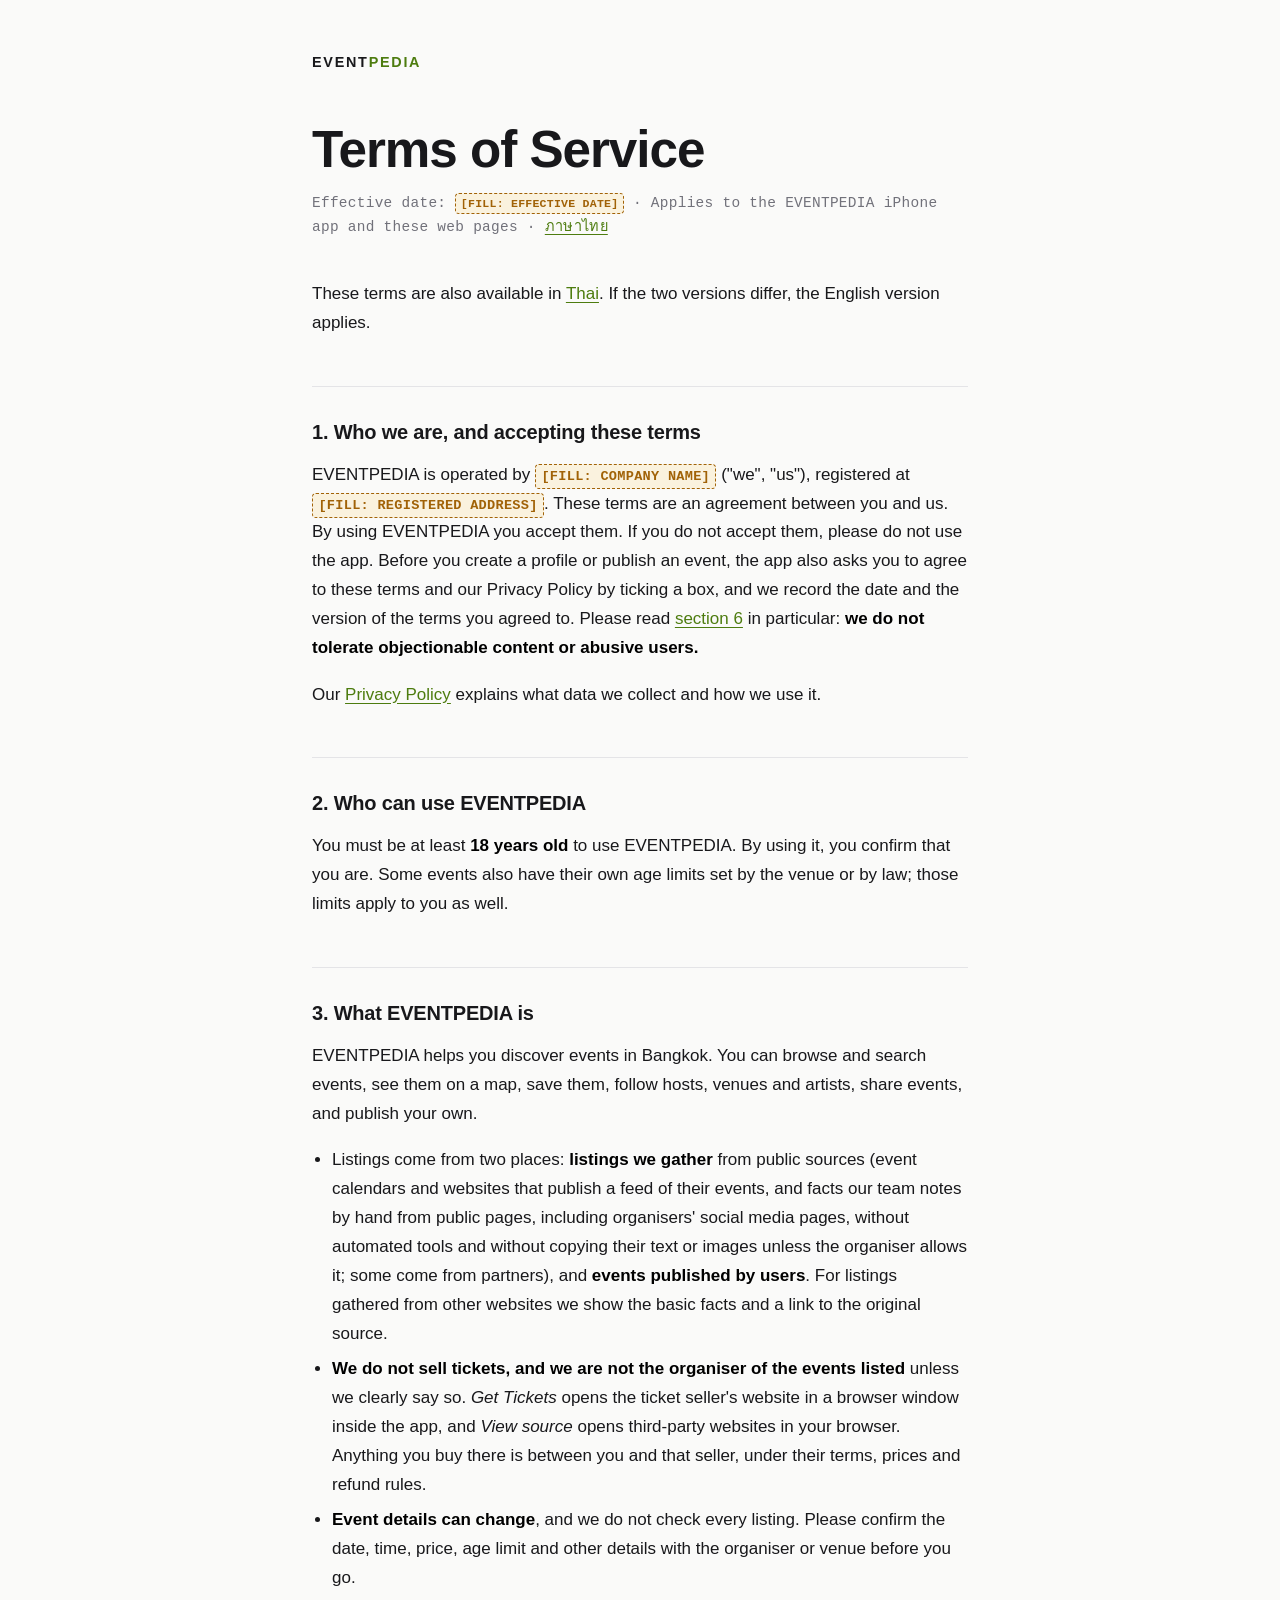
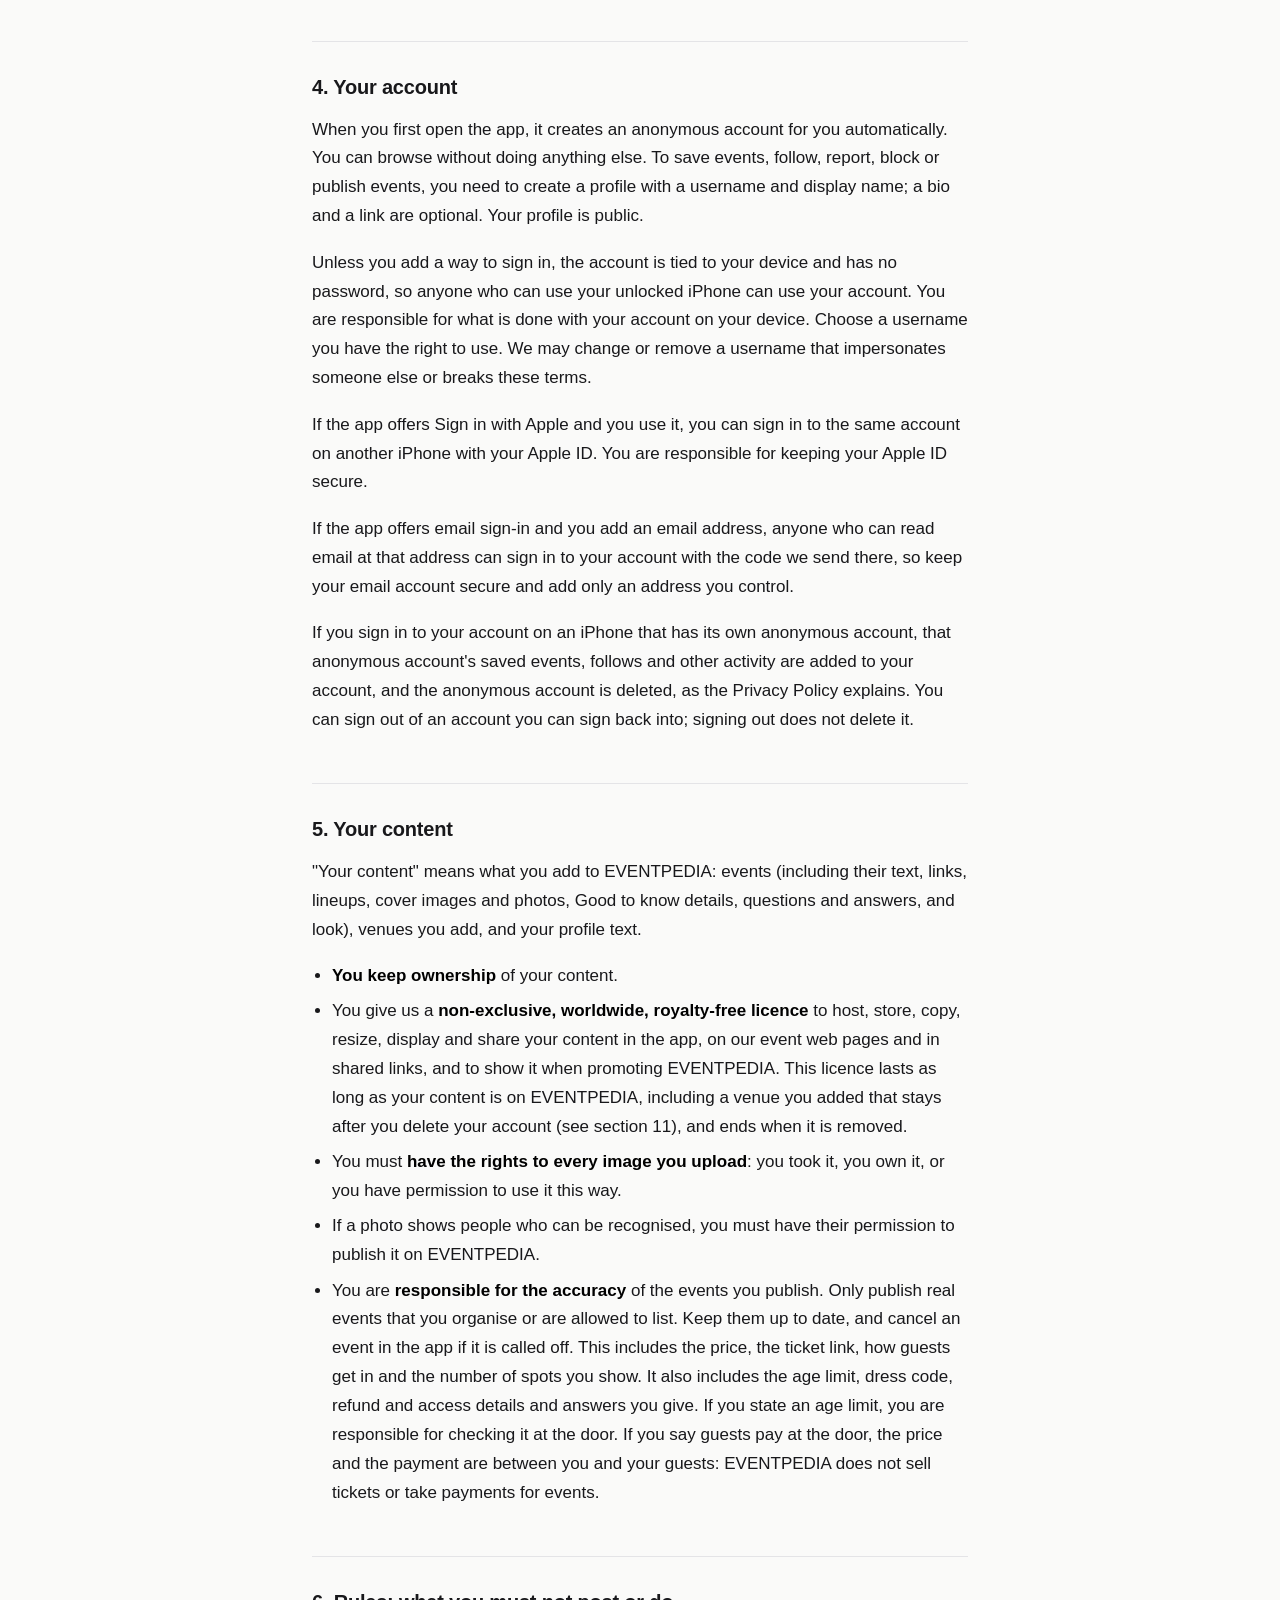
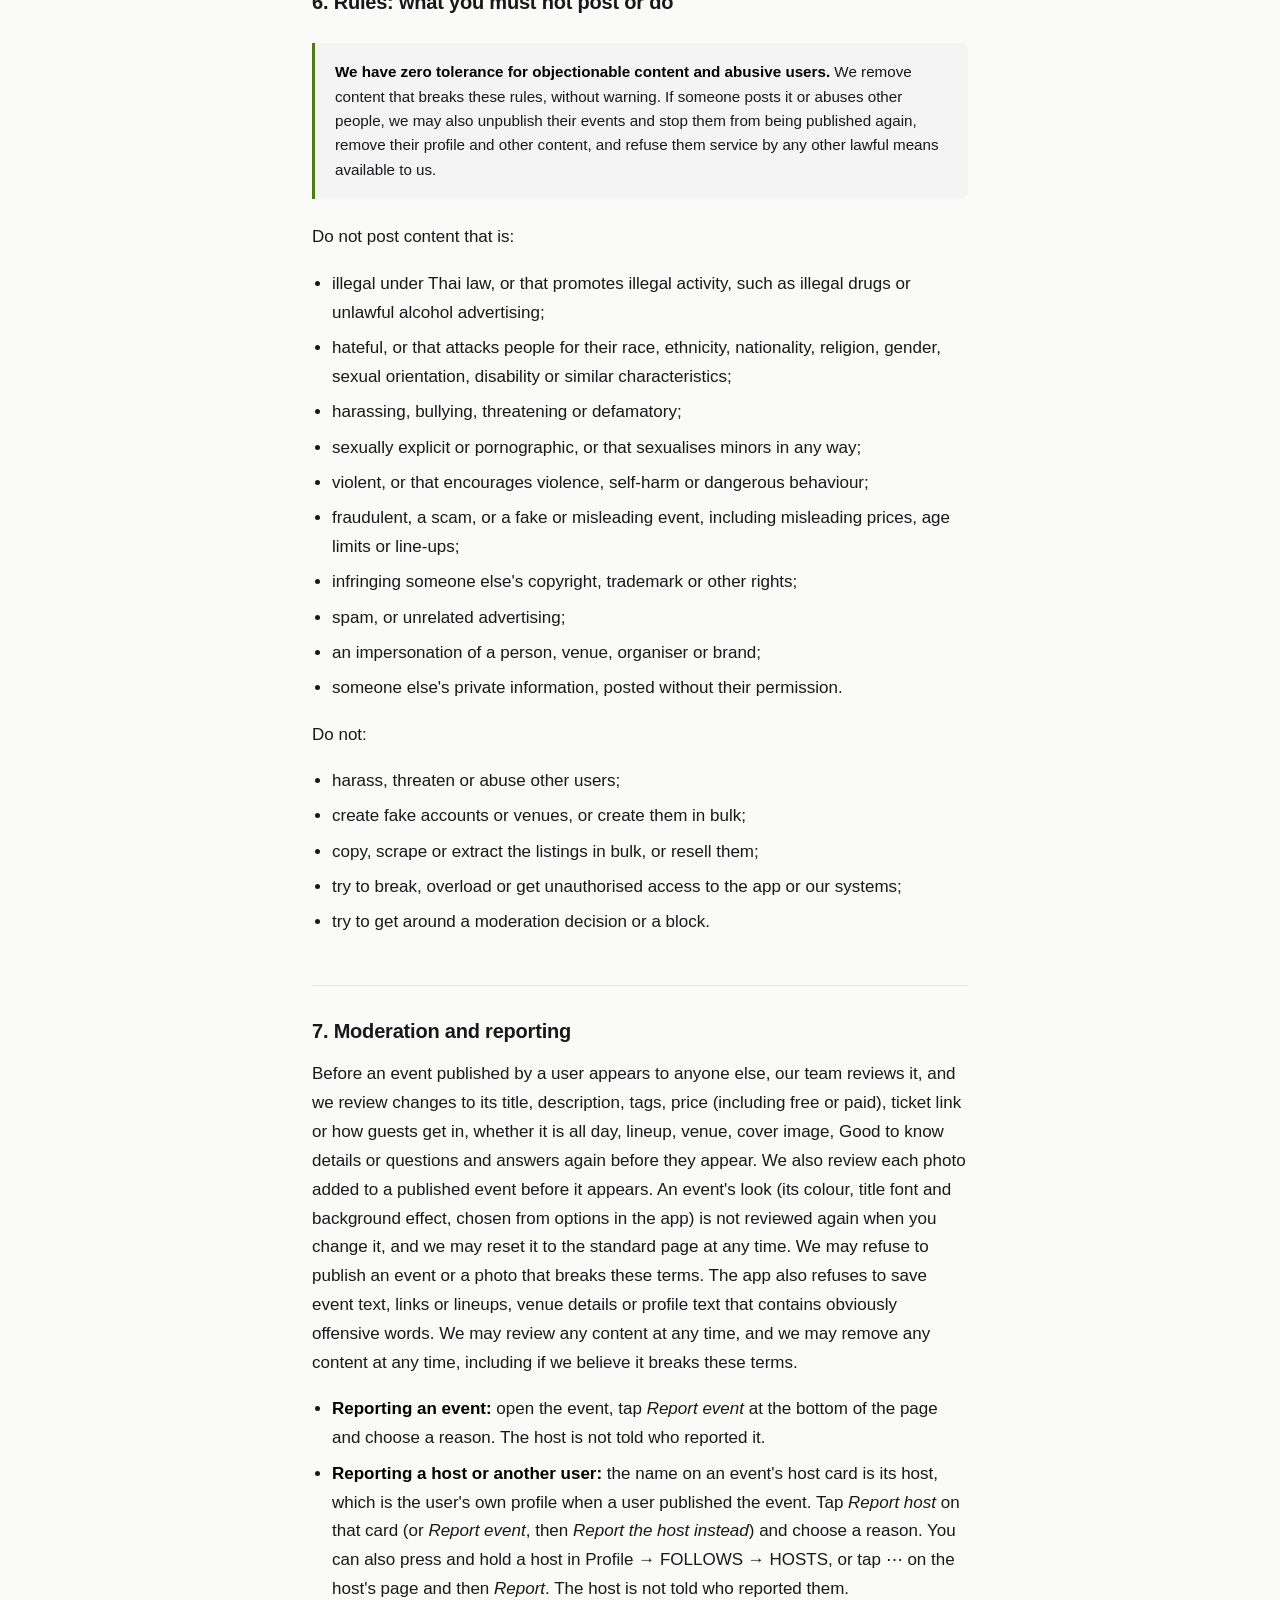
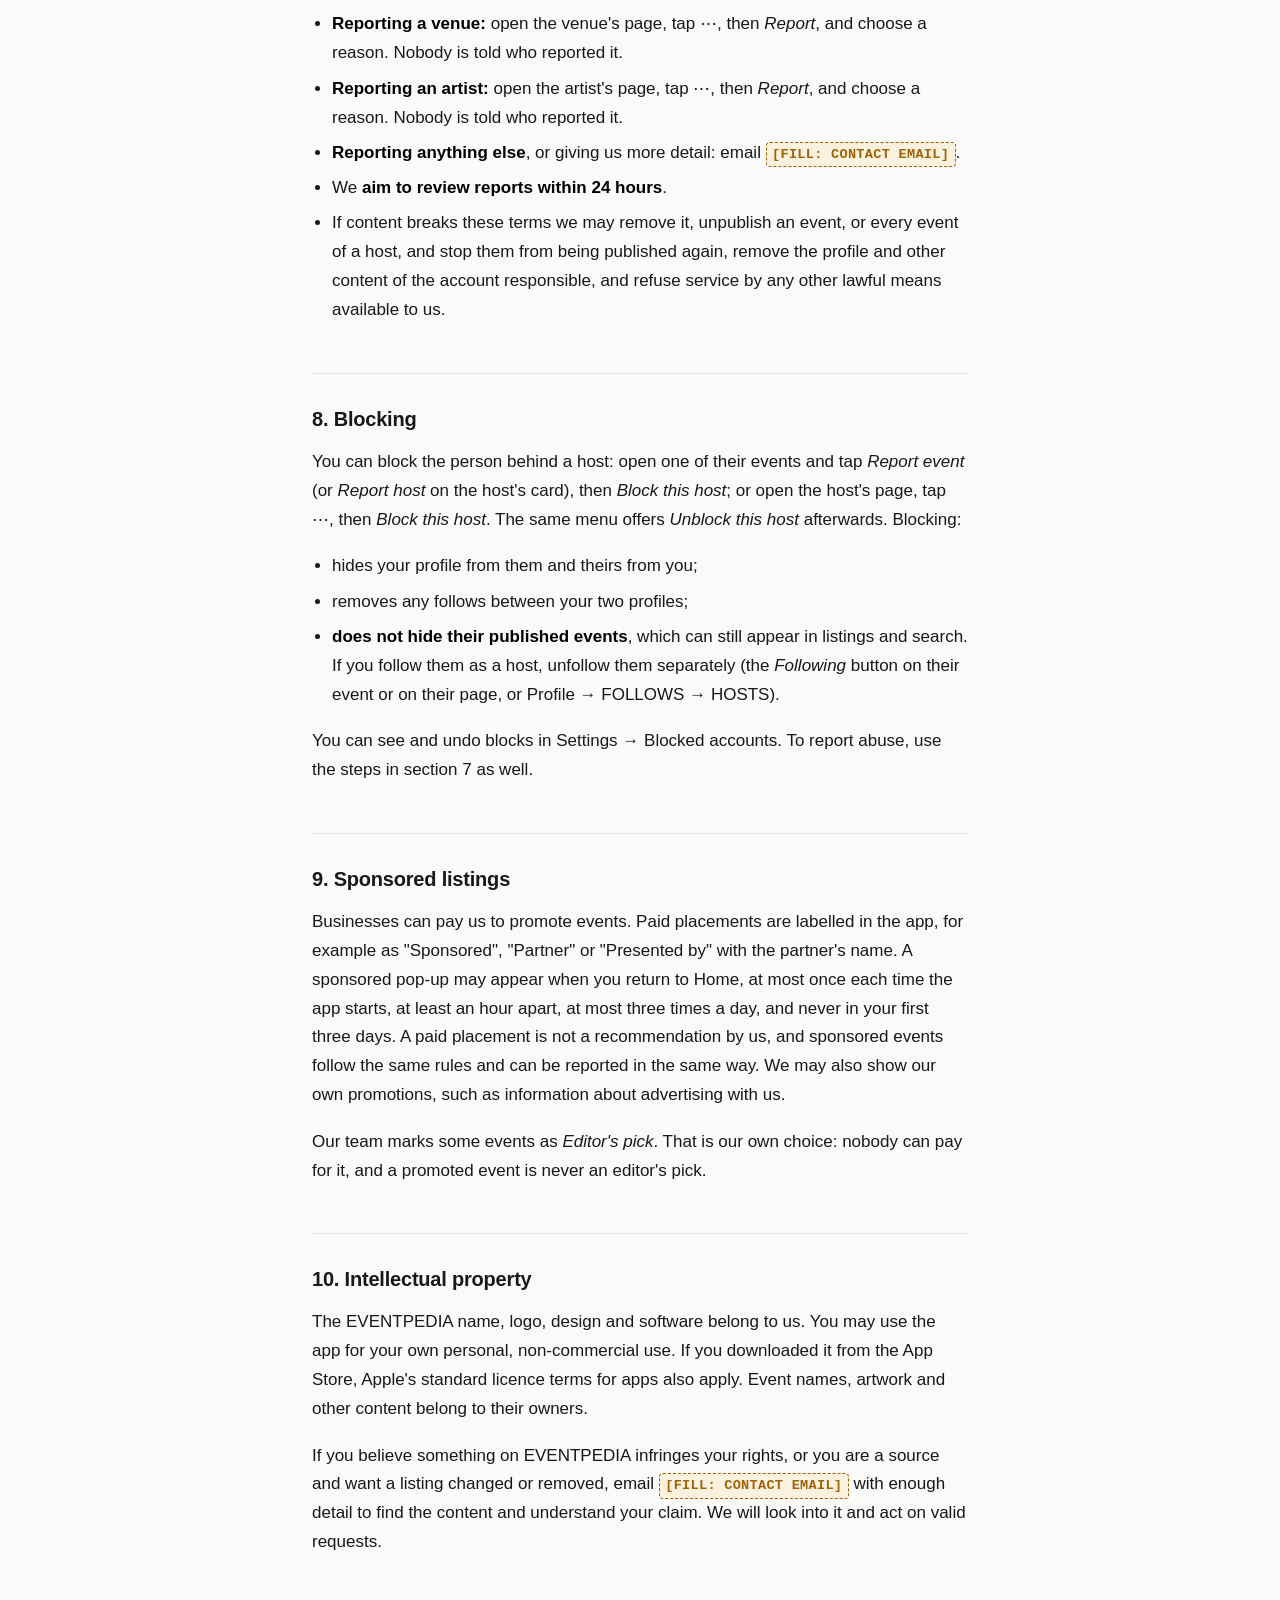
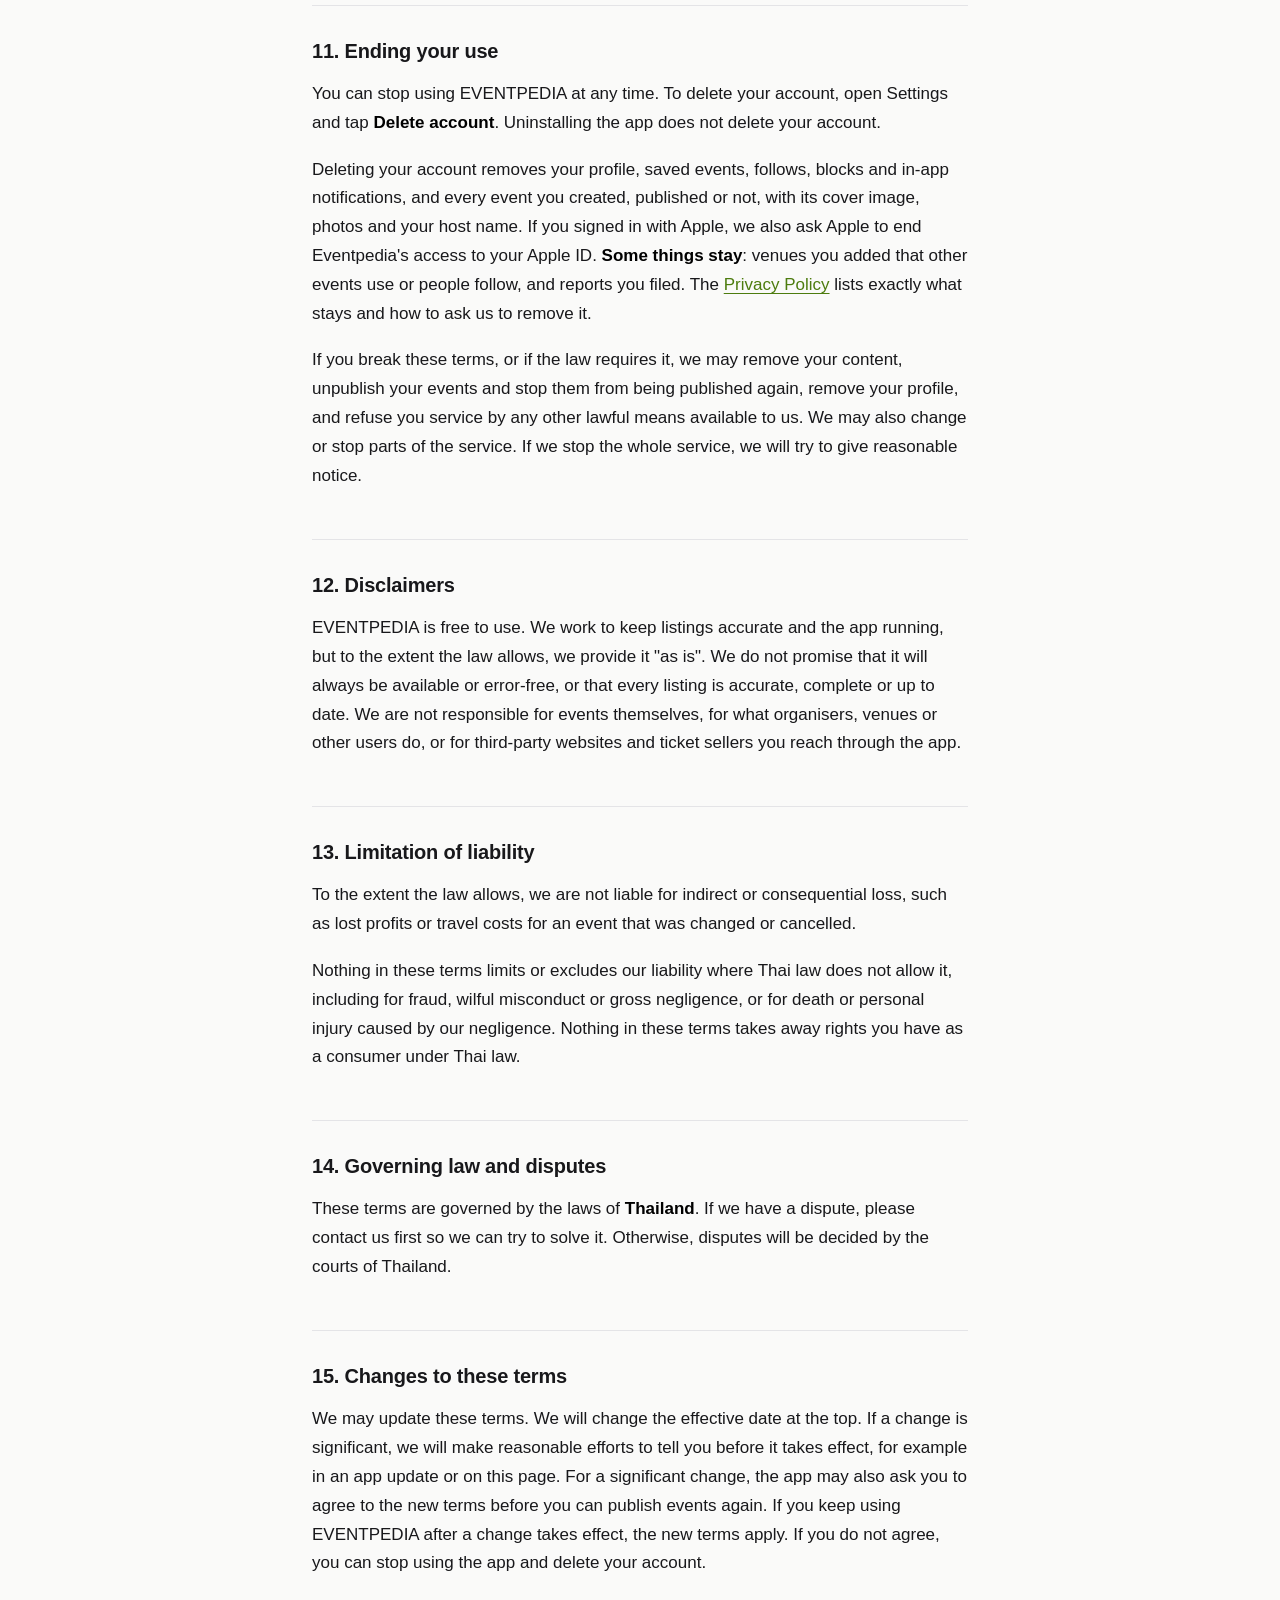
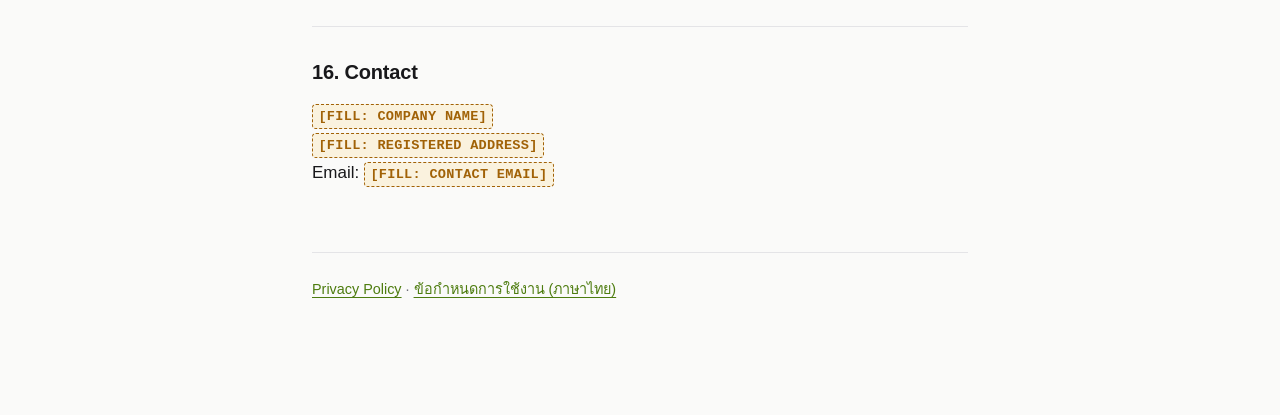
<file: docs/terms.html>
<!doctype html>
<html lang="en">
<head>
<meta charset="utf-8">
<!-- noindex until the placeholders are filled: an unfinished legal page
     that search engines have cached is worse than one nobody can find.
     Remove this comment and the meta line then. -->
<meta name="robots" content="noindex">
<meta name="viewport" content="width=device-width,initial-scale=1">
<title>Terms of Service · EVENTPEDIA</title>
<meta name="description" content="The rules for using EVENTPEDIA, what you can post, and how we moderate.">
<link rel="stylesheet" href="./style.css">
<link rel="alternate" hreflang="th" href="./terms-th.html">
</head>
<body>
<div class="wrap">
  <a class="brand" href="./index.html">EVENT<span>PEDIA</span></a>

  <h1>Terms of Service</h1>
  <p class="meta">
    Effective date: <span class="fill">[FILL: EFFECTIVE DATE]</span> ·
    Applies to the EVENTPEDIA iPhone app and these web pages ·
    <a href="./terms-th.html" hreflang="th" lang="th">ภาษาไทย</a>
  </p>

  <p>
    These terms are also available in <a href="./terms-th.html" hreflang="th">Thai</a>.
    If the two versions differ, the English version applies.
  </p>

  <h2 id="who">1. Who we are, and accepting these terms</h2>
  <p>
    EVENTPEDIA is operated by <span class="fill">[FILL: COMPANY NAME]</span>
    ("we", "us"), registered at <span class="fill">[FILL: REGISTERED ADDRESS]</span>.
    These terms are an agreement between you and us. By using EVENTPEDIA you
    accept them. If you do not accept them, please do not use the app.
    Before you create a profile or publish an event, the app also asks you to
    agree to these terms and our Privacy Policy by ticking a box, and we record
    the date and the version of the terms you agreed to. Please read
    <a href="#rules">section 6</a> in particular: <strong>we do not tolerate
    objectionable content or abusive users.</strong>
  </p>
  <p>
    Our <a href="./privacy.html">Privacy Policy</a> explains what data we
    collect and how we use it.
  </p>

  <h2 id="eligibility">2. Who can use EVENTPEDIA</h2>
  <p>
    You must be at least <strong>18 years old</strong> to use EVENTPEDIA. By
    using it, you confirm that you are. Some events also have their own age
    limits set by the venue or by law; those limits apply to you as well.
  </p>

  <h2 id="service">3. What EVENTPEDIA is</h2>
  <p>
    EVENTPEDIA helps you discover events in Bangkok. You can browse and
    search events, see them on a map, save them, follow hosts, venues and
    artists, share events, and publish your own.
  </p>
  <ul>
    <li>
      Listings come from two places: <strong>listings we gather</strong>
      from public sources (event calendars and websites that publish a feed
      of their events, and facts our team notes by hand from public pages,
      including organisers' social media pages, without automated tools and
      without copying their text or images unless the organiser allows it;
      some come from partners), and
      <strong>events published by users</strong>. For listings gathered from
      other websites we show the basic facts and a link to the original
      source.
    </li>
    <li>
      <strong>We do not sell tickets, and we are not the organiser of the
      events listed</strong> unless we clearly say so. <em>Get Tickets</em>
      opens the ticket seller's website in a browser window inside the app,
      and <em>View source</em> opens third-party websites in your browser.
      Anything you buy there is between you and that seller, under their
      terms, prices and refund rules.
    </li>
    <li>
      <strong>Event details can change</strong>, and we do not check every
      listing. Please confirm the date, time, price, age limit and other
      details with the organiser or venue before you go.
    </li>
  </ul>

  <h2 id="account">4. Your account</h2>
  <p>
    When you first open the app, it creates an anonymous account for you
    automatically. You can browse without doing anything else. To save events,
    follow, report, block or publish events, you need to create a profile with
    a username and display name; a bio and a link are optional. Your profile
    is public.
  </p>
  <p>
    Unless you add a way to sign in, the account is tied to your device and
    has no password, so anyone who can use your unlocked iPhone can use your
    account. You are responsible for
    what is done with your account on your device. Choose a username you have
    the right to use. We may change or remove a username that impersonates
    someone else or breaks these terms.
  </p>
  <p id="sign-in-with-apple">
    If the app offers Sign in with Apple and you use it, you can sign in to the
    same account on another iPhone with your Apple ID. You are responsible for
    keeping your Apple ID secure.
  </p>
  <p id="sign-in-with-email">
    If the app offers email sign-in and you add an email address, anyone who
    can read email at that address can sign in to your account with the code
    we send there, so keep your email account secure and add only an address
    you control.
  </p>
  <p id="new-iphone">
    If you sign in to your account on an iPhone that has its own anonymous
    account, that anonymous account's saved events, follows and other
    activity are added to your account, and the anonymous account is deleted,
    as the Privacy Policy explains. You can sign out of an account you can
    sign back into; signing out does not delete it.
  </p>

  <h2 id="content">5. Your content</h2>
  <p>
    "Your content" means what you add to EVENTPEDIA: events (including their
    text, links, lineups, cover images and photos, Good to know details,
    questions and answers, and look), venues you add, and your profile
    text.
  </p>
  <ul>
    <li><strong>You keep ownership</strong> of your content.</li>
    <li>
      You give us a <strong>non-exclusive, worldwide, royalty-free
      licence</strong> to host, store, copy, resize, display and share your
      content in the app, on our event web pages and in shared links, and to
      show it when promoting EVENTPEDIA. This licence lasts as long as your
      content is on EVENTPEDIA, including a venue you added that stays after
      you delete your account (see section 11), and ends when it is removed.
    </li>
    <li>
      You must <strong>have the rights to every image you upload</strong>:
      you took it, you own it, or you have permission to use it this way.
    </li>
    <li>
      If a photo shows people who can be recognised, you must have their
      permission to publish it on EVENTPEDIA.
    </li>
    <li>
      You are <strong>responsible for the accuracy</strong> of the events you
      publish. Only publish real events that you organise or are allowed to
      list. Keep them up to date, and cancel an event in the app if it is
      called off. This includes the price, the ticket link, how guests get
      in and the number of spots you show. It also includes the age limit,
      dress code, refund and access details and answers you give. If you
      state an age limit, you are responsible for checking it at the door.
      If you say guests pay at the
      door, the price and the payment are between you and your guests:
      EVENTPEDIA does not sell tickets or take payments for events.
    </li>
  </ul>

  <h2 id="rules">6. Rules: what you must not post or do</h2>
  <div class="callout">
    <p>
      <strong>We have zero tolerance for objectionable content and abusive
      users.</strong> We remove content that breaks these rules, without
      warning. If someone posts it or abuses other people, we may also
      unpublish their events and stop them from being published again, remove
      their profile and other content, and refuse them service by any other
      lawful means available to us.
    </p>
  </div>
  <p>Do not post content that is:</p>
  <ul>
    <li>illegal under Thai law, or that promotes illegal activity, such as illegal drugs or unlawful alcohol advertising;</li>
    <li>hateful, or that attacks people for their race, ethnicity, nationality, religion, gender, sexual orientation, disability or similar characteristics;</li>
    <li>harassing, bullying, threatening or defamatory;</li>
    <li>sexually explicit or pornographic, or that sexualises minors in any way;</li>
    <li>violent, or that encourages violence, self-harm or dangerous behaviour;</li>
    <li>fraudulent, a scam, or a fake or misleading event, including misleading prices, age limits or line-ups;</li>
    <li>infringing someone else's copyright, trademark or other rights;</li>
    <li>spam, or unrelated advertising;</li>
    <li>an impersonation of a person, venue, organiser or brand;</li>
    <li>someone else's private information, posted without their permission.</li>
  </ul>
  <p>Do not:</p>
  <ul>
    <li>harass, threaten or abuse other users;</li>
    <li>create fake accounts or venues, or create them in bulk;</li>
    <li>copy, scrape or extract the listings in bulk, or resell them;</li>
    <li>try to break, overload or get unauthorised access to the app or our systems;</li>
    <li>try to get around a moderation decision or a block.</li>
  </ul>

  <h2 id="moderation">7. Moderation and reporting</h2>
  <p>
    Before an event published by a user appears to anyone else, our team
    reviews it, and we review changes to its title, description, tags, price
    (including free or paid), ticket link or how guests get in, whether it
    is all day, lineup, venue, cover image, Good to know details or
    questions and answers again before they appear. We
    also review each photo added to a published event before it appears. An event's look
    (its colour, title font and background effect, chosen from options in the app) is not
    reviewed again when you change it, and we may reset it to the standard page at any time. We may
    refuse to publish an event or a photo that breaks these terms. The app also refuses
    to save event text, links or lineups, venue details or profile text that
    contains obviously offensive words. We
    may review any content at any time, and we may remove any content at any
    time, including if we believe it breaks these terms.
  </p>
  <ul>
    <li>
      <strong>Reporting an event:</strong> open the event, tap <em>Report
      event</em> at the bottom of the page and choose a reason. The host is not
      told who reported it.
    </li>
    <li>
      <strong>Reporting a host or another user:</strong> the name on an
      event's host card is its host, which is the user's own profile when a
      user published the event. Tap <em>Report host</em> on that card (or
      <em>Report event</em>, then <em>Report the host instead</em>) and choose
      a reason. You can also press and hold a host in Profile → FOLLOWS →
      HOSTS, or tap ⋯ on the host's page and then <em>Report</em>. The host is
      not told who reported them.
    </li>
    <li>
      <strong>Reporting a venue:</strong> open the venue's page, tap ⋯, then
      <em>Report</em>, and choose a reason. Nobody is told who reported it.
    </li>
    <li>
      <strong>Reporting an artist:</strong> open the artist's page, tap ⋯,
      then <em>Report</em>, and choose a reason. Nobody is told who reported
      it.
    </li>
    <li>
      <strong>Reporting anything else</strong>, or giving us more detail:
      email <span class="fill">[FILL: CONTACT EMAIL]</span>.
    </li>
    <li>
      We <strong>aim to review reports within 24 hours</strong>.
    </li>
    <li>
      If content breaks these terms we may remove it, unpublish an event, or
      every event of a host, and stop them from being published again, remove
      the profile and other content of the account responsible, and refuse
      service by any other lawful means available to us.
    </li>
  </ul>

  <h2 id="blocking">8. Blocking</h2>
  <p>
    You can block the person behind a host: open one of their events and tap
    <em>Report event</em> (or <em>Report host</em> on the host's card), then
    <em>Block this host</em>; or open the host's page, tap ⋯, then
    <em>Block this host</em>. The same menu offers <em>Unblock this host</em>
    afterwards. Blocking:
  </p>
  <ul>
    <li>hides your profile from them and theirs from you;</li>
    <li>removes any follows between your two profiles;</li>
    <li>
      <strong>does not hide their published events</strong>, which can still
      appear in listings and search. If you follow them as a host, unfollow
      them separately (the <em>Following</em> button on their event or on
      their page, or Profile → FOLLOWS → HOSTS).
    </li>
  </ul>
  <p>
    You can see and undo blocks in Settings → Blocked accounts. To report
    abuse, use the steps in section 7 as well.
  </p>

  <h2 id="sponsored">9. Sponsored listings</h2>
  <p>
    Businesses can pay us to promote events. Paid placements are labelled in
    the app, for example as "Sponsored", "Partner" or "Presented by" with the
    partner's name. A sponsored pop-up may appear when you return to Home, at
    most once each time the app starts, at least an hour apart, at most three
    times a day, and never in your first three days. A paid
    placement is not a recommendation by us, and sponsored events follow the
    same rules and can be reported in the same way. We may also show our own
    promotions, such as information about advertising with us.
  </p>
  <p>
    Our team marks some events as <em>Editor's pick</em>. That is our own
    choice: nobody can pay for it, and a promoted event is never an editor's
    pick.
  </p>

  <h2 id="ip">10. Intellectual property</h2>
  <p>
    The EVENTPEDIA name, logo, design and software belong to us. You may use
    the app for your own personal, non-commercial use. If you downloaded it
    from the App Store, Apple's standard licence terms for apps also apply.
    Event names, artwork and other content belong to their owners.
  </p>
  <p>
    If you believe something on EVENTPEDIA infringes your rights, or you are a
    source and want a listing changed or removed, email
    <span class="fill">[FILL: CONTACT EMAIL]</span> with enough detail to find
    the content and understand your claim. We will look into it and act on
    valid requests.
  </p>

  <h2 id="ending">11. Ending your use</h2>
  <p>
    You can stop using EVENTPEDIA at any time. To delete your account, open
    Settings and tap <strong>Delete account</strong>. Uninstalling the app
    does not delete your account.
  </p>
  <p>
    Deleting your account removes your profile, saved events, follows, blocks
    and in-app notifications, and every event you created, published or not,
    with its cover image, photos and your host name. If you signed in with Apple, we
    also ask Apple to end Eventpedia's access to your Apple ID.
    <strong>Some things stay</strong>: venues you added that other events use or people follow,
    and reports you filed. The <a href="./privacy.html#delete">Privacy
    Policy</a> lists exactly what stays and how to ask us to remove it.
  </p>
  <p>
    If you break these terms, or if the law requires it, we may remove your
    content, unpublish your events and stop them from being published again,
    remove your profile, and refuse you service by any other lawful means
    available to us. We may also change or stop parts of the service. If we stop the whole service, we will try to give reasonable
    notice.
  </p>

  <h2 id="disclaimers">12. Disclaimers</h2>
  <p>
    EVENTPEDIA is free to use. We work to keep listings accurate and the app
    running, but to the extent the law allows, we provide it "as is". We do
    not promise that it will always be available or error-free, or that every
    listing is accurate, complete or up to date. We are not responsible for
    events themselves, for what organisers, venues or other users do, or for
    third-party websites and ticket sellers you reach through the app.
  </p>

  <h2 id="liability">13. Limitation of liability</h2>
  <p>
    To the extent the law allows, we are not liable for indirect or
    consequential loss, such as lost profits or travel costs for an event that
    was changed or cancelled.
  </p>
  <p>
    Nothing in these terms limits or excludes our liability where Thai law
    does not allow it, including for fraud, wilful misconduct or gross
    negligence, or for death or personal injury caused by our negligence.
    Nothing in these terms takes away rights you have as a consumer under Thai law.
  </p>

  <h2 id="law">14. Governing law and disputes</h2>
  <p>
    These terms are governed by the laws of <strong>Thailand</strong>. If we
    have a dispute, please contact us first so we can try to solve it.
    Otherwise, disputes will be decided by the courts of Thailand.
  </p>

  <h2 id="changes">15. Changes to these terms</h2>
  <p>
    We may update these terms. We will change the effective date at the top.
    If a change is significant, we will make reasonable efforts to tell you
    before it takes effect, for example in an app update or on this page. For
    a significant change, the app may also ask you to agree to the new terms
    before you can publish events again. If you keep using EVENTPEDIA after a
    change takes effect, the new terms apply. If you do not agree, you can stop
    using the app and delete your account.
  </p>

  <h2 id="contact">16. Contact</h2>
  <p>
    <span class="fill">[FILL: COMPANY NAME]</span><br>
    <span class="fill">[FILL: REGISTERED ADDRESS]</span><br>
    Email: <span class="fill">[FILL: CONTACT EMAIL]</span>
  </p>

  <p class="foot">
    <a href="./privacy.html">Privacy Policy</a> ·
    <a href="./terms-th.html" hreflang="th" lang="th">ข้อกำหนดการใช้งาน (ภาษาไทย)</a>
  </p>
</div>
</body>
</html>
</file>
<file: docs/style.css>
/* EVENTPEDIA legal pages — the app's design language, no external requests.
   System fonts only: GitHub Pages serving Clash Display/Satoshi would mean
   either committing the licensed font files to a public repo or a CDN call
   from a page whose whole subject is "we do not leak your requests". The
   voice carries instead — void background, lime accent, mono meta, generous
   measure. */

:root {
  --void: #09090b;
  --onyx: #18181b;
  --onyx2: #27272a;
  --bone: #fafaf9;
  --dim: #a1a1aa;
  --dimmer: #71717a;
  --lime: #d4ff3f;
  --amber: #fbbf24;
  --measure: 44rem;
}

* { box-sizing: border-box; }

html { -webkit-text-size-adjust: 100%; }

body {
  margin: 0;
  background: var(--void);
  color: var(--bone);
  font-family: ui-sans-serif, -apple-system, BlinkMacSystemFont, "Segoe UI",
    "Helvetica Neue", Arial, "Noto Sans Thai", sans-serif;
  font-size: 17px;
  line-height: 1.7;
  -webkit-font-smoothing: antialiased;
}

.wrap {
  max-width: var(--measure);
  margin: 0 auto;
  padding: 3rem 1.5rem 6rem;
}

.brand {
  display: inline-block;
  font-weight: 700;
  font-size: 0.9rem;
  letter-spacing: 0.12em;
  color: var(--bone);
  text-decoration: none;
  margin-bottom: 3rem;
}
.brand span { color: var(--lime); }

h1 {
  font-size: clamp(2.2rem, 7vw, 3.2rem);
  line-height: 1.1;
  letter-spacing: -0.02em;
  margin: 0 0 0.75rem;
}

h2 {
  font-size: 1.25rem;
  letter-spacing: -0.01em;
  margin: 3rem 0 0.75rem;
  padding-top: 1.75rem;
  border-top: 1px solid var(--onyx2);
}

p, ul, ol { margin: 0 0 1.1rem; }
ul, ol { padding-left: 1.25rem; }
li { margin-bottom: 0.4rem; }

a { color: var(--lime); text-underline-offset: 3px; }

strong { color: #fff; font-weight: 600; }

code, .meta {
  font-family: ui-monospace, SFMono-Regular, "SF Mono", Menlo, monospace;
  font-size: 0.85em;
}

.meta {
  color: var(--dimmer);
  letter-spacing: 0.02em;
  margin-bottom: 2.5rem;
}

.note {
  color: var(--dim);
  font-size: 0.92rem;
  line-height: 1.6;
}

/* Every value that must be supplied before publishing. Deliberately loud —
   these are the things that are wrong to invent, so they should be
   impossible to miss on a skim. */
.fill {
  display: inline-block;
  background: rgba(251, 191, 36, 0.12);
  border: 1px dashed var(--amber);
  border-radius: 4px;
  color: var(--amber);
  padding: 0 0.4em;
  font-family: ui-monospace, SFMono-Regular, Menlo, monospace;
  font-size: 0.8em;
  font-weight: 600;
  letter-spacing: 0.02em;
}

.callout {
  background: var(--onyx);
  border-left: 3px solid var(--lime);
  border-radius: 0 8px 8px 0;
  padding: 1.1rem 1.25rem;
  margin: 1.5rem 0;
  font-size: 0.95rem;
  line-height: 1.6;
}
.callout p:last-child { margin-bottom: 0; }

/* Wide content scrolls inside its own box; the page body never does. */
.table-scroll, table { display: block; overflow-x: auto; }

table {
  width: 100%;
  border-collapse: collapse;
  margin: 0 0 1.5rem;
  font-size: 0.9rem;
  white-space: normal;
}
th, td {
  text-align: left;
  vertical-align: top;
  padding: 0.7rem 0.9rem 0.7rem 0;
  border-bottom: 1px solid var(--onyx2);
  min-width: 8rem;
}
th {
  color: var(--lime);
  font-size: 0.72rem;
  letter-spacing: 0.1em;
  text-transform: uppercase;
  font-weight: 600;
  border-bottom-color: var(--onyx2);
}
td { color: var(--dim); }
td:first-child { color: var(--bone); }

.foot {
  margin-top: 4rem;
  padding-top: 1.5rem;
  border-top: 1px solid var(--onyx2);
  color: var(--dimmer);
  font-size: 0.9rem;
}

/* Thai pages (privacy-th, terms-th, the Thai line on index). Thai stacks
   vowels and tone marks above and below the line, so it needs taller lines
   than Latin; letter-spacing pulls those marks off their base consonants, so
   tracking is reset; and the monospace meta stack has no Thai glyphs, so the
   meta line uses the body face. The Latin brand mark and the placeholder
   spans keep their own styling. */
body:lang(th) { line-height: 1.85; }
h1:lang(th) { line-height: 1.35; letter-spacing: normal; }
h2:lang(th) { line-height: 1.5; letter-spacing: normal; }
.meta:lang(th) { font-family: inherit; letter-spacing: normal; }
.callout:lang(th), .note:lang(th) { line-height: 1.75; }
th:lang(th) { font-size: 0.8rem; letter-spacing: normal; }

/* The pages commit to the dark brand look, but a light-preference reader on a
   bright screen still gets a readable contrast ratio rather than a fight. */
@media (prefers-color-scheme: light) {
  :root:not([data-theme="dark"]) {
    --void: #fafaf9;
    --onyx: #f4f4f5;
    --onyx2: #e4e4e7;
    --bone: #18181b;
    --dim: #52525b;
    --dimmer: #71717a;
    --lime: #4d7c0f;
    --amber: #a16207;
  }
  :root:not([data-theme="dark"]) strong { color: #000; }
}
</file>
